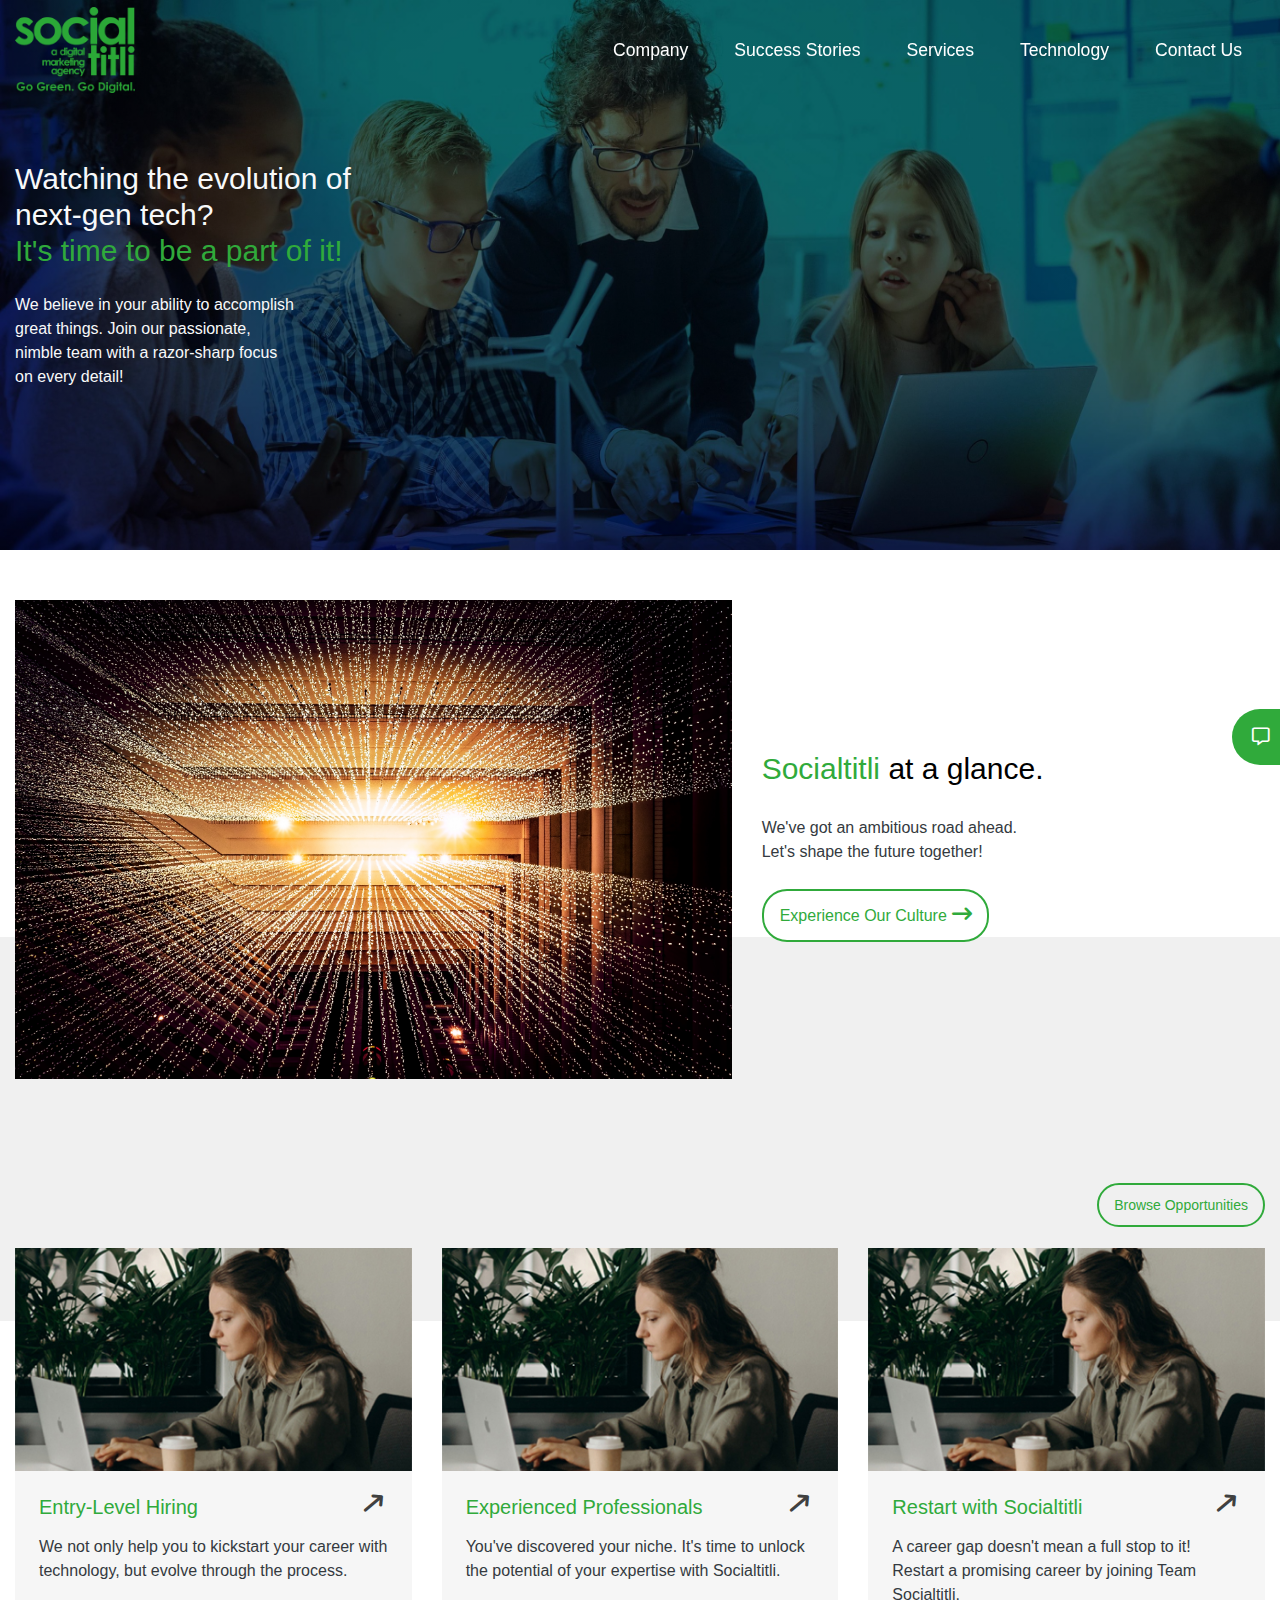
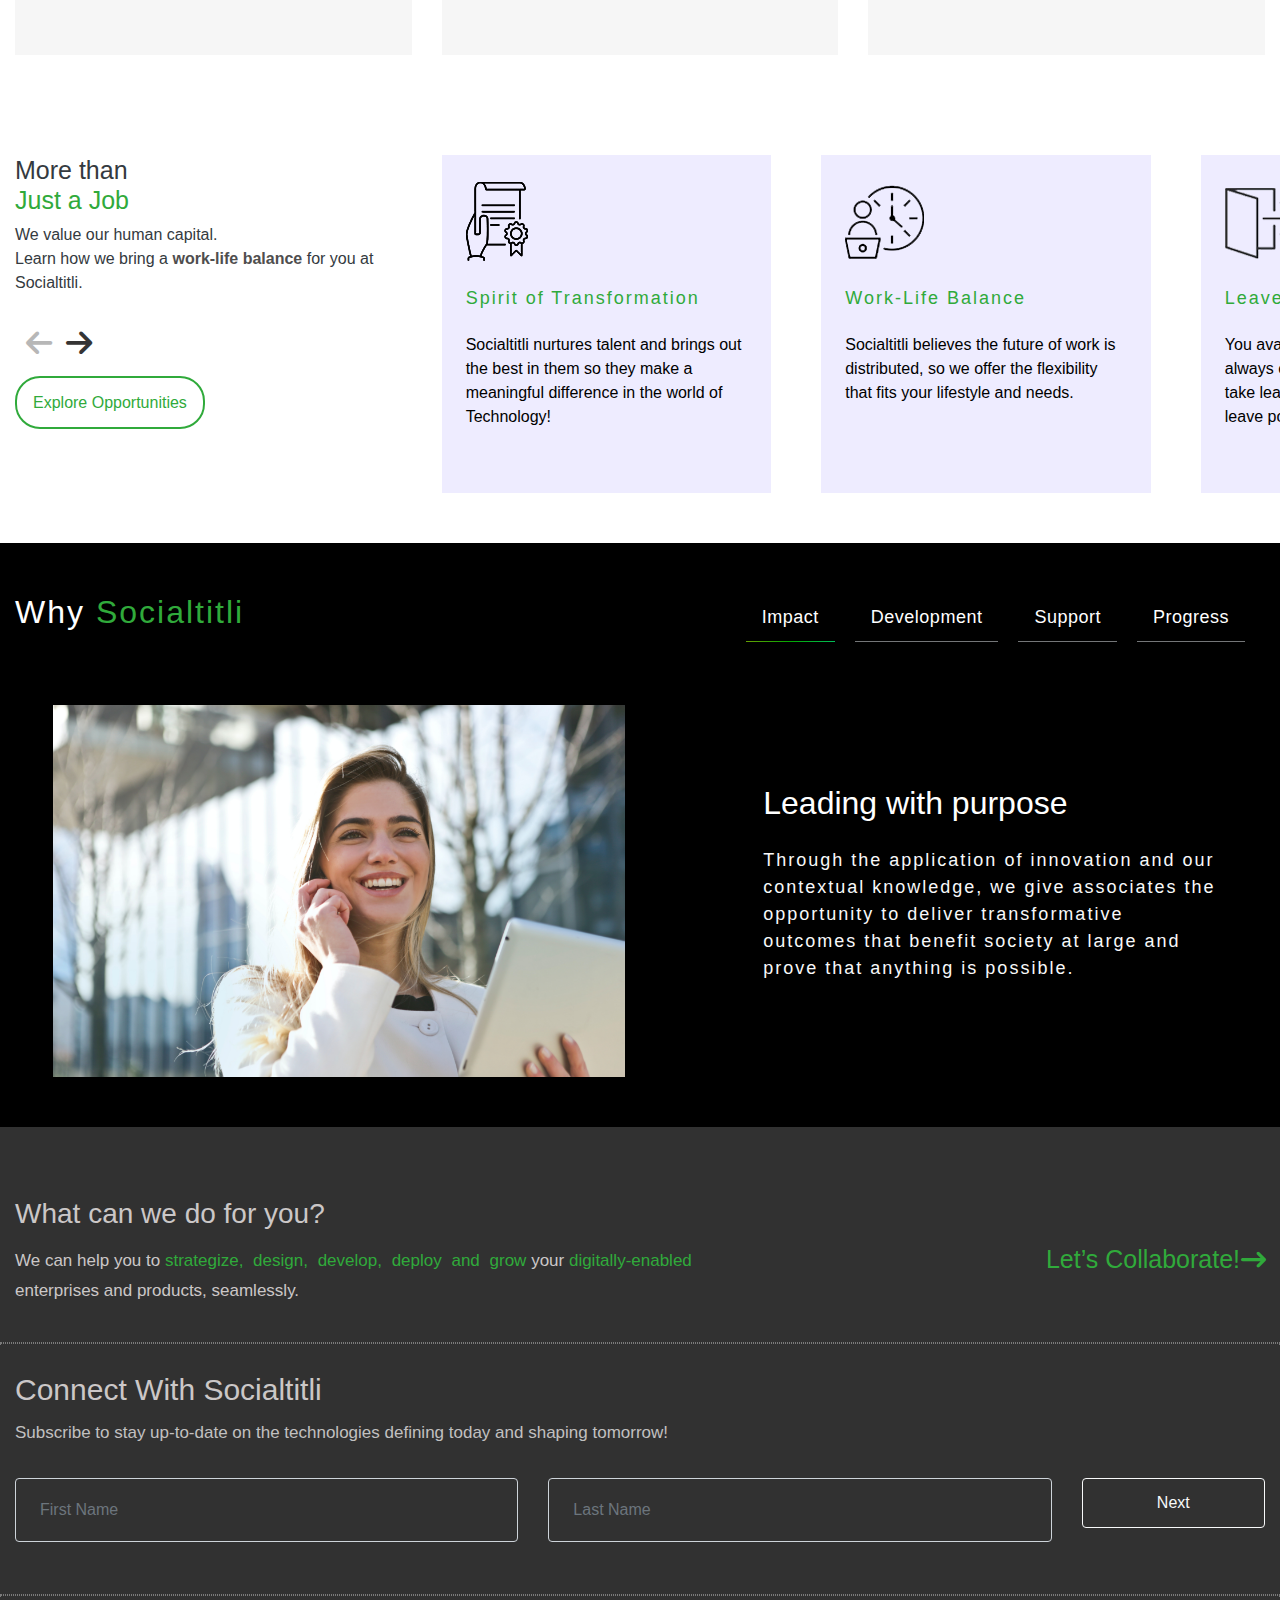
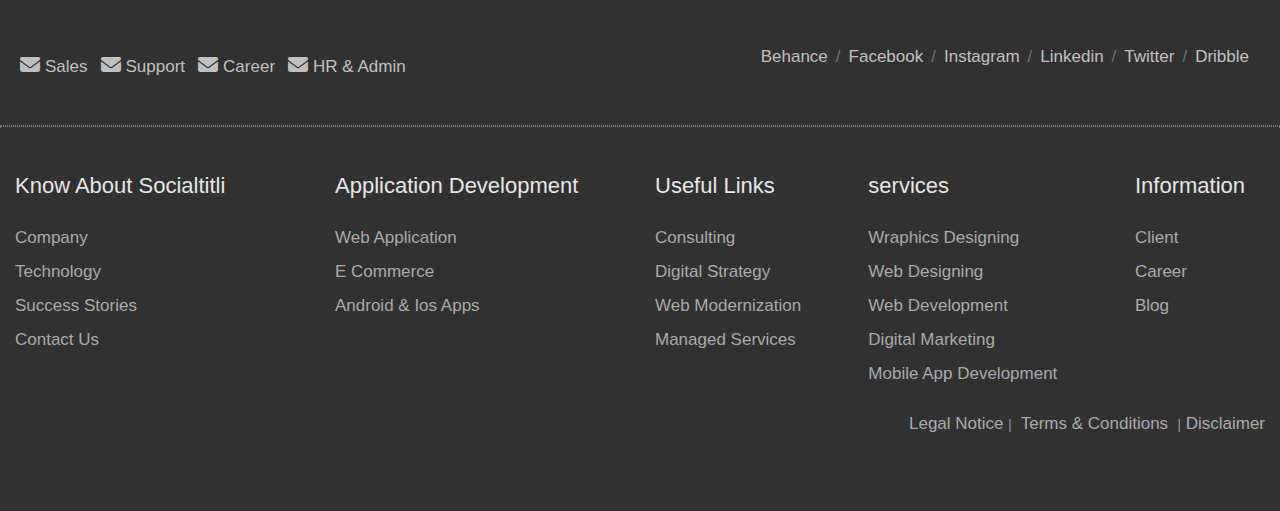
<file: career.html>
<!DOCTYPE html>
<html lang="en">
<head>
  <title></title>
  <meta charset="utf-8">
  <meta name="viewport" content="width=device-width, initial-scale=1">
  <link rel="stylesheet" href="assets/css/fontasome/all.css">
  <link rel="stylesheet" href="assets/css/bootstrap/bootstrap.min.css">
<link rel="stylesheet" href="./assets/css/swiper-slider/swiper-bundle.min.css">
  <link rel="stylesheet" href="assets/css/style.css">
  <link rel="stylesheet" href="./assets/css/slider/popup.css">
  <link rel="stylesheet" href="./assets/css/swiper-slider/swiper.css">
  <link rel="stylesheet" href="./assets/css/responsive.css">
  <link rel="stylesheet" href="./assets/css/animation.css">
</head>
<body>
  
<!---*****navbar*******-->
<header class="normalheader ">
    <div class="container ">	
      <nav class="navbar navbar-expand-lg p-0 ">
            <a class="navbar-brand" href="./index.html">
              <img src="assets/images/logo.png" class="img-fluid" alt="Socialtitli a digital marketing agency Go Green. Go Digital">
            </a>
            <button class="navbar-toggler " type="button" data-toggle="collapse" data-target="#navbarSupportedContent" aria-controls="navbarSupportedContent" aria-expanded="true" aria-label="Toggle navigation">
              <i class="fa fa-bars "></i>
            </button>
          
            <div class="navbar-collapse collapse open-menu" id="navbarSupportedContent">
                <ul class="navbar-nav ml-auto topnav align-items-lg-center">
                    <li class="nav-item ">
                        <a class="nav-link" href="./Company.html">company</a>
                    </li>
                    
                    <li class="nav-item">
                        <a class="nav-link" href="./Success-Stories.html">success stories</a>
                    </li>
                
                    <li class="nav-item dropdown megamenu-li">
                      <a class="nav-link" href="./services.html">Services</a>
                      <!--<a class="nav-link dropdown-toggle" href="" id="dropdown01" data-toggle="dropdown" aria-haspopup="true" aria-expanded="false">Services</a>
                      <div class="dropdown-menu megamenu" aria-labelledby="dropdown01">
                        <div class="container">
                          <div class="row">
                        <div class="col-sm-6 col-lg-3">
                        <h5>Modernization & <br/>
                          Transformation Advisory
                        </h5>
                        <ul>
                          <li><a class="dropdown-item" href="#">Digital Transformation</a></li>
                          <li><a class="dropdown-item" href="#">Agile Transformation</a></li>
                          <li><a class="dropdown-item" href="#">Digital Strategy & Marketing</a></li>
                          <li><a class="dropdown-item" href="#">Web Modernization</a></li>
                          <li><a class="dropdown-item" href="#">Managed Services </a></li>
                        </ul>
                         
                        </div>
  
                        <div class="col-sm-6 col-lg-3">
                          <h5>Modernization & <br/>
                           Transformation Advisory
                         </h5>
                         <ul>
                           <li><a class="dropdown-item" href="#">Digital Transformation</a></li>
                           <li><a class="dropdown-item" href="#">Agile Transformation</a></li>
                           <li><a class="dropdown-item" href="#">Digital Strategy & Marketing</a></li>
                           <li><a class="dropdown-item" href="#">Web Modernization</a></li>
                           <li><a class="dropdown-item" href="#">Managed Services </a></li>
                         </ul>
                          
                         </div>
  
                         <div class="col-sm-6 col-lg-3">
                          <h5>Modernization & <br/>
                           Transformation Advisory
                         </h5>
                         <ul>
                           <li><a class="dropdown-item" href="#">Digital Transformation</a></li>
                           <li><a class="dropdown-item" href="#">Agile Transformation</a></li>
                           <li><a class="dropdown-item" href="#">Digital Strategy & Marketing</a></li>
                           <li><a class="dropdown-item" href="#">Web Modernization</a></li>
                           <li><a class="dropdown-item" href="#">Managed Services </a></li>
                         </ul>
                          
                         </div>
  
                         <div class="col-sm-6 col-lg-3">
                          <h5>Modernization & <br/>
                           Transformation Advisory
                         </h5>
                         <ul>
                           <li><a class="dropdown-item" href="#">Digital Transformation</a></li>
                           <li><a class="dropdown-item" href="#">Agile Transformation</a></li>
                           <li><a class="dropdown-item" href="#">Digital Strategy & Marketing</a></li>
                           <li><a class="dropdown-item" href="#">Web Modernization</a></li>
                           <li><a class="dropdown-item" href="#">Managed Services </a></li>
                         </ul>
                          
                         </div>
                        
                        
                        
                       
                        
                       </div>
                        </div>
                       
                      </div>-->
                     </li>
                     <li class="nav-item dropdown megamenu-li">
                      <a class="nav-link" href="./technology.html">technology</a>
                      <!--<a class="nav-link dropdown-toggle" href="./technology.html" id="dropdown02" data-toggle="dropdown" aria-haspopup="true" aria-expanded="false">technology</a>
                      <div class="dropdown-menu megamenu" aria-labelledby="dropdown02">
                       <div class="container">
                        <div class="row">
                        <div class="col-sm-6 col-lg-4">
                         <h5>Image Slider</h5>
                         <div id="carouselExampleControls" class="carousel slide" data-ride="carousel">
                          <div class="carousel-inner">
                           <div class="carousel-item active">
                            <img class="d-block w-100" src="https://source.unsplash.com/250x150/?sig=1" alt="...">
                           </div>
                           <div class="carousel-item">
                            <img class="d-block w-100" src="https://source.unsplash.com/250x150/?sig=2" alt="...">
                           </div>
                           <div class="carousel-item">
                            <img class="d-block w-100" src="https://source.unsplash.com/250x150/?sig=3" alt="...">
                           </div>
                          </div>
                         </div>
                        </div>
                        <div class="col-sm-6 col-lg-3">
                         <h5>Links</h5>
                         <a class="dropdown-item" href="#">Another action</a>
                         <a class="dropdown-item" href="#">Something else here</a>
                         <a class="dropdown-item" href="#">Another action</a>
                         <a class="dropdown-item" href="#">Something else here</a>
                        </div>
                        <div class="col-sm-6 col-lg-5">
                         <h5>Paragraph</h5>
                         <p>Lorem, ipsum dolor sit amet consectetur adipisicing elit. Veniam impedit itaque minus distinctio possimus reiciendis et repellat. Voluptate, temporibus veniam et praesentium alias, maxime repudiandae aliquid, natus omnis animi iste!</p>
                        </div>
                       </div>
                       </div>
                        
                      </div>-->
                     </li>
                    <li class="nav-item"><a class="nav-link" href="./contact.html">contact us</a> </li>
                    <li class="nav-item p-0"><a class="nav-link pl-3 p-0 sidebar-opn" style="cursor: pointer;"  onclick="openNav()"><i class="fa-solid fa-align-right"></i></a> </li>
                   
                  
                </ul>
            </div>
    
      </nav>
        
          <div class="position-relative">
            <div id="mySidebar" class="sidebar">
              <a style="cursor: pointer;" class="closebtn" onclick="closeNav()">×</a>
              <a href="#" id="about" class="sidebar-links" aria-label="Hover to show submenu">About
                <div class="side-content"></div>
                
              </a>
              <a href="#" id="services" class="sidebar-links" aria-label="Hover to show submenu">Services
                <div class="side-content"></div>
              </a>
              <a href="#" id="clients" class="sidebar-links" aria-label="Hover to show submenu">Clients
                <div class="side-content"></div>
              </a>
              <a href="#" id="contact" class="sidebar-links" aria-label="Hover to show submenu">Contact
                <div class="side-content"></div>
              </a>
            </div>
  
          <!--********about*******-->
          <div id="mainBox" class=" ">
            <div class="fadeInRight common-side box bg-transparent"></div>
            <div class="about-left fadeInRight common-side box " >
              <div class="row">
                <div class="col-lg-6 col-md-5">
                  <ul>
                    <li><a href="#">Lorem, ipsum.</a></li>
                    <li><a href="#">Lorem, ipsum.</a></li>
                    <li><a href="#">Lorem, ipsum.</a></li>
                    <li><a href="#">Lorem, ipsum.</a></li>
                    <li><a href="#">Lorem, ipsum.</a></li>
                    <li><a href="#">Lorem, ipsum.</a></li>
                  </ul>
                </div>
                <div class="col-lg-6 col-md-5">
                  <ul>
                    <li><a href="#">Lorem, ipsum.</a></li>
                    <li><a href="#">Lorem, ipsum.</a></li>
                    <li><a href="#">Lorem, ipsum.</a></li>
                    <li><a href="#">Lorem, ipsum.</a></li>
                    <li><a href="#">Lorem, ipsum.</a></li>
                    <li><a href="#">Lorem, ipsum.</a></li>
                  </ul>
                </div>
              </div>
            </div>
            <div class="Services-left fadeInRight common-side box" >
              <div class="row">
                <div class="col-lg-4 col-md-5">
                  <ul>
                    <li><a href="#">Lorem, ipsum.</a></li>
                    <li><a href="#">Lorem, ipsum.</a></li>
                    <li><a href="#">Lorem, ipsum.</a></li>
                    <li><a href="#">Lorem, ipsum.</a></li>
                    <li><a href="#">Lorem, ipsum.</a></li>
                    <li><a href="#">Lorem, ipsum.</a></li>
                  </ul>
                </div>
                <div class="col-lg-4 col-md-5">
                  <ul>
                    <li><a href="#">Lorem, ipsum.</a></li>
                    <li><a href="#">Lorem, ipsum.</a></li>
                    <li><a href="#">Lorem, ipsum.</a></li>
                    <li><a href="#">Lorem, ipsum.</a></li>
                    <li><a href="#">Lorem, ipsum.</a></li>
                    <li><a href="#">Lorem, ipsum.</a></li>
                  </ul>
                </div>
                <div class="col-lg-4 col-md-5">
                  <ul>
                    <li><a href="#">Lorem, ipsum.</a></li>
                    <li><a href="#">Lorem, ipsum.</a></li>
                    <li><a href="#">Lorem, ipsum.</a></li>
                    <li><a href="#">Lorem, ipsum.</a></li>
                    <li><a href="#">Lorem, ipsum.</a></li>
                    <li><a href="#">Lorem, ipsum.</a></li>
                  </ul>
                </div>
              </div>
            </div>
            <div class="Clients-left fadeInRight common-side box" >
              <div class="row">
                <div class="col-lg-6 col-md-5">
                  <ul>
                    <li><a href="#">Lorem, ipsum.</a></li>
                    <li><a href="#">Lorem, ipsum.</a></li>
                    <li><a href="#">Lorem, ipsum.</a></li>
                    <li><a href="#">Lorem, ipsum.</a></li>
                    <li><a href="#">Lorem, ipsum.</a></li>
                    <li><a href="#">Lorem, ipsum.</a></li>
                  </ul>
                </div>
                <div class="col-lg-6 col-md-5">
                  <ul>
                    <li><a href="#">Lorem, ipsum.</a></li>
                    <li><a href="#">Lorem, ipsum.</a></li>
                    <li><a href="#">Lorem, ipsum.</a></li>
                    <li><a href="#">Lorem, ipsum.</a></li>
                    <li><a href="#">Lorem, ipsum.</a></li>
                    <li><a href="#">Lorem, ipsum.</a></li>
                  </ul>
                </div>
              </div>
            </div>
          </div>
          
        </div> 
            </div>
          </div>
        </div>
        
        
    </div>
  </header>
  <!---*****navbar-end*******-->
  
    <section class="p-0 position-relative">
        <div class="section-banner main-company-banner">
            <img src="./assets/images/blogs-img/career-cover.jfif" class="w-100" alt="">
        </div>
        <div class="container">
            <div class="row">
                <div class="col-lg-4 col-md-6  section-banner-content">
                    <article class="article-p pt-sm-0 mt-sm-0  pt-4 mt-5 ">
                        <h1 class="fs-30 text-light">Watching the evolution 
                            of next-gen tech? <br><span class="socialtitli-gradient-btn socialtitli-gradient-bg-clip">It's time to be a part of it!</span></h1>
                        <p class="fs-1r mb-0 mt-4 text-light">We believe in your ability to accomplish <br class="d-lg-block d-none"> great things. Join our passionate, <br class="d-lg-block d-none"> nimble team with a razor-sharp focus <br class="d-lg-block d-none">on every detail!</p>
                    </article>
                </div>
                <div class="col-lg-8 col-md-7 col-sm-6"></div>
            </div>
        </div>
    </section>
    <section class="w-100  position-relative">
        <div class="success-stories-light">
            <div class="container">
                <div class="row">
                    <div class="col-lg-7 col-md-6 mb-lg-0 mb-3">
                        
                        <img src="./assets/images/company-img/joshua-sortino-LqKhnDzSF-8-unsplash.jpg" class="w-100 embed-responsive-16by9 "  alt="">
                        
                    </div>
                    <div class="col-lg-5 col-md-6 align-self-center">
                        <article>
                            <h2 class="fs-30 text-break" ><span class="socialtitli-gradient-btn socialtitli-gradient-bg-clip">Socialtitli </span>at a glance.</h2>
                            <br>
                            <p class="text-dark fs-1r mb-4 pb-3">We've got an ambitious road ahead. <br class="d-lg-block d-none">  Let's shape the future together!</p>
                            <a href="#" class="socialtitli-join-button bg-white fs-1r p-3  socialtitli-gradient-btn">Experience Our Culture<i class="fa-solid fa-arrow-right-long fs-20 pl-1"></i></a>
                        </article>
                    </div>
                </div>
            </div>
        </div>
    </section>
    <section class="position-relative">
        <div class="success-card-light">
            <div class="container">
                <div class="row">
                    <div class="col-12 text-md-right position-relative py-3 mb-3" >
                        <a href="#" class="career-cards-link socialtitli-join-button" >Browse Opportunities
                            <span class="career-cards-h"></span>
                        </a>

                    </div>
                </div>
                <div class="row">
                    <div class="col-12 col-md-4 my-md-0 my-2">
                        <div class="zoom-transform responsibility-cards mb-2">
                            <div class="responsibility-cards-img overflow-hidden">
                                <img src="./assets/images/company-img/company-cards/corporate.jpg" class="w-100" alt="Corporate Compliance and Ethics">
                            </div>
                            <div class="responsibility-cards-text  p-4">
                                <div class="clearfix">
                                    <div class="float-left" style="width: 80%;"><h4 class="fs-20 mb-3">Entry-Level Hiring</h4></div>
                                    <div class="float-right round text-right" style="width:10%;">
                                        <i class="fa-solid fa-arrow-right-long fs-20"></i>
                                    </div>
                                </div>
                                <p class="fs-1r text-dark">
                                    We not only help you to kickstart your career with technology, but evolve through the process.
                                </p>
                            </div>
                        </div>
                    </div>
                    <div class="col-12 col-md-4 my-md-0 my-2">
                        <div class="zoom-transform responsibility-cards mb-2" >
                            <div class="responsibility-cards-img overflow-hidden">
                                <img src="./assets/images/company-img/company-cards/corporate.jpg" class="w-100" alt="Corporate Compliance and Ethics">
                            </div>
                            <div class="responsibility-cards-text  p-4">
                                <div class="clearfix">
                                    <div class="float-left" style="width: 80%;"><h4 class="fs-20 mb-3">Experienced Professionals</h4></div>
                                    <div class="float-right round text-right" style="width:10%;">
                                        <i class="fa-solid fa-arrow-right-long fs-20"></i>
                                    </div>
                                </div>
                                <p class="fs-1r text-dark">
                                    You've discovered your niche. It's time to unlock the potential of your expertise with Socialtitli.
                                </p>
                            </div>
                        </div>
                    </div>
                    <div class="col-12 col-md-4 my-md-0 my-2">
                        <div class="zoom-transform responsibility-cards mb-2" >
                            <div class="responsibility-cards-img overflow-hidden">
                                <img src="./assets/images/company-img/company-cards/corporate.jpg" class="w-100" alt="Corporate Compliance and Ethics">
                            </div>
                            <div class="responsibility-cards-text  p-4">
                                <div class="clearfix">
                                    <div class="float-left" style="width: 80%;"><h4 class="fs-20 mb-3">Restart with Socialtitli</h4></div>
                                    <div class="float-right round text-right" style="width:10%;">
                                        <i class="fa-solid fa-arrow-right-long fs-20"></i>
                                    </div>
                                </div>
                                <p class="fs-1r text-dark">
                                    A career gap doesn't mean a full stop to it! Restart a promising career by joining Team Socialtitli.
                                </p>
                            </div>
                        </div>
                    </div>
                </div>
            </div>
        </div>
    </section>
    <section class="overflow-hidden">
      <div class="cobrainer">
        <div class="row">
          <div class="col-12 ">
            <article class="career-slider-left-article d-md-none d-block px-2">
              <h4 class="text-dark fs-25">More than <br class="d-md-block d-none">
                  <span class="socialtitli-gradient-btn socialtitli-gradient-bg-clip">Just a Job</span>
              </h4>
              <p class="fs-1r text-dark">We value our human capital. <br>
                  Learn how we bring a <span style="color: #4f4e4e; font-weight: 600;"> work-life balance</span> for you at Socialtitli.
              </p>
          </article>
          </div>
        </div>
      </div>
        <div class="container">
            <div class="row">
                <div class="col-md-4 order-2 order-md-1 position-relative" style="z-index: 2; background: #fff;">
                    <article class="career-slider-left-article">
                        <h4 class="text-dark fs-25 d-md-block d-none">More than <br class="d-md-block d-none">
                            <span class="socialtitli-gradient-btn socialtitli-gradient-bg-clip">Just a Job</span>
                        </h4>
                        <p class="fs-1r text-dark d-md-block d-none">We value our human capital. <br>
                            Learn how we bring a <span style="color: #4f4e4e; font-weight: 600;"> work-life balance</span> for you at Socialtitli.
                        </p>
                        <div class=" d-flex justify-content-around  career-slider-arrow my-5 position-relative ">
                            <div class="swiper-button-next">
                                <i class="fa-solid fa-arrow-right fs-30 "></i>
                            </div>
                            <div class="swiper-button-prev">
                                <i class="fa-solid fa-arrow-left fs-30 "></i>
                            </div>
                        </div>
                        <a href="#" class="socialtitli-join-button  fs-1r p-3  socialtitli-gradient-btn ">Explore Opportunities </a>
                    </article>
                </div>
                <div class="col-md-8 col-12 order-1 order-md-2">
                    <div class="w-100 my-md-0 my-3">
                        <div class="swiper mySwiper career-slider " id="career-slider">
                              <div class="swiper-wrapper d-flex">
                                <div class="swiper-slide">
                                    <div class="p-4">
                                        <div class="career-card">
                                            <img src="./assets/images/blogs-img/png/icon1.png" class="mb-2"  alt="Spirit of Transformation">
                                            <h6 class="fs-18 my-3"><span class="socialtitli-gradient-btn socialtitli-gradient-bg-clip">Spirit of Transformation</span></h6>
                                            <p class="fs-1r pt-2">Socialtitli nurtures talent and brings out the best in them so they make a meaningful difference in the world of Technology!</p>
                                        </div>
                                    </div>
                                </div>
                                <div class="swiper-slide">
                                    <div class="p-4">
                                        <div class="career-card">
                                            <img src="./assets/images/blogs-img/png/icon2.png" class="mb-2"  alt="Work-Life Balance">
                                            <h6 class="fs-18 my-3"><span class="socialtitli-gradient-btn socialtitli-gradient-bg-clip">Work-Life Balance</span></h6>
                                            <p class="fs-1r pt-2">Socialtitli believes the future of work is distributed, so we offer the flexibility that fits your lifestyle and needs.</p>
                                        </div>
                                    </div>
                                </div>
                                <div class="swiper-slide">
                                    <div class="p-4">
                                        <div class="career-card">
                                            <img src="./assets/images/blogs-img/png/icon3.png" class="mb-2"  alt="Leave Policy">
                                            <h6 class="fs-18 my-3"><span class="socialtitli-gradient-btn socialtitli-gradient-bg-clip">Leave Policy</span></h6>
                                            <p class="fs-1r pt-2">You avail what you earn. Socialtitli always encourages their associates to take leaves as it has a very straight leave policy.</p>
                                        </div>
                                    </div>
                                </div>
                                <div class="swiper-slide">
                                    <div class="p-4">
                                        <div class="career-card">
                                            <img src="./assets/images/blogs-img/png/icon4.png" class="mb-2"  alt="Spirit of Transformation">
                                            <h6 class="fs-18 my-3"><span class="socialtitli-gradient-btn socialtitli-gradient-bg-clip">Health Policy</span></h6>
                                            <p class="fs-1r pt-2">We care about every Employee's health. At Socialtitli, we provide a Cashless treatment health policy for each associate & their immediate family.</p>
                                        </div>
                                    </div>
                                </div>
                              </div> 
                        </div>
                    </div>
                </div>
            </div>
        </div>
    </section>
    <section class="socialtitli-career-bg overflow-hidden">
        <div class="container">
            <div class="row horizontaltab-main-section">
                <div class="col-12 col-lg-4">
                    <h4 class="fs-2r" style="letter-spacing: 2px;">Why <span class="socialtitli-gradient-btn socialtitli-gradient-bg-clip">Socialtitli</span></h4>
                </div>
                <div class="col-12 col-lg-8">
                    <ul id="my-careerTab" class="nav nav-tabs horizontaltab-nav-tabs d-xl-flex justify-content-xl-end">
                        <li class="nav-item horizontaltab-nav-item">
                            <a href="#impact" class="nav-link horizontaltab-nav-link active">Impact</a>
                        </li>
                        <li class="nav-item horizontaltab-nav-item">
                            <a href="#development" class="nav-link horizontaltab-nav-link">Development</a>
                        </li>
                        <li class="nav-item horizontaltab-nav-item">
                            <a href="#support" class="nav-link horizontaltab-nav-link">Support</a>
                        </li>
                        <li class="nav-item horizontaltab-nav-item">
                            <a href="#progress" class="nav-link horizontaltab-nav-link">Progress</a>
                        </li>
                    </ul>
                </div>
            </div>
            <div class="row justify-content-center">
                <div class="col-lg-11 p-0">
                    <div class="tab-content">
                        <div class="tab-pane show active animated fadeInRight" id="impact">
                            <div class="row align-content-center">
                                <div class="col-lg-6 col-12">
                                    <div class="px-lg-0 px-sm-4 px-2">
                                        <img src="./assets/about-img/image/our-s5.png" class="w-100" alt="">
                                    </div>
                                </div>
                                <div class="col-12 col-lg-1"></div>
                                <div class="col-lg-5 align-self-center">
                                    <div class="py-4 px-2 py-lg-0 career-tabs-article">
                                        <h4 class="fs-2r mb-4">Leading with purpose</h4>
                                        <p class="text-light fs-18">Through the application of 
                                            innovation and our contextual 
                                            knowledge, we give associates the 
                                            opportunity to deliver transformative 
                                            outcomes that benefit society at large 
                                            and prove that anything is possible.
                                        </p>
                                    </div>
                                </div>
                            </div>
                        </div>
                        <div class="tab-pane animated fadeInRight" id="development">
                            <div class="row align-content-center">
                                <div class="col-lg-6 col-12">
                                    <div class="px-lg-0 px-sm-4 px-2">
                                        <img src="./assets/about-img/image/our-s3.png" class="w-100" alt="">
                                    </div>
                                </div>
                                <div class="col-12 col-lg-1"></div>
                                <div class="col-lg-5 align-self-center">
                                    <div class="py-4 px-2 py-lg-0 career-tabs-article">
                                        <h4 class="fs-2r mb-4">Continuous learning</h4>
                                        <p class="text-light fs-18">We equip our associates to deliver 
                                            innovative solutions, by providing them with opportunities 
                                            to access and learn from the vast collective experience that 
                                            exists within Socialtitli. We ensure they remain at the cutting edge of 
                                            change.
                                        </p>
                                    </div>
                                </div>
                            </div>
                        </div>
                        <div class="tab-pane animated fadeInRight" id="support">
                            <div class="row align-content-center">
                                <div class="col-lg-6 col-12">
                                    <div class="px-lg-0 px-sm-4 px-2">
                                        <img src="./assets/about-img/image/our-s2.png" class="w-100" alt="">
                                    </div>
                                </div>
                                <div class="col-12 col-lg-1"></div>
                                <div class="col-lg-5 align-self-center">
                                    <div class="py-4 px-2 py-lg-0 career-tabs-article">
                                        <h4 class="fs-2r mb-4">Support</h4>
                                        <p class="text-light fs-18">Through upskilling and reskilling, and 
                                            with opportunities to move across the business, our people, 
                                            regardless of age or stage of their career, are supported to 
                                            discover and become the professionals they were meant to be.
                                        </p>
                                    </div>
                                </div>
                            </div>
                        </div>
                        <div class="tab-pane animated fadeInRight" id="progress">
                            <div class="row align-content-center">
                                <div class="col-lg-6 col-12">
                                    <div class="px-lg-0 px-sm-4 px-2">
                                        <img src="./assets/about-img/image/our-s7.png" class="w-100" alt="">
                                    </div>
                                </div>
                                <div class="col-12 col-lg-1 "></div>
                                <div class="col-lg-5 align-self-center">
                                    <div class="py-4 px-2 py-lg-0 career-tabs-article ">
                                        <h4 class="fs-2r mb-4">Progress</h4>
                                        <p class="text-light fs-18">We see our people as long-term relationships 
                                            that we build together and from which we all grow. We invest in them 
                                            across the duration of their career and encourage them to strive for 
                                            perpetual progress.
                                        </p>
                                    </div>
                                </div>
                            </div>
                        </div>
                    </div>
                </div>
            </div>
            
        </div>
    </section>




<!--****************************footer****************************-->
<footer >
  <div class="container ">
      <div class="row align-items-center justify-contentlg--between long-line">
          <div class="col-lg-7 ">
              <h3 class="">What can we do for you?</h3>
              <p class="  pt-2 font-weight-light fs-17" style="line-height: 30px;">
                We can help you to 
                <span class="f-top-p-span "> strategize, design, develop, deploy and grow</span> your <span class="f-top-p-span"> digitally-enabled</span> <br>
              enterprises and products, seamlessly.</p>
          </div>
          <div class="col-lg-5   fs-35">
            <div class="ml-lg-5">
              <a href="#" class="f-transpot justify-content-lg-end"> <p class="m-0"> let’s collaborate!</p> <i class="fa-solid fa-arrow-right-long "></i></a>
            </div>
            
          </div>
      </div>
      <div class="row long-line py-2">
          <div class="col-12">
              <h3 class="fs-30 family-font-Barlow">Connect With Socialtitli</h3>
              <p class="fs-15  colr-c0c0 pt-1 font-weight-light fs-17">Subscribe to stay up-to-date on the technologies defining today and shaping tomorrow!</p>
              <form action="post">
                  <div class="row mb-3">
                      <div class="col-md-5 my-3 form-group">
                          <input type="text" name="" id="" placeholder="First Name " class="form-control p-4 bg-transparent" >
                      </div>
                      <div class="col-md-5 my-3 form-group">
                          <input type="text" name="" id="" placeholder="Last Name " class="form-control p-4 bg-transparent" >
                      </div>
                      <div class="col-5 col-md-2  my-3 ">
                          <button class="w-100 button-next btn btn-outline-light">Next</button>
                      </div>
                  </div>
              </form>
          </div>
      </div>
      <div class="row long-line align-items-lg-center">
          <div class="col-lg-6 mb-3 mb-lg-0 py-2">
              <ul class="inbox d-sm-flex d-block fs-17">
                  <li class="pr-2"> <a href="#">Sales</a></li>
                  <li  class="pr-2"><a href="#">Support</a> </li>
                  <li  class="pr-2"><a href="./career.html">Career</a></li>
                  <li  class="pr-2"><a href="#">HR & Admin</a></li>
              </ul>
          </div>
          <div class="col-lg-6 py-2  ">
              <ol class="breadcrumb bg-transparent justify-content-lg-end fs-17">
                  <li class="breadcrumb-item"><a href="#" class="colr-c0c0">Behance</a></li>
                  <li class="breadcrumb-item"><a href="#" class="colr-c0c0">Facebook</a></li>
                  <li class="breadcrumb-item"><a href="#" class="colr-c0c0">Instagram</a></li>
                  <li class="breadcrumb-item"><a href="#" class="colr-c0c0">Linkedin</a></li>
                  <li class="breadcrumb-item"><a href="#" class="colr-c0c0">Twitter</a></li>
                  <li class="breadcrumb-item"><a href="#" class="colr-c0c0">Dribble</a></li>
              </ol>
          </div>
      </div>
      <div class="row mt-4">
          <div class="col-lg-6">
              <div class="row">
                  <div class="col-sm-6">
                      <ul class="sub-ul ">
                          <li>Know About Socialtitli</li>
                          <li ><a href="./Company.html"> company </a></li>
                          <li><a href="./technology.html"> technology</a></li>
                          <li><a href="./Success-Stories.html"> success stories</a></li>
                          <li><a href="./contact.html"> contact us</a></li>
                      </ul>
                  </div>
                  <div class="col-sm-6">
                      <ul class="sub-ul">
                          <li> Application Development</li>
                          <li><a href="#"> web application</a></li>
                          <li><a href="#"> e commerce</a></li>
                          <li><a href="#"> android & ios apps</a></li>
                      </ul>
                  </div>
              </div>
          </div>
          <div class="col-lg-6">
              <div class="row">
                  <div class="col-sm-4">
                      <ul class="sub-ul">
                          <li> Useful Links</li>
                          <li><a href="#"> consulting</a></li>
                          <li><a href="#"> digital strategy</a></li>
                          <li><a href="#"> web modernization</a></li>
                          <li><a href="#"> managed services</a></li>
                      </ul>
                  </div>
                  <div class="col-sm-5">
                      <ul class="sub-ul">
                          <li>services</li>
                          <li><a href="#"> Wraphics designing</a> </li>
                          <li><a href="#"> web designing</a></li>
                          <li><a href="#"> web development</a></li>
                          <li><a href="#"> digital marketing</a></li>
                          <li><a href="#"> mobile app development</a></li>
                      </ul>
                  </div>
                  <div class="col-sm-3">
                      <ul class="sub-ul">
                          <li>Information</li>
                          <li><a href="#"> client</a></li>
                          <li><a href="./career.html"> career</a></li>
                          <li><a href="./blogs.html"> blog</a></li>
                      </ul>
                  </div>
              </div>
          </div>
          <div class="col-12">
              <ul class="d-flex justify-content-sm-end fs-12  pt-3 f-terms">
                  <li class=""><a href="#"> legal notice</a></li>
                  <li class=" footer-line"><a href="#"> terms & conditions </a></li>
                  <li class=""><a href="#"> disclaimer </a></li>
              </ul> 
          </div>
      </div>
  </div>
  </footer>










<!---****************************new***************************-->
<button type="button" class="scroll-top-btn  back-to-top" id="go-to-top">
    <i class="fas fa-arrow-up"></i>
  </button>
  <div class="sticky-contact-us">
    <div  id="show-contact">
      <button type="button" class="contact-btn" > <i class="fa-regular fa-message pr-3"></i>Contact US</button>
    </a>
    </div>
  </div>
  
  <div id="myModal" class="modal fade" >
    <div class="modal-dialog">
      <div class="container">
        <!-- Modal content-->
        <div class="modal-content border-0 bg-transparent text-white">
          <div class="row my-lg-5">
            <div class="col-12 pb-5">
              <button type="button" class="close close-button" >&times;</button>
            </div>
          </div>
          <div class="row">
            <div class="col-lg-7 col-12"><h2 class="fs-45">What’s on your mind?</h2></div>
            <div class="col-lg-5 col-12 fs-22 md-text">
              <p> We’re here to help! Tell us what you’re 
                looking for and we’ll get you connected to
                the right people.</p>
            </div>          
          </div>
          <div class="row py-4 mt-md-5">
            <div class=" col-md-6 col-sm-12  mt-lg-0 mt-2">
              <a href="./request-for-services.html" class="modal-box-link">
                <div class="box-modal">
                  <div class="modal-img">
                    <svg version="1.1" id="_x32_" width="30px"height="30px" xmlns="http://www.w3.org/2000/svg" xmlns:xlink="http://www.w3.org/1999/xlink" viewBox="0 0 512 512"  xml:space="preserve">
                      <style type="text/css">
                        .st0{fill:#ffffff;}
                      </style>
                      <g>
                        <path class="st0" style="fill: #ffffff;" d="M446.789,0H65.21C38.255,0,16.333,21.922,16.333,48.878V110.9c0,26.955,21.922,48.878,48.877,48.878h381.579
                          c26.955,0,48.878-21.922,48.878-48.878V48.878C495.667,21.922,473.744,0,446.789,0z M471.7,110.9
                          c0,13.754-11.156,24.911-24.911,24.911H65.21c-13.755,0-24.91-11.156-24.91-24.911V48.878c0-13.754,11.156-24.911,24.91-24.911
                          h381.579c13.755,0,24.911,11.156,24.911,24.911V110.9z"/>
                        <rect x="96.222" y="55.906" class="st0" width="47.933" height="47.933"/>
                        <path class="st0" style="fill: #ffffff;" d="M446.789,191.734H65.21c-26.955,0-48.877,21.922-48.877,48.878v62.023c0,26.955,21.922,48.878,48.877,48.878
                          h174.773v82.471c-9.588,4.112-17.273,11.788-21.377,21.385H97.54v31.956h121.066c6.202,14.503,20.588,24.677,37.37,24.677
                          s31.168-10.174,37.386-24.677h121.098v-31.956H293.362c-4.119-9.604-11.812-17.296-21.423-21.4v-82.456h174.85
                          c26.955,0,48.878-21.922,48.878-48.878v-62.023C495.667,213.656,473.744,191.734,446.789,191.734z M471.7,302.634
                          c0,13.754-11.156,24.911-24.911,24.911H65.21c-13.755,0-24.91-11.157-24.91-24.911v-62.023c0-13.754,11.156-24.911,24.91-24.911
                          h381.579c13.755,0,24.911,11.156,24.911,24.911V302.634z"/>
                        <rect x="96.222" y="247.64" class="st0" width="47.933" height="47.934"/>
                      </g>
                    </svg>
                  </div>
                  <div class="modal-text text-center text-decoration-none">
                    Request for Services
                  </div>
                </div>
              </a>
            </div>
            <div class="col-md-6 col-sm-12  mt-lg-0 mt-2">
              <a href="./website-feedback.html" class="modal-box-link">
                <div class="box-modal">
                  <div class="modal-img">
                    <svg width="30px" height="30px" viewBox="0 -18 1060 1060" fill="#ffffff" class="icon" version="1.1" xmlns="http://www.w3.org/2000/svg"><g id="SVGRepo_bgCarrier" stroke-width="0"></g><g id="SVGRepo_tracerCarrier" stroke-linecap="round" stroke-linejoin="round"></g><g id="SVGRepo_iconCarrier"><path d="M963.2 408c-13.6 0-24 11.2-24 24v432c0 27.2-21.6 48.8-48.8 48.8H159.2c-27.2 0-48.8-21.6-48.8-48.8V159.2c0-27.2 21.6-48.8 48.8-48.8h470.4c13.6 0 24-11.2 24-24 0-13.6-11.2-24-24-24H154.4C103.2 62.4 61.6 104 61.6 155.2v715.2c0 51.2 41.6 92.8 92.8 92.8h740.8c51.2 0 92.8-41.6 92.8-92.8V432c0-12.8-11.2-24-24.8-24z" fill=""></path><path d="M968 151.2l-44-44c-30.4-30.4-78.4-33.6-105.6-5.6L355.2 564.8 510.4 720l463.2-463.2c28-27.2 25.6-75.2-5.6-105.6z m-116.8 159.2l-344 344-86.4-85.6 345.6-345.6 84.8 87.2z m88-88l-51.2 51.2-85.6-86.4 50.4-50.4c10.4-10.4 28.8-9.6 40 2.4l44 44c12 10.4 12.8 28.8 2.4 39.2zM355.2 566.4l-48 174.4c-2.4 8 0 16 5.6 21.6 5.6 5.6 13.6 8 21.6 5.6l174.4-48-36-36L360 715.2l31.2-113.6-36-35.2z" fill=""></path></g></svg>
                  </div>
                  <div class="modal-text text-center text-decoration-none">
                      Website feedback
                  </div>
                </div>
              </a>
            </div>
            <!--<div class="col-lg-4 col-md-12 col-sm-12  mt-lg-0 mt-2">
              <a href="#" class="modal-box-link">
                <div class="box-modal">
                  <div class="modal-img">
                    <svg fill="#ffffff" version="1.1" id="Capa_1" xmlns="http://www.w3.org/2000/svg" xmlns:xlink="http://www.w3.org/1999/xlink" 
                        width="30px" height="30px" viewBox="0 0 35 35" xml:space="preserve">
                      <g>
                        <path d="M28.928,17.914l-1.293-1.293c4.226-4.227,4.225-11.103-0.002-15.328L28.928,0C33.867,4.938,33.867,12.976,28.928,17.914z
                          M26.69,2.236l-1.293,1.293c2.991,2.993,2.991,7.863,0,10.854l1.293,1.295C30.396,11.973,30.396,5.941,26.69,2.236z M24.382,4.543
                          l-1.293,1.293c1.722,1.722,1.722,4.521,0,6.24l1.294,1.293C26.816,10.938,26.816,6.978,24.382,4.543z M6.072,17.914l1.293-1.293
                          C3.139,12.395,3.14,5.519,7.367,1.293L6.072,0C1.132,4.938,1.132,12.976,6.072,17.914z M8.308,15.679l1.294-1.295
                          c-2.992-2.991-2.992-7.861,0-10.854L8.308,2.236C4.602,5.941,4.602,11.973,8.308,15.679z M10.616,13.371l1.294-1.295
                          c-1.72-1.72-1.72-4.519,0.001-6.238l-1.294-1.293C8.183,6.978,8.183,10.938,10.616,13.371z M12.811,22.23l4.479-3.951l-2.885-2.545
                          l-1.958,6.176L12.811,22.23z M16.085,10.438l1.205-1.062l-0.679-0.6L16.085,10.438z M12.811,23.23l-1.086,0.959L8.297,35h0.134
                          l8.859-7.814L12.811,23.23z M15.645,11.828l-0.991,3.125l3.203,2.826l3.246-2.863l-0.859-2.935l-2.387-2.106L15.645,11.828z
                          M19.85,10.632l-0.585-2l-0.841,0.741L19.85,10.632z M17.857,8.873l1.175-1.035l-1.019-3.481L16.86,7.995L17.857,8.873z
                          M17.857,27.684L9.565,35h3.077c0.151-2.641,2.319-4.738,4.996-4.738c2.677,0,4.845,2.1,4.997,4.738h3.515L17.857,27.684z
                          M23.757,23.984l-0.854-0.754l-4.479,3.953l8.449,7.455L23.757,23.984z M18.424,18.279l4.479,3.951l0.271-0.238l-1.839-6.281
                          L18.424,18.279z M22.335,22.73l-4.479-3.951l-4.479,3.951l4.479,3.953L22.335,22.73z"/>
                      </g>
                    </svg>
                  </div>
                  <div class="modal-text text-center text-decoration-none">
                    Media contacts
                  </div>
                </div>
              </a>
            </div>-->
          </div>
          <!--<div class="row">
            <div class="col-12 py-4 fs-22">
              <p class="md-text">Looking for something else?</p>
            </div>
          </div>
          <div class="row">
            <div class="col-lg-6 col-sm-12">
              <div class="row">
                <div class=" col-sm-6 text-sm-center  mt-lg-0 mt-2">
                  <a href="#" class="text-white">
                    <div class="popuplink d-flex align-items-center">
                      <div class="modal-links">Analyst relations</div>
                      <div class="white-circle"><i class="fa-solid fa-arrow-right-long "></i></div>
                    </div>
                  </a>
                </div>
                <div class=" col-sm-6 text-sm-center  mt-lg-0 mt-2">
                  <a href="#" class="text-white">
                    <div class="popuplink d-flex align-items-center">
                      <div class="modal-links">CRS</div>
                      <div class="white-circle"><i class="fa-solid fa-arrow-right-long "></i></div>
                    </div>
                  </a>
                </div>
              </div>
            </div>
            <div class="col-lg-6 col-sm-12">
              <div class="row">
                <div class=" col-sm-6 text-sm-center  mt-lg-0 mt-2">
                  <a href="#" class="text-white">
                    <div class="popuplink d-flex align-items-center">
                      <div class="modal-links">Partnership</div>
                      <div class="white-circle"><i class="fa-solid fa-arrow-right-long "></i></div>
                    </div>
                  </a>
                </div>
                <div class=" col-sm-6 text-sm-center  mt-lg-0 mt-2">
                  <a href="#" class="text-white">
                    <div class="popuplink d-flex align-items-center">
                      <div class="modal-links">Website feedback</div>
                      <div class="white-circle"><i class="fa-solid fa-arrow-right-long "></i></div>
                    </div>
                  </a>
                </div>
              </div>
            </div>
          </div>-->
        </div>
      </div>
    </div>
  </div>
    </div>
  </section>
  
  


    




    <script src="assets/js/jquery.slim.min.js"></script>
    <script src="assets/js/popper.min.js"></script>
    <script src="assets/js/bootstrap.bundle.min.js"></script>
    <script src="./assets/css/swiper-slider/swiper-bundle.min.js"></script>
    <script src="assets/js/common.js"></script>

    <script>
        var swiper = new Swiper("#career-slider", {
            slidesPerView: 2,
            spaceBetween: 10,
            pagination: {
            el: ".swiper-pagination",
            clickable: true,
        },
        navigation: {
            nextEl: ".swiper-button-next",
            prevEl: ".swiper-button-prev",
        },
        breakpoints: {
      300:{
        slidesPerView: 1,
      },
     
      768: { 
        slidesPerView: 2,
        spaceBetween: 40,
      },
      1024: {
        slidesPerView: 2.3,
        spaceBetween: 50,
      },
    },
        });

        $(function(){
  $('#my-careerTab a').on('click',function(e){
    e.preventDefault();
    $(this).tab('show');
  })
})
    </script>
    

</body>
</html>
</file>
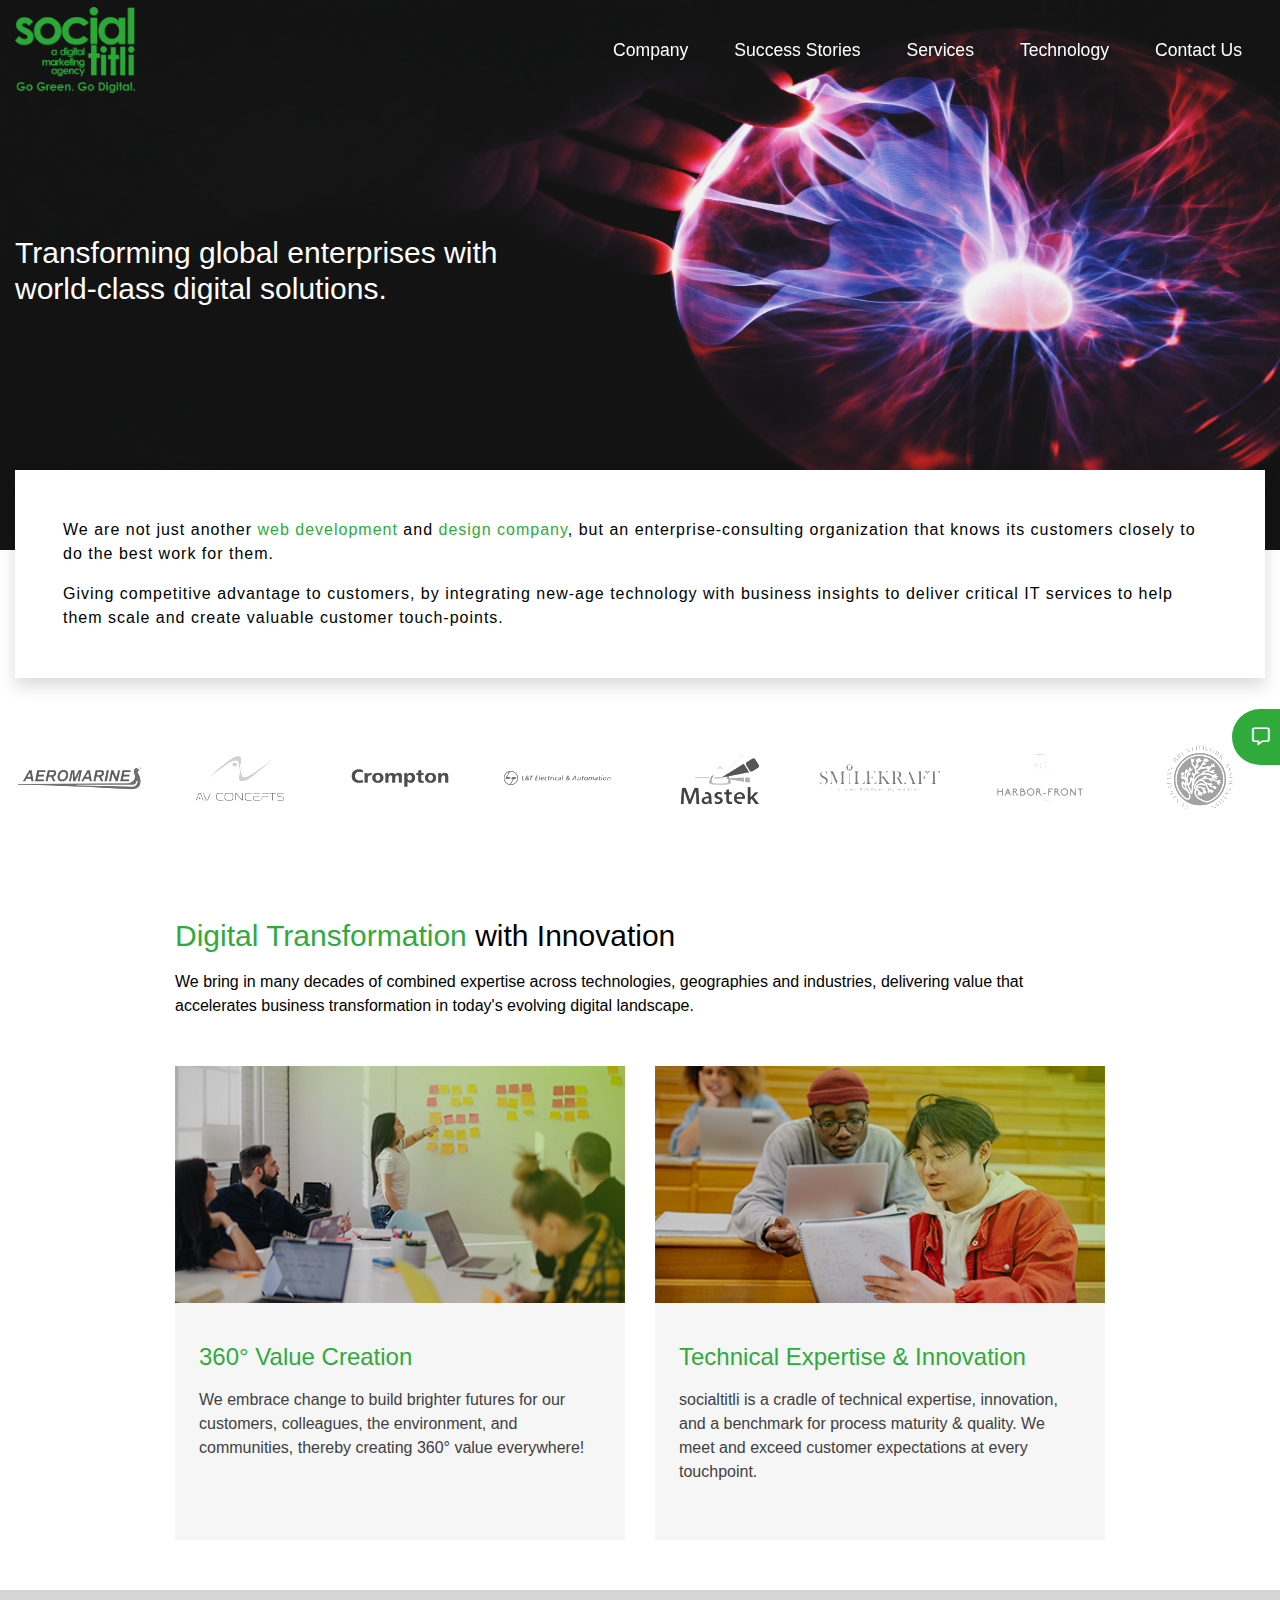
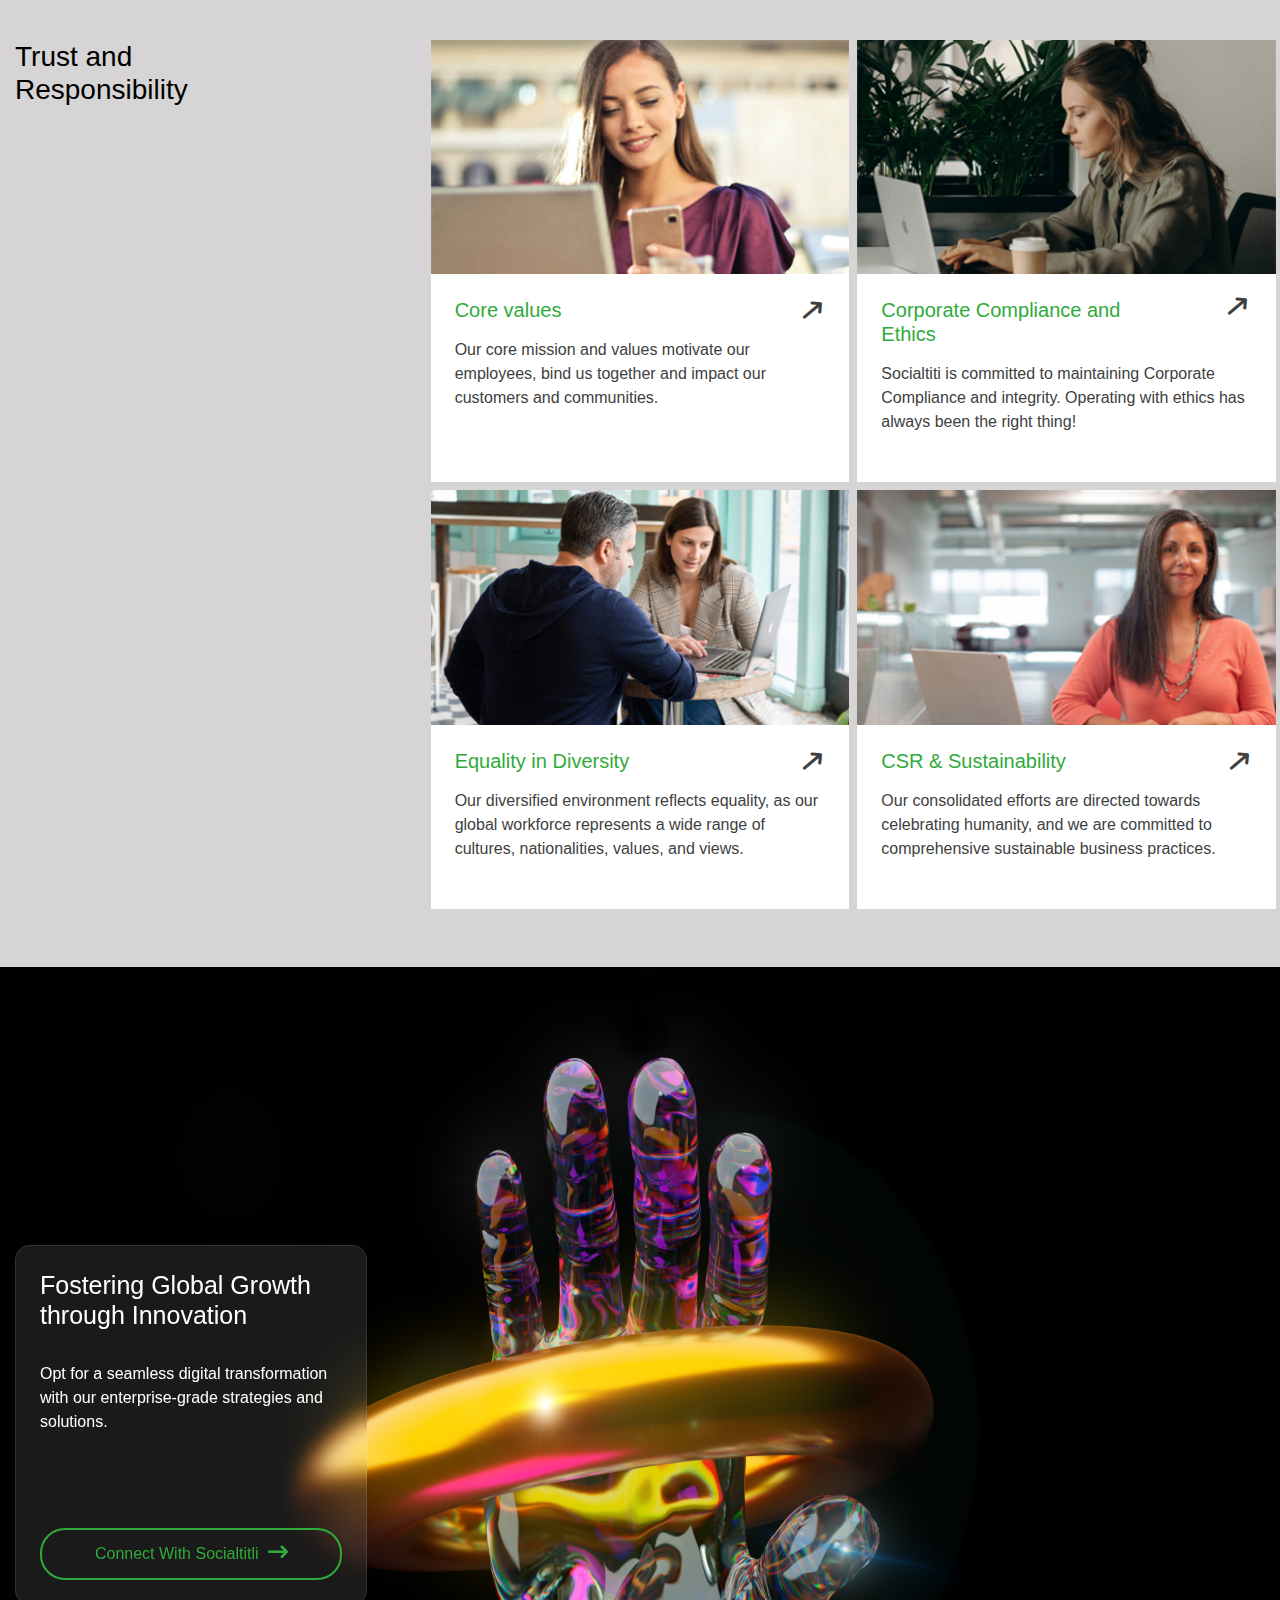
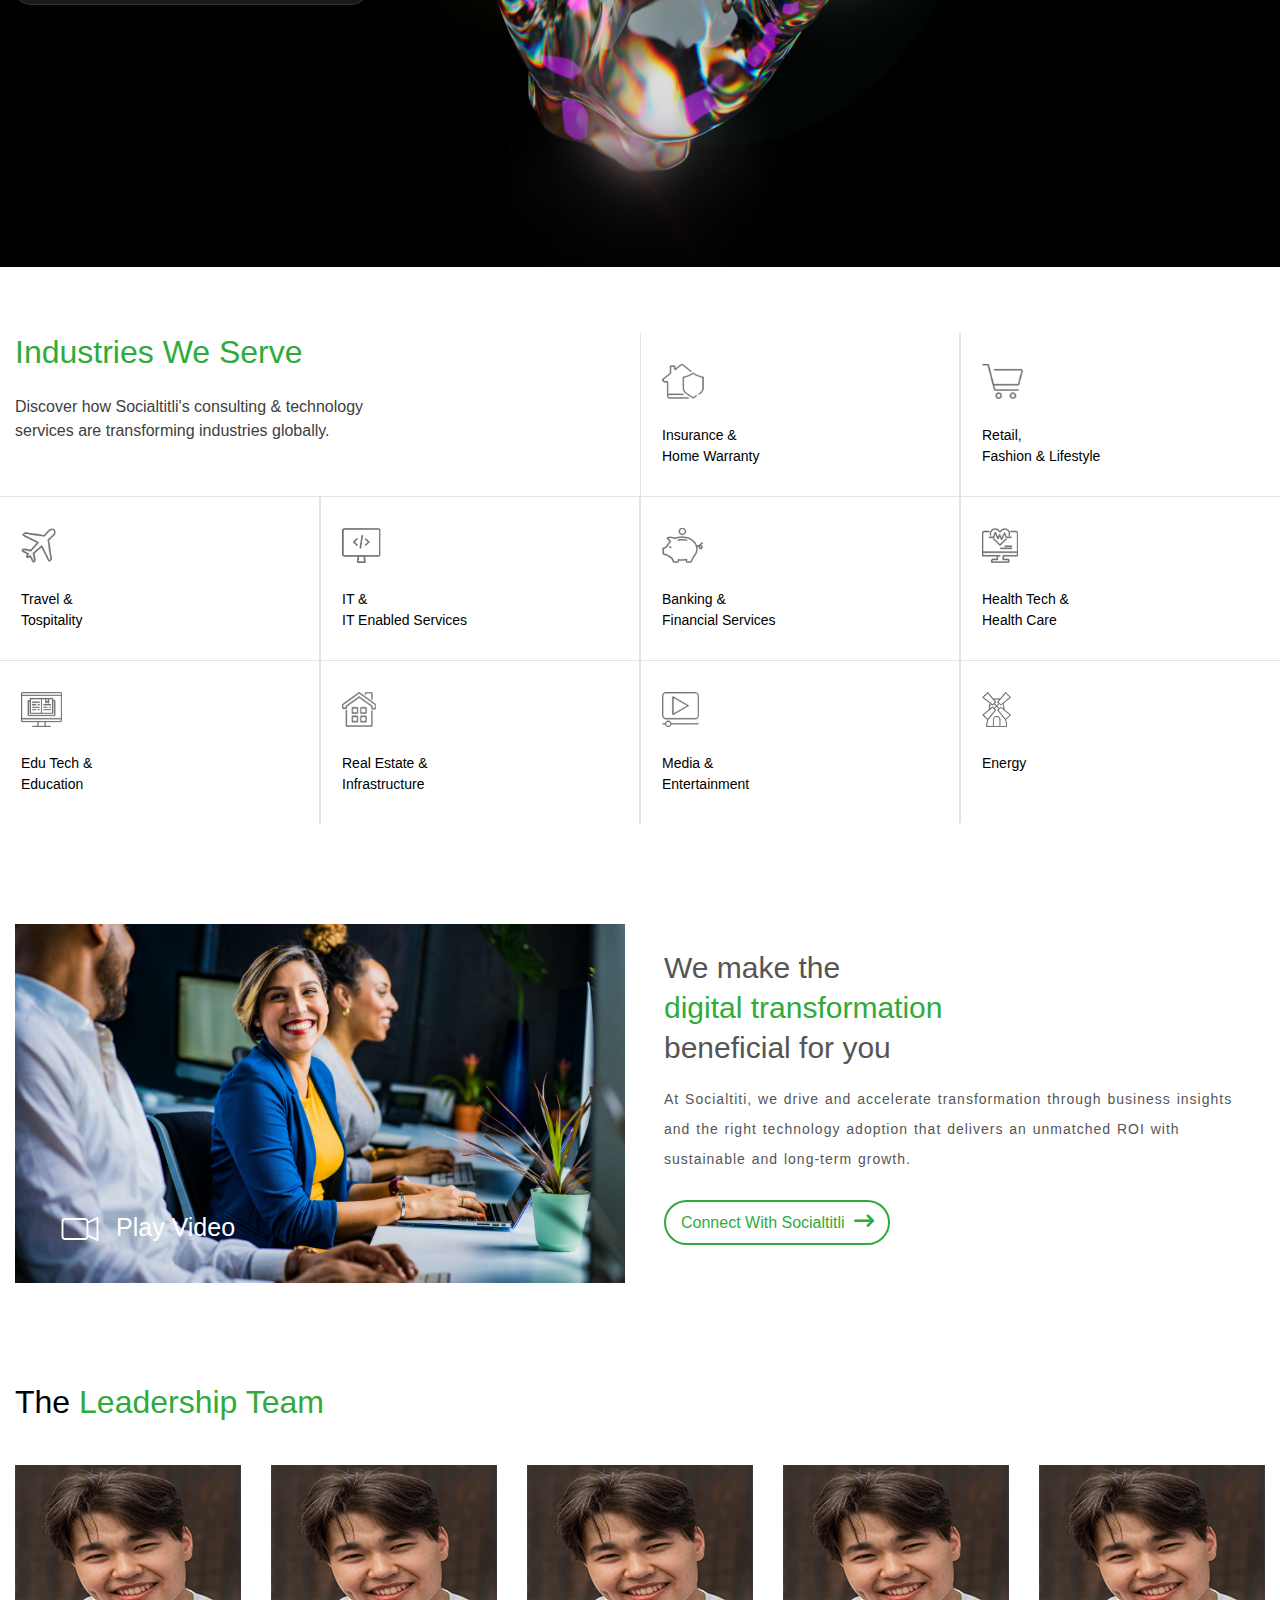
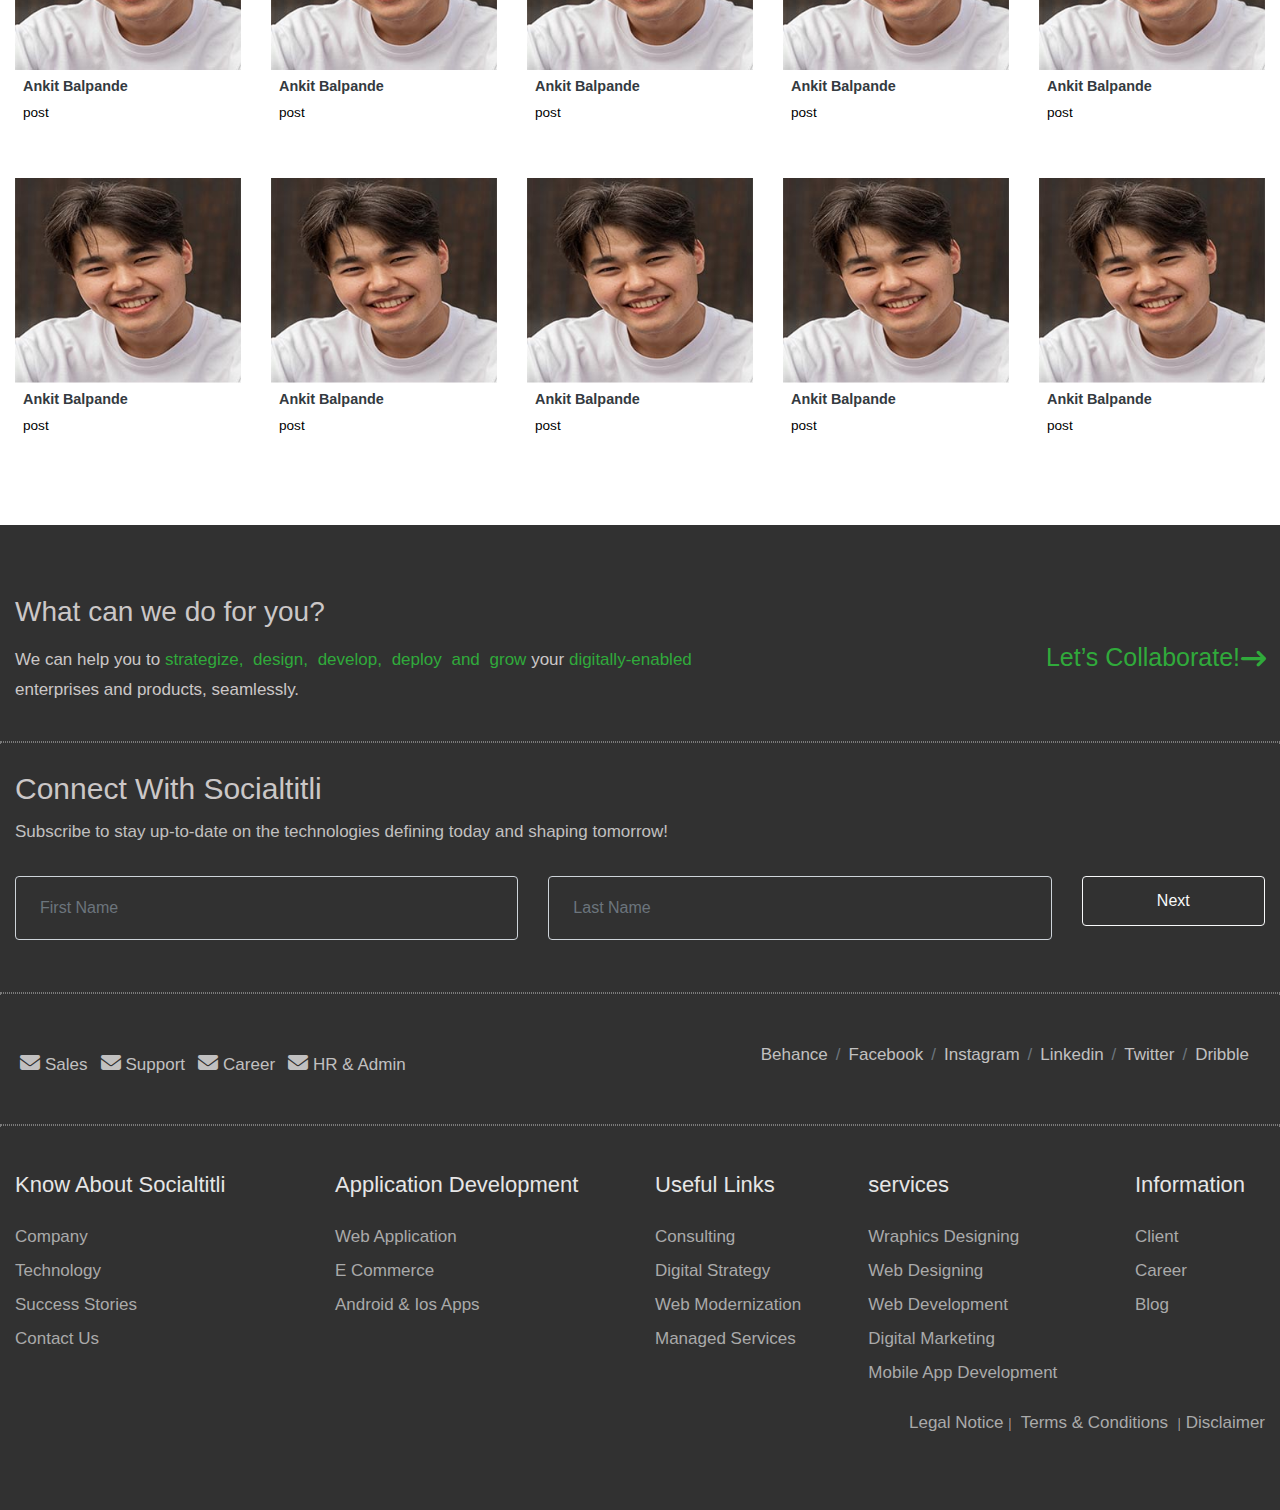
<file: Company.html>
<!DOCTYPE html>
<html lang="en">
<head>
  <title></title>
  <meta charset="utf-8">
  <meta name="viewport" content="width=device-width, initial-scale=1">
  <link rel="stylesheet" href="assets/css/fontasome/all.css">
  <link rel="stylesheet" href="assets/css/bootstrap/bootstrap.min.css">
  <link rel="stylesheet" href="./assets/css/slider/owl.carousel.css">
  <link rel="stylesheet" href="./assets/css/slider/owl.theme.green.css">
  <link rel="stylesheet" href="./assets/css/swiper-slider/swiper-bundle.min.css">
  <link rel="stylesheet" href="assets/css/style.css">
  <link rel="stylesheet" href="./assets/css/slider/popup.css">

  <link rel="stylesheet" href="./assets/css/swiper-slider/swiper.css">
  <link rel="stylesheet" href="./assets/css/responsive.css">
</head>
<body>
<!---*****navbar*******-->
<header class="normalheader ">
  <div class="container ">	
    <nav class="navbar navbar-expand-lg p-0 ">
          <a class="navbar-brand" href="./index.html">
            <img src="assets/images/logo.png" class="img-fluid" alt="Socialtitli a digital marketing agency Go Green. Go Digital">
          </a>
          <button class="navbar-toggler " type="button" data-toggle="collapse" data-target="#navbarSupportedContent" aria-controls="navbarSupportedContent" aria-expanded="true" aria-label="Toggle navigation">
            <i class="fa fa-bars "></i>
          </button>
        
          <div class="navbar-collapse collapse open-menu" id="navbarSupportedContent">
              <ul class="navbar-nav ml-auto topnav align-items-lg-center">
                  <li class="nav-item ">
                      <a class="nav-link" href="./Company.html">company</a>
                  </li>
                  
                  <li class="nav-item">
                      <a class="nav-link" href="./Success-Stories.html">success stories</a>
                  </li>
              
                  <li class="nav-item dropdown megamenu-li">
                    <a class="nav-link" href="./services.html">Services</a>
                    <!--<a class="nav-link dropdown-toggle" href="" id="dropdown01" data-toggle="dropdown" aria-haspopup="true" aria-expanded="false">Services</a>
                    <div class="dropdown-menu megamenu" aria-labelledby="dropdown01">
                      <div class="container">
                        <div class="row">
                      <div class="col-sm-6 col-lg-3">
                      <h5>Modernization & <br/>
                        Transformation Advisory
                      </h5>
                      <ul>
                        <li><a class="dropdown-item" href="#">Digital Transformation</a></li>
                        <li><a class="dropdown-item" href="#">Agile Transformation</a></li>
                        <li><a class="dropdown-item" href="#">Digital Strategy & Marketing</a></li>
                        <li><a class="dropdown-item" href="#">Web Modernization</a></li>
                        <li><a class="dropdown-item" href="#">Managed Services </a></li>
                      </ul>
                       
                      </div>

                      <div class="col-sm-6 col-lg-3">
                        <h5>Modernization & <br/>
                         Transformation Advisory
                       </h5>
                       <ul>
                         <li><a class="dropdown-item" href="#">Digital Transformation</a></li>
                         <li><a class="dropdown-item" href="#">Agile Transformation</a></li>
                         <li><a class="dropdown-item" href="#">Digital Strategy & Marketing</a></li>
                         <li><a class="dropdown-item" href="#">Web Modernization</a></li>
                         <li><a class="dropdown-item" href="#">Managed Services </a></li>
                       </ul>
                        
                       </div>

                       <div class="col-sm-6 col-lg-3">
                        <h5>Modernization & <br/>
                         Transformation Advisory
                       </h5>
                       <ul>
                         <li><a class="dropdown-item" href="#">Digital Transformation</a></li>
                         <li><a class="dropdown-item" href="#">Agile Transformation</a></li>
                         <li><a class="dropdown-item" href="#">Digital Strategy & Marketing</a></li>
                         <li><a class="dropdown-item" href="#">Web Modernization</a></li>
                         <li><a class="dropdown-item" href="#">Managed Services </a></li>
                       </ul>
                        
                       </div>

                       <div class="col-sm-6 col-lg-3">
                        <h5>Modernization & <br/>
                         Transformation Advisory
                       </h5>
                       <ul>
                         <li><a class="dropdown-item" href="#">Digital Transformation</a></li>
                         <li><a class="dropdown-item" href="#">Agile Transformation</a></li>
                         <li><a class="dropdown-item" href="#">Digital Strategy & Marketing</a></li>
                         <li><a class="dropdown-item" href="#">Web Modernization</a></li>
                         <li><a class="dropdown-item" href="#">Managed Services </a></li>
                       </ul>
                        
                       </div>
                      
                      
                      
                     
                      
                     </div>
                      </div>
                     
                    </div>-->
                   </li>
                   <li class="nav-item dropdown megamenu-li">
                    <a class="nav-link" href="./technology.html">technology</a>
                    <!--<a class="nav-link dropdown-toggle" href="./technology.html" id="dropdown02" data-toggle="dropdown" aria-haspopup="true" aria-expanded="false">technology</a>
                    <div class="dropdown-menu megamenu" aria-labelledby="dropdown02">
                     <div class="container">
                      <div class="row">
                      <div class="col-sm-6 col-lg-4">
                       <h5>Image Slider</h5>
                       <div id="carouselExampleControls" class="carousel slide" data-ride="carousel">
                        <div class="carousel-inner">
                         <div class="carousel-item active">
                          <img class="d-block w-100" src="https://source.unsplash.com/250x150/?sig=1" alt="...">
                         </div>
                         <div class="carousel-item">
                          <img class="d-block w-100" src="https://source.unsplash.com/250x150/?sig=2" alt="...">
                         </div>
                         <div class="carousel-item">
                          <img class="d-block w-100" src="https://source.unsplash.com/250x150/?sig=3" alt="...">
                         </div>
                        </div>
                       </div>
                      </div>
                      <div class="col-sm-6 col-lg-3">
                       <h5>Links</h5>
                       <a class="dropdown-item" href="#">Another action</a>
                       <a class="dropdown-item" href="#">Something else here</a>
                       <a class="dropdown-item" href="#">Another action</a>
                       <a class="dropdown-item" href="#">Something else here</a>
                      </div>
                      <div class="col-sm-6 col-lg-5">
                       <h5>Paragraph</h5>
                       <p>Lorem, ipsum dolor sit amet consectetur adipisicing elit. Veniam impedit itaque minus distinctio possimus reiciendis et repellat. Voluptate, temporibus veniam et praesentium alias, maxime repudiandae aliquid, natus omnis animi iste!</p>
                      </div>
                     </div>
                     </div>
                      
                    </div>-->
                   </li>
                  <li class="nav-item"><a class="nav-link" href="./contact.html">contact us</a> </li>
                  <li class="nav-item p-0"><a class="nav-link pl-3 p-0 sidebar-opn" style="cursor: pointer;"  onclick="openNav()"><i class="fa-solid fa-align-right"></i></a> </li>
                 
                
              </ul>
          </div>
  
    </nav>
      
        <div class="position-relative">
          <div id="mySidebar" class="sidebar">
            <a style="cursor: pointer;" class="closebtn" onclick="closeNav()">×</a>
            <a href="#" id="about" class="sidebar-links" aria-label="Hover to show submenu">About
              <div class="side-content"></div>
              
            </a>
            <a href="#" id="services" class="sidebar-links" aria-label="Hover to show submenu">Services
              <div class="side-content"></div>
            </a>
            <a href="#" id="clients" class="sidebar-links" aria-label="Hover to show submenu">Clients
              <div class="side-content"></div>
            </a>
            <a href="#" id="contact" class="sidebar-links" aria-label="Hover to show submenu">Contact
              <div class="side-content"></div>
            </a>
          </div>

        <!--********about*******-->
        <div id="mainBox" class=" ">
          <div class="fadeInRight common-side box bg-transparent"></div>
          <div class="about-left fadeInRight common-side box " >
            <div class="row">
              <div class="col-lg-6 col-md-5">
                <ul>
                  <li><a href="#">Lorem, ipsum.</a></li>
                  <li><a href="#">Lorem, ipsum.</a></li>
                  <li><a href="#">Lorem, ipsum.</a></li>
                  <li><a href="#">Lorem, ipsum.</a></li>
                  <li><a href="#">Lorem, ipsum.</a></li>
                  <li><a href="#">Lorem, ipsum.</a></li>
                </ul>
              </div>
              <div class="col-lg-6 col-md-5">
                <ul>
                  <li><a href="#">Lorem, ipsum.</a></li>
                  <li><a href="#">Lorem, ipsum.</a></li>
                  <li><a href="#">Lorem, ipsum.</a></li>
                  <li><a href="#">Lorem, ipsum.</a></li>
                  <li><a href="#">Lorem, ipsum.</a></li>
                  <li><a href="#">Lorem, ipsum.</a></li>
                </ul>
              </div>
            </div>
          </div>
          <div class="Services-left fadeInRight common-side box" >
            <div class="row">
              <div class="col-lg-4 col-md-5">
                <ul>
                  <li><a href="#">Lorem, ipsum.</a></li>
                  <li><a href="#">Lorem, ipsum.</a></li>
                  <li><a href="#">Lorem, ipsum.</a></li>
                  <li><a href="#">Lorem, ipsum.</a></li>
                  <li><a href="#">Lorem, ipsum.</a></li>
                  <li><a href="#">Lorem, ipsum.</a></li>
                </ul>
              </div>
              <div class="col-lg-4 col-md-5">
                <ul>
                  <li><a href="#">Lorem, ipsum.</a></li>
                  <li><a href="#">Lorem, ipsum.</a></li>
                  <li><a href="#">Lorem, ipsum.</a></li>
                  <li><a href="#">Lorem, ipsum.</a></li>
                  <li><a href="#">Lorem, ipsum.</a></li>
                  <li><a href="#">Lorem, ipsum.</a></li>
                </ul>
              </div>
              <div class="col-lg-4 col-md-5">
                <ul>
                  <li><a href="#">Lorem, ipsum.</a></li>
                  <li><a href="#">Lorem, ipsum.</a></li>
                  <li><a href="#">Lorem, ipsum.</a></li>
                  <li><a href="#">Lorem, ipsum.</a></li>
                  <li><a href="#">Lorem, ipsum.</a></li>
                  <li><a href="#">Lorem, ipsum.</a></li>
                </ul>
              </div>
            </div>
          </div>
          <div class="Clients-left fadeInRight common-side box" >
            <div class="row">
              <div class="col-lg-6 col-md-5">
                <ul>
                  <li><a href="#">Lorem, ipsum.</a></li>
                  <li><a href="#">Lorem, ipsum.</a></li>
                  <li><a href="#">Lorem, ipsum.</a></li>
                  <li><a href="#">Lorem, ipsum.</a></li>
                  <li><a href="#">Lorem, ipsum.</a></li>
                  <li><a href="#">Lorem, ipsum.</a></li>
                </ul>
              </div>
              <div class="col-lg-6 col-md-5">
                <ul>
                  <li><a href="#">Lorem, ipsum.</a></li>
                  <li><a href="#">Lorem, ipsum.</a></li>
                  <li><a href="#">Lorem, ipsum.</a></li>
                  <li><a href="#">Lorem, ipsum.</a></li>
                  <li><a href="#">Lorem, ipsum.</a></li>
                  <li><a href="#">Lorem, ipsum.</a></li>
                </ul>
              </div>
            </div>
          </div>
        </div>
        
      </div> 
          </div>
        </div>
      </div>
      
      
  </div>
</header>
<!---*****navbar-end*******-->

    <section class="company-banner position-relative p-0">
        <div class="main-company-banner">
            <img src="./assets/images/company-img/company-banner.jpg" class="w-100"  alt="company-banner">
        </div>
        <div class="container ">
            <div class="row ">
                <div class="main-heading position-absolute">
                    <div class="col-md-8  col-sm-11">
                        <h1 class="text-white fs-30" >
                            Transforming global enterprises with
                            world-class digital solutions.
                        </h1>
                    </div>
                </div>
            </div>
        </div>
    </section>
    <div class="container ">
        <div class="u-over-lap   pt-5 pt-lg-0" >
            <div class="p-lg-5 p-3 shadow " style="background-color: #fff;">
                <div class="head-text-content  fs-1r" >
                    <p >We are not just another <span >web development</span> and <span class="color837"> design company</span>, but an enterprise-consulting organization that knows its customers closely to do the best work for them.</p>
                    <p class="m-0">Giving competitive advantage to customers, by integrating new-age technology with business insights to deliver critical IT services to help them scale and create valuable customer touch-points.</p>
                </div>
            </div>
        </div>
    </div>
    <section class="">
        <div class="container ">
            <div class="row ">
                <div class="col-lg-6">
                    <div class="row">
                        <div class="col-3  black-to-color">
                            <a href="#">
                                <img src="./assets/images/slide-logo/aeromarine1.jpg" class="w-100"alt="">
                            </a>
                        </div>
                        <div class="col-3  black-to-color">
                            <a href="#">
                                <img src="./assets/images/slide-logo/AVC-logo4.jpg" class="w-100"alt="">
                            </a>
                        </div>
                        <div class="col-3  black-to-color">
                            <a href="#">
                                <img src="./assets/images/slide-logo/cromton7.jpg" class="w-100"alt="">
                            </a>
                        </div>
                        <div class="col-3  black-to-color">
                            <a href="#">
                                <img src="./assets/images/slide-logo/l&T13.jpg" class="w-100"alt="">
                            </a>
                        </div>
                    </div>
                </div>
                <div class="col-lg-6">
                    <div class="row">
                        <div class="col-3  black-to-color"><a href="#">
                            <img src="./assets/images/slide-logo/mastek17.jpg" class="w-100"alt="">
                        </a></div>
                        <div class="col-3  black-to-color"><a href="#">
                            <img src="./assets/images/slide-logo/smilekraft23.jpg" class="w-100"alt="">
                        </a></div>
                        <div class="col-3  black-to-color">
                            <a href="#">
                                <img src="./assets/images/slide-logo/harbord-logo10.jpg" class="w-100"alt="">
                            </a>
                        </div>
                        <div class="col-3 black-to-color">
                            <a href="#">
                                <img src="./assets/images/slide-logo/AUSTRALIAN-BREATHWORK-ASSOCIATION-logo5.jpg" class="w-100"alt="">
                            </a>
                        </div>
                    </div>
                </div>
            </div>
        </div>  
    </section>
    <section>
        <div class="container">
            <div class="row justify-content-center">
                <div class="col-lg-9">
                    <div class="row"> 
                        <div class="col-12">
                            <h2 class="fs-30 pb-2 mb-2"> <span class="socialtitli-gradient-btn socialtitli-gradient-bg-clip">Digital Transformation</span> with Innovation</h2>
                            <p class="fs-1r">We bring in many decades of combined expertise 
                                across technologies, geographies and industries, 
                                delivering value that accelerates business 
                                transformation in today's evolving digital 
                                landscape.
                            </p>
                        </div>
                    </div>
                    <div class="row pt-3">
                        <div class="col-md-6 col-12 mt-3">
                            <div class="zoom-transform">
                                <div class="digital-img overflow-hidden position-relative ">
                                    <img src="./assets/images/company-img/Value-Creation.jpg" class="w-100" alt="360° Value Creation">
                                    <div class="digital-gred"></div>
                                </div>
                                <div class="digital-caption  pb-3">
                                    <div class="p-lg-4 p-2">
                                      <h4 class="py-3 m-0">360° Value Creation</h4>
                                      <p class="fs-1r">We embrace change to build brighter 
                                        futures for our customers, colleagues, 
                                        the environment, and communities, thereby 
                                        creating 360° value everywhere!
                                      </p>
                                    </div>
                                </div>
                            </div>
                        </div>
                        <div class="col-md-6 col-12 mt-3">
                            <div class="zoom-transform">
                                <div class="digital-img overflow-hidden position-relative ">
                                    <img src="./assets/images/company-img/Technical-Expertise.jpg" class="w-100" alt="Technical-Expertise">
                                    <div class="digital-gred"></div>
                                </div>
                                <div class="digital-caption  pb-3">
                                    <div class="p-lg-4 p-2">
                                      <h4 class="py-3 m-0 ">Technical Expertise & Innovation</h4>
                                    <p class="fs-1r">socialtitli is a cradle of technical 
                                        expertise, innovation, and a benchmark 
                                        for process maturity & quality. We meet 
                                        and exceed customer expectations at every 
                                        touchpoint.
                                    </p>
                                    </div>
                                </div>
                            </div>
                        </div>
                    </div>
                </div>
            </div>
            
        </div>
    </section>
    <section style="background: #d6d4d4;">
        <div class="container">
            <div class="row">
                <div class="col-lg-4 col-12">
                    <h3>Trust and <br>
                        Responsibility</h3>
                </div>
                <div class="col-lg-8 col-12">
                    <div class="row flex-column">
                        <div class="col-sm-12">
                            <div class="row align-items-stretch">
                                <div class="col-sm-6 col-12 px-sm-1 mb-2">
                                    <div class="zoom-transform  responsibility-cards  mb-2 bg-white">
                                        <div class="responsibility-cards-img overflow-hidden">
                                            <img src="./assets/images/company-img/company-cards/core-valu.jpg" class="w-100" alt="core values">
                                        </div>
                                        <div class="responsibility-cards-text    p-4">
                                            <div class="clearfix">
                                                <div class="float-left">
                                                    <h4  class="fs-20  mb-3">Core values</h4>
                                                </div>
                                                <div class="float-right round">
                                                    <i class="fa-solid fa-arrow-right-long fs-20"></i>
                                                </div>
                                            </div>
                                            <p class="fs-1r">
                                                Our core mission and values motivate our employees, 
                                                bind us together and impact our customers and 
                                                communities.
                                            </p>
                                        </div>
                                    </div>
                                </div>
                                <div class="col-sm-6 col-12 px-sm-1 mb-2">
                                    <div class="zoom-transform responsibility-cards mb-2 bg-white">
                                        <div class="responsibility-cards-img overflow-hidden">
                                            <img src="./assets/images/company-img/company-cards/corporate.jpg" class="w-100" alt="Corporate Compliance and Ethics">
                                        </div>
                                        <div class="responsibility-cards-text  p-4">
                                            <div class="clearfix">
                                                <div class="float-left" style="width: 80%;"><h4 class="fs-20 mb-3">Corporate Compliance and Ethics</h4></div>
                                                <div class="float-right round text-right" style="width:10%;">
                                                    <i class="fa-solid fa-arrow-right-long fs-20"></i>
                                                </div>
                                            </div>
                                            <p class="fs-1r">
                                                Socialtiti is committed to maintaining 
                                                Corporate Compliance and integrity. 
                                                Operating with ethics has always been 
                                                the right thing!
                                            </p>
                                        </div>
                                    </div>
                                </div>
                            </div>
                        </div>
                        <div class="col-sm-12">
                            <div class="row align-items-stretch">
                                <div class="col-sm-6 col-12 px-sm-1 mb-2">
                                    <div class="zoom-transform responsibility-cards mb-2 bg-white">
                                        <div class="responsibility-cards-img overflow-hidden">
                                            <img src="./assets/images/company-img/company-cards/equality.jpg" class="w-100" alt="Equality in Diversity">
                                        </div>
                                        <div class="responsibility-cards-text  p-4">
                                            <div class="clearfix">
                                                <div class="float-left"><h4 class="fs-20 mb-3">Equality in Diversity</h4></div>
                                                <div class="float-right round">
                                                    <i class="fa-solid fa-arrow-right-long fs-20"></i>
                                                </div>
                                            </div>
                                            <p class="fs-1r">
                                                Our diversified environment reflects equality, as our global 
                                                workforce represents a wide range of cultures, nationalities, 
                                                values, and views.
                                            </p>
                                        </div>
                                    </div>
                                </div>
                                <div class="col-sm-6 col-12 px-sm-1 mb-2">
                                    <div class="zoom-transform responsibility-cards mb-2 bg-white">
                                        <div class="responsibility-cards-img overflow-hidden">
                                            <img src="./assets/images/company-img/company-cards/crs.jpg" class="w-100"  alt="CSR & Sustainability">
                                        </div>
                                        <div class="responsibility-cards-text p-4">
                                            <div class="clearfix">
                                                <div class="float-left "><h4 class="fs-20 mb-3">CSR & Sustainability</h4></div>
                                                <div class="float-right round">
                                                    <i class="fa-solid fa-arrow-right-long fs-20"></i>
                                                </div>
                                            </div>
                                            <p class="fs-1r">
                                                Our consolidated efforts are directed towards celebrating 
                                                humanity, and we are committed to comprehensive sustainable 
                                                business practices.
                                            </p>
                                        </div>
                                    </div>
                                </div>
                            </div>
                        </div>
                    </div>
                </div>
            </div>
        </div>
    </section>
    <section class="p-0">
        <div class="position-relative">
            <div class="container-fluid overflow-hidden p-0 full-scroll">
                  <figure>
                    <img src="./assets/images/company-img/Fostering-Global-Growth-through-Innovation.jpg" class="w-100" style="height: 100vh;" alt="">
                  </figure>               
            </div>
            <div class="container">
                <div class="position-absolute socialtitli-join mt-sm-0 mt-4">
                    <div class="socialtitli-join-us">
                        <div class="p-4 ">
                            <h4 class="fs-25 mb-sm-4 mb-2 ">Fostering Global Growth through Innovation</h4>
                            <div class="">
                                <p class="fs-1r pt-sm-2 pb-4 m-0 text-white">Opt for a seamless digital transformation with our enterprise-grade strategies and solutions.</p>
                            </div>
                            <a href="#" class="socialtitli-join-button  fs-1r d-block socialtitli-gradient-btn">Connect with Socialtitli <i class="fa-solid fa-arrow-right-long fs-20 pl-1"></i></a>
                        </div>
                    </div>
                </div>
            </div>
        </div>
    </section>
   <!--*********************Industries We Serve********************-->
  <section>
    <div class="container">
      <div class="row">
        <div class="col-lg-6 col-md-8">
          <article class="Serve ">
            <h2 class="grade-industries"><span class="socialtitli-gradient-btn socialtitli-gradient-bg-clip">Industries We Serve</span></h2>
            <p class="fs-1r mt-4">Discover how Socialtitli's consulting & technology <br> services are transforming industries globally.</p>
          </article>
        </div>
        <div class="col-lg-3 col-md-4 col-6 p-0">
          <figure class="industries-serve" style="border-top: 0;">
            <img class="industries-img" src="./assets/images/industres/insurance-and-home-warranty.jpg" alt="Insurance and Home Warranty">
            <img class="industries-png" src="./assets/images/png/Insurance & Home Warranty.png" alt="">
            <figcaption class="pt-3 pb-2 ">
              Insurance & <br>Home Warranty 
            </figcaption>
            <div class="gread-move  gread-move d-flex text-center justify-content-cent flex-column  "id="cursor">
              <div class="gread-move-img pt-3">
                <img src="./assets/images/png/Insurance & Home Warranty.png" alt="" style="width: 30px;">
                <div class="gread-text text-white">
                  Insurance & <br>Home Warranty
                </div>
              </div>
            </div>
          </figure>
        </div>
        <div class="col-lg-3 col-md-4 col-6 p-0">
          <figure class="industries-serve r-border" style="border-top: 0; border-right: 0;">
            <img class="industries-img" src="./assets/images/industres/retail-fashion-and-lifestyle.jpg" alt="Retail fashion and lifestyle">
            <img class="industries-png" src="./assets/images/png/Retail, Fashion & Lifestyle.png" alt="">
            <figcaption class="pt-3 pb-2 ">
              Retail, <br>Fashion & Lifestyle
            </figcaption>
            <div class="gread-move  d-flex text-center justify-content-cent flex-column "id="cursor">
              <div class="gread-move-img pt-3">
                <img src="./assets/images/png/Retail, Fashion & Lifestyle.png" alt="" style="width: 30px;">
                <div class="gread-text text-white">
                  Retail, <br>Fashion & Lifestyle
                </div>
              </div>
            </div>
          </figure>
        </div>
        <div class="col-lg-3 col-md-4 col-6 p-0">
          <figure class="industries-serve" style="border-left: 0;">
            <img class="industries-img" src="./assets/images/industres/travel-and-hospitality.jpg" alt="travel and hospitality">
            <img class="industries-png" src="./assets/images/png/Travel & Hospitality.png" alt="">
            <figcaption class="pt-3 pb-2 ">
              Travel & <br> Tospitality 
            </figcaption>
            <div class="gread-move  d-flex text-center justify-content-cent flex-column "id="cursor">
              <div class="gread-move-img pt-3">
                <img src="./assets/images/png/Travel & Hospitality.png" alt="" style="width: 30px;">
                <div class="gread-text text-white">
                  Travel & <br> Tospitality 
                </div>
              </div>
            </div>
          </figure>
        </div>
        <div class="col-lg-3 col-md-4 col-6 p-0">
          <figure class="industries-serve">
            <img class="industries-img" src="./assets/images/industres/it-and-it-enabled-services.jpg" alt="it and it enabled services">
            <img class="industries-png" src="./assets/images/png/IT & IT Enabled Services.png" alt="">
            <figcaption class="pt-3 pb-2 ">
              IT & <br> IT Enabled Services 
            </figcaption>
            <div class="gread-move  d-flex text-center justify-content-cent flex-column "id="cursor">
              <div class="gread-move-img pt-3">
                <img src="./assets/images/png/IT & IT Enabled Services.png" alt="" style="width: 30px;">
                <div class="gread-text text-white">
                  IT & <br> IT Enabled Services  
                </div>
              </div>
            </div>
          </figure>
        </div>
        <div class="col-lg-3 col-md-4 col-6 p-0">
          <figure class="industries-serve">
            <img class="industries-img" src="./assets/images/industres/banking-and-financial-services.jpg" alt="banking and financial services">
            <img class="industries-png" src="./assets/images/png/Banking & Financial Services.png" alt="">
            <figcaption class="pt-3 pb-2 ">
              Banking & <br> Financial Services 
            </figcaption>
            <div class="gread-move  d-flex text-center justify-content-cent flex-column "id="cursor">
              <div class="gread-move-img pt-3">
                <img src="./assets/images/png/Banking & Financial Services.png" alt="" style="width: 30px;">
                <div class="gread-text text-white">
                  Banking & <br> Financial Services
                </div>
              </div>
            </div>
          </figure>
        </div>
        <div class="col-lg-3 col-md-4 col-6 p-0">
          <figure class="industries-serve r-border" style="border-right: 0;">
            <img class="industries-img" src="./assets/images/industres/health-tech-and-health-care.jpg" alt="Health Tech & Health Care">
            <img class="industries-png" src="./assets/images/png/Health Tech & Health Care.png" alt="">
            <figcaption class="pt-3 pb-2 ">
              Health Tech & <br> Health Care
            </figcaption>
            <div class="gread-move  d-flex text-center justify-content-cent flex-column "id="cursor">
              <div class="gread-move-img pt-3">
                <img src="./assets/images/png/Health Tech & Health Care.png" alt="" style="width: 30px;">
                <div class="gread-text text-white">
                  Health Tech & <br> Health Care
                </div>
              </div>
            </div>
          </figure>
        </div>
        <div class="col-lg-3 col-md-4 col-6 p-0">
          <figure class="industries-serve" style="border-left: 0;">
            <img class="industries-img" src="./assets/images/industres/edutech-and-education.jpg" alt="Edu Tech and Education">
            <img class="industries-png" src="./assets/images/png/Edu Tech & Education.png" alt="">
            <figcaption class="pt-3 pb-2 ">
              Edu Tech & <br> Education
            </figcaption>
            <div class="gread-move  d-flex text-center justify-content-cent flex-column "id="cursor">
              <div class="gread-move-img pt-3">
                <img src="./assets/images/png/Edu Tech & Education.png" alt="" style="width: 30px;">
                <div class="gread-text text-white">
                  Edu Tech & <br> Education
                </div>
              </div>
            </div>
          </figure>
        </div>
        <div class="col-lg-3 col-md-4 col-6 p-0">
          <figure class="industries-serve">
            <img class="industries-img" src="./assets/images/industres/real-estate-and-infrastructure.jpg" alt="Real Estate and Infrastructure">
            <img class="industries-png" src="./assets/images/png/Real Estate & Infrastructure.png" alt="">
            <figcaption class="pt-3 pb-2 ">
              Real Estate & <br> Infrastructure
            </figcaption>
            <div class="gread-move  d-flex text-center justify-content-cent flex-column "id="cursor">
              <div class="gread-move-img pt-3">
                <img src="./assets/images/png/Real Estate & Infrastructure.png" alt="" style="width: 30px;">
                <div class="gread-text text-white">
                  Real Estate & <br> Infrastructure
                </div>
              </div>
            </div>
          </figure>
        </div>
        <div class="col-lg-3 col-md-4 col-6 p-0">
          <figure class="industries-serve">
            <img class="industries-img" src="./assets/images/industres/media-and-entertainment.jpg" alt="Media and Entertainment">
            <img class="industries-png" src="./assets/images/png/Media & Entertainment.png" alt="">
            <figcaption class="pt-3 pb-2  ">
              Media & <br> Entertainment
            </figcaption>
            <div class="gread-move  d-flex text-center justify-content-cent flex-column align-items-center "id="cursor">
              <div class="gread-move-img pt-3">
                <img src="./assets/images/png/Media & Entertainment.png" alt="" style="width: 30px;">
                <div class="gread-text text-white">
                  Media & <br> Entertainment
                </div>
              </div>
            </div>
          </figure>
        </div>
        <div class="col-lg-3 col-md-4 col-6 p-0">
          <figure class="industries-serve" style="border-right: 0;">
            <img class="industries-img h-100" src="./assets/images/industres/energy.jpg" style="height:110%;" alt="Energy">
            <img class="industries-png" src="./assets/images/png/Energy.png" alt="">
            <figcaption class="pt-3  mb-1 pb-4  ">
              Energy
            </figcaption>
            <div class=" gread-move  d-flex text-center  justify-content-cent flex-column "id="cursor">
              <div class="gread-move-img pt-3">
                <img src="./assets/images/png/Energy.png" alt="" style="width: 30px;">
                <div class="gread-text text-white">
                  Energy
                </div>
              </div>
            </div>
          </figure>
        </div>
      </div>
    </div>
  </section>

    <section>
        <div class="container">
            <div class="row">
                <div class="col-lg-6">
                    <!--vider div-->
                    <div class="position-relative">
                        <img src="./assets/images/company-img/video-place.jpg" class="w-100" alt="">
                        <div class=" position-absolute video-icon">
                            <a href="#" class="text-white d-flex">
                                <svg fill="#fff" width="40px" height="40px" viewBox="0 0 32 32" version="1.1" xmlns="http://www.w3.org/2000/svg">
                                    <title>video-camera</title>
                                    <path d="M30.395 6.362c-0.112-0.071-0.248-0.113-0.395-0.113-0.122 0-0.238 0.030-0.34 0.082l0.004-0.002-6.938 3.468c-0.106-1.426-1.287-2.543-2.729-2.548h-15.996c-1.518 0.002-2.748 1.232-2.75 2.75v12.001c0.002 1.518 1.232 2.748 2.75 2.75h15.996c1.443-0.005 2.623-1.122 2.729-2.538l0.001-0.009 6.939 3.468c0.097 0.050 0.211 0.080 0.333 0.080 0.001 0 0.002 0 0.003 0h-0c0.001 0 0.001 0 0.002 0 0.413 0 0.748-0.335 0.748-0.748 0-0.001 0-0.001 0-0.002v0-18c-0-0.268-0.141-0.503-0.352-0.636l-0.003-0.002zM21.246 22c-0.001 0.69-0.56 1.249-1.25 1.25h-15.996c-0.69-0.001-1.249-0.56-1.25-1.25v-12.001c0.001-0.69 0.56-1.249 1.25-1.25h15.996c0.69 0.001 1.249 0.56 1.25 1.25v12.001zM29.25 23.787l-6.504-3.25v-9.073l6.504-3.251z"></path>
                                </svg>
                                <p class="fs-25 pl-3">Play Video</p>    
                            </a>
                        </div>
                    </div>
                </div>
                <div class="col-lg-6  mt-lg-0 mt-3 p-lg-4 ">
                    <div class="socialtitli-video-content ">
                        <h4 class="fs-30 " style="line-height: 40px;">We make the <br class="d-lg-block d-none">
                            <span class="socialtitli-gradient-btn socialtitli-gradient-bg-clip">digital transformation</span> <br> 
                            beneficial for you
                        </h4>
                        <p class="fs-15 my-3 ">At Socialtiti, we drive and accelerate transformation 
                            through business insights and the right technology 
                            adoption that delivers an unmatched ROI with sustainable 
                            and long-term growth.
                        </p>
                        <br>
                        <a href="#" class="socialtitli-join-button  fs-1r   socialtitli-gradient-btn">Connect with Socialtitli <i class="fa-solid fa-arrow-right-long fs-20 pl-1"></i></a>
                    </div>
                </div>
            </div>
        </div>
    </section>
    <section>
        <div class="container">
            <h2>The <span class="socialtitli-gradient-btn socialtitli-gradient-bg-clip">Leadership Team</span></h2> <br>
            <div class="row align-items-stretch ">
                <div class="employee-profile h-100 ">
                    <div class="team-profile single-team-member">
                        <div class="employee-img position-relative">
                            <img src="./assets/images/company-img/employee/employee-0.jpg" class="w-100" alt="">
                            <a href="#" class="position-absolute linkedin-svg">
                                <svg width="30px" height="30px" viewBox="0 0 256 256" xmlns="http://www.w3.org/2000/svg">

                                    <g fill="none">
                                    
                                    <path d="M0 18.338C0 8.216 8.474 0 18.92 0h218.16C247.53 0 256 8.216 256 18.338v219.327C256 247.79 247.53 256 237.08 256H18.92C8.475 256 0 247.791 0 237.668V18.335z" fill="#069"/>
                                    
                                    <path d="M77.796 214.238V98.986H39.488v115.252H77.8zM58.65 83.253c13.356 0 21.671-8.85 21.671-19.91-.25-11.312-8.315-19.915-21.417-19.915-13.111 0-21.674 8.603-21.674 19.914 0 11.06 8.312 19.91 21.169 19.91h.248zM99 214.238h38.305v-64.355c0-3.44.25-6.889 1.262-9.346 2.768-6.885 9.071-14.012 19.656-14.012 13.858 0 19.405 10.568 19.405 26.063v61.65h38.304v-66.082c0-35.399-18.896-51.872-44.099-51.872-20.663 0-29.738 11.549-34.78 19.415h.255V98.99H99.002c.5 10.812-.003 115.252-.003 115.252z" fill="#ffffff"/>
                                    
                                    </g>
                                    
                                </svg>
                            </a>
                        </div>
                        <div class="employee-name  p-2">
                            <h4 class="text-dark  ">Ankit Balpande</h4>
                            <p class="">post</p>
                        </div>
                    </div>
                </div>
                <div class="employee-profile h-100 ">
                    <div class="team-profile single-team-member">
                        <div class="employee-img position-relative">
                            <img src="./assets/images/company-img/employee/employee-0.jpg" class="w-100" alt="">
                            <a href="#" class="position-absolute linkedin-svg">
                                <svg width="30px" height="30px" viewBox="0 0 256 256" xmlns="http://www.w3.org/2000/svg">

                                    <g fill="none">
                                    
                                    <path d="M0 18.338C0 8.216 8.474 0 18.92 0h218.16C247.53 0 256 8.216 256 18.338v219.327C256 247.79 247.53 256 237.08 256H18.92C8.475 256 0 247.791 0 237.668V18.335z" fill="#069"/>
                                    
                                    <path d="M77.796 214.238V98.986H39.488v115.252H77.8zM58.65 83.253c13.356 0 21.671-8.85 21.671-19.91-.25-11.312-8.315-19.915-21.417-19.915-13.111 0-21.674 8.603-21.674 19.914 0 11.06 8.312 19.91 21.169 19.91h.248zM99 214.238h38.305v-64.355c0-3.44.25-6.889 1.262-9.346 2.768-6.885 9.071-14.012 19.656-14.012 13.858 0 19.405 10.568 19.405 26.063v61.65h38.304v-66.082c0-35.399-18.896-51.872-44.099-51.872-20.663 0-29.738 11.549-34.78 19.415h.255V98.99H99.002c.5 10.812-.003 115.252-.003 115.252z" fill="#ffffff"/>
                                    
                                    </g>
                                    
                                </svg>
                            </a>
                        </div>
                        <div class="employee-name  p-2">
                            <h4 class="text-dark  ">Ankit Balpande</h4>
                            <p class="">post</p>
                        </div>
                    </div>
                </div>
                <div class="employee-profile h-100 ">
                    <div class="team-profile single-team-member">
                        <div class="employee-img position-relative">
                            <img src="./assets/images/company-img/employee/employee-0.jpg" class="w-100" alt="">
                            <a href="#" class="position-absolute linkedin-svg">
                                <svg width="30px" height="30px" viewBox="0 0 256 256" xmlns="http://www.w3.org/2000/svg">

                                    <g fill="none">
                                    
                                    <path d="M0 18.338C0 8.216 8.474 0 18.92 0h218.16C247.53 0 256 8.216 256 18.338v219.327C256 247.79 247.53 256 237.08 256H18.92C8.475 256 0 247.791 0 237.668V18.335z" fill="#069"/>
                                    
                                    <path d="M77.796 214.238V98.986H39.488v115.252H77.8zM58.65 83.253c13.356 0 21.671-8.85 21.671-19.91-.25-11.312-8.315-19.915-21.417-19.915-13.111 0-21.674 8.603-21.674 19.914 0 11.06 8.312 19.91 21.169 19.91h.248zM99 214.238h38.305v-64.355c0-3.44.25-6.889 1.262-9.346 2.768-6.885 9.071-14.012 19.656-14.012 13.858 0 19.405 10.568 19.405 26.063v61.65h38.304v-66.082c0-35.399-18.896-51.872-44.099-51.872-20.663 0-29.738 11.549-34.78 19.415h.255V98.99H99.002c.5 10.812-.003 115.252-.003 115.252z" fill="#ffffff"/>
                                    
                                    </g>
                                    
                                </svg>
                            </a>
                        </div>
                        <div class="employee-name  p-2">
                            <h4 class="text-dark  ">Ankit Balpande</h4>
                            <p class="">post</p>
                        </div>
                    </div>
                </div>
                <div class="employee-profile h-100 ">
                    <div class="team-profile single-team-member">
                        <div class="employee-img position-relative">
                            <img src="./assets/images/company-img/employee/employee-0.jpg" class="w-100" alt="">
                            <a href="#" class="position-absolute linkedin-svg">
                                <svg width="30px" height="30px" viewBox="0 0 256 256" xmlns="http://www.w3.org/2000/svg">

                                    <g fill="none">
                                    
                                    <path d="M0 18.338C0 8.216 8.474 0 18.92 0h218.16C247.53 0 256 8.216 256 18.338v219.327C256 247.79 247.53 256 237.08 256H18.92C8.475 256 0 247.791 0 237.668V18.335z" fill="#069"/>
                                    
                                    <path d="M77.796 214.238V98.986H39.488v115.252H77.8zM58.65 83.253c13.356 0 21.671-8.85 21.671-19.91-.25-11.312-8.315-19.915-21.417-19.915-13.111 0-21.674 8.603-21.674 19.914 0 11.06 8.312 19.91 21.169 19.91h.248zM99 214.238h38.305v-64.355c0-3.44.25-6.889 1.262-9.346 2.768-6.885 9.071-14.012 19.656-14.012 13.858 0 19.405 10.568 19.405 26.063v61.65h38.304v-66.082c0-35.399-18.896-51.872-44.099-51.872-20.663 0-29.738 11.549-34.78 19.415h.255V98.99H99.002c.5 10.812-.003 115.252-.003 115.252z" fill="#ffffff"/>
                                    
                                    </g>
                                    
                                </svg>
                            </a>
                        </div>
                        <div class="employee-name  p-2">
                            <h4 class="text-dark ">Ankit Balpande</h4>
                            <p class="">post</p>
                        </div>
                    </div>
                </div>
                <div class="employee-profile h-100 ">
                    <div class="team-profile single-team-member">
                        <div class="employee-img position-relative">
                            <img src="./assets/images/company-img/employee/employee-0.jpg" class="w-100" alt="">
                            <a href="#" class="position-absolute linkedin-svg">
                                <svg width="30px" height="30px" viewBox="0 0 256 256" xmlns="http://www.w3.org/2000/svg">

                                    <g fill="none">
                                    
                                    <path d="M0 18.338C0 8.216 8.474 0 18.92 0h218.16C247.53 0 256 8.216 256 18.338v219.327C256 247.79 247.53 256 237.08 256H18.92C8.475 256 0 247.791 0 237.668V18.335z" fill="#069"/>
                                    
                                    <path d="M77.796 214.238V98.986H39.488v115.252H77.8zM58.65 83.253c13.356 0 21.671-8.85 21.671-19.91-.25-11.312-8.315-19.915-21.417-19.915-13.111 0-21.674 8.603-21.674 19.914 0 11.06 8.312 19.91 21.169 19.91h.248zM99 214.238h38.305v-64.355c0-3.44.25-6.889 1.262-9.346 2.768-6.885 9.071-14.012 19.656-14.012 13.858 0 19.405 10.568 19.405 26.063v61.65h38.304v-66.082c0-35.399-18.896-51.872-44.099-51.872-20.663 0-29.738 11.549-34.78 19.415h.255V98.99H99.002c.5 10.812-.003 115.252-.003 115.252z" fill="#ffffff"/>
                                    
                                    </g>
                                    
                                </svg>
                            </a>
                        </div>
                        <div class="employee-name  p-2">
                            <h4 class="text-dark  ">Ankit Balpande</h4>
                            <p class="">post</p>
                        </div>
                    </div>
                </div>
                <div class="employee-profile h-100 ">
                    <div class="team-profile single-team-member">
                        <div class="employee-img position-relative">
                            <img src="./assets/images/company-img/employee/employee-0.jpg" class="w-100" alt="">
                            <a href="#" class="position-absolute linkedin-svg">
                                <svg width="30px" height="30px" viewBox="0 0 256 256" xmlns="http://www.w3.org/2000/svg">

                                    <g fill="none">
                                    
                                    <path d="M0 18.338C0 8.216 8.474 0 18.92 0h218.16C247.53 0 256 8.216 256 18.338v219.327C256 247.79 247.53 256 237.08 256H18.92C8.475 256 0 247.791 0 237.668V18.335z" fill="#069"/>
                                    
                                    <path d="M77.796 214.238V98.986H39.488v115.252H77.8zM58.65 83.253c13.356 0 21.671-8.85 21.671-19.91-.25-11.312-8.315-19.915-21.417-19.915-13.111 0-21.674 8.603-21.674 19.914 0 11.06 8.312 19.91 21.169 19.91h.248zM99 214.238h38.305v-64.355c0-3.44.25-6.889 1.262-9.346 2.768-6.885 9.071-14.012 19.656-14.012 13.858 0 19.405 10.568 19.405 26.063v61.65h38.304v-66.082c0-35.399-18.896-51.872-44.099-51.872-20.663 0-29.738 11.549-34.78 19.415h.255V98.99H99.002c.5 10.812-.003 115.252-.003 115.252z" fill="#ffffff"/>
                                    
                                    </g>
                                    
                                </svg>
                            </a>
                        </div>
                        <div class="employee-name  p-2">
                            <h4 class="text-dark  ">Ankit Balpande</h4>
                            <p class="">post</p>
                        </div>
                    </div>
                </div>
                <div class="employee-profile h-100 ">
                    <div class="team-profile single-team-member">
                        <div class="employee-img position-relative">
                            <img src="./assets/images/company-img/employee/employee-0.jpg" class="w-100" alt="">
                            <a href="#" class="position-absolute linkedin-svg">
                                <svg width="30px" height="30px" viewBox="0 0 256 256" xmlns="http://www.w3.org/2000/svg">

                                    <g fill="none">
                                    
                                    <path d="M0 18.338C0 8.216 8.474 0 18.92 0h218.16C247.53 0 256 8.216 256 18.338v219.327C256 247.79 247.53 256 237.08 256H18.92C8.475 256 0 247.791 0 237.668V18.335z" fill="#069"/>
                                    
                                    <path d="M77.796 214.238V98.986H39.488v115.252H77.8zM58.65 83.253c13.356 0 21.671-8.85 21.671-19.91-.25-11.312-8.315-19.915-21.417-19.915-13.111 0-21.674 8.603-21.674 19.914 0 11.06 8.312 19.91 21.169 19.91h.248zM99 214.238h38.305v-64.355c0-3.44.25-6.889 1.262-9.346 2.768-6.885 9.071-14.012 19.656-14.012 13.858 0 19.405 10.568 19.405 26.063v61.65h38.304v-66.082c0-35.399-18.896-51.872-44.099-51.872-20.663 0-29.738 11.549-34.78 19.415h.255V98.99H99.002c.5 10.812-.003 115.252-.003 115.252z" fill="#ffffff"/>
                                    
                                    </g>
                                    
                                </svg>
                            </a>
                        </div>
                        <div class="employee-name  p-2">
                            <h4 class="text-dark  ">Ankit Balpande</h4>
                            <p class="">post</p>
                        </div>
                    </div>
                </div>
                <div class="employee-profile h-100 ">
                    <div class="team-profile single-team-member">
                        <div class="employee-img position-relative">
                            <img src="./assets/images/company-img/employee/employee-0.jpg" class="w-100" alt="">
                            <a href="#" class="position-absolute linkedin-svg">
                                <svg width="30px" height="30px" viewBox="0 0 256 256" xmlns="http://www.w3.org/2000/svg">

                                    <g fill="none">
                                    
                                    <path d="M0 18.338C0 8.216 8.474 0 18.92 0h218.16C247.53 0 256 8.216 256 18.338v219.327C256 247.79 247.53 256 237.08 256H18.92C8.475 256 0 247.791 0 237.668V18.335z" fill="#069"/>
                                    
                                    <path d="M77.796 214.238V98.986H39.488v115.252H77.8zM58.65 83.253c13.356 0 21.671-8.85 21.671-19.91-.25-11.312-8.315-19.915-21.417-19.915-13.111 0-21.674 8.603-21.674 19.914 0 11.06 8.312 19.91 21.169 19.91h.248zM99 214.238h38.305v-64.355c0-3.44.25-6.889 1.262-9.346 2.768-6.885 9.071-14.012 19.656-14.012 13.858 0 19.405 10.568 19.405 26.063v61.65h38.304v-66.082c0-35.399-18.896-51.872-44.099-51.872-20.663 0-29.738 11.549-34.78 19.415h.255V98.99H99.002c.5 10.812-.003 115.252-.003 115.252z" fill="#ffffff"/>
                                    
                                    </g>
                                    
                                </svg>
                            </a>
                        </div>
                        <div class="employee-name  p-2">
                            <h4 class="text-dark  ">Ankit Balpande</h4>
                            <p class="">post</p>
                        </div>
                    </div>
                </div>
                <div class="employee-profile h-100 ">
                    <div class="team-profile single-team-member">
                        <div class="employee-img position-relative">
                            <img src="./assets/images/company-img/employee/employee-0.jpg" class="w-100" alt="">
                            <a href="#" class="position-absolute linkedin-svg">
                                <svg width="30px" height="30px" viewBox="0 0 256 256" xmlns="http://www.w3.org/2000/svg">

                                    <g fill="none">
                                    
                                    <path d="M0 18.338C0 8.216 8.474 0 18.92 0h218.16C247.53 0 256 8.216 256 18.338v219.327C256 247.79 247.53 256 237.08 256H18.92C8.475 256 0 247.791 0 237.668V18.335z" fill="#069"/>
                                    
                                    <path d="M77.796 214.238V98.986H39.488v115.252H77.8zM58.65 83.253c13.356 0 21.671-8.85 21.671-19.91-.25-11.312-8.315-19.915-21.417-19.915-13.111 0-21.674 8.603-21.674 19.914 0 11.06 8.312 19.91 21.169 19.91h.248zM99 214.238h38.305v-64.355c0-3.44.25-6.889 1.262-9.346 2.768-6.885 9.071-14.012 19.656-14.012 13.858 0 19.405 10.568 19.405 26.063v61.65h38.304v-66.082c0-35.399-18.896-51.872-44.099-51.872-20.663 0-29.738 11.549-34.78 19.415h.255V98.99H99.002c.5 10.812-.003 115.252-.003 115.252z" fill="#ffffff"/>
                                    
                                    </g>
                                    
                                </svg>
                            </a>
                        </div>
                        <div class="employee-name  p-2">
                            <h4 class="text-dark  ">Ankit Balpande</h4>
                            <p class="">post</p>
                        </div>
                    </div>
                </div>
                <div class="employee-profile h-100 ">
                    <div class="team-profile single-team-member">
                        <div class="employee-img position-relative">
                            <img src="./assets/images/company-img/employee/employee-0.jpg" class="w-100" alt="">
                            <a href="#" class="position-absolute linkedin-svg">
                                <svg width="30px" height="30px" viewBox="0 0 256 256" xmlns="http://www.w3.org/2000/svg">

                                    <g fill="none">
                                    
                                    <path d="M0 18.338C0 8.216 8.474 0 18.92 0h218.16C247.53 0 256 8.216 256 18.338v219.327C256 247.79 247.53 256 237.08 256H18.92C8.475 256 0 247.791 0 237.668V18.335z" fill="#069"/>
                                    
                                    <path d="M77.796 214.238V98.986H39.488v115.252H77.8zM58.65 83.253c13.356 0 21.671-8.85 21.671-19.91-.25-11.312-8.315-19.915-21.417-19.915-13.111 0-21.674 8.603-21.674 19.914 0 11.06 8.312 19.91 21.169 19.91h.248zM99 214.238h38.305v-64.355c0-3.44.25-6.889 1.262-9.346 2.768-6.885 9.071-14.012 19.656-14.012 13.858 0 19.405 10.568 19.405 26.063v61.65h38.304v-66.082c0-35.399-18.896-51.872-44.099-51.872-20.663 0-29.738 11.549-34.78 19.415h.255V98.99H99.002c.5 10.812-.003 115.252-.003 115.252z" fill="#ffffff"/>
                                    
                                    </g>
                                    
                                </svg>
                            </a>
                        </div>
                        <div class="employee-name  p-2">
                            <h4 class="text-dark  ">Ankit Balpande</h4>
                            <p class="">post</p>
                        </div>
                    </div>
                </div>
            </div>
        </div>
    </section>

    <!--*****************footer*****************************-->
    <footer >
      <div class="container ">
          <div class="row align-items-center justify-contentlg--between long-line">
              <div class="col-lg-7 ">
                  <h3 class="">What can we do for you?</h3>
                  <p class="  pt-2 font-weight-light fs-17" style="line-height: 30px;">
                    We can help you to 
                    <span class="f-top-p-span "> strategize, design, develop, deploy and grow</span> your <span class="f-top-p-span"> digitally-enabled</span> <br>
                  enterprises and products, seamlessly.</p>
              </div>
              <div class="col-lg-5   fs-35">
                <div class="ml-lg-5">
                  <a href="#" class="f-transpot justify-content-lg-end"> <p class="m-0"> let’s collaborate!</p> <i class="fa-solid fa-arrow-right-long "></i></a>
                </div>
                
              </div>
          </div>
          <div class="row long-line py-2">
              <div class="col-12">
                  <h3 class="fs-30 family-font-Barlow">Connect With Socialtitli</h3>
                  <p class="fs-15  colr-c0c0 pt-1 font-weight-light fs-17">Subscribe to stay up-to-date on the technologies defining today and shaping tomorrow!</p>
                  <form action="post">
                      <div class="row mb-3">
                          <div class="col-md-5 my-3 form-group">
                              <input type="text" name="" id="" placeholder="First Name " class="form-control p-4 bg-transparent" >
                          </div>
                          <div class="col-md-5 my-3 form-group">
                              <input type="text" name="" id="" placeholder="Last Name " class="form-control p-4 bg-transparent" >
                          </div>
                          <div class="col-5 col-md-2  my-3 ">
                              <button class="w-100 button-next btn btn-outline-light">Next</button>
                          </div>
                      </div>
                  </form>
              </div>
          </div>
          <div class="row long-line align-items-lg-center">
              <div class="col-lg-6 mb-3 mb-lg-0 py-2">
                  <ul class="inbox d-sm-flex d-block fs-17">
                      <li class="pr-2"> <a href="#">Sales</a></li>
                      <li  class="pr-2"><a href="#">Support</a> </li>
                      <li  class="pr-2"><a href="./career.html">Career</a></li>
                      <li  class="pr-2"><a href="#">HR & Admin</a></li>
                  </ul>
              </div>
              <div class="col-lg-6 py-2  ">
                  <ol class="breadcrumb bg-transparent justify-content-lg-end fs-17">
                      <li class="breadcrumb-item"><a href="#" class="colr-c0c0">Behance</a></li>
                      <li class="breadcrumb-item"><a href="#" class="colr-c0c0">Facebook</a></li>
                      <li class="breadcrumb-item"><a href="#" class="colr-c0c0">Instagram</a></li>
                      <li class="breadcrumb-item"><a href="#" class="colr-c0c0">Linkedin</a></li>
                      <li class="breadcrumb-item"><a href="#" class="colr-c0c0">Twitter</a></li>
                      <li class="breadcrumb-item"><a href="#" class="colr-c0c0">Dribble</a></li>
                  </ol>
              </div>
          </div>
          <div class="row mt-4">
              <div class="col-lg-6">
                  <div class="row">
                      <div class="col-sm-6">
                          <ul class="sub-ul ">
                              <li>Know About Socialtitli</li>
                              <li ><a href="./Company.html"> company </a></li>
                              <li><a href="./technology.html"> technology</a></li>
                              <li><a href="./Success-Stories.html"> success stories</a></li>
                              <li><a href="./contact.html"> contact us</a></li>
                          </ul>
                      </div>
                      <div class="col-sm-6">
                          <ul class="sub-ul">
                              <li> Application Development</li>
                              <li><a href="#"> web application</a></li>
                              <li><a href="#"> e commerce</a></li>
                              <li><a href="#"> android & ios apps</a></li>
                          </ul>
                      </div>
                  </div>
              </div>
              <div class="col-lg-6">
                  <div class="row">
                      <div class="col-sm-4">
                          <ul class="sub-ul">
                              <li> Useful Links</li>
                              <li><a href="#"> consulting</a></li>
                              <li><a href="#"> digital strategy</a></li>
                              <li><a href="#"> web modernization</a></li>
                              <li><a href="#"> managed services</a></li>
                          </ul>
                      </div>
                      <div class="col-sm-5">
                          <ul class="sub-ul">
                              <li>services</li>
                              <li><a href="#"> Wraphics designing</a> </li>
                              <li><a href="#"> web designing</a></li>
                              <li><a href="#"> web development</a></li>
                              <li><a href="#"> digital marketing</a></li>
                              <li><a href="#"> mobile app development</a></li>
                          </ul>
                      </div>
                      <div class="col-sm-3">
                          <ul class="sub-ul">
                              <li>Information</li>
                              <li><a href="#"> client</a></li>
                              <li><a href="./career.html"> career</a></li>
                              <li><a href="./blogs.html"> blog</a></li>
                          </ul>
                      </div>
                  </div>
              </div>
              <div class="col-12">
                  <ul class="d-flex justify-content-sm-end fs-12  pt-3 f-terms">
                      <li class=""><a href="#"> legal notice</a></li>
                      <li class=" footer-line"><a href="#"> terms & conditions </a></li>
                      <li class=""><a href="#"> disclaimer </a></li>
                  </ul> 
              </div>
          </div>
      </div>
      </footer>
  
  
  
  



  
<!---****************************new***************************-->
<button type="button" class="scroll-top-btn  back-to-top" id="go-to-top">
    <i class="fas fa-arrow-up"></i>
  </button>
  <div class="sticky-contact-us">
    <div  id="show-contact">
      <button type="button" class="contact-btn" > <i class="fa-regular fa-message pr-3"></i>Contact US</button>
    </a>
    </div>
  </div>
  
  <div id="myModal" class="modal fade" >
    <div class="modal-dialog">
      <div class="container">
        <!-- Modal content-->
        <div class="modal-content border-0 bg-transparent text-white">
          <div class="row my-lg-5">
            <div class="col-12 pb-5">
              <button type="button" class="close close-button" >&times;</button>
            </div>
          </div>
          <div class="row">
            <div class="col-lg-7 col-12"><h2 class="fs-45">What’s on your mind?</h2></div>
            <div class="col-lg-5 col-12 fs-22 md-text">
              <p> We’re here to help! Tell us what you’re 
                looking for and we’ll get you connected to
                the right people.</p>
            </div>          
          </div>
          <div class="row py-4 mt-md-5">
            <div class=" col-md-6 col-sm-12  mt-lg-0 mt-2">
              <a href="./request-for-services.html" class="modal-box-link">
                <div class="box-modal">
                  <div class="modal-img">
                    <svg version="1.1" id="_x32_" width="30px"height="30px" xmlns="http://www.w3.org/2000/svg" xmlns:xlink="http://www.w3.org/1999/xlink" viewBox="0 0 512 512"  xml:space="preserve">
                      <style type="text/css">
                        .st0{fill:#ffffff;}
                      </style>
                      <g>
                        <path class="st0" style="fill: #ffffff;" d="M446.789,0H65.21C38.255,0,16.333,21.922,16.333,48.878V110.9c0,26.955,21.922,48.878,48.877,48.878h381.579
                          c26.955,0,48.878-21.922,48.878-48.878V48.878C495.667,21.922,473.744,0,446.789,0z M471.7,110.9
                          c0,13.754-11.156,24.911-24.911,24.911H65.21c-13.755,0-24.91-11.156-24.91-24.911V48.878c0-13.754,11.156-24.911,24.91-24.911
                          h381.579c13.755,0,24.911,11.156,24.911,24.911V110.9z"/>
                        <rect x="96.222" y="55.906" class="st0" width="47.933" height="47.933"/>
                        <path class="st0" style="fill: #ffffff;" d="M446.789,191.734H65.21c-26.955,0-48.877,21.922-48.877,48.878v62.023c0,26.955,21.922,48.878,48.877,48.878
                          h174.773v82.471c-9.588,4.112-17.273,11.788-21.377,21.385H97.54v31.956h121.066c6.202,14.503,20.588,24.677,37.37,24.677
                          s31.168-10.174,37.386-24.677h121.098v-31.956H293.362c-4.119-9.604-11.812-17.296-21.423-21.4v-82.456h174.85
                          c26.955,0,48.878-21.922,48.878-48.878v-62.023C495.667,213.656,473.744,191.734,446.789,191.734z M471.7,302.634
                          c0,13.754-11.156,24.911-24.911,24.911H65.21c-13.755,0-24.91-11.157-24.91-24.911v-62.023c0-13.754,11.156-24.911,24.91-24.911
                          h381.579c13.755,0,24.911,11.156,24.911,24.911V302.634z"/>
                        <rect x="96.222" y="247.64" class="st0" width="47.933" height="47.934"/>
                      </g>
                    </svg>
                  </div>
                  <div class="modal-text text-center text-decoration-none">
                    Request for Services
                  </div>
                </div>
              </a>
            </div>
            <div class="col-md-6 col-sm-12  mt-lg-0 mt-2">
              <a href="./website-feedback.html" class="modal-box-link">
                <div class="box-modal">
                  <div class="modal-img">
                    <svg width="30px" height="30px" viewBox="0 -18 1060 1060" fill="#ffffff" class="icon" version="1.1" xmlns="http://www.w3.org/2000/svg"><g id="SVGRepo_bgCarrier" stroke-width="0"></g><g id="SVGRepo_tracerCarrier" stroke-linecap="round" stroke-linejoin="round"></g><g id="SVGRepo_iconCarrier"><path d="M963.2 408c-13.6 0-24 11.2-24 24v432c0 27.2-21.6 48.8-48.8 48.8H159.2c-27.2 0-48.8-21.6-48.8-48.8V159.2c0-27.2 21.6-48.8 48.8-48.8h470.4c13.6 0 24-11.2 24-24 0-13.6-11.2-24-24-24H154.4C103.2 62.4 61.6 104 61.6 155.2v715.2c0 51.2 41.6 92.8 92.8 92.8h740.8c51.2 0 92.8-41.6 92.8-92.8V432c0-12.8-11.2-24-24.8-24z" fill=""></path><path d="M968 151.2l-44-44c-30.4-30.4-78.4-33.6-105.6-5.6L355.2 564.8 510.4 720l463.2-463.2c28-27.2 25.6-75.2-5.6-105.6z m-116.8 159.2l-344 344-86.4-85.6 345.6-345.6 84.8 87.2z m88-88l-51.2 51.2-85.6-86.4 50.4-50.4c10.4-10.4 28.8-9.6 40 2.4l44 44c12 10.4 12.8 28.8 2.4 39.2zM355.2 566.4l-48 174.4c-2.4 8 0 16 5.6 21.6 5.6 5.6 13.6 8 21.6 5.6l174.4-48-36-36L360 715.2l31.2-113.6-36-35.2z" fill=""></path></g></svg>
                  </div>
                  <div class="modal-text text-center text-decoration-none">
                      Website feedback
                  </div>
                </div>
              </a>
            </div>
            <!--<div class="col-lg-4 col-md-12 col-sm-12  mt-lg-0 mt-2">
              <a href="#" class="modal-box-link">
                <div class="box-modal">
                  <div class="modal-img">
                    <svg fill="#ffffff" version="1.1" id="Capa_1" xmlns="http://www.w3.org/2000/svg" xmlns:xlink="http://www.w3.org/1999/xlink" 
                        width="30px" height="30px" viewBox="0 0 35 35" xml:space="preserve">
                      <g>
                        <path d="M28.928,17.914l-1.293-1.293c4.226-4.227,4.225-11.103-0.002-15.328L28.928,0C33.867,4.938,33.867,12.976,28.928,17.914z
                          M26.69,2.236l-1.293,1.293c2.991,2.993,2.991,7.863,0,10.854l1.293,1.295C30.396,11.973,30.396,5.941,26.69,2.236z M24.382,4.543
                          l-1.293,1.293c1.722,1.722,1.722,4.521,0,6.24l1.294,1.293C26.816,10.938,26.816,6.978,24.382,4.543z M6.072,17.914l1.293-1.293
                          C3.139,12.395,3.14,5.519,7.367,1.293L6.072,0C1.132,4.938,1.132,12.976,6.072,17.914z M8.308,15.679l1.294-1.295
                          c-2.992-2.991-2.992-7.861,0-10.854L8.308,2.236C4.602,5.941,4.602,11.973,8.308,15.679z M10.616,13.371l1.294-1.295
                          c-1.72-1.72-1.72-4.519,0.001-6.238l-1.294-1.293C8.183,6.978,8.183,10.938,10.616,13.371z M12.811,22.23l4.479-3.951l-2.885-2.545
                          l-1.958,6.176L12.811,22.23z M16.085,10.438l1.205-1.062l-0.679-0.6L16.085,10.438z M12.811,23.23l-1.086,0.959L8.297,35h0.134
                          l8.859-7.814L12.811,23.23z M15.645,11.828l-0.991,3.125l3.203,2.826l3.246-2.863l-0.859-2.935l-2.387-2.106L15.645,11.828z
                          M19.85,10.632l-0.585-2l-0.841,0.741L19.85,10.632z M17.857,8.873l1.175-1.035l-1.019-3.481L16.86,7.995L17.857,8.873z
                          M17.857,27.684L9.565,35h3.077c0.151-2.641,2.319-4.738,4.996-4.738c2.677,0,4.845,2.1,4.997,4.738h3.515L17.857,27.684z
                          M23.757,23.984l-0.854-0.754l-4.479,3.953l8.449,7.455L23.757,23.984z M18.424,18.279l4.479,3.951l0.271-0.238l-1.839-6.281
                          L18.424,18.279z M22.335,22.73l-4.479-3.951l-4.479,3.951l4.479,3.953L22.335,22.73z"/>
                      </g>
                    </svg>
                  </div>
                  <div class="modal-text text-center text-decoration-none">
                    Media contacts
                  </div>
                </div>
              </a>
            </div>-->
          </div>
          <!--<div class="row">
            <div class="col-12 py-4 fs-22">
              <p class="md-text">Looking for something else?</p>
            </div>
          </div>
          <div class="row">
            <div class="col-lg-6 col-sm-12">
              <div class="row">
                <div class=" col-sm-6 text-sm-center  mt-lg-0 mt-2">
                  <a href="#" class="text-white">
                    <div class="popuplink d-flex align-items-center">
                      <div class="modal-links">Analyst relations</div>
                      <div class="white-circle"><i class="fa-solid fa-arrow-right-long "></i></div>
                    </div>
                  </a>
                </div>
                <div class=" col-sm-6 text-sm-center  mt-lg-0 mt-2">
                  <a href="#" class="text-white">
                    <div class="popuplink d-flex align-items-center">
                      <div class="modal-links">CRS</div>
                      <div class="white-circle"><i class="fa-solid fa-arrow-right-long "></i></div>
                    </div>
                  </a>
                </div>
              </div>
            </div>
            <div class="col-lg-6 col-sm-12">
              <div class="row">
                <div class=" col-sm-6 text-sm-center  mt-lg-0 mt-2">
                  <a href="#" class="text-white">
                    <div class="popuplink d-flex align-items-center">
                      <div class="modal-links">Partnership</div>
                      <div class="white-circle"><i class="fa-solid fa-arrow-right-long "></i></div>
                    </div>
                  </a>
                </div>
                <div class=" col-sm-6 text-sm-center  mt-lg-0 mt-2">
                  <a href="#" class="text-white">
                    <div class="popuplink d-flex align-items-center">
                      <div class="modal-links">Website feedback</div>
                      <div class="white-circle"><i class="fa-solid fa-arrow-right-long "></i></div>
                    </div>
                  </a>
                </div>
              </div>
            </div>
          </div>-->
        </div>
      </div>
    </div>
  </div>
    </div>
  </section>
  
  
  
  
    
    <script src="assets/js/jquery.slim.min.js"></script>
    <script src="assets/js/popper.min.js"></script>
    <script src="assets/js/bootstrap.bundle.min.js"></script>
    <script src="./assets/js/owl.carousel.min.js"></script>
    <script src="./assets/css/swiper-slider/swiper-bundle.min.js"></script>
    <script src="assets/js/common.js"></script>
  
</body>
</html>
</file>
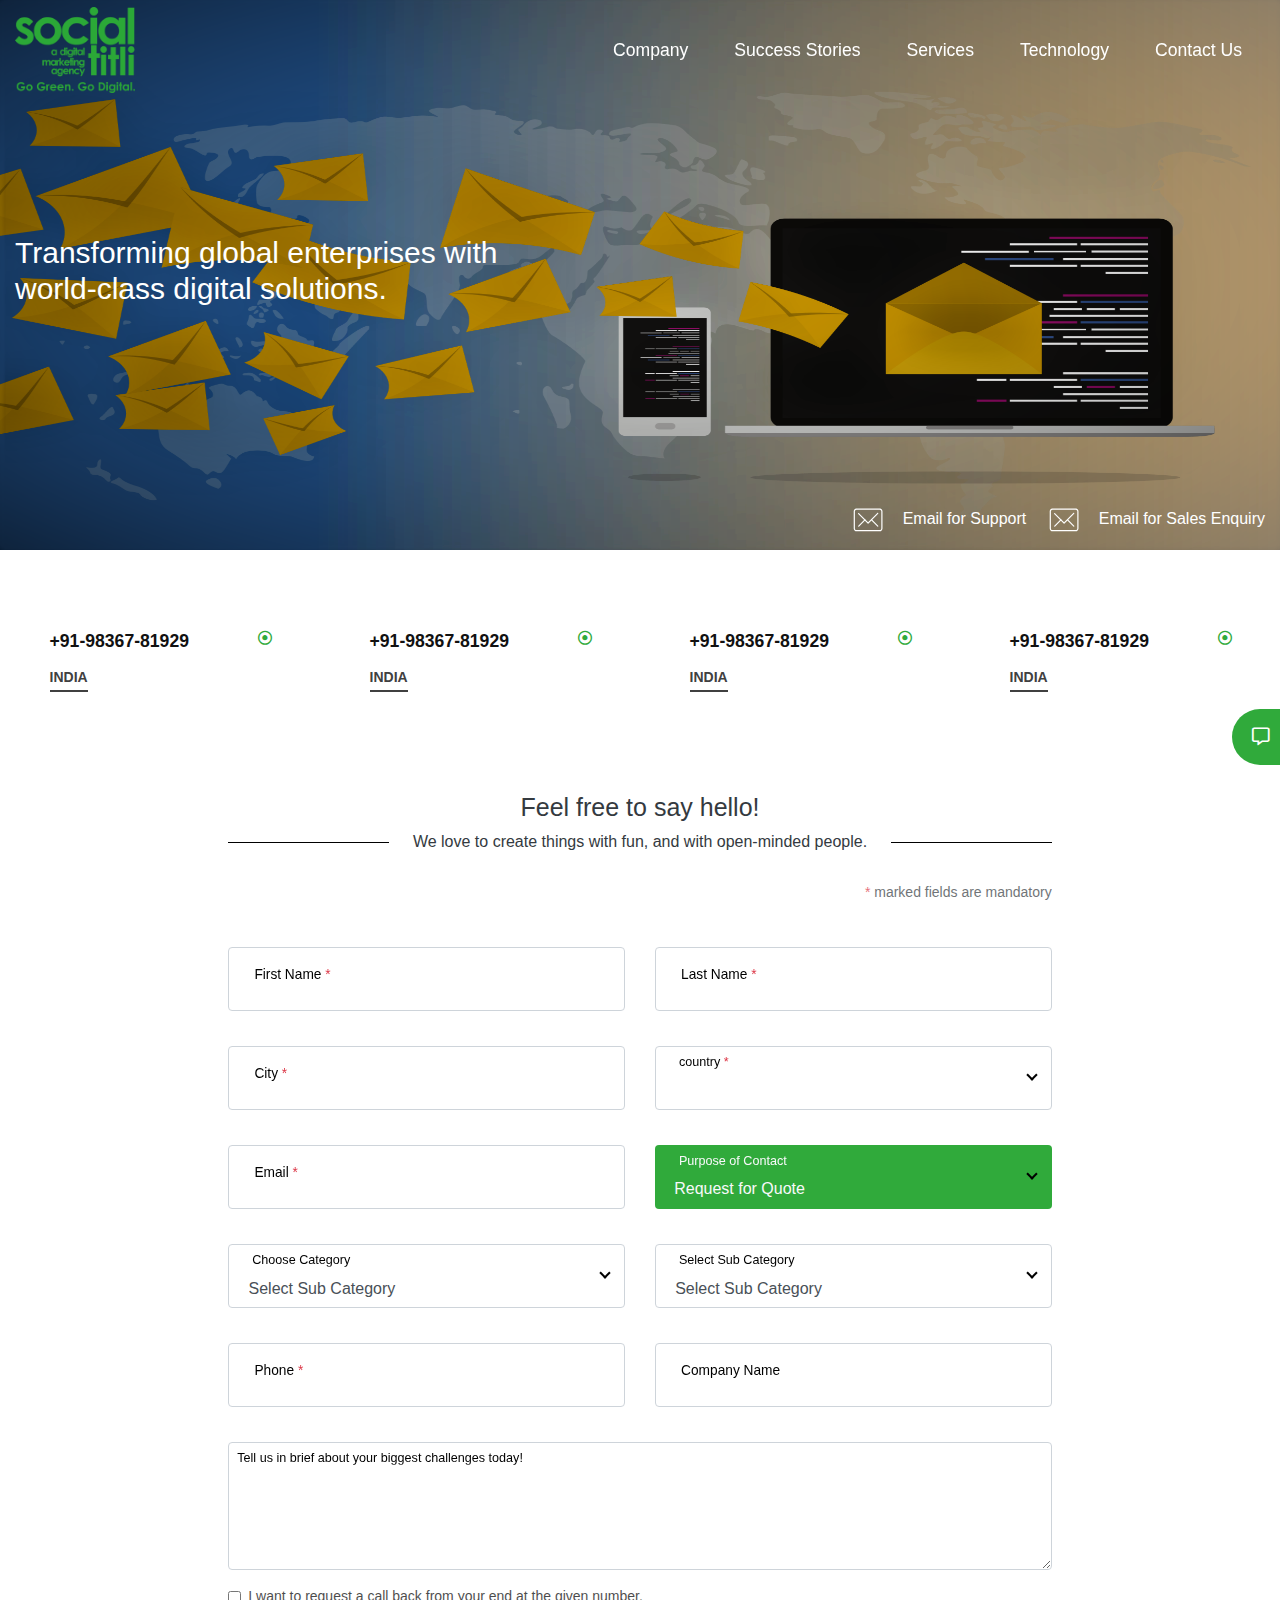
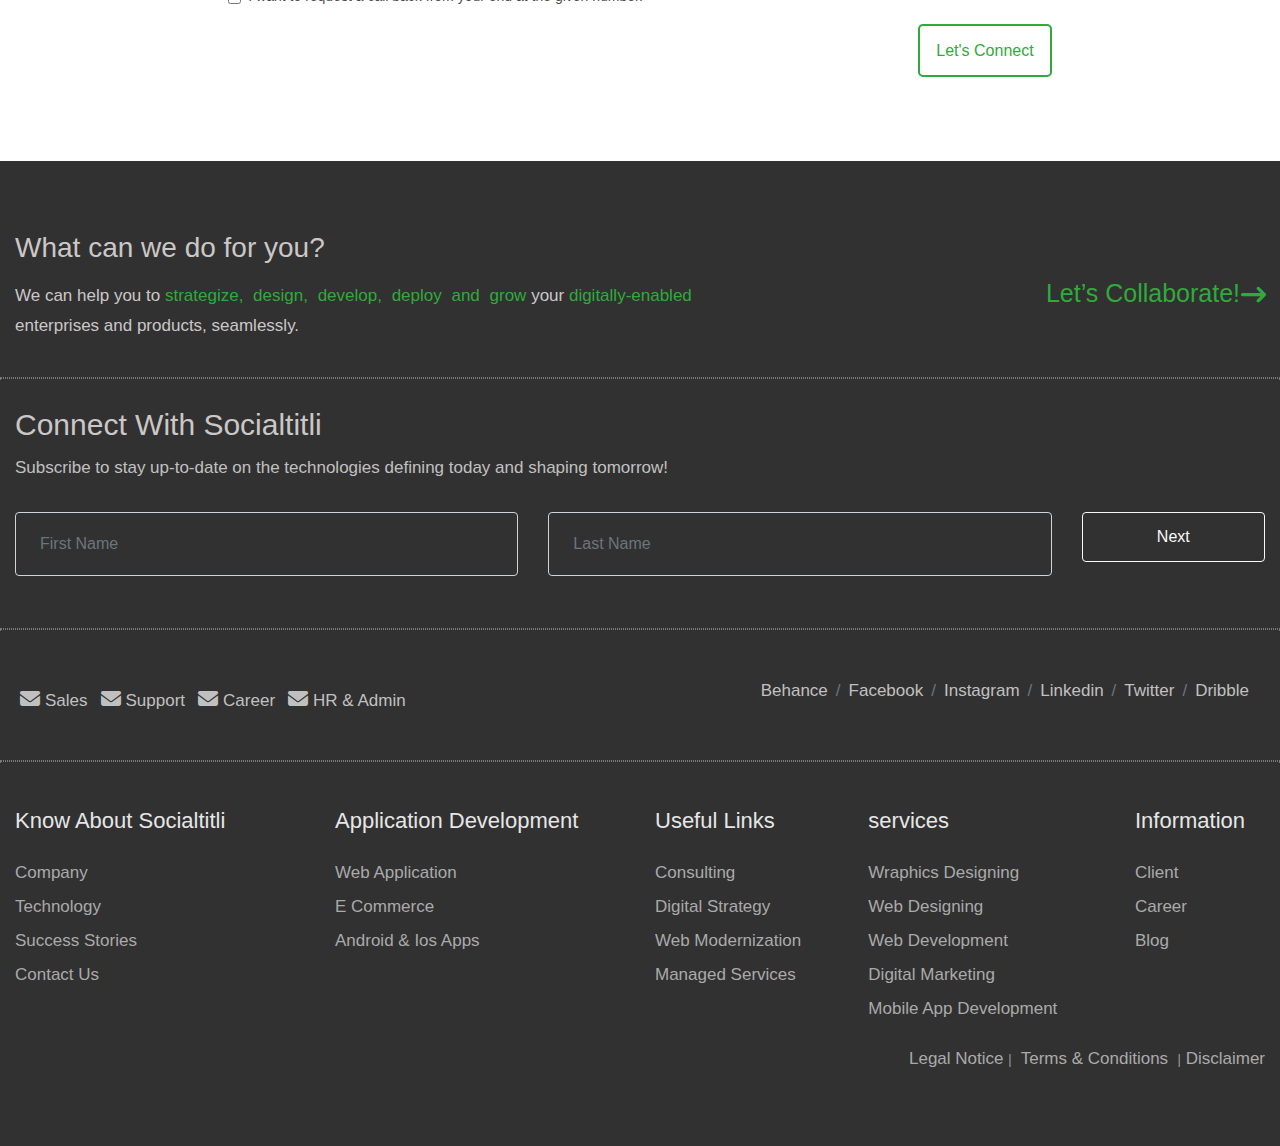
<file: contact.html>
<!DOCTYPE html>
<html lang="en">
<head>
    <title></title>
    <meta charset="utf-8">
    <meta name="viewport" content="width=device-width, initial-scale=1">
    <link rel="stylesheet" href="assets/css/fontasome/all.css">
    <link rel="stylesheet" href="assets/css/bootstrap/bootstrap.min.css">
    <link rel="stylesheet" href="./assets/css/swiper-slider/swiper-bundle.min.css">
    <link rel="stylesheet" href="assets/css/style.css">
    <link rel="stylesheet" href="./assets/css/slider/popup.css">
    <link rel="stylesheet" href="./assets/css/swiper-slider/swiper.css">
    <link rel="stylesheet" href="./assets/css/responsive.css">
    <link rel="stylesheet" href="./assets/css/animation.css">
</head>
<body>
<!---*****navbar*******-->
<header class="normalheader ">
    <div class="container ">	
      <nav class="navbar navbar-expand-lg p-0 ">
            <a class="navbar-brand" href="./index.html">
              <img src="assets/images/logo.png" class="img-fluid" alt="Socialtitli a digital marketing agency Go Green. Go Digital">
            </a>
            <button class="navbar-toggler " type="button" data-toggle="collapse" data-target="#navbarSupportedContent" aria-controls="navbarSupportedContent" aria-expanded="true" aria-label="Toggle navigation">
              <i class="fa fa-bars "></i>
            </button>
          
            <div class="navbar-collapse collapse open-menu" id="navbarSupportedContent">
                <ul class="navbar-nav ml-auto topnav align-items-lg-center">
                    <li class="nav-item ">
                        <a class="nav-link" href="./Company.html">company</a>
                    </li>
                    
                    <li class="nav-item">
                        <a class="nav-link" href="./Success-Stories.html">success stories</a>
                    </li>
                
                    <li class="nav-item dropdown megamenu-li">
                      <a class="nav-link" href="./services.html">Services</a>
                      <!--<a class="nav-link dropdown-toggle" href="" id="dropdown01" data-toggle="dropdown" aria-haspopup="true" aria-expanded="false">Services</a>
                      <div class="dropdown-menu megamenu" aria-labelledby="dropdown01">
                        <div class="container">
                          <div class="row">
                        <div class="col-sm-6 col-lg-3">
                        <h5>Modernization & <br/>
                          Transformation Advisory
                        </h5>
                        <ul>
                          <li><a class="dropdown-item" href="#">Digital Transformation</a></li>
                          <li><a class="dropdown-item" href="#">Agile Transformation</a></li>
                          <li><a class="dropdown-item" href="#">Digital Strategy & Marketing</a></li>
                          <li><a class="dropdown-item" href="#">Web Modernization</a></li>
                          <li><a class="dropdown-item" href="#">Managed Services </a></li>
                        </ul>
                         
                        </div>
  
                        <div class="col-sm-6 col-lg-3">
                          <h5>Modernization & <br/>
                           Transformation Advisory
                         </h5>
                         <ul>
                           <li><a class="dropdown-item" href="#">Digital Transformation</a></li>
                           <li><a class="dropdown-item" href="#">Agile Transformation</a></li>
                           <li><a class="dropdown-item" href="#">Digital Strategy & Marketing</a></li>
                           <li><a class="dropdown-item" href="#">Web Modernization</a></li>
                           <li><a class="dropdown-item" href="#">Managed Services </a></li>
                         </ul>
                          
                         </div>
  
                         <div class="col-sm-6 col-lg-3">
                          <h5>Modernization & <br/>
                           Transformation Advisory
                         </h5>
                         <ul>
                           <li><a class="dropdown-item" href="#">Digital Transformation</a></li>
                           <li><a class="dropdown-item" href="#">Agile Transformation</a></li>
                           <li><a class="dropdown-item" href="#">Digital Strategy & Marketing</a></li>
                           <li><a class="dropdown-item" href="#">Web Modernization</a></li>
                           <li><a class="dropdown-item" href="#">Managed Services </a></li>
                         </ul>
                          
                         </div>
  
                         <div class="col-sm-6 col-lg-3">
                          <h5>Modernization & <br/>
                           Transformation Advisory
                         </h5>
                         <ul>
                           <li><a class="dropdown-item" href="#">Digital Transformation</a></li>
                           <li><a class="dropdown-item" href="#">Agile Transformation</a></li>
                           <li><a class="dropdown-item" href="#">Digital Strategy & Marketing</a></li>
                           <li><a class="dropdown-item" href="#">Web Modernization</a></li>
                           <li><a class="dropdown-item" href="#">Managed Services </a></li>
                         </ul>
                          
                         </div>
                        
                        
                        
                       
                        
                       </div>
                        </div>
                       
                      </div>-->
                     </li>
                     <li class="nav-item dropdown megamenu-li">
                      <a class="nav-link" href="./technology.html">technology</a>
                      <!--<a class="nav-link dropdown-toggle" href="./technology.html" id="dropdown02" data-toggle="dropdown" aria-haspopup="true" aria-expanded="false">technology</a>
                      <div class="dropdown-menu megamenu" aria-labelledby="dropdown02">
                       <div class="container">
                        <div class="row">
                        <div class="col-sm-6 col-lg-4">
                         <h5>Image Slider</h5>
                         <div id="carouselExampleControls" class="carousel slide" data-ride="carousel">
                          <div class="carousel-inner">
                           <div class="carousel-item active">
                            <img class="d-block w-100" src="https://source.unsplash.com/250x150/?sig=1" alt="...">
                           </div>
                           <div class="carousel-item">
                            <img class="d-block w-100" src="https://source.unsplash.com/250x150/?sig=2" alt="...">
                           </div>
                           <div class="carousel-item">
                            <img class="d-block w-100" src="https://source.unsplash.com/250x150/?sig=3" alt="...">
                           </div>
                          </div>
                         </div>
                        </div>
                        <div class="col-sm-6 col-lg-3">
                         <h5>Links</h5>
                         <a class="dropdown-item" href="#">Another action</a>
                         <a class="dropdown-item" href="#">Something else here</a>
                         <a class="dropdown-item" href="#">Another action</a>
                         <a class="dropdown-item" href="#">Something else here</a>
                        </div>
                        <div class="col-sm-6 col-lg-5">
                         <h5>Paragraph</h5>
                         <p>Lorem, ipsum dolor sit amet consectetur adipisicing elit. Veniam impedit itaque minus distinctio possimus reiciendis et repellat. Voluptate, temporibus veniam et praesentium alias, maxime repudiandae aliquid, natus omnis animi iste!</p>
                        </div>
                       </div>
                       </div>
                        
                      </div>-->
                     </li>
                    <li class="nav-item"><a class="nav-link" href="./contact.html">contact us</a> </li>
                    <li class="nav-item p-0"><a class="nav-link pl-3 p-0 sidebar-opn" style="cursor: pointer;"  onclick="openNav()"><i class="fa-solid fa-align-right"></i></a> </li>
                   
                  
                </ul>
            </div>
    
      </nav>
        
          <div class="position-relative">
            <div id="mySidebar" class="sidebar">
              <a style="cursor: pointer;" class="closebtn" onclick="closeNav()">×</a>
              <a href="#" id="about" class="sidebar-links" aria-label="Hover to show submenu">About
                <div class="side-content"></div>
                
              </a>
              <a href="#" id="services" class="sidebar-links" aria-label="Hover to show submenu">Services
                <div class="side-content"></div>
              </a>
              <a href="#" id="clients" class="sidebar-links" aria-label="Hover to show submenu">Clients
                <div class="side-content"></div>
              </a>
              <a href="#" id="contact" class="sidebar-links" aria-label="Hover to show submenu">Contact
                <div class="side-content"></div>
              </a>
            </div>
  
          <!--********about*******-->
          <div id="mainBox" class=" ">
            <div class="fadeInRight common-side box bg-transparent"></div>
            <div class="about-left fadeInRight common-side box " >
              <div class="row">
                <div class="col-lg-6 col-md-5">
                  <ul>
                    <li><a href="#">Lorem, ipsum.</a></li>
                    <li><a href="#">Lorem, ipsum.</a></li>
                    <li><a href="#">Lorem, ipsum.</a></li>
                    <li><a href="#">Lorem, ipsum.</a></li>
                    <li><a href="#">Lorem, ipsum.</a></li>
                    <li><a href="#">Lorem, ipsum.</a></li>
                  </ul>
                </div>
                <div class="col-lg-6 col-md-5">
                  <ul>
                    <li><a href="#">Lorem, ipsum.</a></li>
                    <li><a href="#">Lorem, ipsum.</a></li>
                    <li><a href="#">Lorem, ipsum.</a></li>
                    <li><a href="#">Lorem, ipsum.</a></li>
                    <li><a href="#">Lorem, ipsum.</a></li>
                    <li><a href="#">Lorem, ipsum.</a></li>
                  </ul>
                </div>
              </div>
            </div>
            <div class="Services-left fadeInRight common-side box" >
              <div class="row">
                <div class="col-lg-4 col-md-5">
                  <ul>
                    <li><a href="#">Lorem, ipsum.</a></li>
                    <li><a href="#">Lorem, ipsum.</a></li>
                    <li><a href="#">Lorem, ipsum.</a></li>
                    <li><a href="#">Lorem, ipsum.</a></li>
                    <li><a href="#">Lorem, ipsum.</a></li>
                    <li><a href="#">Lorem, ipsum.</a></li>
                  </ul>
                </div>
                <div class="col-lg-4 col-md-5">
                  <ul>
                    <li><a href="#">Lorem, ipsum.</a></li>
                    <li><a href="#">Lorem, ipsum.</a></li>
                    <li><a href="#">Lorem, ipsum.</a></li>
                    <li><a href="#">Lorem, ipsum.</a></li>
                    <li><a href="#">Lorem, ipsum.</a></li>
                    <li><a href="#">Lorem, ipsum.</a></li>
                  </ul>
                </div>
                <div class="col-lg-4 col-md-5">
                  <ul>
                    <li><a href="#">Lorem, ipsum.</a></li>
                    <li><a href="#">Lorem, ipsum.</a></li>
                    <li><a href="#">Lorem, ipsum.</a></li>
                    <li><a href="#">Lorem, ipsum.</a></li>
                    <li><a href="#">Lorem, ipsum.</a></li>
                    <li><a href="#">Lorem, ipsum.</a></li>
                  </ul>
                </div>
              </div>
            </div>
            <div class="Clients-left fadeInRight common-side box" >
              <div class="row">
                <div class="col-lg-6 col-md-5">
                  <ul>
                    <li><a href="#">Lorem, ipsum.</a></li>
                    <li><a href="#">Lorem, ipsum.</a></li>
                    <li><a href="#">Lorem, ipsum.</a></li>
                    <li><a href="#">Lorem, ipsum.</a></li>
                    <li><a href="#">Lorem, ipsum.</a></li>
                    <li><a href="#">Lorem, ipsum.</a></li>
                  </ul>
                </div>
                <div class="col-lg-6 col-md-5">
                  <ul>
                    <li><a href="#">Lorem, ipsum.</a></li>
                    <li><a href="#">Lorem, ipsum.</a></li>
                    <li><a href="#">Lorem, ipsum.</a></li>
                    <li><a href="#">Lorem, ipsum.</a></li>
                    <li><a href="#">Lorem, ipsum.</a></li>
                    <li><a href="#">Lorem, ipsum.</a></li>
                  </ul>
                </div>
              </div>
            </div>
          </div>
          
        </div> 
            </div>
          </div>
        </div>
        
        
    </div>
  </header>
  <!---*****navbar-end*******-->
  <section class="company-banner position-relative p-0">
    <div class="main-company-banner">
        <img src="./assets/images/contact-hero-cover.png" class="w-100"  alt="contact hero cover">
    </div>
    <div class="container ">
        <div class="row ">
            <div class="main-heading position-absolute">
                <div class="col-md-8  col-sm-11">
                    <h1 class="text-white fs-30" >
                        Transforming global enterprises with
                        world-class digital solutions.
                    </h1>
                </div>
            </div>
        </div>
    </div>
</section>
    
    <div class="container">
        <div class="row">
            <div class="col-12">
               
                <ul class="contact-mail  d-sm-flex justify-content-md-end">
                    <li class="fs-1r d-sm-inline d-block ">
                        <svg width="60px" height="60px" version="1.1" id="Layer_1" xmlns="http://www.w3.org/2000/svg" xmlns:xlink="http://www.w3.org/1999/xlink" x="0px" y="0px"
                                viewBox="0 0 200 200" enable-background="new 0 0 200 200" xml:space="preserve">
                            <path fill="#282828" d="M138.832,137.698h-77c-5.2,0-9.5-4.3-9.5-9.5v-57c0-5.2,4.3-9.5,9.5-9.5h77c5.2,0,9.5,4.3,9.5,9.5v57
                                C148.332,133.398,144.032,137.698,138.832,137.698z M61.832,65.698c-3,0-5.5,2.5-5.5,5.5v57c0,3,2.5,5.5,5.5,5.5h77
                                c3,0,5.5-2.5,5.5-5.5v-57c0-3-2.5-5.5-5.5-5.5H61.832z"/>
                            <path fill="#282828" d="M100.332,112.098c-0.5,0-1-0.2-1.4-0.6l-31.6-31.6c-0.8-0.8-0.8-2,0-2.8c0.8-0.8,2-0.8,2.8,0l30.2,30.1
                                l30.8-30.8c0.8-0.8,2-0.8,2.8,0c0.8,0.8,0.8,2,0,2.8l-32.2,32.3C101.332,111.898,100.832,112.098,100.332,112.098z"/>
                            <path fill="#282828" d="M69.032,122.198c-0.5,0-1-0.2-1.4-0.6c-0.8-0.8-0.8-2,0-2.8l20.7-20.7c0.8-0.8,2-0.8,2.8,0
                                c0.8,0.8,0.8,2,0,2.8l-20.6,20.7C70.132,121.998,69.532,122.198,69.032,122.198z"/>
                            <path fill="#282828" d="M132.632,122.198c-0.5,0-1-0.2-1.4-0.6l-20.7-20.7c-0.8-0.8-0.8-2,0-2.8c0.8-0.8,2-0.8,2.8,0l20.7,20.7
                                c0.8,0.8,0.8,2,0,2.8C133.632,121.998,133.132,122.198,132.632,122.198z"/>
                        </svg>
                    Email for
                    <a href="#">
                        <span >Support</span>
                    </a>
                    </li>
                    <li class=" fs-1r d-sm-inline pl-sm-2 d-block">
                        <svg width="60px" height="60px" version="1.1" id="Layer_1" xmlns="http://www.w3.org/2000/svg" xmlns:xlink="http://www.w3.org/1999/xlink" x="0px" y="0px"
                                viewBox="0 0 200 200" enable-background="new 0 0 200 200" xml:space="preserve">
                            <path fill="#282828" d="M138.832,137.698h-77c-5.2,0-9.5-4.3-9.5-9.5v-57c0-5.2,4.3-9.5,9.5-9.5h77c5.2,0,9.5,4.3,9.5,9.5v57
                                C148.332,133.398,144.032,137.698,138.832,137.698z M61.832,65.698c-3,0-5.5,2.5-5.5,5.5v57c0,3,2.5,5.5,5.5,5.5h77
                                c3,0,5.5-2.5,5.5-5.5v-57c0-3-2.5-5.5-5.5-5.5H61.832z"/>
                            <path fill="#282828" d="M100.332,112.098c-0.5,0-1-0.2-1.4-0.6l-31.6-31.6c-0.8-0.8-0.8-2,0-2.8c0.8-0.8,2-0.8,2.8,0l30.2,30.1
                                l30.8-30.8c0.8-0.8,2-0.8,2.8,0c0.8,0.8,0.8,2,0,2.8l-32.2,32.3C101.332,111.898,100.832,112.098,100.332,112.098z"/>
                            <path fill="#282828" d="M69.032,122.198c-0.5,0-1-0.2-1.4-0.6c-0.8-0.8-0.8-2,0-2.8l20.7-20.7c0.8-0.8,2-0.8,2.8,0
                                c0.8,0.8,0.8,2,0,2.8l-20.6,20.7C70.132,121.998,69.532,122.198,69.032,122.198z"/>
                            <path fill="#282828" d="M132.632,122.198c-0.5,0-1-0.2-1.4-0.6l-20.7-20.7c-0.8-0.8-0.8-2,0-2.8c0.8-0.8,2-0.8,2.8,0l20.7,20.7
                                c0.8,0.8,0.8,2,0,2.8C133.632,121.998,133.132,122.198,132.632,122.198z"/>
                        </svg>
                    Email for
                    <a href="#">
                        <span class="">Sales Enquiry</span>
                    </a>
                    </li>
                </ul>
            </div> 
        </div>
    </div>
    <section>
        <div class="container">
            <div class="d-none d-sm-block">
                <div class="row  ">
                    <div class="col-md-6">
                        <div class="row pt-4">
                            <div class="col-sm-6">
                                <div class="d-flex justify-content-around">
                                    <div class="contact-details">
                                        <a href="tel:+91-98367-81929">
                                        +91-98367-81929</a> <br>
                                        <span>INDIA</span>
                                    </div>
                                    <i class="fa-sharp fa-regular fa-circle-dot rounded d-lg-block d-none"></i>
                                </div>
                            </div>
                            <div class="col-sm-6">
                                <div class="d-flex justify-content-around">
                                    <div class="contact-details">
                                        <a href="tel:+91-98367-81929">
                                        +91-98367-81929</a> <br>
                                        <span>INDIA</span>
                                    </div>
                                    <i class="fa-sharp fa-regular fa-circle-dot rounded d-lg-block d-none"></i>
                                </div>
                            </div>
                        </div>
                    </div>
                    <div class="col-md-6">
                        <div class="row pt-4">
                            <div class="col-sm-6">
                                <div class="d-flex justify-content-around">
                                    <div class="contact-details">
                                        <a href="tel:+91-98367-81929">
                                        +91-98367-81929</a> <br>
                                        <span>INDIA</span>
                                    </div>
                                    <i class="fa-sharp fa-regular fa-circle-dot rounded d-lg-block d-none"></i>
                                </div>
                            </div>
                            <div class="col-sm-6">
                                <div class="d-flex justify-content-around">
                                    <div class="contact-details">
                                        <a href="tel:+91-98367-81929">
                                        +91-98367-81929</a> <br>
                                        <span>INDIA</span>
                                    </div>
                                    <i class="fa-sharp fa-regular fa-circle-dot rounded d-lg-block d-none"></i>
                                </div>
                            </div>
                        </div>
                    </div>
                </div>
            </div>
        </div>
        <div class="container">
            <div class="row my-4">
                <div class="col-12">
                    <div class="w-100 d-sm-none d-block call-us-btn">
                        <button class="btn  btn-light border-dark w-100 dropdown-toggle text-left text-dark" data-toggle="dropdown">
                            <i class="fa-solid fa-phone pr-2 shake "></i>
                            Call Us
                        </button>
                        <ul class="dropdown-menu   border"  >
                            <li  class="dropdown-item d-flex justify-content-between border-bottom p-2">
                                <a href="tel:+91-98367-81929">
                                    +91-98367-81929</a> 
                                    <span>INDIA</span>
                            </li>
                            <li  class="dropdown-item d-flex justify-content-between border-bottom p-2">
                                <a href="tel:+91-98367-81929">
                                    +91-98367-81929</a> 
                                    <span>INDIA</span>
                            </li>
                            <li  class="dropdown-item d-flex justify-content-between border-bottom p-2">
                                <a href="tel:+91-98367-81929">
                                    +91-98367-81929</a> 
                                    <span>INDIA</span>
                            </li>
                            <li  class="dropdown-item d-flex justify-content-between border-bottom p-2">
                                <a href="tel:+91-98367-81929">
                                    +91-98367-81929</a> 
                                    <span>INDIA</span>
                            </li>
                        </ul>
                    </div>
                </div>
            </div>
        </div>
    </section>
    <section class="pt-0 position-relative">
        <div class="container">
            <div class="row justify-content-center">
                <div class="col-md-8">
                    <article class="text-center contact-form">
                        <h2 class="fs-25 text-dark ">Feel free to say hello!</h2>
                        <p class="position-relative after-before-line">
                            <span class="text-dark fs-1r d-inline-block  position-relative px-4 " >We love to create things with fun, and with open-minded people.</span>
                        </p>
                    </article>
                    <p class=" mt-4 pt-1 text-dark text-right" style="font-size: 14px; opacity: 0.7;" >
                        <span class="text-danger">*</span>
                        marked fields are mandatory
                    </p>
                    
                    <div class="row">
                        <div class="col-12 my-4 pt-1">
                            <form action="" method="get" class="form-style">
                                <div class="row">
                                    <div class="col-sm-6 ">
                                        <div class="form-group form-element">
                                            <input type="text" class="form-control " id="firstname" placeholder=" " onfocus="this.placeholder = ''" required   >
                                            <label for="firstname"class="form-label">
                                                First Name
                                                <span class="text-danger">*</span>
                                            </label>
                                        </div>
                                    </div>
                                    <div class="col-sm-6 ">
                                        <div class="form-group form-element">
                                            <input type="text" class="form-control " id="lastname" placeholder="" onfocus="this.placeholder = ''" required   >
                                            <label for="lastname"class="form-label">
                                                Last Name
                                                <span class="text-danger">*</span>
                                            </label>
                                        </div>
                                    </div>
                                </div>
                                <div class="row">
                                    <div class="col-sm-6 ">
                                        <div class="form-group form-element">
                                            <input type="text" class="form-control " id="cityname" placeholder="" onfocus="this.placeholder = ''" required   >
                                            <label for="cityname"class="form-label">
                                                City
                                                <span class="text-danger">*</span>
                                            </label>
                                        </div>
                                    </div>
                                    <div class="col-sm-6 ">
                                        <div class="form-group form-element form-select">
                                            <select class=" form-control " name="country_name " id="countryname">
                                                <option selected> </option>
                                                <!-- <option selected> Country</option> -->
                                                <option value="Afghanistan">Afghanistan</option>
                                                <option value="Albania">Albania</option>
                                                <option value="Algeria">Algeria</option>
                                                <option value="American Samoa">American Samoa</option>
                                                <option value="Andorra">Andorra</option>
                                                <option value="Angola">Angola</option>
                                                <option value="Anguilla">Anguilla</option>
                                                <option value="Antarctica">Antarctica</option>
                                                <option value="Antigua and Barbuda">Antigua and Barbuda</option>
                                                <option value="Argentina">Argentina</option>
                                                <option value="Armenia">Armenia</option>
                                                <option value="Aruba">Aruba</option>
                                                <option value="Australia">Australia</option>
                                                <option value="Austria">Austria</option>
                                                <option value="Azerbaijan">Azerbaijan</option>
                                                <option value="Bahamas">Bahamas</option>
                                                <option value="Bahrain">Bahrain</option>
                                                <option value="Bangladesh">Bangladesh</option>
                                                <option value="Barbados">Barbados</option>
                                                <option value="Belarus">Belarus</option>
                                                <option value="Belgium">Belgium</option>
                                                <option value="Belize">Belize</option>
                                                <option value="Benin">Benin</option>
                                                <option value="Bermuda">Bermuda</option>
                                                <option value="Bhutan">Bhutan</option>
                                                <option value="Bolivia">Bolivia</option>
                                                <option value="Bosnia and Herzegovina">Bosnia and Herzegovina</option>
                                                <option value="Botswana">Botswana</option>
                                                <option value="Bouvet Island">Bouvet Island</option>
                                                <option value="Brazil">Brazil</option>
                                                <option value="British Indian Ocean Territory">British Indian Ocean Territory</option>
                                                <option value="Brunei Darussalam">Brunei Darussalam</option>
                                                <option value="Bulgaria">Bulgaria</option>
                                                <option value="Burkina Faso">Burkina Faso</option>
                                                <option value="Burundi">Burundi</option>
                                                <option value="Cambodia">Cambodia</option>
                                                <option value="Cameroon">Cameroon</option>
                                                <option value="Canada">Canada</option>
                                                <option value="Cape Verde">Cape Verde</option>
                                                <option value="Cayman Islands">Cayman Islands</option>
                                                <option value="Central African Republic">Central African Republic</option>
                                                <option value="Chad">Chad</option>
                                                <option value="Chile">Chile</option>
                                                <option value="China">China</option>
                                                <option value="Christmas Island">Christmas Island</option>
                                                <option value="Cocos (Keeling) Islands">Cocos (Keeling) Islands</option>
                                                <option value="Colombia">Colombia</option>
                                                <option value="Comoros">Comoros</option>
                                                <option value="Congo">Congo</option>
                                                <option value="Congo, the Democratic Republic of the">Congo, the Democratic Republic of the</option>
                                                <option value="Cook Islands">Cook Islands</option>
                                                <option value="Costa Rica">Costa Rica</option>
                                                <option value="Cote D'Ivoire">Cote D'Ivoire</option>
                                                <option value="Croatia">Croatia</option>
                                                <option value="Cuba">Cuba</option>
                                                <option value="Cyprus">Cyprus</option>
                                                <option value="Czech Republic">Czech Republic</option>
                                                <option value="Denmark">Denmark</option>
                                                <option value="Djibouti">Djibouti</option>
                                                <option value="Dominica">Dominica</option>
                                                <option value="Dominican Republic">Dominican Republic</option>
                                                <option value="Ecuador">Ecuador</option>
                                                <option value="Egypt">Egypt</option>
                                                <option value="El Salvador">El Salvador</option>
                                                <option value="Equatorial Guinea">Equatorial Guinea</option>
                                                <option value="Eritrea">Eritrea</option>
                                                <option value="Estonia">Estonia</option>
                                                <option value="Ethiopia">Ethiopia</option>
                                                <option value="Falkland Islands (Malvinas)">Falkland Islands (Malvinas)</option>
                                                <option value="Faroe Islands">Faroe Islands</option>
                                                <option value="Fiji">Fiji</option>
                                                <option value="Finland">Finland</option>
                                                <option value="France">France</option>
                                                <option value="French Guiana">French Guiana</option>
                                                <option value="French Polynesia">French Polynesia</option>
                                                <option value="French Southern Territories">French Southern Territories</option>
                                                <option value="Gabon">Gabon</option>
                                                <option value="Gambia">Gambia</option>
                                                <option value="Georgia">Georgia</option>
                                                <option value="Germany">Germany</option>
                                                <option value="Ghana">Ghana</option>
                                                <option value="Gibraltar">Gibraltar</option>
                                                <option value="Greece">Greece</option>
                                                <option value="Greenland">Greenland</option>
                                                <option value="Grenada">Grenada</option>
                                                <option value="Guadeloupe">Guadeloupe</option>
                                                <option value="Guam">Guam</option>
                                                <option value="Guatemala">Guatemala</option>
                                                <option value="Guinea">Guinea</option>
                                                <option value="Guinea-Bissau">Guinea-Bissau</option>
                                                <option value="Guyana">Guyana</option>
                                                <option value="Haiti">Haiti</option>
                                                <option value="Heard Island and Mcdonald Islands">Heard Island and Mcdonald Islands</option>
                                                <option value="Holy See (Vatican City State)">Holy See (Vatican City State)</option>
                                                <option value="Honduras">Honduras</option>
                                                <option value="Hong Kong">Hong Kong</option>
                                                <option value="Hungary">Hungary</option>
                                                <option value="Iceland">Iceland</option>
                                                <option value="India">India</option>
                                                <option value="Indonesia">Indonesia</option>
                                                <option value="Iran, Islamic Republic of">Iran, Islamic Republic of</option>
                                                <option value="Iraq">Iraq</option>
                                                <option value="Ireland">Ireland</option>
                                                <option value="Israel">Israel</option>
                                                <option value="Italy">Italy</option>
                                                <option value="Jamaica">Jamaica</option>
                                                <option value="Japan">Japan</option>
                                                <option value="Jordan">Jordan</option>
                                                <option value="Kazakhstan">Kazakhstan</option>
                                                <option value="Kenya">Kenya</option>
                                                <option value="Kiribati">Kiribati</option>
                                                <option value="Korea, Democratic People's Republic of">Korea, Democratic People's Republic of</option>
                                                <option value="Korea, Republic of">Korea, Republic of</option>
                                                <option value="Kuwait">Kuwait</option>
                                                <option value="Kyrgyzstan">Kyrgyzstan</option>
                                                <option value="Lao People's Democratic Republic">Lao People's Democratic Republic</option>
                                                <option value="Latvia">Latvia</option>
                                                <option value="Lebanon">Lebanon</option>
                                                <option value="Lesotho">Lesotho</option>
                                                <option value="Liberia">Liberia</option>
                                                <option value="Libyan Arab Jamahiriya">Libyan Arab Jamahiriya</option>
                                                <option value="Liechtenstein">Liechtenstein</option>
                                                <option value="Lithuania">Lithuania</option>
                                                <option value="Luxembourg">Luxembourg</option>
                                                <option value="Macao">Macao</option>
                                                <option value="Macedonia, the Former Yugoslav Republic of">Macedonia, the Former Yugoslav Republic of</option>
                                                <option value="Madagascar">Madagascar</option>
                                                <option value="Malawi">Malawi</option>
                                                <option value="Malaysia">Malaysia</option>
                                                <option value="Maldives">Maldives</option>
                                                <option value="Mali">Mali</option>
                                                <option value="Malta">Malta</option>
                                                <option value="Marshall Islands">Marshall Islands</option>
                                                <option value="Martinique">Martinique</option>
                                                <option value="Mauritania">Mauritania</option>
                                                <option value="Mauritius">Mauritius</option>
                                                <option value="Mayotte">Mayotte</option>
                                                <option value="Mexico">Mexico</option>
                                                <option value="Micronesia, Federated States of">Micronesia, Federated States of</option>
                                                <option value="Moldova, Republic of">Moldova, Republic of</option>
                                                <option value="Monaco">Monaco</option>
                                                <option value="Mongolia">Mongolia</option>
                                                <option value="Montserrat">Montserrat</option>
                                                <option value="Morocco">Morocco</option>
                                                <option value="Mozambique">Mozambique</option>
                                                <option value="Myanmar">Myanmar</option>
                                                <option value="Namibia">Namibia</option>
                                                <option value="Nauru">Nauru</option>
                                                <option value="Nepal">Nepal</option>
                                                <option value="Netherlands">Netherlands</option>
                                                <option value="Netherlands Antilles">Netherlands Antilles</option>
                                                <option value="New Caledonia">New Caledonia</option>
                                                <option value="New Zealand">New Zealand</option>
                                                <option value="Nicaragua">Nicaragua</option>
                                                <option value="Niger">Niger</option>
                                                <option value="Nigeria">Nigeria</option>
                                                <option value="Niue">Niue</option>
                                                <option value="Norfolk Island">Norfolk Island</option>
                                                <option value="Northern Mariana Islands">Northern Mariana Islands</option>
                                                <option value="Norway">Norway</option>
                                                <option value="Oman">Oman</option>
                                                <option value="Pakistan">Pakistan</option>
                                                <option value="Palau">Palau</option>
                                                <option value="Palestinian Territory, Occupied">Palestinian Territory, Occupied</option>
                                                <option value="Panama">Panama</option>
                                                <option value="Papua New Guinea">Papua New Guinea</option>
                                                <option value="Paraguay">Paraguay</option>
                                                <option value="Peru">Peru</option>
                                                <option value="Philippines">Philippines</option>
                                                <option value="Pitcairn">Pitcairn</option>
                                                <option value="Poland">Poland</option>
                                                <option value="Portugal">Portugal</option>
                                                <option value="Puerto Rico">Puerto Rico</option>
                                                <option value="Qatar">Qatar</option>
                                                <option value="Reunion">Reunion</option>
                                                <option value="Romania">Romania</option>
                                                <option value="Russian Federation">Russian Federation</option>
                                                <option value="Rwanda">Rwanda</option>
                                                <option value="Saint Helena">Saint Helena</option>
                                                <option value="Saint Kitts and Nevis">Saint Kitts and Nevis</option>
                                                <option value="Saint Lucia">Saint Lucia</option>
                                                <option value="Saint Pierre and Miquelon">Saint Pierre and Miquelon</option>
                                                <option value="Saint Vincent and the Grenadines">Saint Vincent and the Grenadines</option>
                                                <option value="Samoa">Samoa</option>
                                                <option value="San Marino">San Marino</option>
                                                <option value="Sao Tome and Principe">Sao Tome and Principe</option>
                                                <option value="Saudi Arabia">Saudi Arabia</option>
                                                <option value="Senegal">Senegal</option>
                                                <option value="Serbia and Montenegro">Serbia and Montenegro</option>
                                                <option value="Seychelles">Seychelles</option>
                                                <option value="Sierra Leone">Sierra Leone</option>
                                                <option value="Singapore">Singapore</option>
                                                <option value="Slovakia">Slovakia</option>
                                                <option value="Slovenia">Slovenia</option>
                                                <option value="Solomon Islands">Solomon Islands</option>
                                                <option value="Somalia">Somalia</option>
                                                <option value="South Africa">South Africa</option>
                                                <option value="South Georgia and the South Sandwich Islands">South Georgia and the South Sandwich Islands</option>
                                                <option value="Spain">Spain</option>
                                                <option value="Sri Lanka">Sri Lanka</option>
                                                <option value="Sudan">Sudan</option>
                                                <option value="Suriname">Suriname</option>
                                                <option value="Svalbard and Jan Mayen">Svalbard and Jan Mayen</option>
                                                <option value="Swaziland">Swaziland</option>
                                                <option value="Sweden">Sweden</option>
                                                <option value="Switzerland">Switzerland</option>
                                                <option value="Syrian Arab Republic">Syrian Arab Republic</option>
                                                <option value="Taiwan, Province of China">Taiwan, Province of China</option>
                                                <option value="Tajikistan">Tajikistan</option>
                                                <option value="Tanzania, United Republic of">Tanzania, United Republic of</option>
                                                <option value="Thailand">Thailand</option>
                                                <option value="Timor-Leste">Timor-Leste</option>
                                                <option value="Togo">Togo</option>
                                                <option value="Tokelau">Tokelau</option>
                                                <option value="Tonga">Tonga</option>
                                                <option value="Trinidad and Tobago">Trinidad and Tobago</option>
                                                <option value="Tunisia">Tunisia</option>
                                                <option value="Turkey">Turkey</option>
                                                <option value="Turkmenistan">Turkmenistan</option>
                                                <option value="Turks and Caicos Islands">Turks and Caicos Islands</option>
                                                <option value="Tuvalu">Tuvalu</option>
                                                <option value="Uganda">Uganda</option>
                                                <option value="Ukraine">Ukraine</option>
                                                <option value="United Arab Emirates">United Arab Emirates</option>
                                                <option value="United Kingdom">United Kingdom</option>
                                                <option value="United States">United States</option>
                                                <option value="United States Minor Outlying Islands">United States Minor Outlying Islands</option>
                                                <option value="Uruguay">Uruguay</option>
                                                <option value="Uzbekistan">Uzbekistan</option>
                                                <option value="Vanuatu">Vanuatu</option>
                                                <option value="Venezuela">Venezuela</option>
                                                <option value="Viet Nam">Viet Nam</option>
                                                <option value="Virgin Islands, British">Virgin Islands, British</option>
                                                <option value="Virgin Islands, U.s.">Virgin Islands, U.s.</option>
                                                <option value="Wallis and Futuna">Wallis and Futuna</option>
                                                <option value="Western Sahara">Western Sahara</option>
                                                <option value="Yemen">Yemen</option>
                                                <option value="Zambia">Zambia</option>
                                                <option value="Zimbabwe">Zimbabwe</option>
                                            </select>
                                            <label for="countryname"class="form-label">
                                              country
                                                <span class="text-danger">*</span>
                                            </label>
                                        </div>
                                    </div>
                                </div>
                                <div class="row">
                                    <div class="col-sm-6 ">
                                        <div class="form-group form-element">
                                            <input type="text" class="form-control " id="email" placeholder="" onfocus="this.placeholder = ''" required   >
                                            <label for="email"class="form-label">
                                                Email
                                                <span class="text-danger">*</span>
                                            </label>
                                        </div>
                                    </div>
                                    <div class="col-sm-6 ">
                                        <div class="form-group form-element form-select">
                                            <select class="form-control text-light  border-0" style="background: #30aa3b;">
                                                <option selected> Purpose of Contact</option>
                                                <option value="1">General Enquiry</option>
                                                <option value="2" selected="">Request for Quote</option>
                                                <option value="3">Feedback</option>
                                            </select>
                                            <label for=""class="form-label text-light">
                                              Purpose of Contact
                                            </label>
                                        </div>
                                    </div>                                    
                                </div>
                                <div class="row">
                                    <div class="col-sm-6">
                                        <div class="form-group form-element form-select">
                                            <select class="form-control  ">
                                                <option selected> Select Sub Category</option>
                                                <option value="1">Modernization &amp; Transformation Advisory</option>
                                                <option value="2">Application Engineering &amp; Services</option>
                                                <option value="3">Data Analytics &amp; Engineering</option>
                                                <option value="4">Data Security &amp; Compliance</option>
                                            </select>
                                            <label for=""class="form-label ">
                                              Choose Category
                                            </label>
                                        </div>
                                    </div>
                                    <div class="col-sm-6">
                                        <div class="form-group form-element form-select">
                                            <select class="form-control ">
                                                <option selected> Select Sub Category</option>
                                               
                                            </select>
                                            <label for=""class="form-label ">
                                              Select Sub Category
                                            </label>
                                        </div>
                                    </div>
                                </div>
                                <div class="row">
                                    <div class="col-sm-6">
                                        <div class="form-group form-element">
                                            <input type="number" class="form-control " id="phone" placeholder="" onfocus="this.placeholder = ''" required   >
                                            <label for="phone"class="form-label">
                                                Phone
                                                <span class="text-danger">*</span>
                                            </label>
                                        </div>
                                    </div>
                                    <div class="col-sm-6">
                                        <div class="form-group form-element">
                                            <input type="text" class="form-control " id="companyname" placeholder="" onfocus="this.placeholder = ''" required   >
                                            <label for="companyname"class="form-label">
                                                Company Name
                                            </label>
                                        </div>
                                    </div>
                                </div>
                                <div class="row">
                                    <div class="col-12">
                                        <textarea name="message" class="form-control" id="message" style="height:8em; line-height: 1.65;" ></textarea>
                                        <label for="message"class="form-label">
                                            Tell us in brief about your biggest challenges today!
                                        </label>
                                    </div>
                                </div>
                                <div class="row">
                                    <div class="col-12 my-3">
                                        <div class="form-check">
                                            <input type="checkbox" class="form-check-input" name="" id="check">
                                        <label for="check" class="form-check-label"><p class="" style="opacity: 0.7 ; font-size: 14px;">I want to request a call back from your end at the given number.</p></label>
                                    
                                        </div>
                                    </div>
                                </div>
                                <div class="row mb-4">
                                    <div class="col-12 text-right">
                                        <a href="#" class="socialtitli-join-button form-contact-btn fs-1r p-3  socialtitli-gradient-btn">Let's Connect</a>
                                    </div>
                                </div>
                            </form>
                        </div>
                    </div>
                </div>
            </div>
        </div>
    </section>
                    
    <!--****************************footer****************************-->
    <footer >
      <div class="container ">
          <div class="row align-items-center justify-contentlg--between long-line">
              <div class="col-lg-7 ">
                  <h3 class="">What can we do for you?</h3>
                  <p class="  pt-2 font-weight-light fs-17" style="line-height: 30px;">
                    We can help you to 
                    <span class="f-top-p-span "> strategize, design, develop, deploy and grow</span> your <span class="f-top-p-span"> digitally-enabled</span> <br>
                  enterprises and products, seamlessly.</p>
              </div>
              <div class="col-lg-5   fs-35">
                <div class="ml-lg-5">
                  <a href="#" class="f-transpot justify-content-lg-end"> <p class="m-0"> let’s collaborate!</p> <i class="fa-solid fa-arrow-right-long "></i></a>
                </div>
                
              </div>
          </div>
          <div class="row long-line py-2">
              <div class="col-12">
                  <h3 class="fs-30 family-font-Barlow">Connect With Socialtitli</h3>
                  <p class="fs-15  colr-c0c0 pt-1 font-weight-light fs-17">Subscribe to stay up-to-date on the technologies defining today and shaping tomorrow!</p>
                  <form action="post">
                      <div class="row mb-3">
                          <div class="col-md-5 my-3 form-group">
                              <input type="text" name="" id="" placeholder="First Name " class="form-control p-4 bg-transparent" >
                          </div>
                          <div class="col-md-5 my-3 form-group">
                              <input type="text" name="" id="" placeholder="Last Name " class="form-control p-4 bg-transparent" >
                          </div>
                          <div class="col-5 col-md-2  my-3 ">
                              <button class="w-100 button-next btn btn-outline-light">Next</button>
                          </div>
                      </div>
                  </form>
              </div>
          </div>
          <div class="row long-line align-items-lg-center">
              <div class="col-lg-6 mb-3 mb-lg-0 py-2">
                  <ul class="inbox d-sm-flex d-block fs-17">
                      <li class="pr-2"> <a href="#">Sales</a></li>
                      <li  class="pr-2"><a href="#">Support</a> </li>
                      <li  class="pr-2"><a href="./career.html">Career</a></li>
                      <li  class="pr-2"><a href="#">HR & Admin</a></li>
                  </ul>
              </div>
              <div class="col-lg-6 py-2  ">
                  <ol class="breadcrumb bg-transparent justify-content-lg-end fs-17">
                      <li class="breadcrumb-item"><a href="#" class="colr-c0c0">Behance</a></li>
                      <li class="breadcrumb-item"><a href="#" class="colr-c0c0">Facebook</a></li>
                      <li class="breadcrumb-item"><a href="#" class="colr-c0c0">Instagram</a></li>
                      <li class="breadcrumb-item"><a href="#" class="colr-c0c0">Linkedin</a></li>
                      <li class="breadcrumb-item"><a href="#" class="colr-c0c0">Twitter</a></li>
                      <li class="breadcrumb-item"><a href="#" class="colr-c0c0">Dribble</a></li>
                  </ol>
              </div>
          </div>
          <div class="row mt-4">
              <div class="col-lg-6">
                  <div class="row">
                      <div class="col-sm-6">
                          <ul class="sub-ul ">
                              <li>Know About Socialtitli</li>
                              <li ><a href="./Company.html"> company </a></li>
                              <li><a href="./technology.html"> technology</a></li>
                              <li><a href="./Success-Stories.html"> success stories</a></li>
                              <li><a href="./contact.html"> contact us</a></li>
                          </ul>
                      </div>
                      <div class="col-sm-6">
                          <ul class="sub-ul">
                              <li> Application Development</li>
                              <li><a href="#"> web application</a></li>
                              <li><a href="#"> e commerce</a></li>
                              <li><a href="#"> android & ios apps</a></li>
                          </ul>
                      </div>
                  </div>
              </div>
              <div class="col-lg-6">
                  <div class="row">
                      <div class="col-sm-4">
                          <ul class="sub-ul">
                              <li> Useful Links</li>
                              <li><a href="#"> consulting</a></li>
                              <li><a href="#"> digital strategy</a></li>
                              <li><a href="#"> web modernization</a></li>
                              <li><a href="#"> managed services</a></li>
                          </ul>
                      </div>
                      <div class="col-sm-5">
                          <ul class="sub-ul">
                              <li>services</li>
                              <li><a href="#"> Wraphics designing</a> </li>
                              <li><a href="#"> web designing</a></li>
                              <li><a href="#"> web development</a></li>
                              <li><a href="#"> digital marketing</a></li>
                              <li><a href="#"> mobile app development</a></li>
                          </ul>
                      </div>
                      <div class="col-sm-3">
                          <ul class="sub-ul">
                              <li>Information</li>
                              <li><a href="#"> client</a></li>
                              <li><a href="./career.html"> career</a></li>
                              <li><a href="./blogs.html"> blog</a></li>
                          </ul>
                      </div>
                  </div>
              </div>
              <div class="col-12">
                  <ul class="d-flex justify-content-sm-end fs-12  pt-3 f-terms">
                      <li class=""><a href="#"> legal notice</a></li>
                      <li class=" footer-line"><a href="#"> terms & conditions </a></li>
                      <li class=""><a href="#"> disclaimer </a></li>
                  </ul> 
              </div>
          </div>
      </div>
      </footer>









<!---****************************new***************************-->
<button type="button" class="scroll-top-btn  back-to-top" id="go-to-top">
    <i class="fas fa-arrow-up"></i>
  </button>
  <div class="sticky-contact-us">
    <div  id="show-contact">
      <button type="button" class="contact-btn" > <i class="fa-regular fa-message pr-3"></i>Contact US</button>
    </a>
    </div>
  </div>
  
  <div id="myModal" class="modal fade" >
    <div class="modal-dialog">
      <div class="container">
        <!-- Modal content-->
        <div class="modal-content border-0 bg-transparent text-white">
          <div class="row my-lg-5">
            <div class="col-12 pb-5">
              <button type="button" class="close close-button" >&times;</button>
            </div>
          </div>
          <div class="row">
            <div class="col-lg-7 col-12"><h2 class="fs-45">What’s on your mind?</h2></div>
            <div class="col-lg-5 col-12 fs-22 md-text">
              <p> We’re here to help! Tell us what you’re 
                looking for and we’ll get you connected to
                the right people.</p>
            </div>          
          </div>
          <div class="row py-4 mt-md-5">
            <div class=" col-md-6 col-sm-12  mt-lg-0 mt-2">
              <a href="./request-for-services.html" class="modal-box-link">
                <div class="box-modal">
                  <div class="modal-img">
                    <svg version="1.1" id="_x32_" width="30px"height="30px" xmlns="http://www.w3.org/2000/svg" xmlns:xlink="http://www.w3.org/1999/xlink" viewBox="0 0 512 512"  xml:space="preserve">
                      <style type="text/css">
                        .st0{fill:#ffffff;}
                      </style>
                      <g>
                        <path class="st0" style="fill: #ffffff;" d="M446.789,0H65.21C38.255,0,16.333,21.922,16.333,48.878V110.9c0,26.955,21.922,48.878,48.877,48.878h381.579
                          c26.955,0,48.878-21.922,48.878-48.878V48.878C495.667,21.922,473.744,0,446.789,0z M471.7,110.9
                          c0,13.754-11.156,24.911-24.911,24.911H65.21c-13.755,0-24.91-11.156-24.91-24.911V48.878c0-13.754,11.156-24.911,24.91-24.911
                          h381.579c13.755,0,24.911,11.156,24.911,24.911V110.9z"/>
                        <rect x="96.222" y="55.906" class="st0" width="47.933" height="47.933"/>
                        <path class="st0" style="fill: #ffffff;" d="M446.789,191.734H65.21c-26.955,0-48.877,21.922-48.877,48.878v62.023c0,26.955,21.922,48.878,48.877,48.878
                          h174.773v82.471c-9.588,4.112-17.273,11.788-21.377,21.385H97.54v31.956h121.066c6.202,14.503,20.588,24.677,37.37,24.677
                          s31.168-10.174,37.386-24.677h121.098v-31.956H293.362c-4.119-9.604-11.812-17.296-21.423-21.4v-82.456h174.85
                          c26.955,0,48.878-21.922,48.878-48.878v-62.023C495.667,213.656,473.744,191.734,446.789,191.734z M471.7,302.634
                          c0,13.754-11.156,24.911-24.911,24.911H65.21c-13.755,0-24.91-11.157-24.91-24.911v-62.023c0-13.754,11.156-24.911,24.91-24.911
                          h381.579c13.755,0,24.911,11.156,24.911,24.911V302.634z"/>
                        <rect x="96.222" y="247.64" class="st0" width="47.933" height="47.934"/>
                      </g>
                    </svg>
                  </div>
                  <div class="modal-text text-center text-decoration-none">
                    Request for Services
                  </div>
                </div>
              </a>
            </div>
            <div class="col-md-6 col-sm-12  mt-lg-0 mt-2">
              <a href="./website-feedback.html" class="modal-box-link">
                <div class="box-modal">
                  <div class="modal-img">
                    <svg width="30px" height="30px" viewBox="0 -18 1060 1060" fill="#ffffff" class="icon" version="1.1" xmlns="http://www.w3.org/2000/svg"><g id="SVGRepo_bgCarrier" stroke-width="0"></g><g id="SVGRepo_tracerCarrier" stroke-linecap="round" stroke-linejoin="round"></g><g id="SVGRepo_iconCarrier"><path d="M963.2 408c-13.6 0-24 11.2-24 24v432c0 27.2-21.6 48.8-48.8 48.8H159.2c-27.2 0-48.8-21.6-48.8-48.8V159.2c0-27.2 21.6-48.8 48.8-48.8h470.4c13.6 0 24-11.2 24-24 0-13.6-11.2-24-24-24H154.4C103.2 62.4 61.6 104 61.6 155.2v715.2c0 51.2 41.6 92.8 92.8 92.8h740.8c51.2 0 92.8-41.6 92.8-92.8V432c0-12.8-11.2-24-24.8-24z" fill=""></path><path d="M968 151.2l-44-44c-30.4-30.4-78.4-33.6-105.6-5.6L355.2 564.8 510.4 720l463.2-463.2c28-27.2 25.6-75.2-5.6-105.6z m-116.8 159.2l-344 344-86.4-85.6 345.6-345.6 84.8 87.2z m88-88l-51.2 51.2-85.6-86.4 50.4-50.4c10.4-10.4 28.8-9.6 40 2.4l44 44c12 10.4 12.8 28.8 2.4 39.2zM355.2 566.4l-48 174.4c-2.4 8 0 16 5.6 21.6 5.6 5.6 13.6 8 21.6 5.6l174.4-48-36-36L360 715.2l31.2-113.6-36-35.2z" fill=""></path></g></svg>
                  </div>
                  <div class="modal-text text-center text-decoration-none">
                      Website feedback
                  </div>
                </div>
              </a>
            </div>
            <!--<div class="col-lg-4 col-md-12 col-sm-12  mt-lg-0 mt-2">
              <a href="#" class="modal-box-link">
                <div class="box-modal">
                  <div class="modal-img">
                    <svg fill="#ffffff" version="1.1" id="Capa_1" xmlns="http://www.w3.org/2000/svg" xmlns:xlink="http://www.w3.org/1999/xlink" 
                        width="30px" height="30px" viewBox="0 0 35 35" xml:space="preserve">
                      <g>
                        <path d="M28.928,17.914l-1.293-1.293c4.226-4.227,4.225-11.103-0.002-15.328L28.928,0C33.867,4.938,33.867,12.976,28.928,17.914z
                          M26.69,2.236l-1.293,1.293c2.991,2.993,2.991,7.863,0,10.854l1.293,1.295C30.396,11.973,30.396,5.941,26.69,2.236z M24.382,4.543
                          l-1.293,1.293c1.722,1.722,1.722,4.521,0,6.24l1.294,1.293C26.816,10.938,26.816,6.978,24.382,4.543z M6.072,17.914l1.293-1.293
                          C3.139,12.395,3.14,5.519,7.367,1.293L6.072,0C1.132,4.938,1.132,12.976,6.072,17.914z M8.308,15.679l1.294-1.295
                          c-2.992-2.991-2.992-7.861,0-10.854L8.308,2.236C4.602,5.941,4.602,11.973,8.308,15.679z M10.616,13.371l1.294-1.295
                          c-1.72-1.72-1.72-4.519,0.001-6.238l-1.294-1.293C8.183,6.978,8.183,10.938,10.616,13.371z M12.811,22.23l4.479-3.951l-2.885-2.545
                          l-1.958,6.176L12.811,22.23z M16.085,10.438l1.205-1.062l-0.679-0.6L16.085,10.438z M12.811,23.23l-1.086,0.959L8.297,35h0.134
                          l8.859-7.814L12.811,23.23z M15.645,11.828l-0.991,3.125l3.203,2.826l3.246-2.863l-0.859-2.935l-2.387-2.106L15.645,11.828z
                          M19.85,10.632l-0.585-2l-0.841,0.741L19.85,10.632z M17.857,8.873l1.175-1.035l-1.019-3.481L16.86,7.995L17.857,8.873z
                          M17.857,27.684L9.565,35h3.077c0.151-2.641,2.319-4.738,4.996-4.738c2.677,0,4.845,2.1,4.997,4.738h3.515L17.857,27.684z
                          M23.757,23.984l-0.854-0.754l-4.479,3.953l8.449,7.455L23.757,23.984z M18.424,18.279l4.479,3.951l0.271-0.238l-1.839-6.281
                          L18.424,18.279z M22.335,22.73l-4.479-3.951l-4.479,3.951l4.479,3.953L22.335,22.73z"/>
                      </g>
                    </svg>
                  </div>
                  <div class="modal-text text-center text-decoration-none">
                    Media contacts
                  </div>
                </div>
              </a>
            </div>-->
          </div>
          <!--<div class="row">
            <div class="col-12 py-4 fs-22">
              <p class="md-text">Looking for something else?</p>
            </div>
          </div>
          <div class="row">
            <div class="col-lg-6 col-sm-12">
              <div class="row">
                <div class=" col-sm-6 text-sm-center  mt-lg-0 mt-2">
                  <a href="#" class="text-white">
                    <div class="popuplink d-flex align-items-center">
                      <div class="modal-links">Analyst relations</div>
                      <div class="white-circle"><i class="fa-solid fa-arrow-right-long "></i></div>
                    </div>
                  </a>
                </div>
                <div class=" col-sm-6 text-sm-center  mt-lg-0 mt-2">
                  <a href="#" class="text-white">
                    <div class="popuplink d-flex align-items-center">
                      <div class="modal-links">CRS</div>
                      <div class="white-circle"><i class="fa-solid fa-arrow-right-long "></i></div>
                    </div>
                  </a>
                </div>
              </div>
            </div>
            <div class="col-lg-6 col-sm-12">
              <div class="row">
                <div class=" col-sm-6 text-sm-center  mt-lg-0 mt-2">
                  <a href="#" class="text-white">
                    <div class="popuplink d-flex align-items-center">
                      <div class="modal-links">Partnership</div>
                      <div class="white-circle"><i class="fa-solid fa-arrow-right-long "></i></div>
                    </div>
                  </a>
                </div>
                <div class=" col-sm-6 text-sm-center  mt-lg-0 mt-2">
                  <a href="#" class="text-white">
                    <div class="popuplink d-flex align-items-center">
                      <div class="modal-links">Website feedback</div>
                      <div class="white-circle"><i class="fa-solid fa-arrow-right-long "></i></div>
                    </div>
                  </a>
                </div>
              </div>
            </div>
          </div>-->
        </div>
      </div>
    </div>
  </div>
    </div>
  </section>
  



































    <script src="assets/js/jquery.slim.min.js"></script>
    <script src="assets/js/popper.min.js"></script>
    <script src="assets/js/bootstrap.bundle.min.js"></script>
    <script src="./assets/css/swiper-slider/swiper-bundle.min.js"></script>
    <script src="assets/js/common.js"></script>

</body>
</html>
</file>
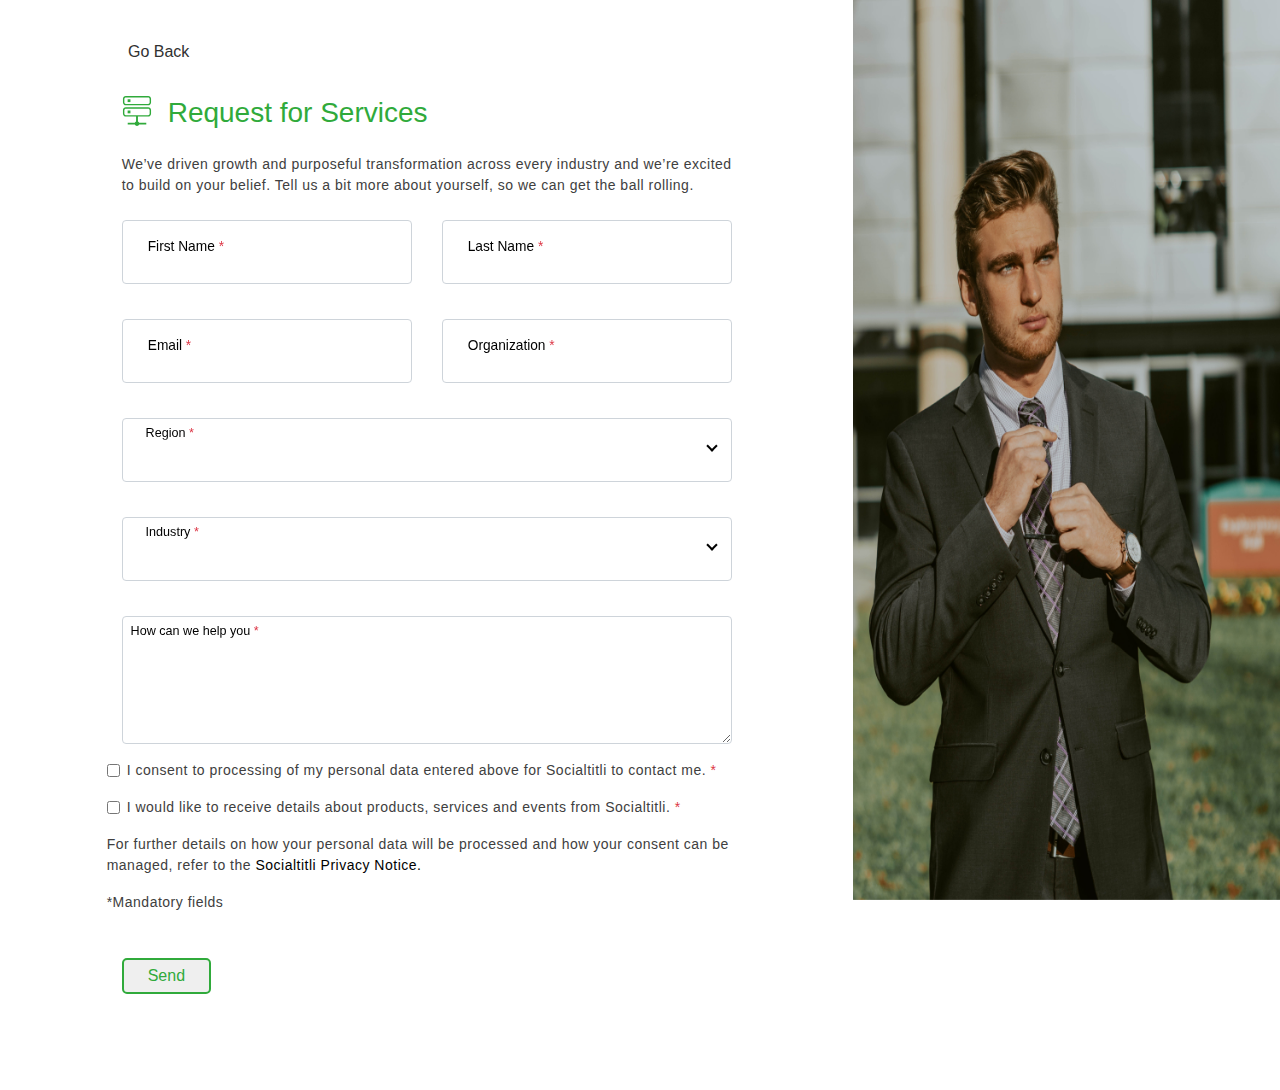
<file: request-for-services.html>
<!DOCTYPE html>
<html lang="en">
<head>
  <title>Request for Services</title>
  <meta charset="utf-8">
  <meta name="viewport" content="width=device-width, initial-scale=1">
  <link rel="stylesheet" href="./assets/css/fontasome/all.css">
  <link rel="stylesheet" href="assets/css/bootstrap/bootstrap.min.css">
  <link rel="stylesheet" href="assets/css/style.css">
  <link rel="stylesheet" href="./assets/css/slider/popup.css">
  <link rel="stylesheet" href="./assets/css/responsive.css">
  
</head>
<body class="request-for-services-body position-relative">
    <span class="request-for-services-body-btn"><a href="javascript: history.go(-1)">Go Back</a></span>
    <div class="container-fluid">
        <div class="row">
            <div class="col-lg-8 col-12 py-5 my-5">
                <div class="row justify-content-center services-headline">
                    <div class="col-lg-9 col-11">
                        <div class="d-flex mb-3">
                            <svg version="1.1" id="_x32_" width="30px"height="30px" xmlns="http://www.w3.org/2000/svg" xmlns:xlink="http://www.w3.org/1999/xlink" viewBox="0 0 512 512"  xml:space="preserve">
                                <style type="text/css">
                                  .st0{fill:#30aa3b;}
                                </style>
                                <g>
                                  <path class="st0" style="fill: #30aa3b;" d="M446.789,0H65.21C38.255,0,16.333,21.922,16.333,48.878V110.9c0,26.955,21.922,48.878,48.877,48.878h381.579
                                    c26.955,0,48.878-21.922,48.878-48.878V48.878C495.667,21.922,473.744,0,446.789,0z M471.7,110.9
                                    c0,13.754-11.156,24.911-24.911,24.911H65.21c-13.755,0-24.91-11.156-24.91-24.911V48.878c0-13.754,11.156-24.911,24.91-24.911
                                    h381.579c13.755,0,24.911,11.156,24.911,24.911V110.9z"/>
                                  <rect x="96.222" y="55.906" class="st0" width="47.933" height="47.933"/>
                                  <path class="st0" style="fill: #30aa3b;" d="M446.789,191.734H65.21c-26.955,0-48.877,21.922-48.877,48.878v62.023c0,26.955,21.922,48.878,48.877,48.878
                                    h174.773v82.471c-9.588,4.112-17.273,11.788-21.377,21.385H97.54v31.956h121.066c6.202,14.503,20.588,24.677,37.37,24.677
                                    s31.168-10.174,37.386-24.677h121.098v-31.956H293.362c-4.119-9.604-11.812-17.296-21.423-21.4v-82.456h174.85
                                    c26.955,0,48.878-21.922,48.878-48.878v-62.023C495.667,213.656,473.744,191.734,446.789,191.734z M471.7,302.634
                                    c0,13.754-11.156,24.911-24.911,24.911H65.21c-13.755,0-24.91-11.157-24.91-24.911v-62.023c0-13.754,11.156-24.911,24.91-24.911
                                    h381.579c13.755,0,24.911,11.156,24.911,24.911V302.634z"/>
                                  <rect x="96.222" y="247.64" class="st0" width="47.933" height="47.934"/>
                                </g>
                              </svg>
                            <h3 class="pl-3">Request for Services</h3>
                        </div>
                        <p class="mb-4">We’ve driven growth and purposeful transformation across every industry and we’re excited to build on your belief. Tell us a bit more about yourself, so we can get the ball rolling.</p>
                        <div class="form">
                            <form action="" method="get" class="form-style">
                                <div class="row">
                                    <div class="col-lg-6 ">
                                        <div class="form-group form-element">
                                            <input type="text" class="form-control " id="firstname" placeholder=" " onfocus="this.placeholder = ''" required   >
                                            <label for="firstname"class="form-label">
                                                First Name
                                                <span class="text-danger">*</span>
                                            </label>
                                        </div>
                                    </div>
                                    <div class="col-lg-6 ">
                                        <div class="form-group form-element">
                                            <input type="text" class="form-control " id="lastname" placeholder="" onfocus="this.placeholder = ''" required   >
                                            <label for="lastname"class="form-label">
                                                Last Name
                                                <span class="text-danger">*</span>
                                            </label>
                                        </div>
                                    </div>
                                </div>
                                <div class="row">
                                    <div class="col-lg-6 ">
                                        <div class="form-group form-element">
                                            <input type="text" class="form-control " id="email" placeholder="" onfocus="this.placeholder = ''" required   >
                                            <label for="email"class="form-label">
                                                Email
                                                <span class="text-danger">*</span>
                                            </label>
                                        </div>
                                    </div>
                                    <div class="col-lg-6 ">
                                        <div class="form-group form-element">
                                            <input type="text" class="form-control " id="organization" placeholder=" " onfocus="this.placeholder = ''" required   >
                                            <label for="organization"class="form-label">
                                                Organization
                                                <span class="text-danger">*</span>
                                            </label>
                                        </div>
                                    </div>
                                </div>
                                <div class="row form-font">
                                    <div class="col-12">
                                        <div class="form-group form-element form-select">
                                            <select class="form-control  ">
                                                <option></option>
                                                <option value="asia">Asia Pacific</option>
                                                <option value="ausralia">Ausralia and New Zealand</option>
                                                <option value="europe">Europe</option>
                                                <option value="india">India</option>
                                                <option value="latin-a">Latin America</option>
                                                <option value="east-and-africa">Middle East and Africa</option>
                                                <option value="north-america">North America</option>
                                                <option value="united-kingdom">United Kingdom</option>
                                            </select>
                                            <label for=""class="form-label ">
                                                Region
                                                <span class="text-danger">*</span>
                                            </label>
                                        </div>
                                    </div>
                                    <div class="col-12">
                                        <div class="form-group form-element form-select">
                                            <select class="form-control  ">
                                                <option></option>
                                                <option value="banking">Banking</option>
                                                <option value="capital-markect">Capital Markets</option>
                                                <option value="insurance">Insurance</option>
                                                <option value="healthcare">Healthcare</option>
                                                <option value="life-sciences">Life Sciences</option>
                                                <option value="high-tech">High Tech</option>
                                                <option value="manufacturing">Manufacturing</option>
                                                <option value="public-services">Public Services</option>
                                                <option value="retail">Retail</option>
                                                <option value="travel-and-logistics">Travel and Logistics</option>
                                                <option value="cmis">Communications, Media, Information Services</option>
                                                <option value="eru">Energy, Resources, Utilities</option>
                                                <option value="consumer-goods-and-distribution">Consumer Goods and Distribution</option>
                                                <option value="education">Education</option>
                                                <option value="others">Others</option>
                                            </select>
                                            <label for=""class="form-label ">
                                                Industry
                                                <span class="text-danger">*</span>
                                            </label>
                                        </div>
                                    </div>
                                    <div class="col-12 mb-3">
                                        <textarea name="message" class="form-control w-100" id="message" style="height:8em; line-height: 1.65;" ></textarea>
                                        <label for="message"class="form-label">
                                            How can we help you
                                            <span class="text-danger">*</span>
                                        </label>
                                    </div>
                                    <div class="d-block">
                                        <div class="form-check">
                                            <input type="checkbox" class="form-check-input" name="" id="check">
                                            <label for="check" class="form-check-label">
                                                <p class="">I consent to processing of my personal data entered above for Socialtitli to contact me.
                                                    <span class="text-danger">*</span>
                                                </p>
                                            </label>
                                        </div>
                                        <div class="form-check">
                                            <input type="checkbox" class="form-check-input" name="" id="consent">
                                            <label for="consent" class="form-check-label">
                                                <p class="">I would like to receive details about products, services and events from Socialtitli.
                                                    <span class="text-danger">*</span>
                                                </p>
                                            </label>
                                        </div>
                                        <span>
                                        <p>For further details on how your personal data will be processed and how your consent can be managed, refer to the <a href=""> Socialtitli Privacy Notice. </a></p></span>
                                        <p>*Mandatory fields</p>
                                        <br>
                                    </div>
                                </div>
                                <button type="submit" class="socialtitli-join-button form-contact-btn fs-1r py-1 px-4 mt-2 socialtitli-gradient-btn">Send</button>
                            </form>
                        </div>
                    </div>
                </div>
            </div>
            <div class="col-lg-4 d-lg-block d-none">
                <img src="./assets/images/request-for-services.jpg" alt="" class="request-for-img "> 
            </div>
        </div>
    </div>
</body>
</html>
</file>
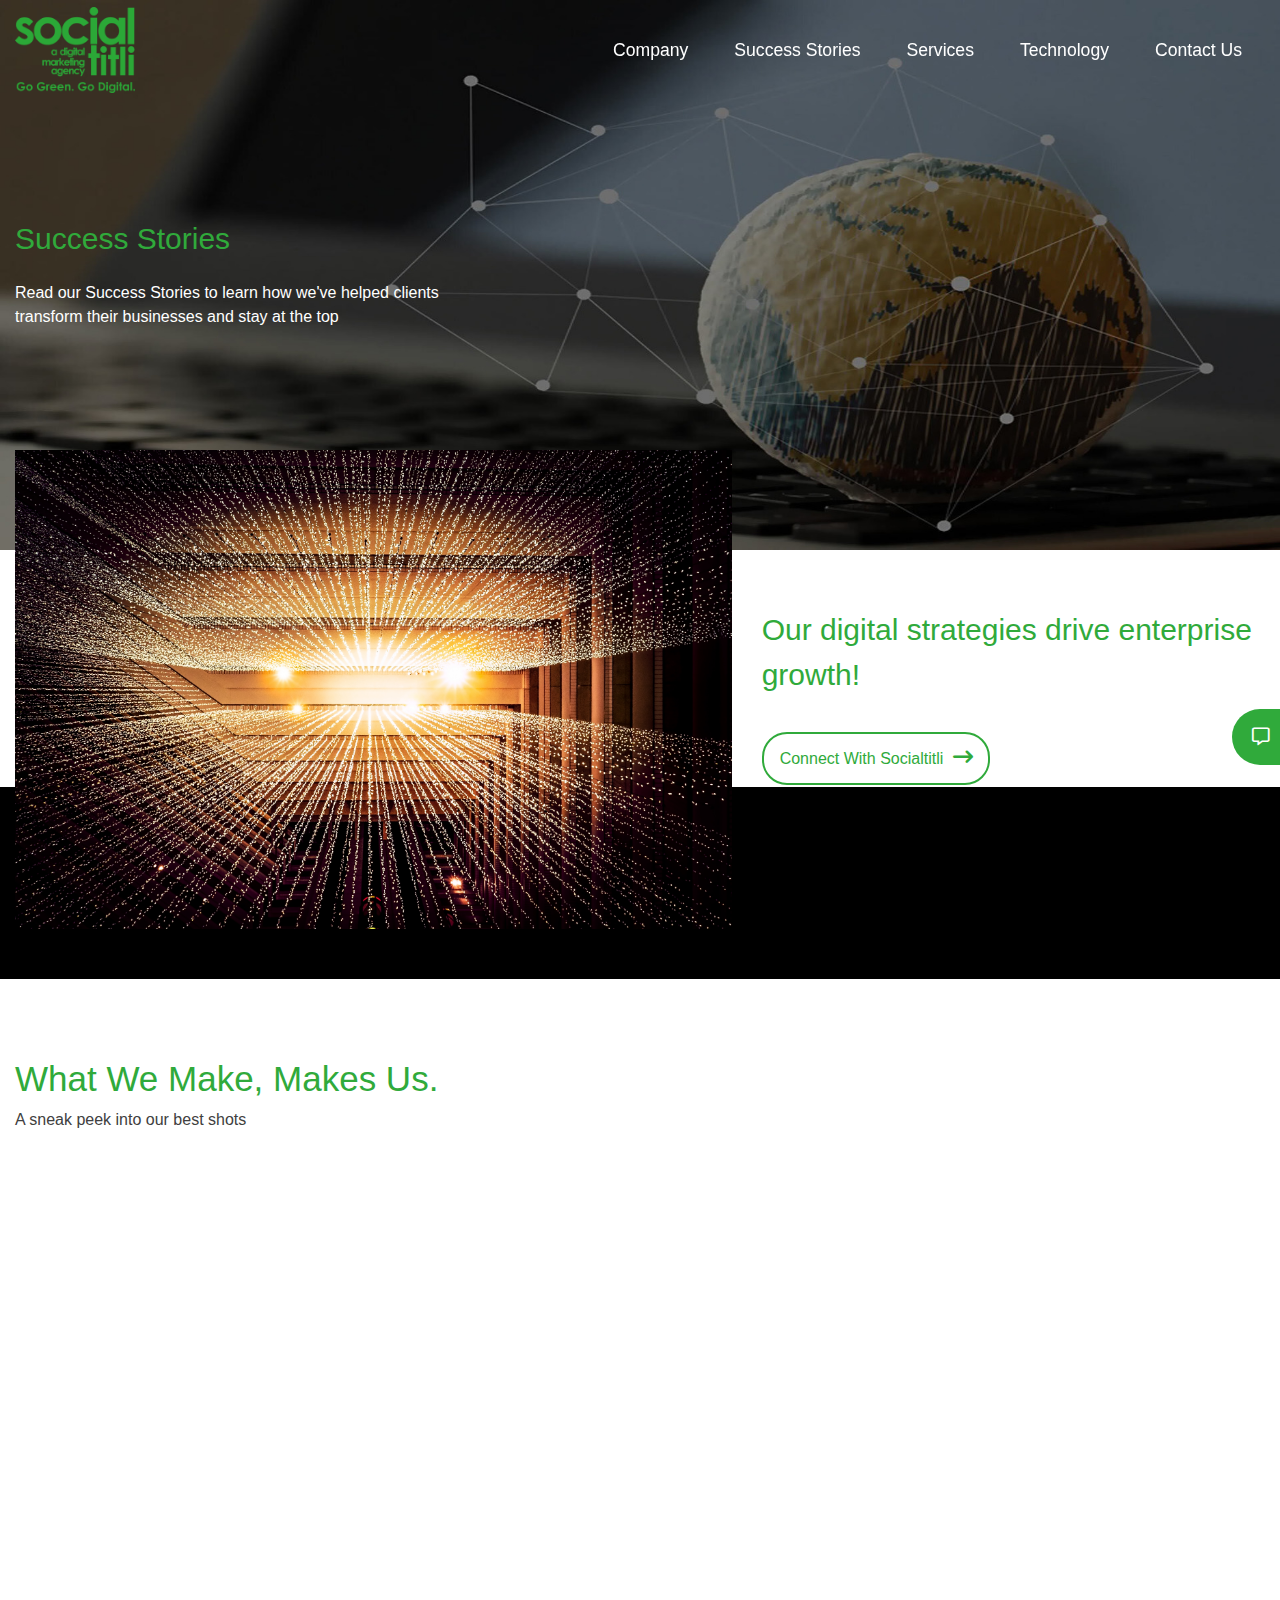
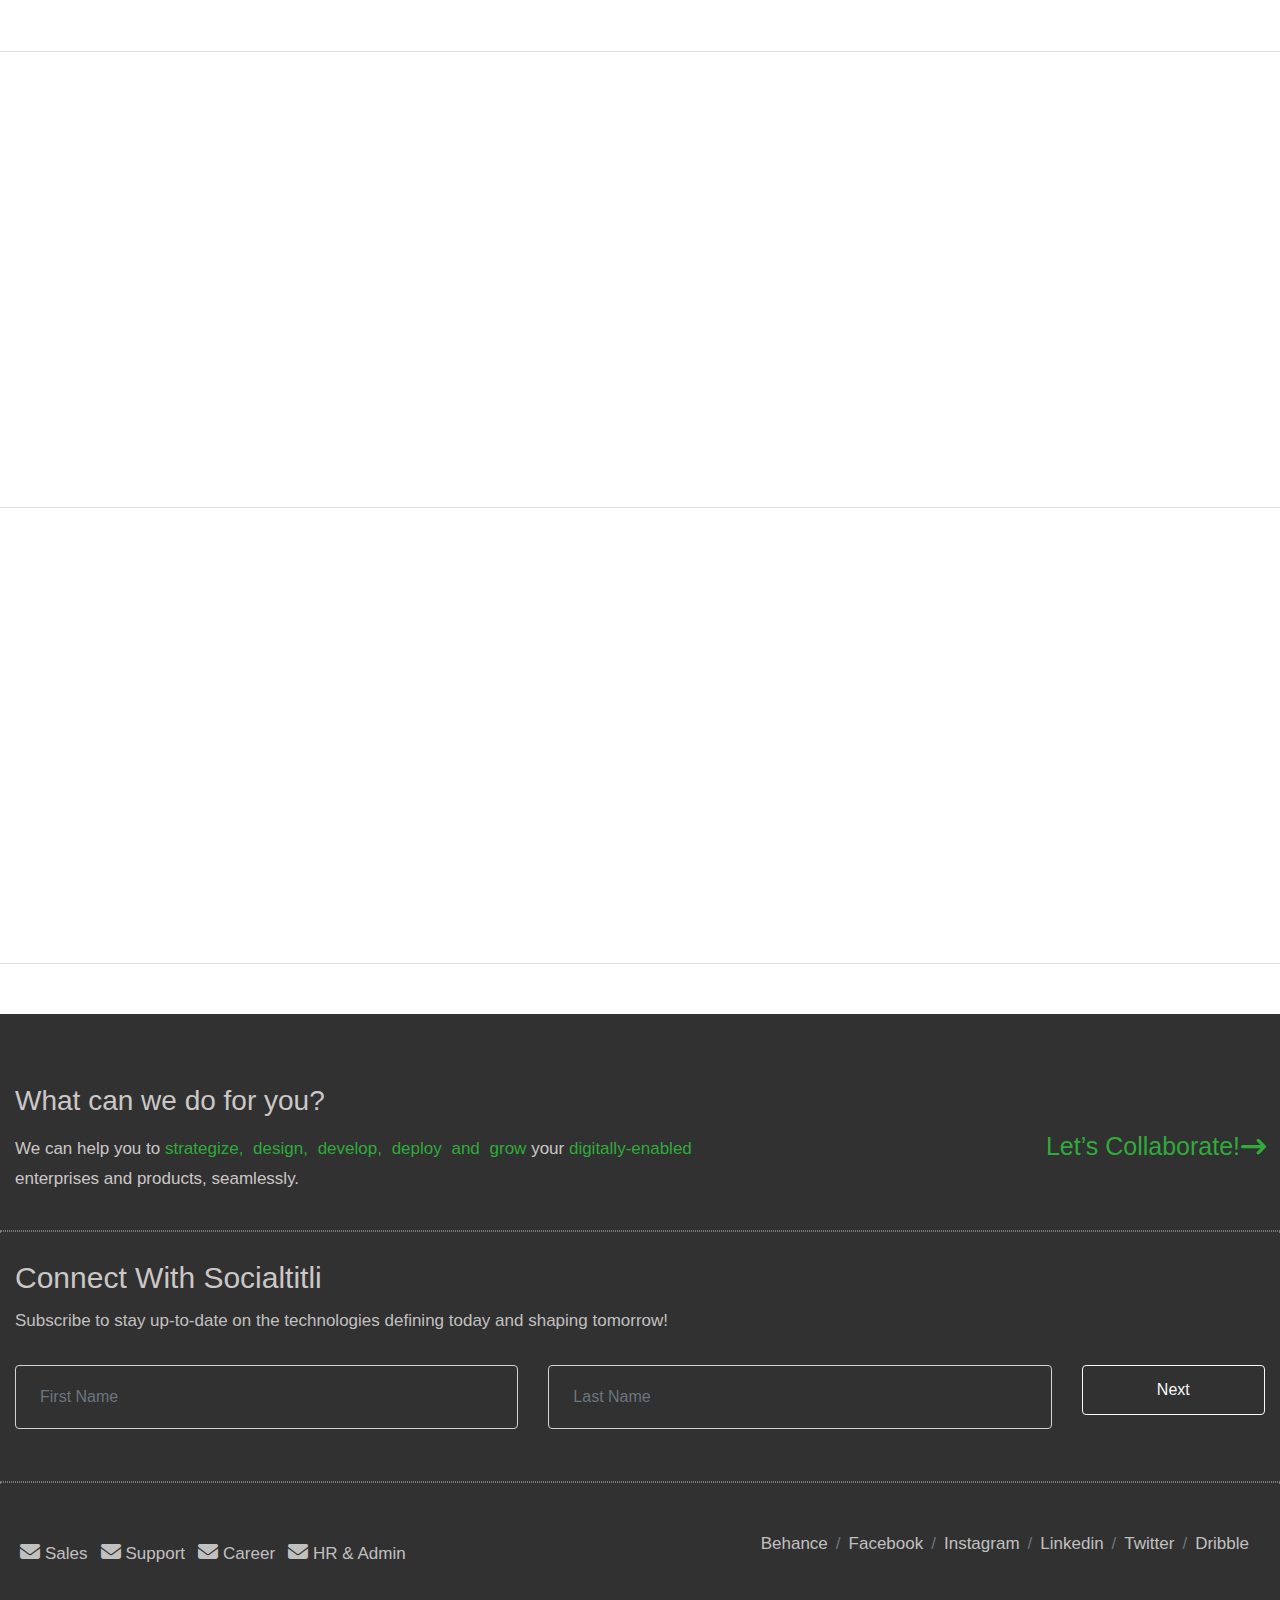
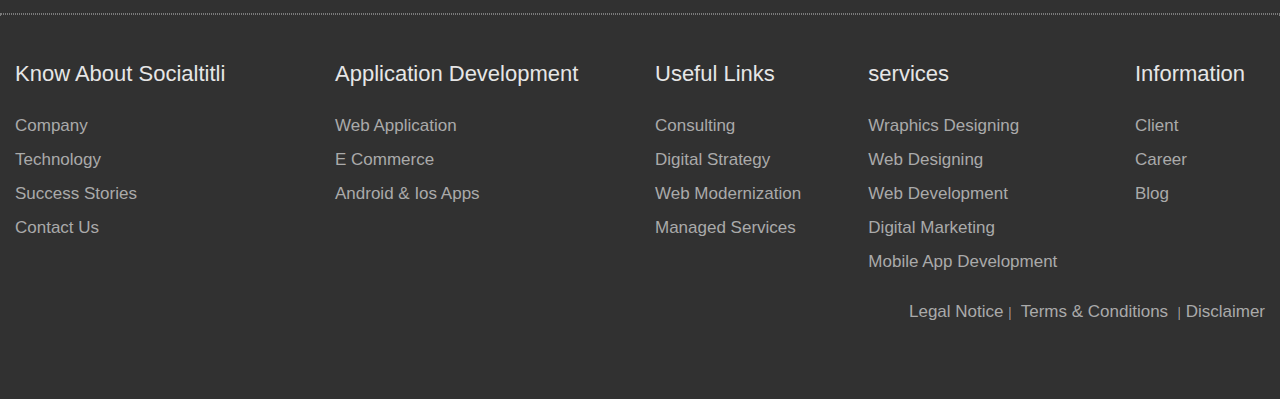
<file: Success-Stories.html>
<!DOCTYPE html>
<html lang="en">
<head>
  <title></title>
  <meta charset="utf-8">
  <meta name="viewport" content="width=device-width, initial-scale=1">
  <link rel="stylesheet" href="./assets/css/aos-scrolling/aos.css">
  <link rel="stylesheet" href="assets/css/fontasome/all.css">
  <link rel="stylesheet" href="assets/css/bootstrap/bootstrap.min.css">
  <link rel="stylesheet" href="./assets/css/slider/owl.carousel.css">
  <link rel="stylesheet" href="./assets/css/slider/owl.theme.green.css">
  <link rel="stylesheet" href="./assets/css/swiper-slider/swiper-bundle.min.css">
  <link rel="stylesheet" href="assets/css/style.css">
  <link rel="stylesheet" href="./assets/css/slider/popup.css">
  <link rel="stylesheet" href="./assets/css/swiper-slider/swiper.css">
  <link rel="stylesheet" href="./assets/css/responsive.css">
</head>
<body>
  
<!---*****navbar*******-->
<header class="normalheader "> 
  <div class="container ">	
    <nav class="navbar navbar-expand-lg p-0 ">
          <a class="navbar-brand" href="./index.html">
            <img src="assets/images/logo.png" class="img-fluid" alt="Socialtitli a digital marketing agency Go Green. Go Digital">
          </a>
          <button class="navbar-toggler " type="button" data-toggle="collapse" data-target="#navbarSupportedContent" aria-controls="navbarSupportedContent" aria-expanded="true" aria-label="Toggle navigation">
            <i class="fa fa-bars "></i>
          </button>
        
          <div class="navbar-collapse collapse open-menu" id="navbarSupportedContent">
              <ul class="navbar-nav ml-auto topnav align-items-lg-center">
                  <li class="nav-item ">
                      <a class="nav-link" href="./Company.html">company</a>
                  </li>
                  
                  <li class="nav-item">
                      <a class="nav-link" href="./Success-Stories.html">success stories</a>
                  </li>
              
                  <li class="nav-item dropdown megamenu-li">
                    <a class="nav-link" href="./services.html">Services</a>
                    <!--<a class="nav-link dropdown-toggle" href="" id="dropdown01" data-toggle="dropdown" aria-haspopup="true" aria-expanded="false">Services</a>
                    <div class="dropdown-menu megamenu" aria-labelledby="dropdown01">
                      <div class="container">
                        <div class="row">
                      <div class="col-sm-6 col-lg-3">
                      <h5>Modernization & <br/>
                        Transformation Advisory
                      </h5>
                      <ul>
                        <li><a class="dropdown-item" href="#">Digital Transformation</a></li>
                        <li><a class="dropdown-item" href="#">Agile Transformation</a></li>
                        <li><a class="dropdown-item" href="#">Digital Strategy & Marketing</a></li>
                        <li><a class="dropdown-item" href="#">Web Modernization</a></li>
                        <li><a class="dropdown-item" href="#">Managed Services </a></li>
                      </ul>
                       
                      </div>

                      <div class="col-sm-6 col-lg-3">
                        <h5>Modernization & <br/>
                         Transformation Advisory
                       </h5>
                       <ul>
                         <li><a class="dropdown-item" href="#">Digital Transformation</a></li>
                         <li><a class="dropdown-item" href="#">Agile Transformation</a></li>
                         <li><a class="dropdown-item" href="#">Digital Strategy & Marketing</a></li>
                         <li><a class="dropdown-item" href="#">Web Modernization</a></li>
                         <li><a class="dropdown-item" href="#">Managed Services </a></li>
                       </ul>
                        
                       </div>

                       <div class="col-sm-6 col-lg-3">
                        <h5>Modernization & <br/>
                         Transformation Advisory
                       </h5>
                       <ul>
                         <li><a class="dropdown-item" href="#">Digital Transformation</a></li>
                         <li><a class="dropdown-item" href="#">Agile Transformation</a></li>
                         <li><a class="dropdown-item" href="#">Digital Strategy & Marketing</a></li>
                         <li><a class="dropdown-item" href="#">Web Modernization</a></li>
                         <li><a class="dropdown-item" href="#">Managed Services </a></li>
                       </ul>
                        
                       </div>

                       <div class="col-sm-6 col-lg-3">
                        <h5>Modernization & <br/>
                         Transformation Advisory
                       </h5>
                       <ul>
                         <li><a class="dropdown-item" href="#">Digital Transformation</a></li>
                         <li><a class="dropdown-item" href="#">Agile Transformation</a></li>
                         <li><a class="dropdown-item" href="#">Digital Strategy & Marketing</a></li>
                         <li><a class="dropdown-item" href="#">Web Modernization</a></li>
                         <li><a class="dropdown-item" href="#">Managed Services </a></li>
                       </ul>
                        
                       </div>
                      
                      
                      
                     
                      
                     </div>
                      </div>
                     
                    </div>-->
                   </li>
                   <li class="nav-item dropdown megamenu-li">
                    <a class="nav-link" href="./technology.html">technology</a>
                    <!--<a class="nav-link dropdown-toggle" href="./technology.html" id="dropdown02" data-toggle="dropdown" aria-haspopup="true" aria-expanded="false">technology</a>
                    <div class="dropdown-menu megamenu" aria-labelledby="dropdown02">
                     <div class="container">
                      <div class="row">
                      <div class="col-sm-6 col-lg-4">
                       <h5>Image Slider</h5>
                       <div id="carouselExampleControls" class="carousel slide" data-ride="carousel">
                        <div class="carousel-inner">
                         <div class="carousel-item active">
                          <img class="d-block w-100" src="https://source.unsplash.com/250x150/?sig=1" alt="...">
                         </div>
                         <div class="carousel-item">
                          <img class="d-block w-100" src="https://source.unsplash.com/250x150/?sig=2" alt="...">
                         </div>
                         <div class="carousel-item">
                          <img class="d-block w-100" src="https://source.unsplash.com/250x150/?sig=3" alt="...">
                         </div>
                        </div>
                       </div>
                      </div>
                      <div class="col-sm-6 col-lg-3">
                       <h5>Links</h5>
                       <a class="dropdown-item" href="#">Another action</a>
                       <a class="dropdown-item" href="#">Something else here</a>
                       <a class="dropdown-item" href="#">Another action</a>
                       <a class="dropdown-item" href="#">Something else here</a>
                      </div>
                      <div class="col-sm-6 col-lg-5">
                       <h5>Paragraph</h5>
                       <p>Lorem, ipsum dolor sit amet consectetur adipisicing elit. Veniam impedit itaque minus distinctio possimus reiciendis et repellat. Voluptate, temporibus veniam et praesentium alias, maxime repudiandae aliquid, natus omnis animi iste!</p>
                      </div>
                     </div>
                     </div>
                      
                    </div>-->
                   </li>
                  <li class="nav-item"><a class="nav-link" href="./contact.html">contact us</a> </li>
                  <li class="nav-item p-0"><a class="nav-link pl-3 p-0 sidebar-opn" style="cursor: pointer;"  onclick="openNav()"><i class="fa-solid fa-align-right"></i></a> </li>
                 
                
              </ul>
          </div>
  
    </nav>
      
        <div class="position-relative">
          <div id="mySidebar" class="sidebar">
            <a style="cursor: pointer;" class="closebtn" onclick="closeNav()">×</a>
            <a href="#" id="about" class="sidebar-links" aria-label="Hover to show submenu">About
              <div class="side-content"></div>
              
            </a>
            <a href="#" id="services" class="sidebar-links" aria-label="Hover to show submenu">Services
              <div class="side-content"></div>
            </a>
            <a href="#" id="clients" class="sidebar-links" aria-label="Hover to show submenu">Clients
              <div class="side-content"></div>
            </a>
            <a href="#" id="contact" class="sidebar-links" aria-label="Hover to show submenu">Contact
              <div class="side-content"></div>
            </a>
          </div>

        <!--********about*******-->
        <div id="mainBox" class=" ">
          <div class="fadeInRight common-side box bg-transparent"></div>
          <div class="about-left fadeInRight common-side box " >
            <div class="row">
              <div class="col-lg-6 col-md-5">
                <ul>
                  <li><a href="#">Lorem, ipsum.</a></li>
                  <li><a href="#">Lorem, ipsum.</a></li>
                  <li><a href="#">Lorem, ipsum.</a></li>
                  <li><a href="#">Lorem, ipsum.</a></li>
                  <li><a href="#">Lorem, ipsum.</a></li>
                  <li><a href="#">Lorem, ipsum.</a></li>
                </ul>
              </div>
              <div class="col-lg-6 col-md-5">
                <ul>
                  <li><a href="#">Lorem, ipsum.</a></li>
                  <li><a href="#">Lorem, ipsum.</a></li>
                  <li><a href="#">Lorem, ipsum.</a></li>
                  <li><a href="#">Lorem, ipsum.</a></li>
                  <li><a href="#">Lorem, ipsum.</a></li>
                  <li><a href="#">Lorem, ipsum.</a></li>
                </ul>
              </div>
            </div>
          </div>
          <div class="Services-left fadeInRight common-side box" >
            <div class="row">
              <div class="col-lg-4 col-md-5">
                <ul>
                  <li><a href="#">Lorem, ipsum.</a></li>
                  <li><a href="#">Lorem, ipsum.</a></li>
                  <li><a href="#">Lorem, ipsum.</a></li>
                  <li><a href="#">Lorem, ipsum.</a></li>
                  <li><a href="#">Lorem, ipsum.</a></li>
                  <li><a href="#">Lorem, ipsum.</a></li>
                </ul>
              </div>
              <div class="col-lg-4 col-md-5">
                <ul>
                  <li><a href="#">Lorem, ipsum.</a></li>
                  <li><a href="#">Lorem, ipsum.</a></li>
                  <li><a href="#">Lorem, ipsum.</a></li>
                  <li><a href="#">Lorem, ipsum.</a></li>
                  <li><a href="#">Lorem, ipsum.</a></li>
                  <li><a href="#">Lorem, ipsum.</a></li>
                </ul>
              </div>
              <div class="col-lg-4 col-md-5">
                <ul>
                  <li><a href="#">Lorem, ipsum.</a></li>
                  <li><a href="#">Lorem, ipsum.</a></li>
                  <li><a href="#">Lorem, ipsum.</a></li>
                  <li><a href="#">Lorem, ipsum.</a></li>
                  <li><a href="#">Lorem, ipsum.</a></li>
                  <li><a href="#">Lorem, ipsum.</a></li>
                </ul>
              </div>
            </div>
          </div>
          <div class="Clients-left fadeInRight common-side box" >
            <div class="row">
              <div class="col-lg-6 col-md-5">
                <ul>
                  <li><a href="#">Lorem, ipsum.</a></li>
                  <li><a href="#">Lorem, ipsum.</a></li>
                  <li><a href="#">Lorem, ipsum.</a></li>
                  <li><a href="#">Lorem, ipsum.</a></li>
                  <li><a href="#">Lorem, ipsum.</a></li>
                  <li><a href="#">Lorem, ipsum.</a></li>
                </ul>
              </div>
              <div class="col-lg-6 col-md-5">
                <ul>
                  <li><a href="#">Lorem, ipsum.</a></li>
                  <li><a href="#">Lorem, ipsum.</a></li>
                  <li><a href="#">Lorem, ipsum.</a></li>
                  <li><a href="#">Lorem, ipsum.</a></li>
                  <li><a href="#">Lorem, ipsum.</a></li>
                  <li><a href="#">Lorem, ipsum.</a></li>
                </ul>
              </div>
            </div>
          </div>
        </div>
        
      </div> 
          </div>
        </div>
      </div>
      
      
  </div>
</header>
<!---*****navbar-end*******-->
<section class="company-banner position-relative p-0">
  <div class="main-company-banner">
      <img src="./assets/images/company-img/client_outside.jpg" class="w-100"  alt="company-banner">
  </div>
  <div class="container ">
      <div class="row ">
          <div class="main-heading position-absolute">
              <div class="col-md-8  col-sm-11">
                <article class="article-p">
                  <h1 class="fs-30"><span class="socialtitli-gradient-btn socialtitli-gradient-bg-clip">Success Stories</span></h1>
                  <p class="fs-1r mb-0 mt-4 text-white">Read our Success Stories to learn how we've helped clients transform their businesses and stay at the top</p>
                </article>
              </div>
          </div>
      </div>
  </div>
</section>
<section class="w-100  position-relative success-stories-black-one">
    <div class="success-stories-black">
        <div class="container">
            <div class="row">
                <div class="col-lg-7  mb-lg-0 mb-3">
                    <!--vodeo-->
                    <img src="./assets/images/company-img/joshua-sortino-LqKhnDzSF-8-unsplash.jpg" class="w-100 embed-responsive-16by9 "  alt="">
                    <!--sound button-->
                </div>
                <div class="col-lg-5  align-self-center">
                    <article>
                        <h2 class="fs-30" style="line-height: 45px;"><span class="socialtitli-gradient-btn socialtitli-gradient-bg-clip">Our digital strategies drive enterprise growth!</span></h2>
                        <br>
                        <br class="d-md-block d-none">
                        <a href="#" class="socialtitli-join-button  fs-1r p-3  socialtitli-gradient-btn">Connect with Socialtitli <i class="fa-solid fa-arrow-right-long fs-20 pl-1"></i></a>
                    </article>
                </div>
            </div>
        </div>
    </div>
</section>
<section>
    <div class="container">
        <div class="row">
            <div class="col-12">
                <article class="article-p">
                    <h2 class="fs-35"><span class="socialtitli-gradient-btn socialtitli-gradient-bg-clip">What We Make, Makes Us.</span></h2>
                    <p class="fs-1r  pb-5">A sneak peek into our best shots</p>
                </article>
            </div>
        </div>
        <div class="row border-bottom py-5">
            <div class="col-lg-6 col-12" data-aos="fade-down" data-aos-easing="linear" data-aos-duration="300" data-aos-offset="100">
                <figure >
                    <img src="./assets/images/company-img/daniel-josef-AMssSjUaTY4-unsplash.jpg" class="w-100" alt="">
                </figure>
            </div>
            <div class="col-lg-6 col-12 align-self-center" data-aos="fade-down" data-aos-easing="linear" data-aos-duration="500"data-aos-offset="100">
                <article class="article-p" style="line-height: 1.7;">
                    <div class="success-article">
                        <h5 class="mb-2">LIBERTY HOME GUARD</h5>
                        <h4>Building workflow automation for home warranty business</h4>
                    </div>
                    <P class="fs-16 mt-2">The essential home appliances and devices that make one’s life so comfortable, are prone to breakdown through exposure to natural wear and tear. Liberty Home Guard (LHG), a H...</P>
                    <a href="#" class="socialtitli-join-button   fs-1r  ">Read Full Story <i class="fa-solid fa-arrow-right-long fs-20 pl-1 pt-2"></i></a>
                </article>
            </div>
        </div>
        <div class="row border-bottom py-5">
            <div class="col-lg-6 col-12" data-aos="fade-down" data-aos-easing="linear" data-aos-duration="300" data-aos-offset="100">
                <figure >
                    <img src="./assets/images/company-img/daniel-josef-AMssSjUaTY4-unsplash.jpg" class="w-100" alt="">
                </figure>
            </div>
            <div class="col-lg-6 col-12 align-self-center" data-aos="fade-down" data-aos-easing="linear" data-aos-duration="500"data-aos-offset="100">
                <article class="article-p" style="line-height: 1.7;">
                    <div class="success-article">
                        <h5 class="mb-2">LIBERTY HOME GUARD</h5>
                        <h4>Building workflow automation for home warranty business</h4>
                    </div>
                    <P class="fs-16 mt-2">The essential home appliances and devices that make one’s life so comfortable, are prone to breakdown through exposure to natural wear and tear. Liberty Home Guard (LHG), a H...</P>
                    <a href="#" class="socialtitli-join-button   fs-1r  ">Read Full Story <i class="fa-solid fa-arrow-right-long fs-20 pl-1 pt-2"></i></a>
                </article>
            </div>
        </div>
        <div class="row border-bottom py-5">
            <div class="col-lg-6 col-12" data-aos="fade-down" data-aos-easing="linear" data-aos-duration="300" data-aos-offset="100">
                <figure >
                    <img src="./assets/images/company-img/daniel-josef-AMssSjUaTY4-unsplash.jpg" class="w-100" alt="">
                </figure>
            </div>
            <div class="col-lg-6 col-12 align-self-center" data-aos="fade-down" data-aos-easing="linear" data-aos-duration="500"data-aos-offset="100">
                <article class="article-p" style="line-height: 1.7;">
                    <div class="success-article">
                        <h5 class="mb-2">LIBERTY HOME GUARD</h5>
                        <h4>Building workflow automation for home warranty business</h4>
                    </div>
                    <P class="fs-16 mt-2">The essential home appliances and devices that make one’s life so comfortable, are prone to breakdown through exposure to natural wear and tear. Liberty Home Guard (LHG), a H...</P>
                    <a href="#" class="socialtitli-join-button   fs-1r  ">Read Full Story <i class="fa-solid fa-arrow-right-long fs-20 pl-1 pt-2"></i></a>
                </article>
            </div>
        </div>
        
    </div>
</section>










<!--****************************footer****************************-->
<footer >
  <div class="container ">
      <div class="row align-items-center justify-contentlg--between long-line">
          <div class="col-lg-7 ">
              <h3 class="">What can we do for you?</h3>
              <p class="  pt-2 font-weight-light fs-17" style="line-height: 30px;">
                We can help you to 
                <span class="f-top-p-span "> strategize, design, develop, deploy and grow</span> your <span class="f-top-p-span"> digitally-enabled</span> <br>
              enterprises and products, seamlessly.</p>
          </div>
          <div class="col-lg-5   fs-35">
            <div class="ml-lg-5">
              <a href="#" class="f-transpot justify-content-lg-end"> <p class="m-0"> let’s collaborate!</p> <i class="fa-solid fa-arrow-right-long "></i></a>
            </div>
            
          </div>
      </div>
      <div class="row long-line py-2">
          <div class="col-12">
              <h3 class="fs-30 family-font-Barlow">Connect With Socialtitli</h3>
              <p class="fs-15  colr-c0c0 pt-1 font-weight-light fs-17">Subscribe to stay up-to-date on the technologies defining today and shaping tomorrow!</p>
              <form action="post">
                  <div class="row mb-3">
                      <div class="col-md-5 my-3 form-group">
                          <input type="text" name="" id="" placeholder="First Name " class="form-control p-4 bg-transparent" >
                      </div>
                      <div class="col-md-5 my-3 form-group">
                          <input type="text" name="" id="" placeholder="Last Name " class="form-control p-4 bg-transparent" >
                      </div>
                      <div class="col-5 col-md-2  my-3 ">
                          <button class="w-100 button-next btn btn-outline-light">Next</button>
                      </div>
                  </div>
              </form>
          </div>
      </div>
      <div class="row long-line align-items-lg-center">
          <div class="col-lg-6 mb-3 mb-lg-0 py-2">
              <ul class="inbox d-sm-flex d-block fs-17">
                  <li class="pr-2"> <a href="#">Sales</a></li>
                  <li  class="pr-2"><a href="#">Support</a> </li>
                  <li  class="pr-2"><a href="./career.html">Career</a></li>
                  <li  class="pr-2"><a href="#">HR & Admin</a></li>
              </ul>
          </div>
          <div class="col-lg-6 py-2  ">
              <ol class="breadcrumb bg-transparent justify-content-lg-end fs-17">
                  <li class="breadcrumb-item"><a href="#" class="colr-c0c0">Behance</a></li>
                  <li class="breadcrumb-item"><a href="#" class="colr-c0c0">Facebook</a></li>
                  <li class="breadcrumb-item"><a href="#" class="colr-c0c0">Instagram</a></li>
                  <li class="breadcrumb-item"><a href="#" class="colr-c0c0">Linkedin</a></li>
                  <li class="breadcrumb-item"><a href="#" class="colr-c0c0">Twitter</a></li>
                  <li class="breadcrumb-item"><a href="#" class="colr-c0c0">Dribble</a></li>
              </ol>
          </div>
      </div>
      <div class="row mt-4">
          <div class="col-lg-6">
              <div class="row">
                  <div class="col-sm-6">
                      <ul class="sub-ul ">
                          <li>Know About Socialtitli</li>
                          <li ><a href="./Company.html"> company </a></li>
                          <li><a href="./technology.html"> technology</a></li>
                          <li><a href="./Success-Stories.html"> success stories</a></li>
                          <li><a href="./contact.html"> contact us</a></li>
                      </ul>
                  </div>
                  <div class="col-sm-6">
                      <ul class="sub-ul">
                          <li> Application Development</li>
                          <li><a href="#"> web application</a></li>
                          <li><a href="#"> e commerce</a></li>
                          <li><a href="#"> android & ios apps</a></li>
                      </ul>
                  </div>
              </div>
          </div>
          <div class="col-lg-6">
              <div class="row">
                  <div class="col-sm-4">
                      <ul class="sub-ul">
                          <li> Useful Links</li>
                          <li><a href="#"> consulting</a></li>
                          <li><a href="#"> digital strategy</a></li>
                          <li><a href="#"> web modernization</a></li>
                          <li><a href="#"> managed services</a></li>
                      </ul>
                  </div>
                  <div class="col-sm-5">
                      <ul class="sub-ul">
                          <li>services</li>
                          <li><a href="#"> Wraphics designing</a> </li>
                          <li><a href="#"> web designing</a></li>
                          <li><a href="#"> web development</a></li>
                          <li><a href="#"> digital marketing</a></li>
                          <li><a href="#"> mobile app development</a></li>
                      </ul>
                  </div>
                  <div class="col-sm-3">
                      <ul class="sub-ul">
                          <li>Information</li>
                          <li><a href="#"> client</a></li>
                          <li><a href="./career.html"> career</a></li>
                          <li><a href="./blogs.html"> blog</a></li>
                      </ul>
                  </div>
              </div>
          </div>
          <div class="col-12">
              <ul class="d-flex justify-content-sm-end fs-12  pt-3 f-terms">
                  <li class=""><a href="#"> legal notice</a></li>
                  <li class=" footer-line"><a href="#"> terms & conditions </a></li>
                  <li class=""><a href="#"> disclaimer </a></li>
              </ul> 
          </div>
      </div>
  </div>
  </footer>












<!---****************************new***************************-->
<button type="button" class="scroll-top-btn  back-to-top" id="go-to-top">
    <i class="fas fa-arrow-up"></i>
  </button>
  <div class="sticky-contact-us">
    <div  id="show-contact">
      <button type="button" class="contact-btn" > <i class="fa-regular fa-message pr-3"></i>Contact US</button>
    </a>
    </div>
  </div>
  
  <div id="myModal" class="modal fade" >
    <div class="modal-dialog">
      <div class="container">
        <!-- Modal content-->
        <div class="modal-content border-0 bg-transparent text-white">
          <div class="row my-lg-5">
            <div class="col-12 pb-5">
              <button type="button" class="close close-button" >&times;</button>
            </div>
          </div>
          <div class="row">
            <div class="col-lg-7 col-12"><h2 class="fs-45">What’s on your mind?</h2></div>
            <div class="col-lg-5 col-12 fs-22 md-text">
              <p> We’re here to help! Tell us what you’re 
                looking for and we’ll get you connected to
                the right people.</p>
            </div>          
          </div>
          <div class="row py-4 mt-md-5">
            <div class=" col-md-6 col-sm-12  mt-lg-0 mt-2">
              <a href="./request-for-services.html" class="modal-box-link">
                <div class="box-modal">
                  <div class="modal-img">
                    <svg version="1.1" id="_x32_" width="30px"height="30px" xmlns="http://www.w3.org/2000/svg" xmlns:xlink="http://www.w3.org/1999/xlink" viewBox="0 0 512 512"  xml:space="preserve">
                      <style type="text/css">
                        .st0{fill:#ffffff;}
                      </style>
                      <g>
                        <path class="st0" style="fill: #ffffff;" d="M446.789,0H65.21C38.255,0,16.333,21.922,16.333,48.878V110.9c0,26.955,21.922,48.878,48.877,48.878h381.579
                          c26.955,0,48.878-21.922,48.878-48.878V48.878C495.667,21.922,473.744,0,446.789,0z M471.7,110.9
                          c0,13.754-11.156,24.911-24.911,24.911H65.21c-13.755,0-24.91-11.156-24.91-24.911V48.878c0-13.754,11.156-24.911,24.91-24.911
                          h381.579c13.755,0,24.911,11.156,24.911,24.911V110.9z"/>
                        <rect x="96.222" y="55.906" class="st0" width="47.933" height="47.933"/>
                        <path class="st0" style="fill: #ffffff;" d="M446.789,191.734H65.21c-26.955,0-48.877,21.922-48.877,48.878v62.023c0,26.955,21.922,48.878,48.877,48.878
                          h174.773v82.471c-9.588,4.112-17.273,11.788-21.377,21.385H97.54v31.956h121.066c6.202,14.503,20.588,24.677,37.37,24.677
                          s31.168-10.174,37.386-24.677h121.098v-31.956H293.362c-4.119-9.604-11.812-17.296-21.423-21.4v-82.456h174.85
                          c26.955,0,48.878-21.922,48.878-48.878v-62.023C495.667,213.656,473.744,191.734,446.789,191.734z M471.7,302.634
                          c0,13.754-11.156,24.911-24.911,24.911H65.21c-13.755,0-24.91-11.157-24.91-24.911v-62.023c0-13.754,11.156-24.911,24.91-24.911
                          h381.579c13.755,0,24.911,11.156,24.911,24.911V302.634z"/>
                        <rect x="96.222" y="247.64" class="st0" width="47.933" height="47.934"/>
                      </g>
                    </svg>
                  </div>
                  <div class="modal-text text-center text-decoration-none">
                    Request for Services
                  </div>
                </div>
              </a>
            </div>
            <div class="col-md-6 col-sm-12  mt-lg-0 mt-2">
              <a href="./website-feedback.html" class="modal-box-link">
                <div class="box-modal">
                  <div class="modal-img">
                    <svg width="30px" height="30px" viewBox="0 -18 1060 1060" fill="#ffffff" class="icon" version="1.1" xmlns="http://www.w3.org/2000/svg"><g id="SVGRepo_bgCarrier" stroke-width="0"></g><g id="SVGRepo_tracerCarrier" stroke-linecap="round" stroke-linejoin="round"></g><g id="SVGRepo_iconCarrier"><path d="M963.2 408c-13.6 0-24 11.2-24 24v432c0 27.2-21.6 48.8-48.8 48.8H159.2c-27.2 0-48.8-21.6-48.8-48.8V159.2c0-27.2 21.6-48.8 48.8-48.8h470.4c13.6 0 24-11.2 24-24 0-13.6-11.2-24-24-24H154.4C103.2 62.4 61.6 104 61.6 155.2v715.2c0 51.2 41.6 92.8 92.8 92.8h740.8c51.2 0 92.8-41.6 92.8-92.8V432c0-12.8-11.2-24-24.8-24z" fill=""></path><path d="M968 151.2l-44-44c-30.4-30.4-78.4-33.6-105.6-5.6L355.2 564.8 510.4 720l463.2-463.2c28-27.2 25.6-75.2-5.6-105.6z m-116.8 159.2l-344 344-86.4-85.6 345.6-345.6 84.8 87.2z m88-88l-51.2 51.2-85.6-86.4 50.4-50.4c10.4-10.4 28.8-9.6 40 2.4l44 44c12 10.4 12.8 28.8 2.4 39.2zM355.2 566.4l-48 174.4c-2.4 8 0 16 5.6 21.6 5.6 5.6 13.6 8 21.6 5.6l174.4-48-36-36L360 715.2l31.2-113.6-36-35.2z" fill=""></path></g></svg>
                  </div>
                  <div class="modal-text text-center text-decoration-none">
                      Website feedback
                  </div>
                </div>
              </a>
            </div>
            <!--<div class="col-lg-4 col-md-12 col-sm-12  mt-lg-0 mt-2">
              <a href="#" class="modal-box-link">
                <div class="box-modal">
                  <div class="modal-img">
                    <svg fill="#ffffff" version="1.1" id="Capa_1" xmlns="http://www.w3.org/2000/svg" xmlns:xlink="http://www.w3.org/1999/xlink" 
                        width="30px" height="30px" viewBox="0 0 35 35" xml:space="preserve">
                      <g>
                        <path d="M28.928,17.914l-1.293-1.293c4.226-4.227,4.225-11.103-0.002-15.328L28.928,0C33.867,4.938,33.867,12.976,28.928,17.914z
                          M26.69,2.236l-1.293,1.293c2.991,2.993,2.991,7.863,0,10.854l1.293,1.295C30.396,11.973,30.396,5.941,26.69,2.236z M24.382,4.543
                          l-1.293,1.293c1.722,1.722,1.722,4.521,0,6.24l1.294,1.293C26.816,10.938,26.816,6.978,24.382,4.543z M6.072,17.914l1.293-1.293
                          C3.139,12.395,3.14,5.519,7.367,1.293L6.072,0C1.132,4.938,1.132,12.976,6.072,17.914z M8.308,15.679l1.294-1.295
                          c-2.992-2.991-2.992-7.861,0-10.854L8.308,2.236C4.602,5.941,4.602,11.973,8.308,15.679z M10.616,13.371l1.294-1.295
                          c-1.72-1.72-1.72-4.519,0.001-6.238l-1.294-1.293C8.183,6.978,8.183,10.938,10.616,13.371z M12.811,22.23l4.479-3.951l-2.885-2.545
                          l-1.958,6.176L12.811,22.23z M16.085,10.438l1.205-1.062l-0.679-0.6L16.085,10.438z M12.811,23.23l-1.086,0.959L8.297,35h0.134
                          l8.859-7.814L12.811,23.23z M15.645,11.828l-0.991,3.125l3.203,2.826l3.246-2.863l-0.859-2.935l-2.387-2.106L15.645,11.828z
                          M19.85,10.632l-0.585-2l-0.841,0.741L19.85,10.632z M17.857,8.873l1.175-1.035l-1.019-3.481L16.86,7.995L17.857,8.873z
                          M17.857,27.684L9.565,35h3.077c0.151-2.641,2.319-4.738,4.996-4.738c2.677,0,4.845,2.1,4.997,4.738h3.515L17.857,27.684z
                          M23.757,23.984l-0.854-0.754l-4.479,3.953l8.449,7.455L23.757,23.984z M18.424,18.279l4.479,3.951l0.271-0.238l-1.839-6.281
                          L18.424,18.279z M22.335,22.73l-4.479-3.951l-4.479,3.951l4.479,3.953L22.335,22.73z"/>
                      </g>
                    </svg>
                  </div>
                  <div class="modal-text text-center text-decoration-none">
                    Media contacts
                  </div>
                </div>
              </a>
            </div>-->
          </div>
          <!--<div class="row">
            <div class="col-12 py-4 fs-22">
              <p class="md-text">Looking for something else?</p>
            </div>
          </div>
          <div class="row">
            <div class="col-lg-6 col-sm-12">
              <div class="row">
                <div class=" col-sm-6 text-sm-center  mt-lg-0 mt-2">
                  <a href="#" class="text-white">
                    <div class="popuplink d-flex align-items-center">
                      <div class="modal-links">Analyst relations</div>
                      <div class="white-circle"><i class="fa-solid fa-arrow-right-long "></i></div>
                    </div>
                  </a>
                </div>
                <div class=" col-sm-6 text-sm-center  mt-lg-0 mt-2">
                  <a href="#" class="text-white">
                    <div class="popuplink d-flex align-items-center">
                      <div class="modal-links">CRS</div>
                      <div class="white-circle"><i class="fa-solid fa-arrow-right-long "></i></div>
                    </div>
                  </a>
                </div>
              </div>
            </div>
            <div class="col-lg-6 col-sm-12">
              <div class="row">
                <div class=" col-sm-6 text-sm-center  mt-lg-0 mt-2">
                  <a href="#" class="text-white">
                    <div class="popuplink d-flex align-items-center">
                      <div class="modal-links">Partnership</div>
                      <div class="white-circle"><i class="fa-solid fa-arrow-right-long "></i></div>
                    </div>
                  </a>
                </div>
                <div class=" col-sm-6 text-sm-center  mt-lg-0 mt-2">
                  <a href="#" class="text-white">
                    <div class="popuplink d-flex align-items-center">
                      <div class="modal-links">Website feedback</div>
                      <div class="white-circle"><i class="fa-solid fa-arrow-right-long "></i></div>
                    </div>
                  </a>
                </div>
              </div>
            </div>
          </div>-->
        </div>
      </div>
    </div>
  </div>
    </div>
  </section>
  
  



<script src="assets/js/jquery.slim.min.js"></script>
<script src="assets/js/popper.min.js"></script>
<script src="assets/js/bootstrap.bundle.min.js"></script>
<script src="./assets/js/owl.carousel.min.js"></script>
<script src="./assets/css/swiper-slider/swiper-bundle.min.js"></script>
<script src="assets/js/common.js"></script>
<!--scrolling-->
<script src="./assets/css/aos-scrolling/aos.js"></script>
<script>
    AOS.init();
  </script>
</body>
</html>
</file>
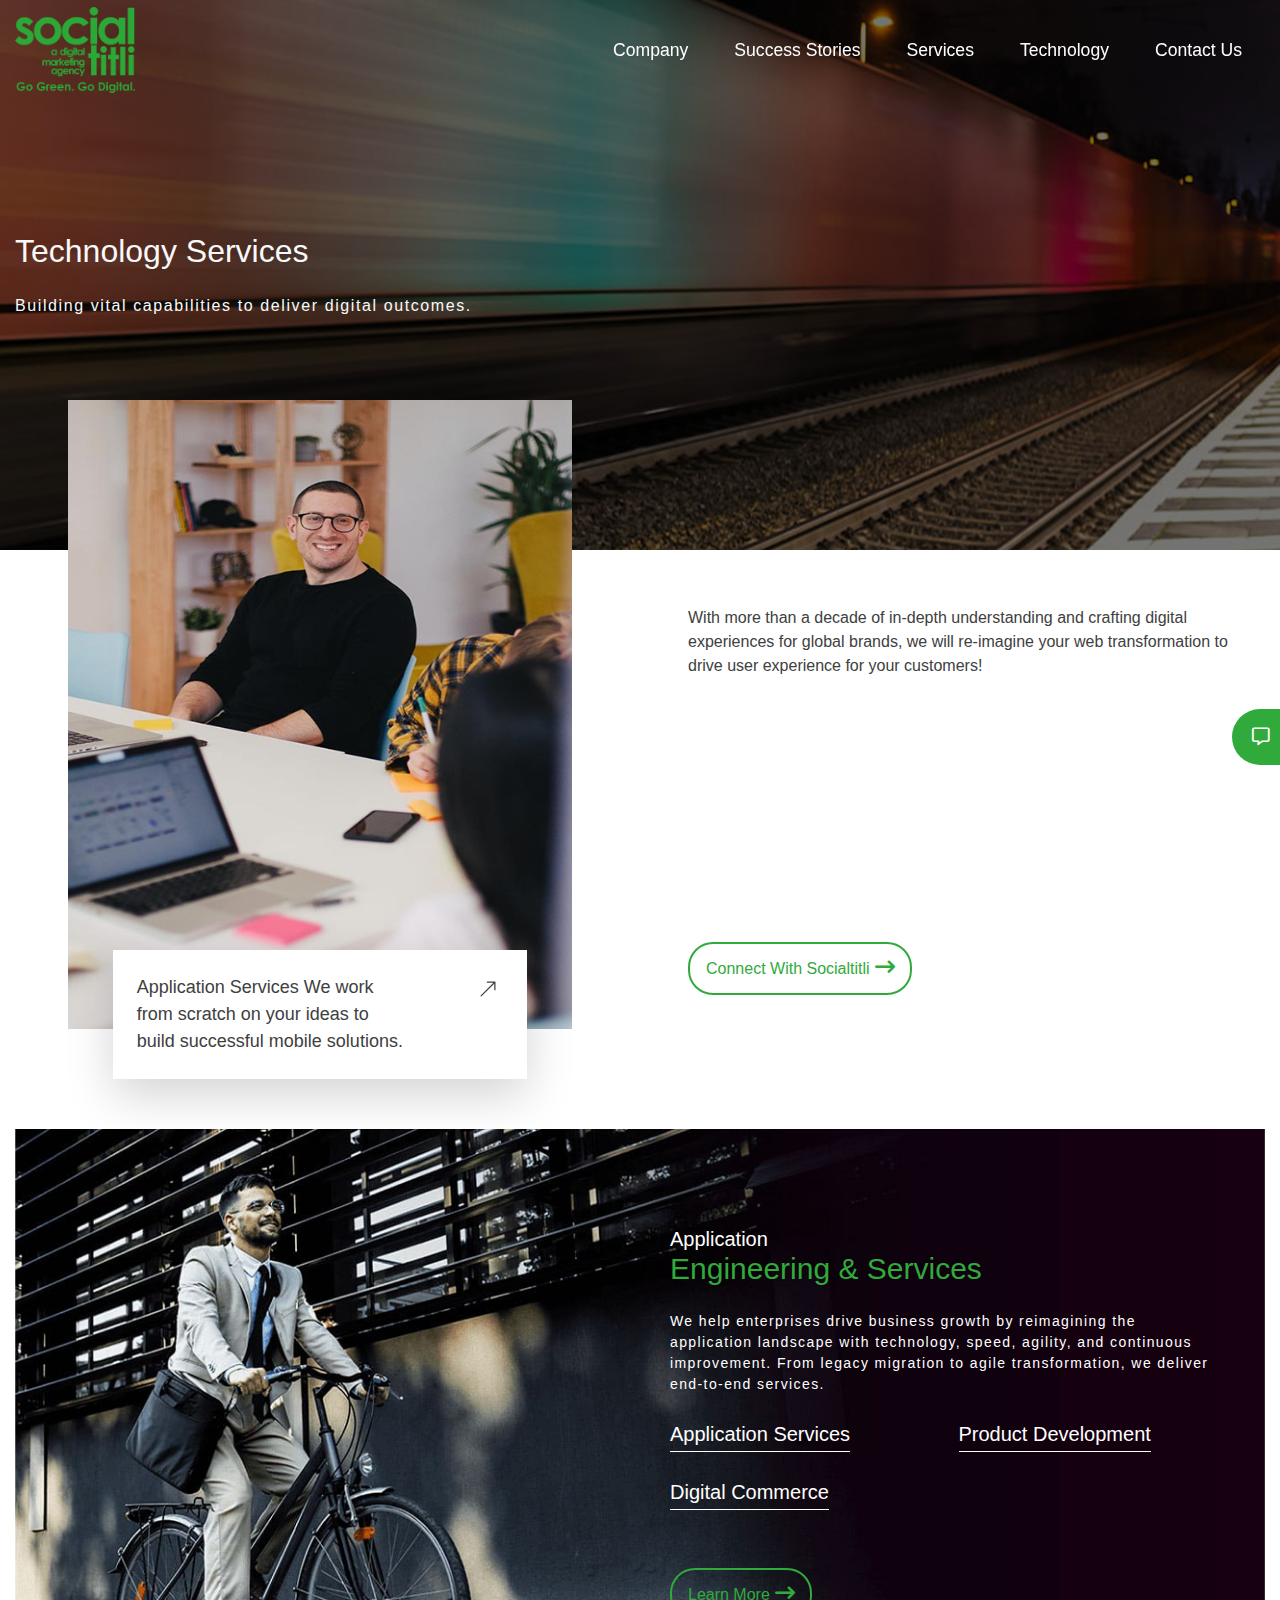
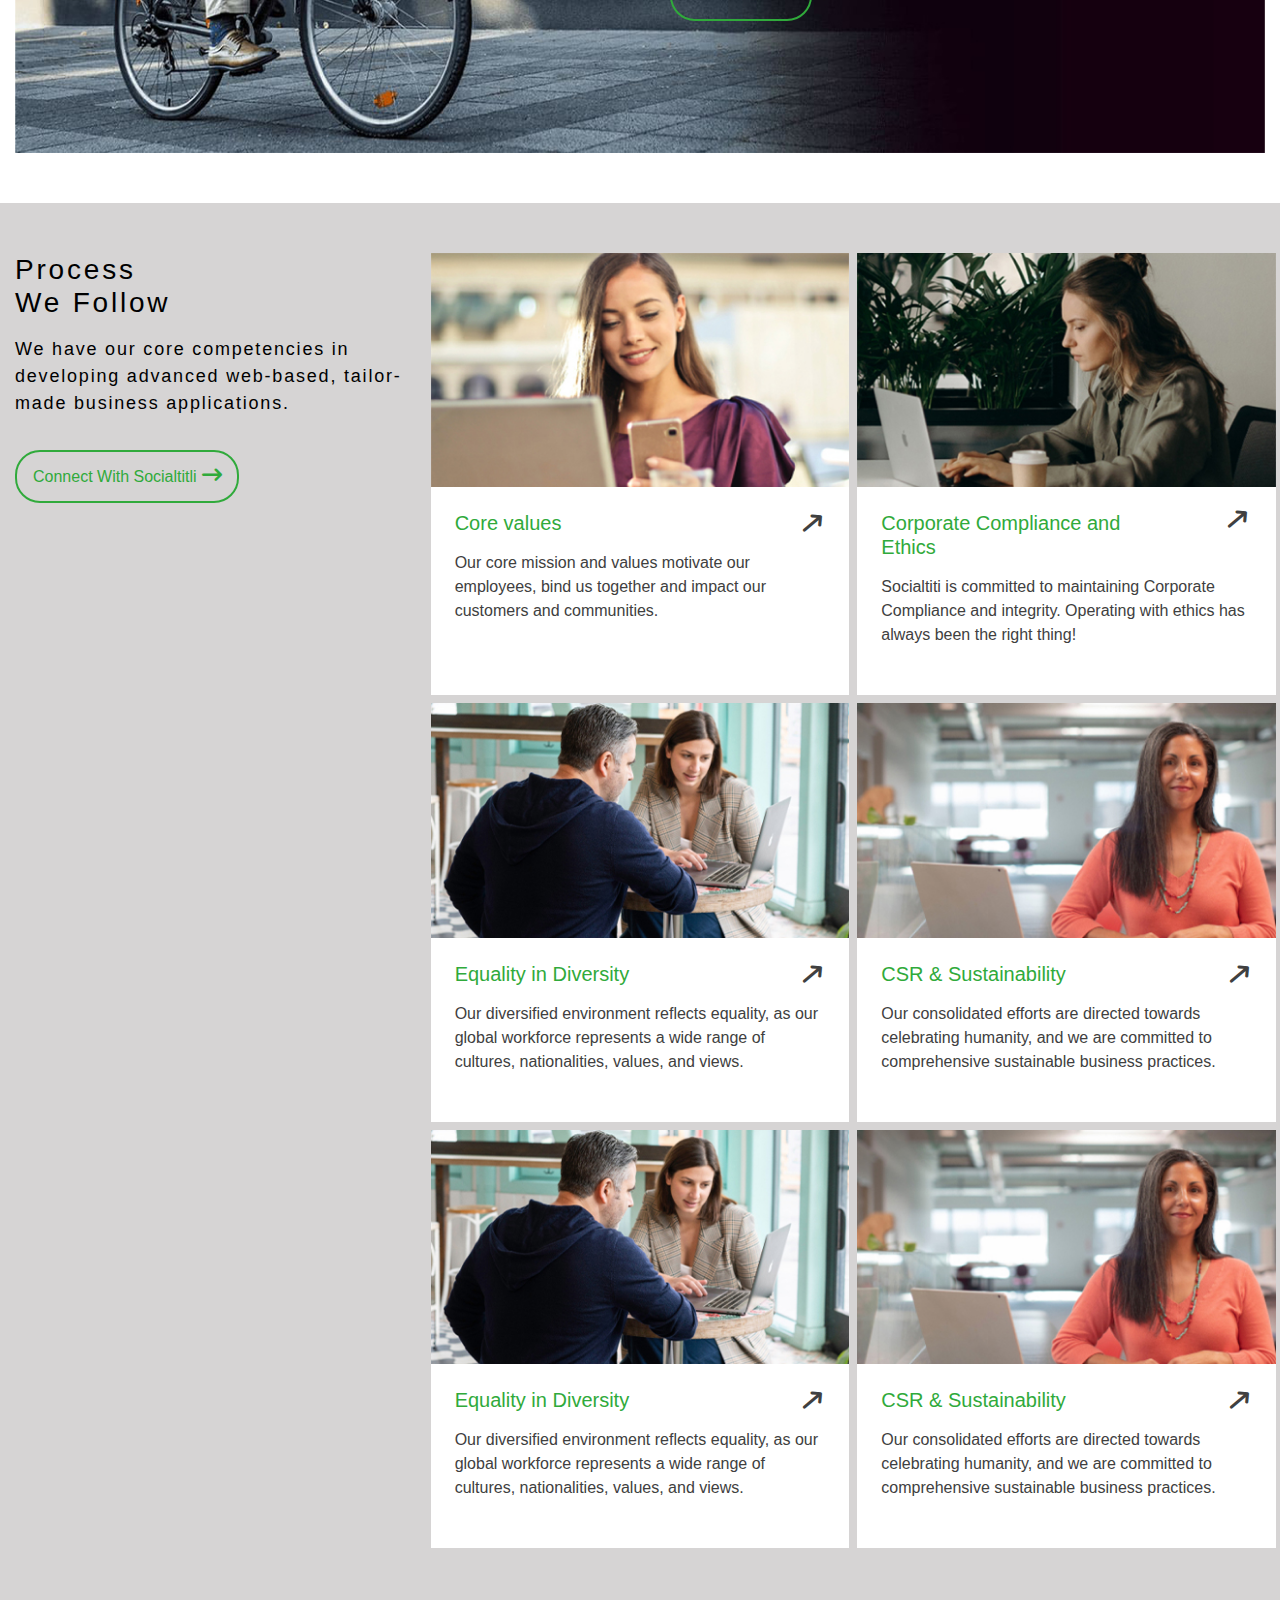
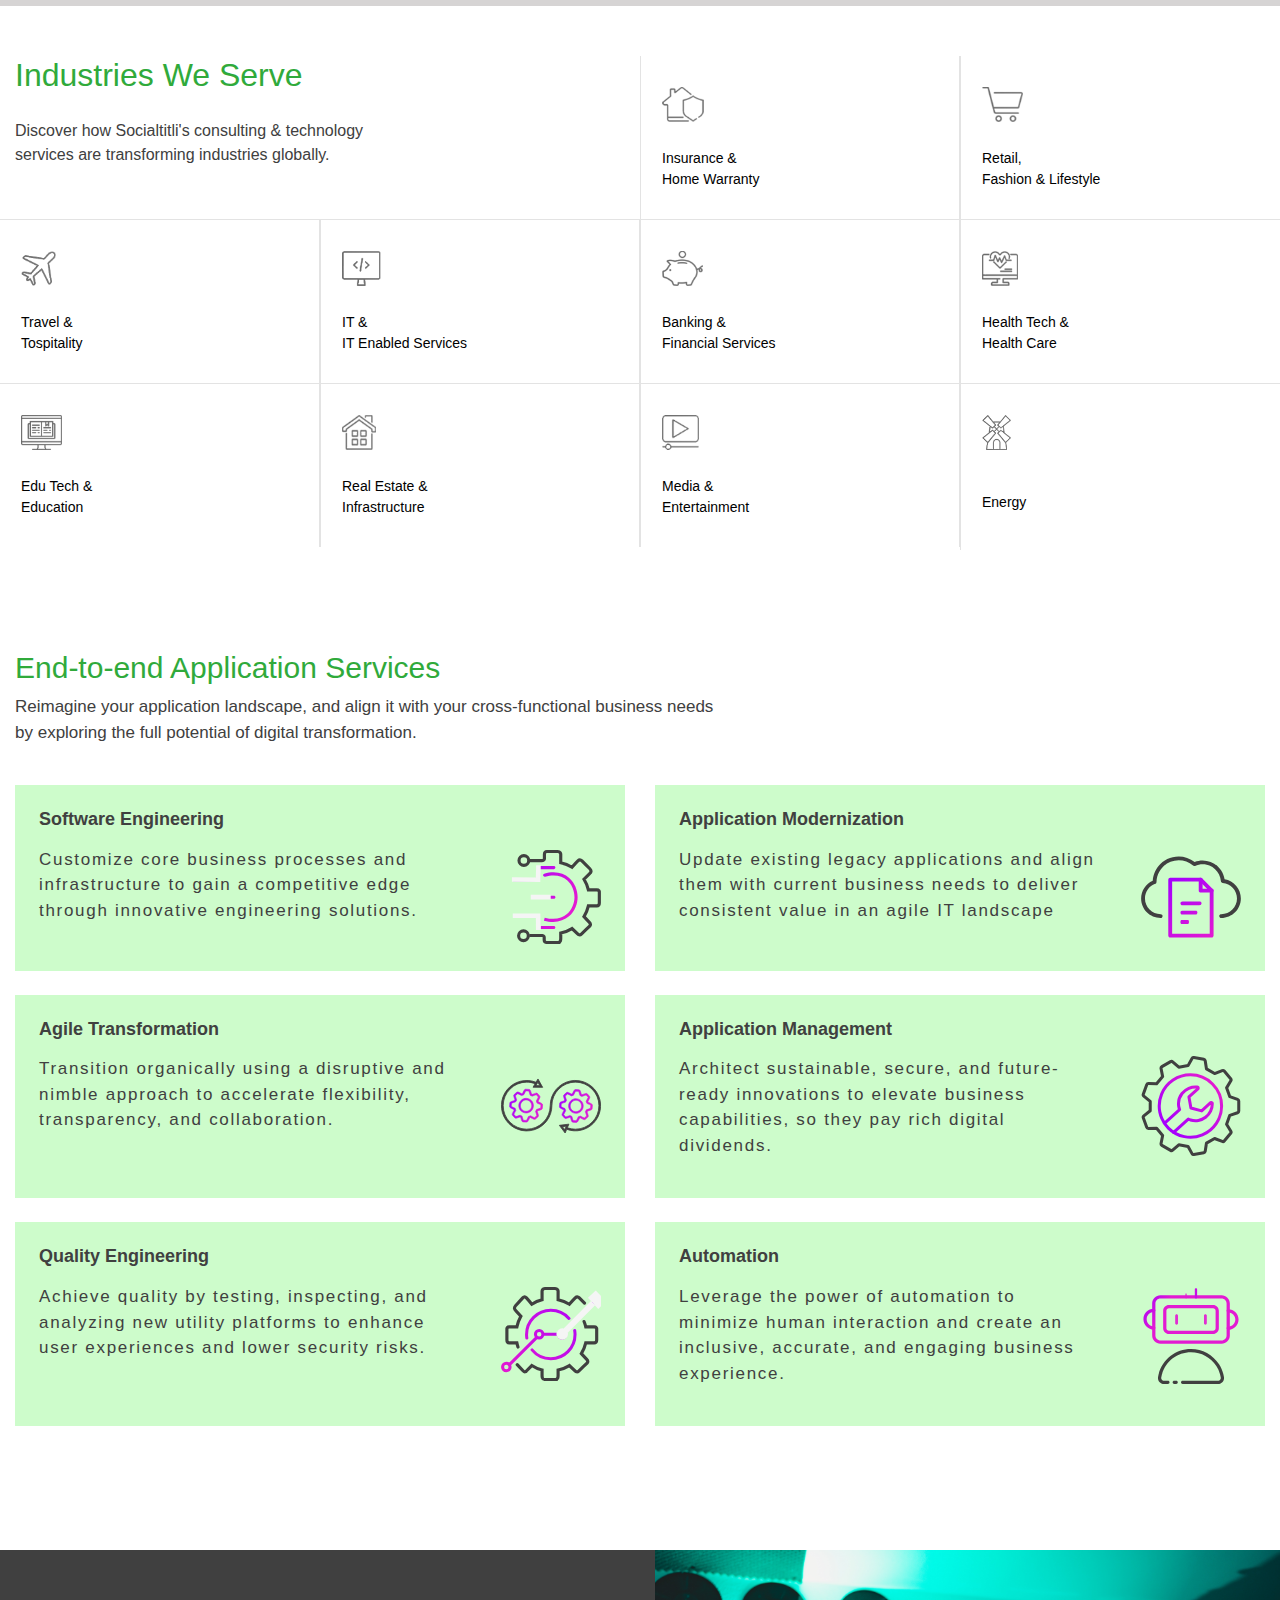
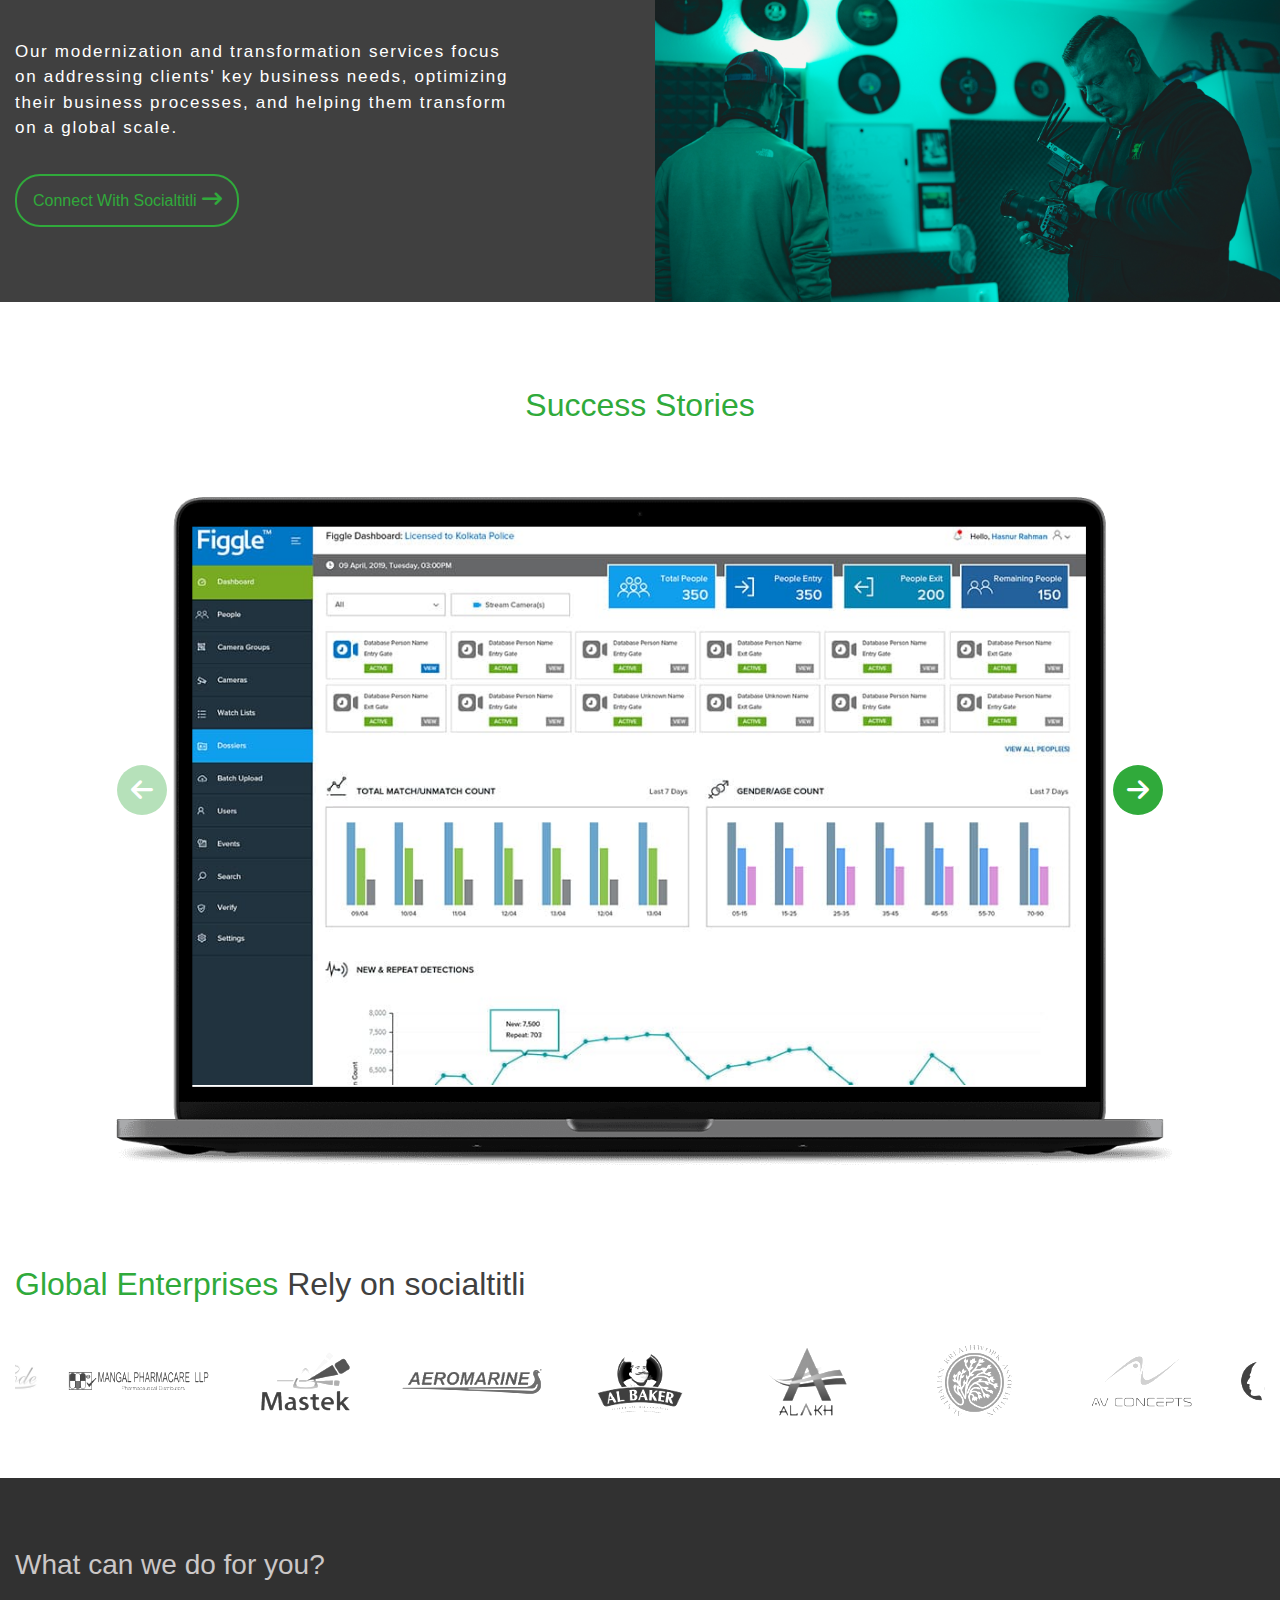
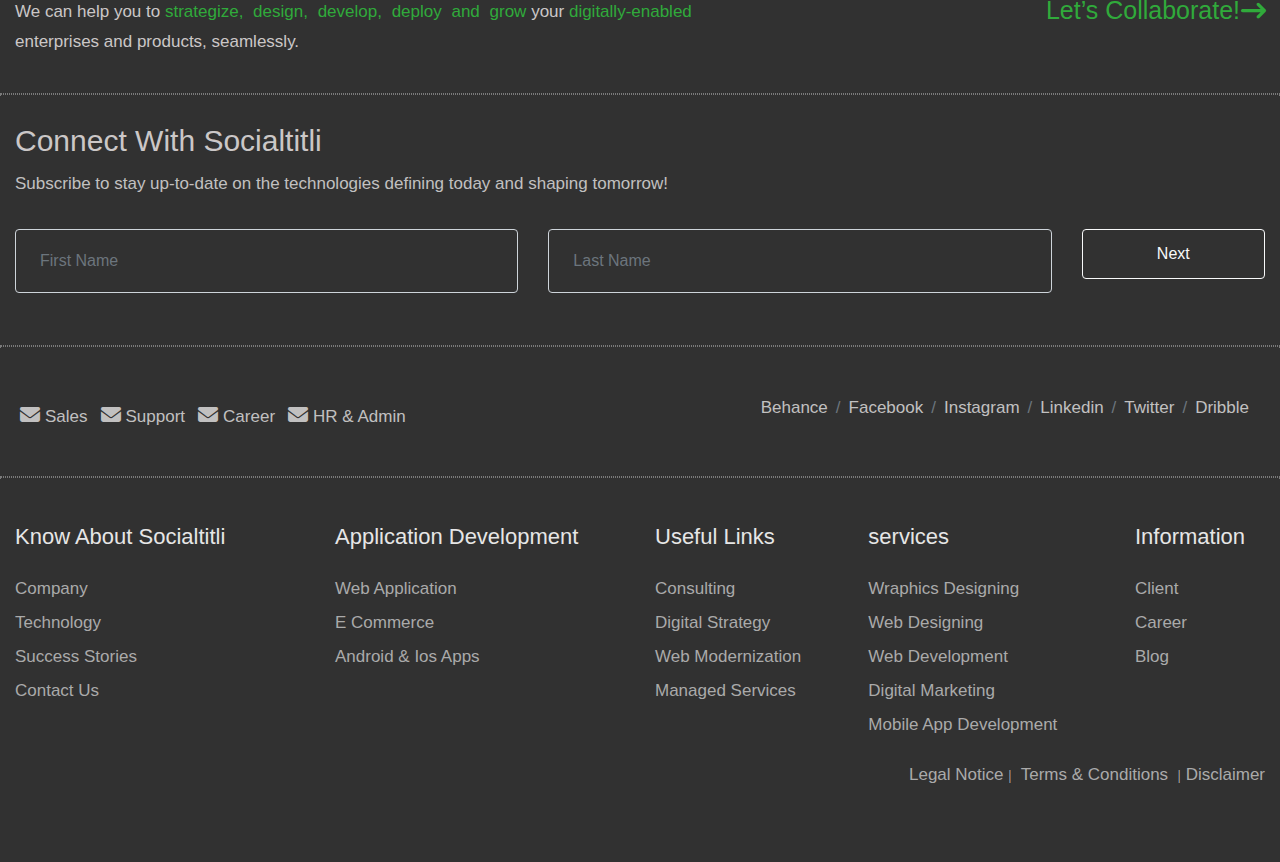
<file: technology.html>
<!DOCTYPE html>
<html lang="en">
<head>
  <title>Technology</title>
  <meta charset="utf-8">
  <meta name="viewport" content="width=device-width, initial-scale=1">
  <link rel="stylesheet" href="assets/css/fontasome/all.css">
  <link rel="stylesheet" href="assets/css/bootstrap/bootstrap.min.css">
  <link rel="stylesheet" href="./assets/css/slider/owl.carousel.css">
  <link rel="stylesheet" href="./assets/css/slider/owl.theme.green.css">
  <link rel="stylesheet" href="./assets/css/swiper-slider/swiper-bundle.min.css">
  <link rel="stylesheet" href="assets/css/style.css">
  <link rel="stylesheet" href="./assets/css/slider/popup.css">
  <link rel="stylesheet" href="./assets/css/swiper-slider/swiper.css">
  <link rel="stylesheet" href="./assets/css/global.css">
  <link rel="stylesheet" href="./assets/css/responsive.css">
  
</head>
<body>
    <!---*****navbar*******-->
<header class="normalheader ">
    <div class="container ">	
      <nav class="navbar navbar-expand-lg p-0 ">
            <a class="navbar-brand" href="./index.html">
              <img src="assets/images/logo.png" class="img-fluid" alt="Socialtitli a digital marketing agency Go Green. Go Digital">
            </a>
            <button class="navbar-toggler " type="button" data-toggle="collapse" data-target="#navbarSupportedContent" aria-controls="navbarSupportedContent" aria-expanded="true" aria-label="Toggle navigation">
              <i class="fa fa-bars "></i>
            </button>
          
            <div class="navbar-collapse collapse open-menu" id="navbarSupportedContent">
                <ul class="navbar-nav ml-auto topnav align-items-lg-center">
                    <li class="nav-item ">
                        <a class="nav-link" href="./Company.html">company</a>
                    </li>
                    
                    <li class="nav-item">
                        <a class="nav-link" href="./Success-Stories.html">success stories</a>
                    </li>
                
                    <li class="nav-item dropdown megamenu-li">
                        <a class="nav-link" href="./services.html">Services</a>
                      <!--<a class="nav-link dropdown-toggle" href="" id="dropdown01" data-toggle="dropdown" aria-haspopup="true" aria-expanded="false">Services</a>
                      <div class="dropdown-menu megamenu" aria-labelledby="dropdown01">
                        <div class="container">
                          <div class="row">
                        <div class="col-sm-6 col-lg-3">
                        <h5>Modernization & <br/>
                          Transformation Advisory
                        </h5>
                        <ul>
                          <li><a class="dropdown-item" href="#">Digital Transformation</a></li>
                          <li><a class="dropdown-item" href="#">Agile Transformation</a></li>
                          <li><a class="dropdown-item" href="#">Digital Strategy & Marketing</a></li>
                          <li><a class="dropdown-item" href="#">Web Modernization</a></li>
                          <li><a class="dropdown-item" href="#">Managed Services </a></li>
                        </ul>
                         
                        </div>
  
                        <div class="col-sm-6 col-lg-3">
                          <h5>Modernization & <br/>
                           Transformation Advisory
                         </h5>
                         <ul>
                           <li><a class="dropdown-item" href="#">Digital Transformation</a></li>
                           <li><a class="dropdown-item" href="#">Agile Transformation</a></li>
                           <li><a class="dropdown-item" href="#">Digital Strategy & Marketing</a></li>
                           <li><a class="dropdown-item" href="#">Web Modernization</a></li>
                           <li><a class="dropdown-item" href="#">Managed Services </a></li>
                         </ul>
                          
                         </div>
  
                         <div class="col-sm-6 col-lg-3">
                          <h5>Modernization & <br/>
                           Transformation Advisory
                         </h5>
                         <ul>
                           <li><a class="dropdown-item" href="#">Digital Transformation</a></li>
                           <li><a class="dropdown-item" href="#">Agile Transformation</a></li>
                           <li><a class="dropdown-item" href="#">Digital Strategy & Marketing</a></li>
                           <li><a class="dropdown-item" href="#">Web Modernization</a></li>
                           <li><a class="dropdown-item" href="#">Managed Services </a></li>
                         </ul>
                          
                         </div>
  
                         <div class="col-sm-6 col-lg-3">
                          <h5>Modernization & <br/>
                           Transformation Advisory
                         </h5>
                         <ul>
                           <li><a class="dropdown-item" href="#">Digital Transformation</a></li>
                           <li><a class="dropdown-item" href="#">Agile Transformation</a></li>
                           <li><a class="dropdown-item" href="#">Digital Strategy & Marketing</a></li>
                           <li><a class="dropdown-item" href="#">Web Modernization</a></li>
                           <li><a class="dropdown-item" href="#">Managed Services </a></li>
                         </ul>
                          
                         </div>
                        
                        
                        
                       
                        
                       </div>
                        </div>
                       
                      </div>-->
                     </li>
                     <li class="nav-item dropdown megamenu-li">
                        <a class="nav-link" href="./technology.html">technology</a>
                      <!--<a class="nav-link dropdown-toggle" href="./technology.html" id="dropdown02" data-toggle="dropdown" aria-haspopup="true" aria-expanded="false">technology</a>
                      <div class="dropdown-menu megamenu" aria-labelledby="dropdown02">
                       <div class="container">
                        <div class="row">
                        <div class="col-sm-6 col-lg-4">
                         <h5>Image Slider</h5>
                         <div id="carouselExampleControls" class="carousel slide" data-ride="carousel">
                          <div class="carousel-inner">
                           <div class="carousel-item active">
                            <img class="d-block w-100" src="https://source.unsplash.com/250x150/?sig=1" alt="...">
                           </div>
                           <div class="carousel-item">
                            <img class="d-block w-100" src="https://source.unsplash.com/250x150/?sig=2" alt="...">
                           </div>
                           <div class="carousel-item">
                            <img class="d-block w-100" src="https://source.unsplash.com/250x150/?sig=3" alt="...">
                           </div>
                          </div>
                         </div>
                        </div>
                        <div class="col-sm-6 col-lg-3">
                         <h5>Links</h5>
                         <a class="dropdown-item" href="#">Another action</a>
                         <a class="dropdown-item" href="#">Something else here</a>
                         <a class="dropdown-item" href="#">Another action</a>
                         <a class="dropdown-item" href="#">Something else here</a>
                        </div>
                        <div class="col-sm-6 col-lg-5">
                         <h5>Paragraph</h5>
                         <p>Lorem, ipsum dolor sit amet consectetur adipisicing elit. Veniam impedit itaque minus distinctio possimus reiciendis et repellat. Voluptate, temporibus veniam et praesentium alias, maxime repudiandae aliquid, natus omnis animi iste!</p>
                        </div>
                       </div>
                       </div>
                        
                      </div>-->
                     </li>
                    <li class="nav-item"><a class="nav-link" href="./contact.html">contact us</a> </li>
                    <li class="nav-item p-0"><a class="nav-link pl-3 p-0 sidebar-opn" style="cursor: pointer;"  onclick="openNav()"><i class="fa-solid fa-align-right"></i></a> </li>
                   
                  
                </ul>
            </div>
    
      </nav>
        
          <div class="position-relative">
            <div id="mySidebar" class="sidebar">
              <a style="cursor: pointer;" class="closebtn" onclick="closeNav()">×</a>
              <a href="#" id="about" class="sidebar-links" aria-label="Hover to show submenu">About
                <div class="side-content"></div>
                
              </a>
              <a href="#" id="services" class="sidebar-links" aria-label="Hover to show submenu">Services
                <div class="side-content"></div>
              </a>
              <a href="#" id="clients" class="sidebar-links" aria-label="Hover to show submenu">Clients
                <div class="side-content"></div>
              </a>
              <a href="#" id="contact" class="sidebar-links" aria-label="Hover to show submenu">Contact
                <div class="side-content"></div>
              </a>
            </div>
  
          <!--********about*******-->
          <div id="mainBox" class=" ">
            <div class="fadeInRight common-side box bg-transparent"></div>
            <div class="about-left fadeInRight common-side box " >
              <div class="row">
                <div class="col-lg-6 col-md-5">
                  <ul>
                    <li><a href="#">Lorem, ipsum.</a></li>
                    <li><a href="#">Lorem, ipsum.</a></li>
                    <li><a href="#">Lorem, ipsum.</a></li>
                    <li><a href="#">Lorem, ipsum.</a></li>
                    <li><a href="#">Lorem, ipsum.</a></li>
                    <li><a href="#">Lorem, ipsum.</a></li>
                  </ul>
                </div>
                <div class="col-lg-6 col-md-5">
                  <ul>
                    <li><a href="#">Lorem, ipsum.</a></li>
                    <li><a href="#">Lorem, ipsum.</a></li>
                    <li><a href="#">Lorem, ipsum.</a></li>
                    <li><a href="#">Lorem, ipsum.</a></li>
                    <li><a href="#">Lorem, ipsum.</a></li>
                    <li><a href="#">Lorem, ipsum.</a></li>
                  </ul>
                </div>
              </div>
            </div>
            <div class="Services-left fadeInRight common-side box" >
              <div class="row">
                <div class="col-lg-4 col-md-5">
                  <ul>
                    <li><a href="#">Lorem, ipsum.</a></li>
                    <li><a href="#">Lorem, ipsum.</a></li>
                    <li><a href="#">Lorem, ipsum.</a></li>
                    <li><a href="#">Lorem, ipsum.</a></li>
                    <li><a href="#">Lorem, ipsum.</a></li>
                    <li><a href="#">Lorem, ipsum.</a></li>
                  </ul>
                </div>
                <div class="col-lg-4 col-md-5">
                  <ul>
                    <li><a href="#">Lorem, ipsum.</a></li>
                    <li><a href="#">Lorem, ipsum.</a></li>
                    <li><a href="#">Lorem, ipsum.</a></li>
                    <li><a href="#">Lorem, ipsum.</a></li>
                    <li><a href="#">Lorem, ipsum.</a></li>
                    <li><a href="#">Lorem, ipsum.</a></li>
                  </ul>
                </div>
                <div class="col-lg-4 col-md-5">
                  <ul>
                    <li><a href="#">Lorem, ipsum.</a></li>
                    <li><a href="#">Lorem, ipsum.</a></li>
                    <li><a href="#">Lorem, ipsum.</a></li>
                    <li><a href="#">Lorem, ipsum.</a></li>
                    <li><a href="#">Lorem, ipsum.</a></li>
                    <li><a href="#">Lorem, ipsum.</a></li>
                  </ul>
                </div>
              </div>
            </div>
            <div class="Clients-left fadeInRight common-side box" >
              <div class="row">
                <div class="col-lg-6 col-md-5">
                  <ul>
                    <li><a href="#">Lorem, ipsum.</a></li>
                    <li><a href="#">Lorem, ipsum.</a></li>
                    <li><a href="#">Lorem, ipsum.</a></li>
                    <li><a href="#">Lorem, ipsum.</a></li>
                    <li><a href="#">Lorem, ipsum.</a></li>
                    <li><a href="#">Lorem, ipsum.</a></li>
                  </ul>
                </div>
                <div class="col-lg-6 col-md-5">
                  <ul>
                    <li><a href="#">Lorem, ipsum.</a></li>
                    <li><a href="#">Lorem, ipsum.</a></li>
                    <li><a href="#">Lorem, ipsum.</a></li>
                    <li><a href="#">Lorem, ipsum.</a></li>
                    <li><a href="#">Lorem, ipsum.</a></li>
                    <li><a href="#">Lorem, ipsum.</a></li>
                  </ul>
                </div>
              </div>
            </div>
          </div>
          
        </div> 
            </div>
          </div>
        </div>
        
        
    </div>
  </header>
  <!---*****navbar-end*******-->
 
    <section class="p-0 position-relative">
        <div class="section-banner main-company-banner">
            <img src="./assets/images/technology/technology-hero.jpg" class="w-100" alt="technology banner">
        </div>
        <div class="container">
            <div class="row">
                <div class="  col-sm-10 section-banner-content">
                    <article class="article-p  ">
                        <h1 class="fs-2r text-light">Technology Services</h1>
                        <p class="fs-1r mb-0 mt-4 text-light letter-sp-01em">Building vital capabilities to deliver digital outcomes.</p>
                    </article>
                </div>
                <div class="col-lg-8 col-md-7 col-sm-6"></div>
            </div>
        </div>
        
    </section>
    <section class="technology-main-content">
        <div class="container">
            <div class="">
                <div class="  technology-content ">
                    <div class="row align-items-stretch ">
                        <div class="col-md-6 ">
                            <div class="row justify-content-center">
                                <div class="col-lg-10 col-md-11 col-12">
                                    <div class="position-relative pb-md-0 pb-5  mb-md-0 mb-4">
                                        <div class="technology-img">
                                            <img src="./assets/images/technology/technology-meet.jpg" class="w-100" alt="technology-met">
                                        </div>
                                        <div class="technology-img-text position-absolute">
                                            <div class="row">
                                                <div class="col-12">
                                                    <div class="row justify-content-center">
                                                        <div class="col-sm-10 col-12">
                                                            <div class=" bg-white shadow-lg p-4">
                                                                <div class="clearfix">
                                                                    <div class="float-left w-75">
                                                                        <p  class="fs-18 m-0">Application Services
                                                                            We work from scratch on your ideas 
                                                                            to build successful mobile solutions.</p>
                                                                    </div>
                                                                    <div class="float-right ">
                                                                        <svg fill="#404040" width="30px" height="30px" viewBox="0 0 24 24" xmlns="http://www.w3.org/2000/svg">
                                                                            <path d="M16.2928932,7 L11.5,7 C11.2238576,7 11,6.77614237 11,6.5 C11,6.22385763 11.2238576,6 11.5,6 L17.5,6 C17.7761424,6 18,6.22385763 18,6.5 L18,12.5 C18,12.7761424 17.7761424,13 17.5,13 C17.2238576,13 17,12.7761424 17,12.5 L17,7.70710678 L6.85355339,17.8535534 C6.65829124,18.0488155 6.34170876,18.0488155 6.14644661,17.8535534 C5.95118446,17.6582912 5.95118446,17.3417088 6.14644661,17.1464466 L16.2928932,7 Z"/>
                                                                        </svg>
                                                                    </div>
                                                                </div>
                                                            </div>
                                                        </div>
                                                    </div>
                                                </div>
                                            </div>
                                        </div>
                                    </div>
                                </div>
                            </div>
                        </div>
                        <div class="col-md-6 d-flex flex-column justify-content-between technology-side-content pl-lg-5 ">
                            <p class="fs-1r letter-sp-01em pt-md-0 pt-5">With more than a decade of in-depth understanding and crafting digital experiences for global brands, we will re-imagine your web transformation to drive user experience for your customers!</p>
                            <span class="d-block mb-md-5 mb-0 mt-md-0 mt-5">
                                <a href="#" class="socialtitli-join-button  fs-1r p-3  socialtitli-gradient-btn">Connect with Socialtitli<i class="fa-solid fa-arrow-right-long fs-20 pl-1"></i></a></span>
                        </div>
                    </div>
                </div>
            </div>
        </div>
    </section>
    <section>
        <div class="container">
            <div class="row">
                <div class="col-12">
                    <div class="position-relative overflow-hidden">
                        <div class="technology-slide-img position-relative">
                            <img src="./assets/images/slide/engeneering.jpg" class="w-100 position-relative" alt="engeneering" >
                            <div class="application-ext position-absolute d-md-none d-sm-block d-none px-3">
                                <h3 class="fs-20 ">Application <br>
                                    <span class="socialtitli-gradient-btn socialtitli-gradient-bg-clip fs-30">Engineering & Services</span>
                                  </h3>
                            </div>
                        </div>
                        <div class="engeneering-banner-text position-absolute row">
                            <div class="col-lg-6"></div>
                            <div class="col-lg-6 ">
                                <article class="pr-lg-5 pt-4 pt-md-0">
                                    <h3 class="d-md-block d-sm-none d-block fs-20 mb-4" >Application <br>
                                        <span class="socialtitli-gradient-btn  socialtitli-gradient-bg-clip fs-30">Engineering & Services</span>
                                    </h3>
                                    <p class="mb-4" style="letter-spacing: .1em;">We help enterprises drive business growth by reimagining 
                                        the application landscape with technology, speed, agility, 
                                        and continuous improvement. From legacy migration to agile 
                                        transformation, we deliver end-to-end services.
                                    </p>
                                    <div class="row">
                                        <div class="col-12">
                                            <ul class="slide-anchor row justify-content-between">
                                                <li class="overflow-hidden col-md-6 col-12 ">
                                                    <div class="  d-inline-flex  pb-4">
                                                        <a href="#" class="fs-20  position-relative overflow-hidden pb-1">Application Services </a>
                                                    </div>
                                                </li>
                                                <li class="overflow-hidden col-md-6 col-12">
                                                    <div class="  d-inline-flex pb-4">
                                                        <a href="#" class="fs-20  position-relative overflow-hidden pb-1">Product Development </a>
                                                    </div>
                                                </li>
                                                <li class="overflow-hidden col-md-6 col-12 ">
                                                    <div class="d-inline-flex pb-4">
                                                        <a href="#" class="fs-20  position-relative overflow-hidden pb-1">Digital Commerce </a>
                                                    </div>
                                                </li>
                                            </ul>
                                        </div>
                                    </div>
                                    <span class="d-block mb-5 mb-0 mt-lg-5 mt-3"><a href="#" class="socialtitli-join-button  fs-1r p-3  socialtitli-gradient-btn">Learn More<i class="fa-solid fa-arrow-right-long fs-20 pl-1 "></i></a></span>
                                </article>
                            </div>
                        </div>
                    </div>
                </div>
            </div>
        </div>
    </section>
    <section style="background: #d6d4d4;">
        <div class="container">
            <div class="row">
                <div class="col-lg-4 col-12 company-technology ">
                    <h3 class="mb-3 letter-sp-01em">Process<br>
                        We Follow
                    </h3>
                    <p class="mb-4 fs-18 letter-sp-01em">
                        We have our core competencies in developing advanced web-based, tailor-made business applications.
                    </p>
                    <span class="d-block mb-5 mb-0 mt-lg-5 mt-3"><a href="#" class="socialtitli-join-button  fs-1r p-3  socialtitli-gradient-btn">Connect with Socialtitli<i class="fa-solid fa-arrow-right-long fs-20 pl-1"></i></a></span>
                </div>
                <div class="col-lg-8 col-12">
                    <div class="row flex-column">
                        <div class="col-sm-12">
                            <div class="row align-items-stretch">
                                <div class="col-sm-6 col-12 px-sm-1 mb-2">
                                    <div class="zoom-transform  responsibility-cards  mb-2 bg-white">
                                        <div class="responsibility-cards-img overflow-hidden">
                                            <img src="./assets/images/company-img/company-cards/core-valu.jpg" class="w-100" alt="core values">
                                        </div>
                                        <div class="responsibility-cards-text    p-4">
                                            <div class="clearfix">
                                                <div class="float-left">
                                                    <h4 class="fs-20  mb-3 socialtitli-gradient-btn socialtitli-gradient-bg-clip">Core values</h4>
                                                </div>
                                                <div class="float-right round">
                                                    <i class="fa-solid fa-arrow-right-long fs-20"></i>
                                                </div>
                                            </div>
                                            <p class="fs-1r">
                                                Our core mission and values motivate our employees, 
                                                bind us together and impact our customers and 
                                                communities.
                                            </p>
                                        </div>
                                    </div>
                                </div>
                                <div class="col-sm-6 col-12 px-sm-1 mb-2">
                                    <div class="zoom-transform responsibility-cards mb-2 bg-white">
                                        <div class="responsibility-cards-img overflow-hidden">
                                            <img src="./assets/images/company-img/company-cards/corporate.jpg" class="w-100" alt="Corporate Compliance and Ethics">
                                        </div>
                                        <div class="responsibility-cards-text  p-4">
                                            <div class="clearfix">
                                                <div class="float-left" style="width: 80%;"><h4 class="fs-20 mb-3 socialtitli-gradient-btn socialtitli-gradient-bg-clip">Corporate Compliance and Ethics</h4></div>
                                                <div class="float-right round text-right" style="width:10%;">
                                                    <i class="fa-solid fa-arrow-right-long fs-20"></i>
                                                </div>
                                            </div>
                                            <p class="fs-1r">
                                                Socialtiti is committed to maintaining 
                                                Corporate Compliance and integrity. 
                                                Operating with ethics has always been 
                                                the right thing!
                                            </p>
                                        </div>
                                    </div>
                                </div>
                            </div>
                        </div>
                        <div class="col-sm-12">
                            <div class="row align-items-stretch">
                                <div class="col-sm-6 col-12 px-sm-1 mb-2">
                                    <div class="zoom-transform responsibility-cards mb-2 bg-white">
                                        <div class="responsibility-cards-img overflow-hidden">
                                            <img src="./assets/images/company-img/company-cards/equality.jpg" class="w-100" alt="Equality in Diversity">
                                        </div>
                                        <div class="responsibility-cards-text  p-4">
                                            <div class="clearfix">
                                                <div class="float-left"><h4 class="fs-20 mb-3 socialtitli-gradient-btn socialtitli-gradient-bg-clip">Equality in Diversity</h4></div>
                                                <div class="float-right round">
                                                    <i class="fa-solid fa-arrow-right-long fs-20"></i>
                                                </div>
                                            </div>
                                            <p class="fs-1r">
                                                Our diversified environment reflects equality, as our global 
                                                workforce represents a wide range of cultures, nationalities, 
                                                values, and views.
                                            </p>
                                        </div>
                                    </div>
                                </div>
                                <div class="col-sm-6 col-12 px-sm-1 mb-2">
                                    <div class="zoom-transform responsibility-cards mb-2 bg-white">
                                        <div class="responsibility-cards-img overflow-hidden">
                                            <img src="./assets/images/company-img/company-cards/crs.jpg" class="w-100" alt="CSR &amp; Sustainability">
                                        </div>
                                        <div class="responsibility-cards-text p-4">
                                            <div class="clearfix">
                                                <div class="float-left "><h4 class="fs-20 mb-3 socialtitli-gradient-btn socialtitli-gradient-bg-clip">CSR &amp; Sustainability</h4></div>
                                                <div class="float-right round">
                                                    <i class="fa-solid fa-arrow-right-long fs-20"></i>
                                                </div>
                                            </div>
                                            <p class="fs-1r">
                                                Our consolidated efforts are directed towards celebrating 
                                                humanity, and we are committed to comprehensive sustainable 
                                                business practices.
                                            </p>
                                        </div>
                                    </div>
                                </div>
                            </div>
                        </div>
                        <div class="col-sm-12">
                            <div class="row align-items-stretch">
                                <div class="col-sm-6 col-12 px-sm-1 mb-2">
                                    <div class="zoom-transform responsibility-cards mb-2 bg-white">
                                        <div class="responsibility-cards-img overflow-hidden">
                                            <img src="./assets/images/company-img/company-cards/equality.jpg" class="w-100" alt="Equality in Diversity">
                                        </div>
                                        <div class="responsibility-cards-text  p-4">
                                            <div class="clearfix">
                                                <div class="float-left"><h4 class="fs-20 mb-3 socialtitli-gradient-btn socialtitli-gradient-bg-clip">Equality in Diversity</h4></div>
                                                <div class="float-right round">
                                                    <i class="fa-solid fa-arrow-right-long fs-20"></i>
                                                </div>
                                            </div>
                                            <p class="fs-1r">
                                                Our diversified environment reflects equality, as our global 
                                                workforce represents a wide range of cultures, nationalities, 
                                                values, and views.
                                            </p>
                                        </div>
                                    </div>
                                </div>
                                <div class="col-sm-6 col-12 px-sm-1 mb-2">
                                    <div class="zoom-transform responsibility-cards mb-2 bg-white">
                                        <div class="responsibility-cards-img overflow-hidden">
                                            <img src="./assets/images/company-img/company-cards/crs.jpg" class="w-100" alt="CSR &amp; Sustainability">
                                        </div>
                                        <div class="responsibility-cards-text p-4">
                                            <div class="clearfix">
                                                <div class="float-left "><h4 class="fs-20 mb-3 socialtitli-gradient-btn socialtitli-gradient-bg-clip">CSR &amp; Sustainability</h4></div>
                                                <div class="float-right round">
                                                    <i class="fa-solid fa-arrow-right-long fs-20"></i>
                                                </div>
                                            </div>
                                            <p class="fs-1r">
                                                Our consolidated efforts are directed towards celebrating 
                                                humanity, and we are committed to comprehensive sustainable 
                                                business practices.
                                            </p>
                                        </div>
                                    </div>
                                </div>
                            </div>
                        </div>
                    </div>
                </div>
            </div>
        </div>
    </section>
      <!--*********************Industries We Serve********************-->
    <section>
        <div class="container">
        <div class="row">
            <div class="col-lg-6 col-md-8">
            <article class="Serve ">
                <h2 class="grade-industries"><span class="socialtitli-gradient-btn socialtitli-gradient-bg-clip">Industries We Serve</span></h2>
                <p class="fs-1r mt-4">Discover how Socialtitli's consulting & technology <br> services are transforming industries globally.</p>
            </article>
            </div>
            <div class="col-lg-3 col-md-4 col-6 p-0">
            <figure class="industries-serve" style="border-top: 0;">
                <img class="industries-img" src="./assets/images/industres/insurance-and-home-warranty.jpg" alt="Insurance and Home Warranty">
                <img class="industries-png" src="./assets/images/png/Insurance & Home Warranty.png" alt="">
                <figcaption class="pt-3 pb-2 ">
                Insurance & <br>Home Warranty 
                </figcaption>
                <div class="gread-move  gread-move d-flex text-center justify-content-cent flex-column ">
                <div class="gread-move-img pt-3">
                    <img src="./assets/images/png/Insurance & Home Warranty.png" alt="" style="width: 30px;">
                    <div class="gread-text text-white">
                    Insurance & <br>Home Warranty
                    </div>
                </div>
                </div>
            </figure>
            </div>
            <div class="col-lg-3 col-md-4 col-6 p-0">
            <figure class="industries-serve r-border" style="border-top: 0; border-right: 0;">
                <img class="industries-img" src="./assets/images/industres/retail-fashion-and-lifestyle.jpg" alt="Retail fashion and lifestyle">
                <img class="industries-png" src="./assets/images/png/Retail, Fashion & Lifestyle.png" alt="">
                <figcaption class="pt-3 pb-2 ">
                Retail, <br>Fashion & Lifestyle
                </figcaption>
                <div class="gread-move  d-flex text-center justify-content-cent flex-column ">
                <div class="gread-move-img pt-3">
                    <img src="./assets/images/png/Retail, Fashion & Lifestyle.png" alt="" style="width: 30px;">
                    <div class="gread-text text-white">
                    Retail, <br>Fashion & Lifestyle
                    </div>
                </div>
                </div>
            </figure>
            </div>
            <div class="col-lg-3 col-md-4 col-6 p-0">
            <figure class="industries-serve" style="border-left: 0;">
                <img class="industries-img" src="./assets/images/industres/travel-and-hospitality.jpg" alt="travel and hospitality">
                <img class="industries-png" src="./assets/images/png/Travel & Hospitality.png" alt="">
                <figcaption class="pt-3 pb-2 ">
                Travel & <br> Tospitality 
                </figcaption>
                <div class="gread-move  d-flex text-center justify-content-cent flex-column ">
                <div class="gread-move-img pt-3">
                    <img src="./assets/images/png/Travel & Hospitality.png" alt="" style="width: 30px;">
                    <div class="gread-text text-white">
                    Travel & <br> Tospitality 
                    </div>
                </div>
                </div>
            </figure>
            </div>
            <div class="col-lg-3 col-md-4 col-6 p-0">
            <figure class="industries-serve">
                <img class="industries-img" src="./assets/images/industres/it-and-it-enabled-services.jpg" alt="it and it enabled services">
                <img class="industries-png" src="./assets/images/png/IT & IT Enabled Services.png" alt="">
                <figcaption class="pt-3 pb-2 ">
                IT & <br> IT Enabled Services 
                </figcaption>
                <div class="gread-move  d-flex text-center justify-content-cent flex-column ">
                <div class="gread-move-img pt-3">
                    <img src="./assets/images/png/IT & IT Enabled Services.png" alt="" style="width: 30px;">
                    <div class="gread-text text-white">
                    IT & <br> IT Enabled Services  
                    </div>
                </div>
                </div>
            </figure>
            </div>
            <div class="col-lg-3 col-md-4 col-6 p-0">
            <figure class="industries-serve">
                <img class="industries-img" src="./assets/images/industres/banking-and-financial-services.jpg" alt="banking and financial services">
                <img class="industries-png" src="./assets/images/png/Banking & Financial Services.png" alt="">
                <figcaption class="pt-3 pb-2 ">
                Banking & <br> Financial Services 
                </figcaption>
                <div class="gread-move  d-flex text-center justify-content-cent flex-column ">
                <div class="gread-move-img pt-3">
                    <img src="./assets/images/png/Banking & Financial Services.png" alt="" style="width: 30px;">
                    <div class="gread-text text-white">
                    Banking & <br> Financial Services
                    </div>
                </div>
                </div>
            </figure>
            </div>
            <div class="col-lg-3 col-md-4 col-6 p-0">
            <figure class="industries-serve r-border" style="border-right: 0;">
                <img class="industries-img" src="./assets/images/industres/health-tech-and-health-care.jpg" alt="Health Tech & Health Care">
                <img class="industries-png" src="./assets/images/png/Health Tech & Health Care.png" alt="">
                <figcaption class="pt-3 pb-2 ">
                Health Tech & <br> Health Care
                </figcaption>
                <div class="gread-move  d-flex text-center justify-content-cent flex-column ">
                <div class="gread-move-img pt-3">
                    <img src="./assets/images/png/Health Tech & Health Care.png" alt="" style="width: 30px;">
                    <div class="gread-text text-white">
                    Health Tech & <br> Health Care
                    </div>
                </div>
                </div>
            </figure>
            </div>
            <div class="col-lg-3 col-md-4 col-6 p-0">
            <figure class="industries-serve" style="border-left: 0;">
                <img class="industries-img" src="./assets/images/industres/edutech-and-education.jpg" alt="Edu Tech and Education">
                <img class="industries-png" src="./assets/images/png/Edu Tech & Education.png" alt="">
                <figcaption class="pt-3 pb-2 ">
                Edu Tech & <br> Education
                </figcaption>
                <div class="gread-move  d-flex text-center justify-content-cent flex-column ">
                <div class="gread-move-img pt-3">
                    <img src="./assets/images/png/Edu Tech & Education.png" alt="" style="width: 30px;">
                    <div class="gread-text text-white">
                    Edu Tech & <br> Education
                    </div>
                </div>
                </div>
            </figure>
            </div>
            <div class="col-lg-3 col-md-4 col-6 p-0">
            <figure class="industries-serve">
                <img class="industries-img" src="./assets/images/industres/real-estate-and-infrastructure.jpg" alt="Real Estate and Infrastructure">
                <img class="industries-png" src="./assets/images/png/Real Estate & Infrastructure.png" alt="">
                <figcaption class="pt-3 pb-2 ">
                Real Estate & <br> Infrastructure
                </figcaption>
                <div class="gread-move  d-flex text-center justify-content-cent flex-column ">
                <div class="gread-move-img pt-3">
                    <img src="./assets/images/png/Real Estate & Infrastructure.png" alt="" style="width: 30px;">
                    <div class="gread-text text-white">
                    Real Estate & <br> Infrastructure
                    </div>
                </div>
                </div>
            </figure>
            </div>
            <div class="col-lg-3 col-md-4 col-6 p-0">
            <figure class="industries-serve">
                <img class="industries-img" src="./assets/images/industres/media-and-entertainment.jpg" alt="Media and Entertainment">
                <img class="industries-png" src="./assets/images/png/Media & Entertainment.png" alt="">
                <figcaption class="pt-3 pb-2  ">
                Media & <br> Entertainment
                </figcaption>
                <div class="gread-move  d-flex text-center justify-content-cent flex-column align-items-center ">
                <div class="gread-move-img pt-3">
                    <img src="./assets/images/png/Media & Entertainment.png" alt="" style="width: 30px;">
                    <div class="gread-text text-white">
                    Media & <br> Entertainment
                    </div>
                </div>
                </div>
            </figure>
            </div>
            <div class="col-lg-3 col-md-4 col-6 p-0">
            <figure class="industries-serve" style="border-right: 0;">
                <img class="industries-img h-100" src="./assets/images/industres/energy.jpg" style="height:110%;" alt="Energy">
                <img class="industries-png" src="./assets/images/png/Energy.png" alt="">
                <figcaption class="pt-3 mt-3  pb-3 ">
                Energy
                </figcaption>
                <div class=" gread-move  d-flex text-center  justify-content-cent flex-column ">
                <div class="gread-move-img pt-3">
                    <img src="./assets/images/png/Energy.png" alt="" style="width: 30px;">
                    <div class="gread-text text-white">
                    Energy
                    </div>
                </div>
                </div>
            </figure>
            </div>
        </div>
        </div>
    </section>
    <section>
        <div class="container application-service">
            <div class="row">
                <div class="col-lg-7 mb-4">
                    <h2 class="socialtitli-gradient-btn socialtitli-gradient-bg-clip fs-30">End-to-end Application Services</h2>
                    <p class="fs-17 text-break">Reimagine your application landscape, and align it with your cross-functional business needs by exploring the full potential of digital transformation.</p>
                </div>
            </div>
            <div class="row scroll-X align-items-stretch ">
                <div class="col-lg-6 col-sm-10  col-12 mb-4 ">
                    <div class="p-4 clearfix cross-functional h-100">
                        <h3 class="fs-18 font-weight-bold mb-3">Software Engineering</h3>
                        <div class="float-left w-75 text-align">
                            <p class="fs-17 letter-sp-01em">Customize core business processes and infrastructure to gain a competitive edge through innovative engineering solutions.</p>
                        </div>
                        <div class="float-right float-align">
                            <svg id="softwareEngGrad" width="100" height="100" viewBox="0 0 986 930" fill="none" version="1.1" xmlns="http://www.w3.org/2000/svg" xmlns:svg="http://www.w3.org/2000/svg">

								<defs id="defs57">
									<linearGradient id="paint0_linear_0_1" x1="696" y1="600.5" x2="61.5" y2="252.5" gradientUnits="userSpaceOnUse">
										<stop stop-color="#E21AD2" id="stop22"></stop>
										<stop offset="1" stop-color="#A400FE" id="stop24"></stop>
									</linearGradient>
									<linearGradient id="paint1_linear_0_1" x1="696" y1="600.5" x2="61.5" y2="252.5" gradientUnits="userSpaceOnUse">
										<stop stop-color="#E21AD2" id="stop27"></stop>
										<stop offset="1" stop-color="#A400FE" id="stop29"></stop>
									</linearGradient>
									<linearGradient id="paint2_linear_0_1" x1="696" y1="600.5" x2="61.5" y2="252.5" gradientUnits="userSpaceOnUse">
										<stop stop-color="#E21AD2" id="stop32"></stop>
										<stop offset="1" stop-color="#A400FE" id="stop34"></stop>
									</linearGradient>
									<linearGradient id="paint3_linear_0_1" x1="696" y1="600.5" x2="61.5" y2="252.5" gradientUnits="userSpaceOnUse">
										<stop stop-color="#E21AD2" id="stop37"></stop>
										<stop offset="1" stop-color="#A400FE" id="stop39"></stop>
									</linearGradient>
									<linearGradient id="paint4_linear_0_1" x1="696" y1="600.5" x2="61.5" y2="252.5" gradientUnits="userSpaceOnUse">
										<stop stop-color="#E21AD2" id="stop42"></stop>
										<stop offset="1" stop-color="#A400FE" id="stop44"></stop>
									</linearGradient>
									<linearGradient id="paint5_linear_0_1" x1="696" y1="600.5" x2="61.5" y2="252.5" gradientUnits="userSpaceOnUse">
										<stop stop-color="#E21AD2" id="stop47"></stop>
										<stop offset="1" stop-color="#A400FE" id="stop49"></stop>
									</linearGradient>
									<linearGradient id="paint6_linear_0_1" x1="696" y1="600.5" x2="61.5" y2="252.5" gradientUnits="userSpaceOnUse">
										<stop stop-color="#E21AD2" id="stop52"></stop>
										<stop offset="1" stop-color="#A400FE" id="stop54"></stop>
									</linearGradient>
								</defs>
								<path d="M284.5 106.5H403.5C426.3 106.9 429.333 89.0001 428 80.0001V46.0001C428 22.0001 444.333 16.0001 452.5 16.0001H526C526.5 16.0001 533.8 16.0001 559 16.0001C584.2 16.0001 589.5 36.0001 589 46.0001V127.764C628.88 136.207 666.288 151.291 700 171.796C711.833 158.364 740 127 758 109C776 91.0001 792.5 101.5 798.5 109C815.667 126.167 855.2 165.7 876 186.5C896.8 207.3 884.667 225.424 876 231.886L818.385 289.5C838.164 321.644 852.931 357.169 861.602 395C879.901 395 922.1 395 944.5 395C966.9 395 970.5 409.667 969.5 417C969.5 443.167 969.5 501.2 969.5 524C969.5 546.8 952.833 552.833 944.5 553H861.602C852.931 590.831 838.164 626.356 818.385 658.5C830.424 671.5 857.9 701 871.5 715C885.1 729 880.5 743.833 876.5 749.5C854.833 770.167 807.7 815.2 792.5 830C777.3 844.8 763.167 836.167 758 830L700 776.204C666.288 796.709 628.88 811.793 589 820.236V873.5C589 882.5 589.5 914 563.5 914C540.3 914 449.5 914 447.5 914C440.167 912.667 425.6 905.7 426 888.5V866.5C426.333 858.667 423 843.3 407 844.5H279.5" stroke="currentColor" stroke-width="31"></path>
								<path d="M225.5 152.5C252.01 152.5 273.5 131.01 273.5 104.5C273.5 77.9903 252.01 56.5 225.5 56.5C198.99 56.5 177.5 77.9903 177.5 104.5C177.5 131.01 198.99 152.5 225.5 152.5Z" stroke="currentColor" stroke-width="31"></path>
								<path d="M221.5 894.5C248.01 894.5 269.5 873.01 269.5 846.5C269.5 819.99 248.01 798.5 221.5 798.5C194.99 798.5 173.5 819.99 173.5 846.5C173.5 873.01 194.99 894.5 221.5 894.5Z" stroke="currentColor" stroke-width="31"></path>
								<path d="M521.5 483C530.06 483 537 476.06 537 467.5C537 458.94 530.06 452 521.5 452V483ZM302 483H521.5V452H302V483Z" fill="url(#paint0_linear_0_1)"></path>
								<path d="M334.5 649.5V665H334.627L334.754 664.998L334.5 649.5ZM365 734L380.314 736.393L380.5 735.204V734H365ZM520.5 781.5C529.06 781.5 536 774.56 536 766C536 757.44 529.06 750.5 520.5 750.5V781.5ZM119.5 665H334.5V634H119.5V665ZM334.754 664.998C337.469 664.953 341.744 665.795 344.847 667.905C346.23 668.846 347.274 669.957 348.015 671.333C348.744 672.689 349.5 674.895 349.5 678.5H380.5C380.5 661.409 372.744 649.387 362.278 642.27C352.672 635.738 341.698 633.88 334.246 634.002L334.754 664.998ZM349.5 678.5C349.5 678.546 349.5 678.592 349.5 678.638C349.5 678.684 349.5 678.731 349.5 678.777C349.5 678.823 349.5 678.869 349.5 678.915C349.5 678.961 349.5 679.007 349.5 679.053C349.5 679.099 349.5 679.145 349.5 679.191C349.5 679.237 349.5 679.283 349.5 679.33C349.5 679.376 349.5 679.422 349.5 679.468C349.5 679.514 349.5 679.56 349.5 679.606C349.5 679.652 349.5 679.698 349.5 679.744C349.5 679.79 349.5 679.836 349.5 679.882C349.5 679.928 349.5 679.974 349.5 680.021C349.5 680.067 349.5 680.113 349.5 680.159C349.5 680.205 349.5 680.251 349.5 680.297C349.5 680.343 349.5 680.389 349.5 680.435C349.5 680.481 349.5 680.527 349.5 680.573C349.5 680.619 349.5 680.665 349.5 680.711C349.5 680.757 349.5 680.803 349.5 680.849C349.5 680.895 349.5 680.941 349.5 680.987C349.5 681.033 349.5 681.079 349.5 681.125C349.5 681.171 349.5 681.217 349.5 681.263C349.5 681.309 349.5 681.355 349.5 681.401C349.5 681.447 349.5 681.493 349.5 681.539C349.5 681.585 349.5 681.631 349.5 681.677C349.5 681.723 349.5 681.769 349.5 681.815C349.5 681.861 349.5 681.907 349.5 681.953C349.5 681.999 349.5 682.045 349.5 682.091C349.5 682.137 349.5 682.183 349.5 682.229C349.5 682.274 349.5 682.32 349.5 682.366C349.5 682.412 349.5 682.458 349.5 682.504C349.5 682.55 349.5 682.596 349.5 682.642C349.5 682.688 349.5 682.734 349.5 682.78C349.5 682.825 349.5 682.871 349.5 682.917C349.5 682.963 349.5 683.009 349.5 683.055C349.5 683.101 349.5 683.147 349.5 683.193C349.5 683.238 349.5 683.284 349.5 683.33C349.5 683.376 349.5 683.422 349.5 683.468C349.5 683.514 349.5 683.56 349.5 683.605C349.5 683.651 349.5 683.697 349.5 683.743C349.5 683.789 349.5 683.835 349.5 683.88C349.5 683.926 349.5 683.972 349.5 684.018C349.5 684.064 349.5 684.109 349.5 684.155C349.5 684.201 349.5 684.247 349.5 684.293C349.5 684.338 349.5 684.384 349.5 684.43C349.5 684.476 349.5 684.522 349.5 684.567C349.5 684.613 349.5 684.659 349.5 684.705C349.5 684.75 349.5 684.796 349.5 684.842C349.5 684.888 349.5 684.933 349.5 684.979C349.5 685.025 349.5 685.07 349.5 685.116C349.5 685.162 349.5 685.208 349.5 685.253C349.5 685.299 349.5 685.345 349.5 685.39C349.5 685.436 349.5 685.482 349.5 685.527C349.5 685.573 349.5 685.619 349.5 685.664C349.5 685.71 349.5 685.756 349.5 685.801C349.5 685.847 349.5 685.893 349.5 685.938C349.5 685.984 349.5 686.03 349.5 686.075C349.5 686.121 349.5 686.166 349.5 686.212C349.5 686.258 349.5 686.303 349.5 686.349C349.5 686.394 349.5 686.44 349.5 686.486C349.5 686.531 349.5 686.577 349.5 686.622C349.5 686.668 349.5 686.713 349.5 686.759C349.5 686.805 349.5 686.85 349.5 686.896C349.5 686.941 349.5 686.987 349.5 687.032C349.5 687.078 349.5 687.123 349.5 687.169C349.5 687.214 349.5 687.26 349.5 687.305C349.5 687.351 349.5 687.396 349.5 687.442C349.5 687.487 349.5 687.532 349.5 687.578C349.5 687.623 349.5 687.669 349.5 687.714C349.5 687.76 349.5 687.805 349.5 687.851C349.5 687.896 349.5 687.941 349.5 687.987C349.5 688.032 349.5 688.078 349.5 688.123C349.5 688.168 349.5 688.214 349.5 688.259C349.5 688.304 349.5 688.35 349.5 688.395C349.5 688.44 349.5 688.486 349.5 688.531C349.5 688.576 349.5 688.622 349.5 688.667C349.5 688.712 349.5 688.758 349.5 688.803C349.5 688.848 349.5 688.893 349.5 688.939C349.5 688.984 349.5 689.029 349.5 689.075C349.5 689.12 349.5 689.165 349.5 689.21C349.5 689.255 349.5 689.301 349.5 689.346C349.5 689.391 349.5 689.436 349.5 689.482C349.5 689.527 349.5 689.572 349.5 689.617C349.5 689.662 349.5 689.707 349.5 689.753C349.5 689.798 349.5 689.843 349.5 689.888C349.5 689.933 349.5 689.978 349.5 690.023C349.5 690.068 349.5 690.114 349.5 690.159C349.5 690.204 349.5 690.249 349.5 690.294C349.5 690.339 349.5 690.384 349.5 690.429C349.5 690.474 349.5 690.519 349.5 690.564C349.5 690.609 349.5 690.654 349.5 690.699C349.5 690.744 349.5 690.789 349.5 690.834C349.5 690.879 349.5 690.924 349.5 690.969C349.5 691.014 349.5 691.059 349.5 691.104C349.5 691.149 349.5 691.194 349.5 691.239C349.5 691.284 349.5 691.329 349.5 691.374C349.5 691.418 349.5 691.463 349.5 691.508C349.5 691.553 349.5 691.598 349.5 691.643C349.5 691.688 349.5 691.732 349.5 691.777C349.5 691.822 349.5 691.867 349.5 691.912C349.5 691.957 349.5 692.001 349.5 692.046C349.5 692.091 349.5 692.136 349.5 692.18C349.5 692.225 349.5 692.27 349.5 692.315C349.5 692.359 349.5 692.404 349.5 692.449C349.5 692.494 349.5 692.538 349.5 692.583C349.5 692.628 349.5 692.672 349.5 692.717C349.5 692.762 349.5 692.806 349.5 692.851C349.5 692.895 349.5 692.94 349.5 692.985C349.5 693.029 349.5 693.074 349.5 693.118C349.5 693.163 349.5 693.208 349.5 693.252C349.5 693.297 349.5 693.341 349.5 693.386C349.5 693.43 349.5 693.475 349.5 693.519C349.5 693.564 349.5 693.608 349.5 693.653C349.5 693.697 349.5 693.742 349.5 693.786C349.5 693.831 349.5 693.875 349.5 693.92C349.5 693.964 349.5 694.008 349.5 694.053C349.5 694.097 349.5 694.142 349.5 694.186C349.5 694.23 349.5 694.275 349.5 694.319C349.5 694.363 349.5 694.408 349.5 694.452C349.5 694.496 349.5 694.541 349.5 694.585C349.5 694.629 349.5 694.674 349.5 694.718C349.5 694.762 349.5 694.806 349.5 694.851C349.5 694.895 349.5 694.939 349.5 694.983C349.5 695.027 349.5 695.072 349.5 695.116C349.5 695.16 349.5 695.204 349.5 695.248C349.5 695.292 349.5 695.337 349.5 695.381C349.5 695.425 349.5 695.469 349.5 695.513C349.5 695.557 349.5 695.601 349.5 695.645C349.5 695.689 349.5 695.733 349.5 695.777C349.5 695.821 349.5 695.865 349.5 695.909C349.5 695.953 349.5 695.997 349.5 696.041C349.5 696.085 349.5 696.129 349.5 696.173C349.5 696.217 349.5 696.261 349.5 696.305C349.5 696.349 349.5 696.393 349.5 696.437C349.5 696.481 349.5 696.524 349.5 696.568C349.5 696.612 349.5 696.656 349.5 696.7C349.5 696.744 349.5 696.787 349.5 696.831C349.5 696.875 349.5 696.919 349.5 696.963C349.5 697.006 349.5 697.05 349.5 697.094C349.5 697.138 349.5 697.181 349.5 697.225C349.5 697.269 349.5 697.312 349.5 697.356C349.5 697.4 349.5 697.443 349.5 697.487C349.5 697.53 349.5 697.574 349.5 697.618C349.5 697.661 349.5 697.705 349.5 697.748C349.5 697.792 349.5 697.836 349.5 697.879C349.5 697.923 349.5 697.966 349.5 698.01C349.5 698.053 349.5 698.097 349.5 698.14C349.5 698.184 349.5 698.227 349.5 698.27C349.5 698.314 349.5 698.357 349.5 698.401C349.5 698.444 349.5 698.487 349.5 698.531C349.5 698.574 349.5 698.617 349.5 698.661C349.5 698.704 349.5 698.747 349.5 698.791C349.5 698.834 349.5 698.877 349.5 698.921C349.5 698.964 349.5 699.007 349.5 699.05C349.5 699.094 349.5 699.137 349.5 699.18C349.5 699.223 349.5 699.266 349.5 699.309C349.5 699.353 349.5 699.396 349.5 699.439C349.5 699.482 349.5 699.525 349.5 699.568C349.5 699.611 349.5 699.654 349.5 699.697C349.5 699.74 349.5 699.783 349.5 699.826C349.5 699.869 349.5 699.912 349.5 699.955C349.5 699.998 349.5 700.041 349.5 700.084C349.5 700.127 349.5 700.17 349.5 700.213C349.5 700.256 349.5 700.299 349.5 700.342C349.5 700.385 349.5 700.427 349.5 700.47C349.5 700.513 349.5 700.556 349.5 700.599C349.5 700.641 349.5 700.684 349.5 700.727C349.5 700.77 349.5 700.812 349.5 700.855C349.5 700.898 349.5 700.941 349.5 700.983C349.5 701.026 349.5 701.069 349.5 701.111C349.5 701.154 349.5 701.196 349.5 701.239C349.5 701.282 349.5 701.324 349.5 701.367C349.5 701.409 349.5 701.452 349.5 701.494C349.5 701.537 349.5 701.579 349.5 701.622C349.5 701.664 349.5 701.707 349.5 701.749C349.5 701.792 349.5 701.834 349.5 701.877C349.5 701.919 349.5 701.961 349.5 702.004C349.5 702.046 349.5 702.088 349.5 702.131C349.5 702.173 349.5 702.215 349.5 702.258C349.5 702.3 349.5 702.342 349.5 702.384C349.5 702.427 349.5 702.469 349.5 702.511C349.5 702.553 349.5 702.596 349.5 702.638C349.5 702.68 349.5 702.722 349.5 702.764C349.5 702.806 349.5 702.848 349.5 702.89C349.5 702.933 349.5 702.975 349.5 703.017C349.5 703.059 349.5 703.101 349.5 703.143C349.5 703.185 349.5 703.227 349.5 703.269C349.5 703.311 349.5 703.352 349.5 703.394C349.5 703.436 349.5 703.478 349.5 703.52C349.5 703.562 349.5 703.604 349.5 703.646C349.5 703.687 349.5 703.729 349.5 703.771C349.5 703.813 349.5 703.855 349.5 703.896C349.5 703.938 349.5 703.98 349.5 704.021C349.5 704.063 349.5 704.105 349.5 704.147C349.5 704.188 349.5 704.23 349.5 704.271C349.5 704.313 349.5 704.355 349.5 704.396C349.5 704.438 349.5 704.479 349.5 704.521C349.5 704.562 349.5 704.604 349.5 704.645C349.5 704.687 349.5 704.728 349.5 704.77C349.5 704.811 349.5 704.853 349.5 704.894C349.5 704.935 349.5 704.977 349.5 705.018C349.5 705.059 349.5 705.101 349.5 705.142C349.5 705.183 349.5 705.225 349.5 705.266C349.5 705.307 349.5 705.348 349.5 705.39C349.5 705.431 349.5 705.472 349.5 705.513C349.5 705.554 349.5 705.595 349.5 705.637C349.5 705.678 349.5 705.719 349.5 705.76C349.5 705.801 349.5 705.842 349.5 705.883C349.5 705.924 349.5 705.965 349.5 706.006C349.5 706.047 349.5 706.088 349.5 706.129C349.5 706.17 349.5 706.211 349.5 706.252C349.5 706.293 349.5 706.333 349.5 706.374C349.5 706.415 349.5 706.456 349.5 706.497C349.5 706.537 349.5 706.578 349.5 706.619C349.5 706.66 349.5 706.7 349.5 706.741C349.5 706.782 349.5 706.823 349.5 706.863C349.5 706.904 349.5 706.944 349.5 706.985C349.5 707.026 349.5 707.066 349.5 707.107C349.5 707.147 349.5 707.188 349.5 707.228C349.5 707.269 349.5 707.309 349.5 707.35C349.5 707.39 349.5 707.431 349.5 707.471C349.5 707.512 349.5 707.552 349.5 707.592C349.5 707.633 349.5 707.673 349.5 707.713C349.5 707.754 349.5 707.794 349.5 707.834C349.5 707.874 349.5 707.915 349.5 707.955C349.5 707.995 349.5 708.035 349.5 708.075C349.5 708.116 349.5 708.156 349.5 708.196C349.5 708.236 349.5 708.276 349.5 708.316C349.5 708.356 349.5 708.396 349.5 708.436C349.5 708.476 349.5 708.516 349.5 708.556C349.5 708.596 349.5 708.636 349.5 708.676C349.5 708.716 349.5 708.756 349.5 708.796C349.5 708.835 349.5 708.875 349.5 708.915C349.5 708.955 349.5 708.995 349.5 709.034C349.5 709.074 349.5 709.114 349.5 709.153C349.5 709.193 349.5 709.233 349.5 709.273C349.5 709.312 349.5 709.352 349.5 709.391C349.5 709.431 349.5 709.471 349.5 709.51C349.5 709.55 349.5 709.589 349.5 709.629C349.5 709.668 349.5 709.708 349.5 709.747C349.5 709.786 349.5 709.826 349.5 709.865C349.5 709.905 349.5 709.944 349.5 709.983C349.5 710.023 349.5 710.062 349.5 710.101C349.5 710.14 349.5 710.18 349.5 710.219C349.5 710.258 349.5 710.297 349.5 710.337C349.5 710.376 349.5 710.415 349.5 710.454C349.5 710.493 349.5 710.532 349.5 710.571C349.5 710.61 349.5 710.649 349.5 710.688C349.5 710.727 349.5 710.766 349.5 710.805C349.5 710.844 349.5 710.883 349.5 710.922C349.5 710.961 349.5 711 349.5 711.039C349.5 711.077 349.5 711.116 349.5 711.155C349.5 711.194 349.5 711.233 349.5 711.271C349.5 711.31 349.5 711.349 349.5 711.387C349.5 711.426 349.5 711.465 349.5 711.503C349.5 711.542 349.5 711.58 349.5 711.619C349.5 711.658 349.5 711.696 349.5 711.735C349.5 711.773 349.5 711.812 349.5 711.85C349.5 711.888 349.5 711.927 349.5 711.965C349.5 712.004 349.5 712.042 349.5 712.08C349.5 712.119 349.5 712.157 349.5 712.195C349.5 712.234 349.5 712.272 349.5 712.31C349.5 712.348 349.5 712.386 349.5 712.425C349.5 712.463 349.5 712.501 349.5 712.539C349.5 712.577 349.5 712.615 349.5 712.653C349.5 712.691 349.5 712.729 349.5 712.767C349.5 712.805 349.5 712.843 349.5 712.881C349.5 712.919 349.5 712.957 349.5 712.995C349.5 713.033 349.5 713.07 349.5 713.108C349.5 713.146 349.5 713.184 349.5 713.222C349.5 713.259 349.5 713.297 349.5 713.335C349.5 713.372 349.5 713.41 349.5 713.448C349.5 713.485 349.5 713.523 349.5 713.56C349.5 713.598 349.5 713.636 349.5 713.673C349.5 713.711 349.5 713.748 349.5 713.785C349.5 713.823 349.5 713.86 349.5 713.898C349.5 713.935 349.5 713.972 349.5 714.01C349.5 714.047 349.5 714.084 349.5 714.122C349.5 714.159 349.5 714.196 349.5 714.233C349.5 714.271 349.5 714.308 349.5 714.345C349.5 714.382 349.5 714.419 349.5 714.456C349.5 714.493 349.5 714.53 349.5 714.567C349.5 714.604 349.5 714.641 349.5 714.678C349.5 714.715 349.5 714.752 349.5 714.789C349.5 714.826 349.5 714.863 349.5 714.9C349.5 714.936 349.5 714.973 349.5 715.01C349.5 715.047 349.5 715.084 349.5 715.12C349.5 715.157 349.5 715.194 349.5 715.23C349.5 715.267 349.5 715.303 349.5 715.34C349.5 715.377 349.5 715.413 349.5 715.45C349.5 715.486 349.5 715.523 349.5 715.559C349.5 715.596 349.5 715.632 349.5 715.668C349.5 715.705 349.5 715.741 349.5 715.777C349.5 715.814 349.5 715.85 349.5 715.886C349.5 715.923 349.5 715.959 349.5 715.995C349.5 716.031 349.5 716.067 349.5 716.103C349.5 716.14 349.5 716.176 349.5 716.212C349.5 716.248 349.5 716.284 349.5 716.32C349.5 716.356 349.5 716.392 349.5 716.428C349.5 716.464 349.5 716.5 349.5 716.535C349.5 716.571 349.5 716.607 349.5 716.643C349.5 716.679 349.5 716.714 349.5 716.75C349.5 716.786 349.5 716.822 349.5 716.857C349.5 716.893 349.5 716.929 349.5 716.964C349.5 717 349.5 717.035 349.5 717.071C349.5 717.106 349.5 717.142 349.5 717.177C349.5 717.213 349.5 717.248 349.5 717.284C349.5 717.319 349.5 717.354 349.5 717.39C349.5 717.425 349.5 717.46 349.5 717.496C349.5 717.531 349.5 717.566 349.5 717.601C349.5 717.637 349.5 717.672 349.5 717.707C349.5 717.742 349.5 717.777 349.5 717.812C349.5 717.847 349.5 717.882 349.5 717.917C349.5 717.952 349.5 717.987 349.5 718.022C349.5 718.057 349.5 718.092 349.5 718.127C349.5 718.162 349.5 718.196 349.5 718.231C349.5 718.266 349.5 718.301 349.5 718.335C349.5 718.37 349.5 718.405 349.5 718.439C349.5 718.474 349.5 718.509 349.5 718.543C349.5 718.578 349.5 718.612 349.5 718.647C349.5 718.681 349.5 718.716 349.5 718.75C349.5 718.785 349.5 718.819 349.5 718.854C349.5 718.888 349.5 718.922 349.5 718.957C349.5 718.991 349.5 719.025 349.5 719.059C349.5 719.094 349.5 719.128 349.5 719.162C349.5 719.196 349.5 719.23 349.5 719.264C349.5 719.298 349.5 719.332 349.5 719.366C349.5 719.4 349.5 719.434 349.5 719.468C349.5 719.502 349.5 719.536 349.5 719.57C349.5 719.604 349.5 719.638 349.5 719.671C349.5 719.705 349.5 719.739 349.5 719.773C349.5 719.806 349.5 719.84 349.5 719.874C349.5 719.907 349.5 719.941 349.5 719.975C349.5 720.008 349.5 720.042 349.5 720.075C349.5 720.109 349.5 720.142 349.5 720.176C349.5 720.209 349.5 720.242 349.5 720.276C349.5 720.309 349.5 720.343 349.5 720.376C349.5 720.409 349.5 720.442 349.5 720.476C349.5 720.509 349.5 720.542 349.5 720.575C349.5 720.608 349.5 720.641 349.5 720.674C349.5 720.707 349.5 720.74 349.5 720.773C349.5 720.806 349.5 720.839 349.5 720.872C349.5 720.905 349.5 720.938 349.5 720.971C349.5 721.004 349.5 721.037 349.5 721.069C349.5 721.102 349.5 721.135 349.5 721.167C349.5 721.2 349.5 721.233 349.5 721.265C349.5 721.298 349.5 721.331 349.5 721.363C349.5 721.396 349.5 721.428 349.5 721.461C349.5 721.493 349.5 721.526 349.5 721.558C349.5 721.59 349.5 721.623 349.5 721.655C349.5 721.687 349.5 721.72 349.5 721.752C349.5 721.784 349.5 721.816 349.5 721.848C349.5 721.88 349.5 721.913 349.5 721.945C349.5 721.977 349.5 722.009 349.5 722.041C349.5 722.073 349.5 722.105 349.5 722.137C349.5 722.169 349.5 722.2 349.5 722.232C349.5 722.264 349.5 722.296 349.5 722.328C349.5 722.36 349.5 722.391 349.5 722.423C349.5 722.455 349.5 722.486 349.5 722.518C349.5 722.549 349.5 722.581 349.5 722.613C349.5 722.644 349.5 722.676 349.5 722.707C349.5 722.739 349.5 722.77 349.5 722.801C349.5 722.833 349.5 722.864 349.5 722.895C349.5 722.927 349.5 722.958 349.5 722.989C349.5 723.02 349.5 723.051 349.5 723.083C349.5 723.114 349.5 723.145 349.5 723.176C349.5 723.207 349.5 723.238 349.5 723.269C349.5 723.3 349.5 723.331 349.5 723.362C349.5 723.393 349.5 723.424 349.5 723.454C349.5 723.485 349.5 723.516 349.5 723.547C349.5 723.577 349.5 723.608 349.5 723.639C349.5 723.669 349.5 723.7 349.5 723.731C349.5 723.761 349.5 723.792 349.5 723.822C349.5 723.853 349.5 723.883 349.5 723.914C349.5 723.944 349.5 723.974 349.5 724.005C349.5 724.035 349.5 724.065 349.5 724.096C349.5 724.126 349.5 724.156 349.5 724.186C349.5 724.216 349.5 724.246 349.5 724.277C349.5 724.307 349.5 724.337 349.5 724.367C349.5 724.397 349.5 724.427 349.5 724.457C349.5 724.487 349.5 724.516 349.5 724.546C349.5 724.576 349.5 724.606 349.5 724.636C349.5 724.665 349.5 724.695 349.5 724.725C349.5 724.754 349.5 724.784 349.5 724.814C349.5 724.843 349.5 724.873 349.5 724.902C349.5 724.932 349.5 724.961 349.5 724.991C349.5 725.02 349.5 725.049 349.5 725.079C349.5 725.108 349.5 725.137 349.5 725.167C349.5 725.196 349.5 725.225 349.5 725.254C349.5 725.283 349.5 725.313 349.5 725.342C349.5 725.371 349.5 725.4 349.5 725.429C349.5 725.458 349.5 725.487 349.5 725.516C349.5 725.545 349.5 725.573 349.5 725.602C349.5 725.631 349.5 725.66 349.5 725.689C349.5 725.717 349.5 725.746 349.5 725.775C349.5 725.803 349.5 725.832 349.5 725.86C349.5 725.889 349.5 725.918 349.5 725.946C349.5 725.975 349.5 726.003 349.5 726.031C349.5 726.06 349.5 726.088 349.5 726.116C349.5 726.145 349.5 726.173 349.5 726.201C349.5 726.229 349.5 726.258 349.5 726.286C349.5 726.314 349.5 726.342 349.5 726.37C349.5 726.398 349.5 726.426 349.5 726.454C349.5 726.482 349.5 726.51 349.5 726.538C349.5 726.566 349.5 726.593 349.5 726.621C349.5 726.649 349.5 726.677 349.5 726.704C349.5 726.732 349.5 726.76 349.5 726.787C349.5 726.815 349.5 726.843 349.5 726.87C349.5 726.898 349.5 726.925 349.5 726.953C349.5 726.98 349.5 727.007 349.5 727.035C349.5 727.062 349.5 727.089 349.5 727.117C349.5 727.144 349.5 727.171 349.5 727.198C349.5 727.225 349.5 727.253 349.5 727.28C349.5 727.307 349.5 727.334 349.5 727.361C349.5 727.388 349.5 727.415 349.5 727.441C349.5 727.468 349.5 727.495 349.5 727.522C349.5 727.549 349.5 727.576 349.5 727.602C349.5 727.629 349.5 727.656 349.5 727.682C349.5 727.709 349.5 727.735 349.5 727.762C349.5 727.789 349.5 727.815 349.5 727.841C349.5 727.868 349.5 727.894 349.5 727.921C349.5 727.947 349.5 727.973 349.5 728C349.5 728.026 349.5 728.052 349.5 728.078C349.5 728.104 349.5 728.13 349.5 728.157C349.5 728.183 349.5 728.209 349.5 728.235C349.5 728.261 349.5 728.287 349.5 728.312C349.5 728.338 349.5 728.364 349.5 728.39C349.5 728.416 349.5 728.441 349.5 728.467C349.5 728.493 349.5 728.519 349.5 728.544C349.5 728.57 349.5 728.595 349.5 728.621C349.5 728.646 349.5 728.672 349.5 728.697C349.5 728.723 349.5 728.748 349.5 728.773C349.5 728.799 349.5 728.824 349.5 728.849C349.5 728.874 349.5 728.9 349.5 728.925C349.5 728.95 349.5 728.975 349.5 729C349.5 729.025 349.5 729.05 349.5 729.075C349.5 729.1 349.5 729.125 349.5 729.15C349.5 729.175 349.5 729.199 349.5 729.224C349.5 729.249 349.5 729.274 349.5 729.298C349.5 729.323 349.5 729.348 349.5 729.372C349.5 729.397 349.5 729.421 349.5 729.446C349.5 729.47 349.5 729.495 349.5 729.519C349.5 729.543 349.5 729.568 349.5 729.592C349.5 729.616 349.5 729.641 349.5 729.665C349.5 729.689 349.5 729.713 349.5 729.737C349.5 729.761 349.5 729.785 349.5 729.809C349.5 729.833 349.5 729.857 349.5 729.881C349.5 729.905 349.5 729.929 349.5 729.953C349.5 729.977 349.5 730 349.5 730.024C349.5 730.048 349.5 730.071 349.5 730.095C349.5 730.119 349.5 730.142 349.5 730.166C349.5 730.189 349.5 730.213 349.5 730.236C349.5 730.259 349.5 730.283 349.5 730.306C349.5 730.329 349.5 730.353 349.5 730.376C349.5 730.399 349.5 730.422 349.5 730.445C349.5 730.468 349.5 730.492 349.5 730.515C349.5 730.538 349.5 730.561 349.5 730.583C349.5 730.606 349.5 730.629 349.5 730.652C349.5 730.675 349.5 730.698 349.5 730.72C349.5 730.743 349.5 730.766 349.5 730.788C349.5 730.811 349.5 730.834 349.5 730.856C349.5 730.879 349.5 730.901 349.5 730.923C349.5 730.946 349.5 730.968 349.5 730.991C349.5 731.013 349.5 731.035 349.5 731.057C349.5 731.08 349.5 731.102 349.5 731.124C349.5 731.146 349.5 731.168 349.5 731.19C349.5 731.212 349.5 731.234 349.5 731.256C349.5 731.278 349.5 731.3 349.5 731.322C349.5 731.343 349.5 731.365 349.5 731.387C349.5 731.409 349.5 731.43 349.5 731.452C349.5 731.474 349.5 731.495 349.5 731.517C349.5 731.538 349.5 731.56 349.5 731.581C349.5 731.602 349.5 731.624 349.5 731.645C349.5 731.666 349.5 731.688 349.5 731.709C349.5 731.73 349.5 731.751 349.5 731.772C349.5 731.793 349.5 731.814 349.5 731.835C349.5 731.856 349.5 731.877 349.5 731.898C349.5 731.919 349.5 731.94 349.5 731.961C349.5 731.982 349.5 732.002 349.5 732.023C349.5 732.044 349.5 732.064 349.5 732.085C349.5 732.105 349.5 732.126 349.5 732.146C349.5 732.167 349.5 732.187 349.5 732.208C349.5 732.228 349.5 732.248 349.5 732.269C349.5 732.289 349.5 732.309 349.5 732.329C349.5 732.35 349.5 732.37 349.5 732.39C349.5 732.41 349.5 732.43 349.5 732.45C349.5 732.47 349.5 732.49 349.5 732.509C349.5 732.529 349.5 732.549 349.5 732.569C349.5 732.589 349.5 732.608 349.5 732.628C349.5 732.648 349.5 732.667 349.5 732.687C349.5 732.706 349.5 732.726 349.5 732.745C349.5 732.765 349.5 732.784 349.5 732.803C349.5 732.823 349.5 732.842 349.5 732.861C349.5 732.88 349.5 732.899 349.5 732.919C349.5 732.938 349.5 732.957 349.5 732.976C349.5 732.995 349.5 733.014 349.5 733.033C349.5 733.051 349.5 733.07 349.5 733.089C349.5 733.108 349.5 733.127 349.5 733.145C349.5 733.164 349.5 733.183 349.5 733.201C349.5 733.22 349.5 733.238 349.5 733.257C349.5 733.275 349.5 733.294 349.5 733.312C349.5 733.33 349.5 733.349 349.5 733.367C349.5 733.385 349.5 733.403 349.5 733.421C349.5 733.44 349.5 733.458 349.5 733.476C349.5 733.494 349.5 733.512 349.5 733.53C349.5 733.547 349.5 733.565 349.5 733.583C349.5 733.601 349.5 733.619 349.5 733.636C349.5 733.654 349.5 733.672 349.5 733.689C349.5 733.707 349.5 733.724 349.5 733.742C349.5 733.759 349.5 733.777 349.5 733.794C349.5 733.812 349.5 733.829 349.5 733.846C349.5 733.863 349.5 733.881 349.5 733.898C349.5 733.915 349.5 733.932 349.5 733.949C349.5 733.966 349.5 733.983 349.5 734H380.5C380.5 733.983 380.5 733.966 380.5 733.949C380.5 733.932 380.5 733.915 380.5 733.898C380.5 733.881 380.5 733.863 380.5 733.846C380.5 733.829 380.5 733.812 380.5 733.794C380.5 733.777 380.5 733.759 380.5 733.742C380.5 733.724 380.5 733.707 380.5 733.689C380.5 733.672 380.5 733.654 380.5 733.636C380.5 733.619 380.5 733.601 380.5 733.583C380.5 733.565 380.5 733.547 380.5 733.53C380.5 733.512 380.5 733.494 380.5 733.476C380.5 733.458 380.5 733.44 380.5 733.421C380.5 733.403 380.5 733.385 380.5 733.367C380.5 733.349 380.5 733.33 380.5 733.312C380.5 733.294 380.5 733.275 380.5 733.257C380.5 733.238 380.5 733.22 380.5 733.201C380.5 733.183 380.5 733.164 380.5 733.145C380.5 733.127 380.5 733.108 380.5 733.089C380.5 733.07 380.5 733.051 380.5 733.033C380.5 733.014 380.5 732.995 380.5 732.976C380.5 732.957 380.5 732.938 380.5 732.919C380.5 732.899 380.5 732.88 380.5 732.861C380.5 732.842 380.5 732.823 380.5 732.803C380.5 732.784 380.5 732.765 380.5 732.745C380.5 732.726 380.5 732.706 380.5 732.687C380.5 732.667 380.5 732.648 380.5 732.628C380.5 732.608 380.5 732.589 380.5 732.569C380.5 732.549 380.5 732.529 380.5 732.509C380.5 732.49 380.5 732.47 380.5 732.45C380.5 732.43 380.5 732.41 380.5 732.39C380.5 732.37 380.5 732.35 380.5 732.329C380.5 732.309 380.5 732.289 380.5 732.269C380.5 732.248 380.5 732.228 380.5 732.208C380.5 732.187 380.5 732.167 380.5 732.146C380.5 732.126 380.5 732.105 380.5 732.085C380.5 732.064 380.5 732.044 380.5 732.023C380.5 732.002 380.5 731.982 380.5 731.961C380.5 731.94 380.5 731.919 380.5 731.898C380.5 731.877 380.5 731.856 380.5 731.835C380.5 731.814 380.5 731.793 380.5 731.772C380.5 731.751 380.5 731.73 380.5 731.709C380.5 731.688 380.5 731.666 380.5 731.645C380.5 731.624 380.5 731.602 380.5 731.581C380.5 731.56 380.5 731.538 380.5 731.517C380.5 731.495 380.5 731.474 380.5 731.452C380.5 731.43 380.5 731.409 380.5 731.387C380.5 731.365 380.5 731.343 380.5 731.322C380.5 731.3 380.5 731.278 380.5 731.256C380.5 731.234 380.5 731.212 380.5 731.19C380.5 731.168 380.5 731.146 380.5 731.124C380.5 731.102 380.5 731.08 380.5 731.057C380.5 731.035 380.5 731.013 380.5 730.991C380.5 730.968 380.5 730.946 380.5 730.923C380.5 730.901 380.5 730.879 380.5 730.856C380.5 730.834 380.5 730.811 380.5 730.788C380.5 730.766 380.5 730.743 380.5 730.72C380.5 730.698 380.5 730.675 380.5 730.652C380.5 730.629 380.5 730.606 380.5 730.583C380.5 730.561 380.5 730.538 380.5 730.515C380.5 730.492 380.5 730.468 380.5 730.445C380.5 730.422 380.5 730.399 380.5 730.376C380.5 730.353 380.5 730.329 380.5 730.306C380.5 730.283 380.5 730.259 380.5 730.236C380.5 730.213 380.5 730.189 380.5 730.166C380.5 730.142 380.5 730.119 380.5 730.095C380.5 730.071 380.5 730.048 380.5 730.024C380.5 730 380.5 729.977 380.5 729.953C380.5 729.929 380.5 729.905 380.5 729.881C380.5 729.857 380.5 729.833 380.5 729.809C380.5 729.785 380.5 729.761 380.5 729.737C380.5 729.713 380.5 729.689 380.5 729.665C380.5 729.641 380.5 729.616 380.5 729.592C380.5 729.568 380.5 729.543 380.5 729.519C380.5 729.495 380.5 729.47 380.5 729.446C380.5 729.421 380.5 729.397 380.5 729.372C380.5 729.348 380.5 729.323 380.5 729.298C380.5 729.274 380.5 729.249 380.5 729.224C380.5 729.199 380.5 729.175 380.5 729.15C380.5 729.125 380.5 729.1 380.5 729.075C380.5 729.05 380.5 729.025 380.5 729C380.5 728.975 380.5 728.95 380.5 728.925C380.5 728.9 380.5 728.874 380.5 728.849C380.5 728.824 380.5 728.799 380.5 728.773C380.5 728.748 380.5 728.723 380.5 728.697C380.5 728.672 380.5 728.646 380.5 728.621C380.5 728.595 380.5 728.57 380.5 728.544C380.5 728.519 380.5 728.493 380.5 728.467C380.5 728.441 380.5 728.416 380.5 728.39C380.5 728.364 380.5 728.338 380.5 728.312C380.5 728.287 380.5 728.261 380.5 728.235C380.5 728.209 380.5 728.183 380.5 728.157C380.5 728.13 380.5 728.104 380.5 728.078C380.5 728.052 380.5 728.026 380.5 728C380.5 727.973 380.5 727.947 380.5 727.921C380.5 727.894 380.5 727.868 380.5 727.841C380.5 727.815 380.5 727.789 380.5 727.762C380.5 727.735 380.5 727.709 380.5 727.682C380.5 727.656 380.5 727.629 380.5 727.602C380.5 727.576 380.5 727.549 380.5 727.522C380.5 727.495 380.5 727.468 380.5 727.441C380.5 727.415 380.5 727.388 380.5 727.361C380.5 727.334 380.5 727.307 380.5 727.28C380.5 727.253 380.5 727.225 380.5 727.198C380.5 727.171 380.5 727.144 380.5 727.117C380.5 727.089 380.5 727.062 380.5 727.035C380.5 727.007 380.5 726.98 380.5 726.953C380.5 726.925 380.5 726.898 380.5 726.87C380.5 726.843 380.5 726.815 380.5 726.787C380.5 726.76 380.5 726.732 380.5 726.704C380.5 726.677 380.5 726.649 380.5 726.621C380.5 726.593 380.5 726.566 380.5 726.538C380.5 726.51 380.5 726.482 380.5 726.454C380.5 726.426 380.5 726.398 380.5 726.37C380.5 726.342 380.5 726.314 380.5 726.286C380.5 726.258 380.5 726.229 380.5 726.201C380.5 726.173 380.5 726.145 380.5 726.116C380.5 726.088 380.5 726.06 380.5 726.031C380.5 726.003 380.5 725.975 380.5 725.946C380.5 725.918 380.5 725.889 380.5 725.86C380.5 725.832 380.5 725.803 380.5 725.775C380.5 725.746 380.5 725.717 380.5 725.689C380.5 725.66 380.5 725.631 380.5 725.602C380.5 725.573 380.5 725.545 380.5 725.516C380.5 725.487 380.5 725.458 380.5 725.429C380.5 725.4 380.5 725.371 380.5 725.342C380.5 725.313 380.5 725.283 380.5 725.254C380.5 725.225 380.5 725.196 380.5 725.167C380.5 725.137 380.5 725.108 380.5 725.079C380.5 725.049 380.5 725.02 380.5 724.991C380.5 724.961 380.5 724.932 380.5 724.902C380.5 724.873 380.5 724.843 380.5 724.814C380.5 724.784 380.5 724.754 380.5 724.725C380.5 724.695 380.5 724.665 380.5 724.636C380.5 724.606 380.5 724.576 380.5 724.546C380.5 724.516 380.5 724.487 380.5 724.457C380.5 724.427 380.5 724.397 380.5 724.367C380.5 724.337 380.5 724.307 380.5 724.277C380.5 724.246 380.5 724.216 380.5 724.186C380.5 724.156 380.5 724.126 380.5 724.096C380.5 724.065 380.5 724.035 380.5 724.005C380.5 723.974 380.5 723.944 380.5 723.914C380.5 723.883 380.5 723.853 380.5 723.822C380.5 723.792 380.5 723.761 380.5 723.731C380.5 723.7 380.5 723.669 380.5 723.639C380.5 723.608 380.5 723.577 380.5 723.547C380.5 723.516 380.5 723.485 380.5 723.454C380.5 723.424 380.5 723.393 380.5 723.362C380.5 723.331 380.5 723.3 380.5 723.269C380.5 723.238 380.5 723.207 380.5 723.176C380.5 723.145 380.5 723.114 380.5 723.083C380.5 723.051 380.5 723.02 380.5 722.989C380.5 722.958 380.5 722.927 380.5 722.895C380.5 722.864 380.5 722.833 380.5 722.801C380.5 722.77 380.5 722.739 380.5 722.707C380.5 722.676 380.5 722.644 380.5 722.613C380.5 722.581 380.5 722.549 380.5 722.518C380.5 722.486 380.5 722.455 380.5 722.423C380.5 722.391 380.5 722.36 380.5 722.328C380.5 722.296 380.5 722.264 380.5 722.232C380.5 722.2 380.5 722.169 380.5 722.137C380.5 722.105 380.5 722.073 380.5 722.041C380.5 722.009 380.5 721.977 380.5 721.945C380.5 721.913 380.5 721.88 380.5 721.848C380.5 721.816 380.5 721.784 380.5 721.752C380.5 721.72 380.5 721.687 380.5 721.655C380.5 721.623 380.5 721.59 380.5 721.558C380.5 721.526 380.5 721.493 380.5 721.461C380.5 721.428 380.5 721.396 380.5 721.363C380.5 721.331 380.5 721.298 380.5 721.265C380.5 721.233 380.5 721.2 380.5 721.167C380.5 721.135 380.5 721.102 380.5 721.069C380.5 721.037 380.5 721.004 380.5 720.971C380.5 720.938 380.5 720.905 380.5 720.872C380.5 720.839 380.5 720.806 380.5 720.773C380.5 720.74 380.5 720.707 380.5 720.674C380.5 720.641 380.5 720.608 380.5 720.575C380.5 720.542 380.5 720.509 380.5 720.476C380.5 720.442 380.5 720.409 380.5 720.376C380.5 720.343 380.5 720.309 380.5 720.276C380.5 720.242 380.5 720.209 380.5 720.176C380.5 720.142 380.5 720.109 380.5 720.075C380.5 720.042 380.5 720.008 380.5 719.975C380.5 719.941 380.5 719.907 380.5 719.874C380.5 719.84 380.5 719.806 380.5 719.773C380.5 719.739 380.5 719.705 380.5 719.671C380.5 719.638 380.5 719.604 380.5 719.57C380.5 719.536 380.5 719.502 380.5 719.468C380.5 719.434 380.5 719.4 380.5 719.366C380.5 719.332 380.5 719.298 380.5 719.264C380.5 719.23 380.5 719.196 380.5 719.162C380.5 719.128 380.5 719.094 380.5 719.059C380.5 719.025 380.5 718.991 380.5 718.957C380.5 718.922 380.5 718.888 380.5 718.854C380.5 718.819 380.5 718.785 380.5 718.75C380.5 718.716 380.5 718.681 380.5 718.647C380.5 718.612 380.5 718.578 380.5 718.543C380.5 718.509 380.5 718.474 380.5 718.439C380.5 718.405 380.5 718.37 380.5 718.335C380.5 718.301 380.5 718.266 380.5 718.231C380.5 718.196 380.5 718.162 380.5 718.127C380.5 718.092 380.5 718.057 380.5 718.022C380.5 717.987 380.5 717.952 380.5 717.917C380.5 717.882 380.5 717.847 380.5 717.812C380.5 717.777 380.5 717.742 380.5 717.707C380.5 717.672 380.5 717.637 380.5 717.601C380.5 717.566 380.5 717.531 380.5 717.496C380.5 717.46 380.5 717.425 380.5 717.39C380.5 717.354 380.5 717.319 380.5 717.284C380.5 717.248 380.5 717.213 380.5 717.177C380.5 717.142 380.5 717.106 380.5 717.071C380.5 717.035 380.5 717 380.5 716.964C380.5 716.929 380.5 716.893 380.5 716.857C380.5 716.822 380.5 716.786 380.5 716.75C380.5 716.714 380.5 716.679 380.5 716.643C380.5 716.607 380.5 716.571 380.5 716.535C380.5 716.5 380.5 716.464 380.5 716.428C380.5 716.392 380.5 716.356 380.5 716.32C380.5 716.284 380.5 716.248 380.5 716.212C380.5 716.176 380.5 716.14 380.5 716.103C380.5 716.067 380.5 716.031 380.5 715.995C380.5 715.959 380.5 715.923 380.5 715.886C380.5 715.85 380.5 715.814 380.5 715.777C380.5 715.741 380.5 715.705 380.5 715.668C380.5 715.632 380.5 715.596 380.5 715.559C380.5 715.523 380.5 715.486 380.5 715.45C380.5 715.413 380.5 715.377 380.5 715.34C380.5 715.303 380.5 715.267 380.5 715.23C380.5 715.194 380.5 715.157 380.5 715.12C380.5 715.084 380.5 715.047 380.5 715.01C380.5 714.973 380.5 714.936 380.5 714.9C380.5 714.863 380.5 714.826 380.5 714.789C380.5 714.752 380.5 714.715 380.5 714.678C380.5 714.641 380.5 714.604 380.5 714.567C380.5 714.53 380.5 714.493 380.5 714.456C380.5 714.419 380.5 714.382 380.5 714.345C380.5 714.308 380.5 714.271 380.5 714.233C380.5 714.196 380.5 714.159 380.5 714.122C380.5 714.084 380.5 714.047 380.5 714.01C380.5 713.972 380.5 713.935 380.5 713.898C380.5 713.86 380.5 713.823 380.5 713.785C380.5 713.748 380.5 713.711 380.5 713.673C380.5 713.636 380.5 713.598 380.5 713.56C380.5 713.523 380.5 713.485 380.5 713.448C380.5 713.41 380.5 713.372 380.5 713.335C380.5 713.297 380.5 713.259 380.5 713.222C380.5 713.184 380.5 713.146 380.5 713.108C380.5 713.07 380.5 713.033 380.5 712.995C380.5 712.957 380.5 712.919 380.5 712.881C380.5 712.843 380.5 712.805 380.5 712.767C380.5 712.729 380.5 712.691 380.5 712.653C380.5 712.615 380.5 712.577 380.5 712.539C380.5 712.501 380.5 712.463 380.5 712.425C380.5 712.386 380.5 712.348 380.5 712.31C380.5 712.272 380.5 712.234 380.5 712.195C380.5 712.157 380.5 712.119 380.5 712.08C380.5 712.042 380.5 712.004 380.5 711.965C380.5 711.927 380.5 711.888 380.5 711.85C380.5 711.812 380.5 711.773 380.5 711.735C380.5 711.696 380.5 711.658 380.5 711.619C380.5 711.58 380.5 711.542 380.5 711.503C380.5 711.465 380.5 711.426 380.5 711.387C380.5 711.349 380.5 711.31 380.5 711.271C380.5 711.233 380.5 711.194 380.5 711.155C380.5 711.116 380.5 711.077 380.5 711.039C380.5 711 380.5 710.961 380.5 710.922C380.5 710.883 380.5 710.844 380.5 710.805C380.5 710.766 380.5 710.727 380.5 710.688C380.5 710.649 380.5 710.61 380.5 710.571C380.5 710.532 380.5 710.493 380.5 710.454C380.5 710.415 380.5 710.376 380.5 710.337C380.5 710.297 380.5 710.258 380.5 710.219C380.5 710.18 380.5 710.14 380.5 710.101C380.5 710.062 380.5 710.023 380.5 709.983C380.5 709.944 380.5 709.905 380.5 709.865C380.5 709.826 380.5 709.786 380.5 709.747C380.5 709.708 380.5 709.668 380.5 709.629C380.5 709.589 380.5 709.55 380.5 709.51C380.5 709.471 380.5 709.431 380.5 709.391C380.5 709.352 380.5 709.312 380.5 709.273C380.5 709.233 380.5 709.193 380.5 709.153C380.5 709.114 380.5 709.074 380.5 709.034C380.5 708.995 380.5 708.955 380.5 708.915C380.5 708.875 380.5 708.835 380.5 708.796C380.5 708.756 380.5 708.716 380.5 708.676C380.5 708.636 380.5 708.596 380.5 708.556C380.5 708.516 380.5 708.476 380.5 708.436C380.5 708.396 380.5 708.356 380.5 708.316C380.5 708.276 380.5 708.236 380.5 708.196C380.5 708.156 380.5 708.116 380.5 708.075C380.5 708.035 380.5 707.995 380.5 707.955C380.5 707.915 380.5 707.874 380.5 707.834C380.5 707.794 380.5 707.754 380.5 707.713C380.5 707.673 380.5 707.633 380.5 707.592C380.5 707.552 380.5 707.512 380.5 707.471C380.5 707.431 380.5 707.39 380.5 707.35C380.5 707.309 380.5 707.269 380.5 707.228C380.5 707.188 380.5 707.147 380.5 707.107C380.5 707.066 380.5 707.026 380.5 706.985C380.5 706.944 380.5 706.904 380.5 706.863C380.5 706.823 380.5 706.782 380.5 706.741C380.5 706.7 380.5 706.66 380.5 706.619C380.5 706.578 380.5 706.537 380.5 706.497C380.5 706.456 380.5 706.415 380.5 706.374C380.5 706.333 380.5 706.293 380.5 706.252C380.5 706.211 380.5 706.17 380.5 706.129C380.5 706.088 380.5 706.047 380.5 706.006C380.5 705.965 380.5 705.924 380.5 705.883C380.5 705.842 380.5 705.801 380.5 705.76C380.5 705.719 380.5 705.678 380.5 705.637C380.5 705.595 380.5 705.554 380.5 705.513C380.5 705.472 380.5 705.431 380.5 705.39C380.5 705.348 380.5 705.307 380.5 705.266C380.5 705.225 380.5 705.183 380.5 705.142C380.5 705.101 380.5 705.059 380.5 705.018C380.5 704.977 380.5 704.935 380.5 704.894C380.5 704.853 380.5 704.811 380.5 704.77C380.5 704.728 380.5 704.687 380.5 704.645C380.5 704.604 380.5 704.562 380.5 704.521C380.5 704.479 380.5 704.438 380.5 704.396C380.5 704.355 380.5 704.313 380.5 704.271C380.5 704.23 380.5 704.188 380.5 704.147C380.5 704.105 380.5 704.063 380.5 704.021C380.5 703.98 380.5 703.938 380.5 703.896C380.5 703.855 380.5 703.813 380.5 703.771C380.5 703.729 380.5 703.687 380.5 703.646C380.5 703.604 380.5 703.562 380.5 703.52C380.5 703.478 380.5 703.436 380.5 703.394C380.5 703.352 380.5 703.311 380.5 703.269C380.5 703.227 380.5 703.185 380.5 703.143C380.5 703.101 380.5 703.059 380.5 703.017C380.5 702.975 380.5 702.933 380.5 702.89C380.5 702.848 380.5 702.806 380.5 702.764C380.5 702.722 380.5 702.68 380.5 702.638C380.5 702.596 380.5 702.553 380.5 702.511C380.5 702.469 380.5 702.427 380.5 702.384C380.5 702.342 380.5 702.3 380.5 702.258C380.5 702.215 380.5 702.173 380.5 702.131C380.5 702.088 380.5 702.046 380.5 702.004C380.5 701.961 380.5 701.919 380.5 701.877C380.5 701.834 380.5 701.792 380.5 701.749C380.5 701.707 380.5 701.664 380.5 701.622C380.5 701.579 380.5 701.537 380.5 701.494C380.5 701.452 380.5 701.409 380.5 701.367C380.5 701.324 380.5 701.282 380.5 701.239C380.5 701.196 380.5 701.154 380.5 701.111C380.5 701.069 380.5 701.026 380.5 700.983C380.5 700.941 380.5 700.898 380.5 700.855C380.5 700.812 380.5 700.77 380.5 700.727C380.5 700.684 380.5 700.641 380.5 700.599C380.5 700.556 380.5 700.513 380.5 700.47C380.5 700.427 380.5 700.385 380.5 700.342C380.5 700.299 380.5 700.256 380.5 700.213C380.5 700.17 380.5 700.127 380.5 700.084C380.5 700.041 380.5 699.998 380.5 699.955C380.5 699.912 380.5 699.869 380.5 699.826C380.5 699.783 380.5 699.74 380.5 699.697C380.5 699.654 380.5 699.611 380.5 699.568C380.5 699.525 380.5 699.482 380.5 699.439C380.5 699.396 380.5 699.353 380.5 699.309C380.5 699.266 380.5 699.223 380.5 699.18C380.5 699.137 380.5 699.094 380.5 699.05C380.5 699.007 380.5 698.964 380.5 698.921C380.5 698.877 380.5 698.834 380.5 698.791C380.5 698.747 380.5 698.704 380.5 698.661C380.5 698.617 380.5 698.574 380.5 698.531C380.5 698.487 380.5 698.444 380.5 698.401C380.5 698.357 380.5 698.314 380.5 698.27C380.5 698.227 380.5 698.184 380.5 698.14C380.5 698.097 380.5 698.053 380.5 698.01C380.5 697.966 380.5 697.923 380.5 697.879C380.5 697.836 380.5 697.792 380.5 697.748C380.5 697.705 380.5 697.661 380.5 697.618C380.5 697.574 380.5 697.53 380.5 697.487C380.5 697.443 380.5 697.4 380.5 697.356C380.5 697.312 380.5 697.269 380.5 697.225C380.5 697.181 380.5 697.138 380.5 697.094C380.5 697.05 380.5 697.006 380.5 696.963C380.5 696.919 380.5 696.875 380.5 696.831C380.5 696.787 380.5 696.744 380.5 696.7C380.5 696.656 380.5 696.612 380.5 696.568C380.5 696.524 380.5 696.481 380.5 696.437C380.5 696.393 380.5 696.349 380.5 696.305C380.5 696.261 380.5 696.217 380.5 696.173C380.5 696.129 380.5 696.085 380.5 696.041C380.5 695.997 380.5 695.953 380.5 695.909C380.5 695.865 380.5 695.821 380.5 695.777C380.5 695.733 380.5 695.689 380.5 695.645C380.5 695.601 380.5 695.557 380.5 695.513C380.5 695.469 380.5 695.425 380.5 695.381C380.5 695.337 380.5 695.292 380.5 695.248C380.5 695.204 380.5 695.16 380.5 695.116C380.5 695.072 380.5 695.027 380.5 694.983C380.5 694.939 380.5 694.895 380.5 694.851C380.5 694.806 380.5 694.762 380.5 694.718C380.5 694.674 380.5 694.629 380.5 694.585C380.5 694.541 380.5 694.496 380.5 694.452C380.5 694.408 380.5 694.363 380.5 694.319C380.5 694.275 380.5 694.23 380.5 694.186C380.5 694.142 380.5 694.097 380.5 694.053C380.5 694.008 380.5 693.964 380.5 693.92C380.5 693.875 380.5 693.831 380.5 693.786C380.5 693.742 380.5 693.697 380.5 693.653C380.5 693.608 380.5 693.564 380.5 693.519C380.5 693.475 380.5 693.43 380.5 693.386C380.5 693.341 380.5 693.297 380.5 693.252C380.5 693.208 380.5 693.163 380.5 693.118C380.5 693.074 380.5 693.029 380.5 692.985C380.5 692.94 380.5 692.895 380.5 692.851C380.5 692.806 380.5 692.762 380.5 692.717C380.5 692.672 380.5 692.628 380.5 692.583C380.5 692.538 380.5 692.494 380.5 692.449C380.5 692.404 380.5 692.359 380.5 692.315C380.5 692.27 380.5 692.225 380.5 692.18C380.5 692.136 380.5 692.091 380.5 692.046C380.5 692.001 380.5 691.957 380.5 691.912C380.5 691.867 380.5 691.822 380.5 691.777C380.5 691.732 380.5 691.688 380.5 691.643C380.5 691.598 380.5 691.553 380.5 691.508C380.5 691.463 380.5 691.418 380.5 691.374C380.5 691.329 380.5 691.284 380.5 691.239C380.5 691.194 380.5 691.149 380.5 691.104C380.5 691.059 380.5 691.014 380.5 690.969C380.5 690.924 380.5 690.879 380.5 690.834C380.5 690.789 380.5 690.744 380.5 690.699C380.5 690.654 380.5 690.609 380.5 690.564C380.5 690.519 380.5 690.474 380.5 690.429C380.5 690.384 380.5 690.339 380.5 690.294C380.5 690.249 380.5 690.204 380.5 690.159C380.5 690.114 380.5 690.068 380.5 690.023C380.5 689.978 380.5 689.933 380.5 689.888C380.5 689.843 380.5 689.798 380.5 689.753C380.5 689.707 380.5 689.662 380.5 689.617C380.5 689.572 380.5 689.527 380.5 689.482C380.5 689.436 380.5 689.391 380.5 689.346C380.5 689.301 380.5 689.255 380.5 689.21C380.5 689.165 380.5 689.12 380.5 689.075C380.5 689.029 380.5 688.984 380.5 688.939C380.5 688.893 380.5 688.848 380.5 688.803C380.5 688.758 380.5 688.712 380.5 688.667C380.5 688.622 380.5 688.576 380.5 688.531C380.5 688.486 380.5 688.44 380.5 688.395C380.5 688.35 380.5 688.304 380.5 688.259C380.5 688.214 380.5 688.168 380.5 688.123C380.5 688.078 380.5 688.032 380.5 687.987C380.5 687.941 380.5 687.896 380.5 687.851C380.5 687.805 380.5 687.76 380.5 687.714C380.5 687.669 380.5 687.623 380.5 687.578C380.5 687.532 380.5 687.487 380.5 687.442C380.5 687.396 380.5 687.351 380.5 687.305C380.5 687.26 380.5 687.214 380.5 687.169C380.5 687.123 380.5 687.078 380.5 687.032C380.5 686.987 380.5 686.941 380.5 686.896C380.5 686.85 380.5 686.805 380.5 686.759C380.5 686.713 380.5 686.668 380.5 686.622C380.5 686.577 380.5 686.531 380.5 686.486C380.5 686.44 380.5 686.394 380.5 686.349C380.5 686.303 380.5 686.258 380.5 686.212C380.5 686.166 380.5 686.121 380.5 686.075C380.5 686.03 380.5 685.984 380.5 685.938C380.5 685.893 380.5 685.847 380.5 685.801C380.5 685.756 380.5 685.71 380.5 685.664C380.5 685.619 380.5 685.573 380.5 685.527C380.5 685.482 380.5 685.436 380.5 685.39C380.5 685.345 380.5 685.299 380.5 685.253C380.5 685.208 380.5 685.162 380.5 685.116C380.5 685.07 380.5 685.025 380.5 684.979C380.5 684.933 380.5 684.888 380.5 684.842C380.5 684.796 380.5 684.75 380.5 684.705C380.5 684.659 380.5 684.613 380.5 684.567C380.5 684.522 380.5 684.476 380.5 684.43C380.5 684.384 380.5 684.338 380.5 684.293C380.5 684.247 380.5 684.201 380.5 684.155C380.5 684.109 380.5 684.064 380.5 684.018C380.5 683.972 380.5 683.926 380.5 683.88C380.5 683.835 380.5 683.789 380.5 683.743C380.5 683.697 380.5 683.651 380.5 683.605C380.5 683.56 380.5 683.514 380.5 683.468C380.5 683.422 380.5 683.376 380.5 683.33C380.5 683.284 380.5 683.238 380.5 683.193C380.5 683.147 380.5 683.101 380.5 683.055C380.5 683.009 380.5 682.963 380.5 682.917C380.5 682.871 380.5 682.825 380.5 682.78C380.5 682.734 380.5 682.688 380.5 682.642C380.5 682.596 380.5 682.55 380.5 682.504C380.5 682.458 380.5 682.412 380.5 682.366C380.5 682.32 380.5 682.274 380.5 682.229C380.5 682.183 380.5 682.137 380.5 682.091C380.5 682.045 380.5 681.999 380.5 681.953C380.5 681.907 380.5 681.861 380.5 681.815C380.5 681.769 380.5 681.723 380.5 681.677C380.5 681.631 380.5 681.585 380.5 681.539C380.5 681.493 380.5 681.447 380.5 681.401C380.5 681.355 380.5 681.309 380.5 681.263C380.5 681.217 380.5 681.171 380.5 681.125C380.5 681.079 380.5 681.033 380.5 680.987C380.5 680.941 380.5 680.895 380.5 680.849C380.5 680.803 380.5 680.757 380.5 680.711C380.5 680.665 380.5 680.619 380.5 680.573C380.5 680.527 380.5 680.481 380.5 680.435C380.5 680.389 380.5 680.343 380.5 680.297C380.5 680.251 380.5 680.205 380.5 680.159C380.5 680.113 380.5 680.067 380.5 680.021C380.5 679.974 380.5 679.928 380.5 679.882C380.5 679.836 380.5 679.79 380.5 679.744C380.5 679.698 380.5 679.652 380.5 679.606C380.5 679.56 380.5 679.514 380.5 679.468C380.5 679.422 380.5 679.376 380.5 679.33C380.5 679.283 380.5 679.237 380.5 679.191C380.5 679.145 380.5 679.099 380.5 679.053C380.5 679.007 380.5 678.961 380.5 678.915C380.5 678.869 380.5 678.823 380.5 678.777C380.5 678.731 380.5 678.684 380.5 678.638C380.5 678.592 380.5 678.546 380.5 678.5H349.5ZM349.686 731.607C348.56 738.809 348.522 750.162 353.307 760.507C355.814 765.928 359.806 771.38 365.909 775.422C372.065 779.5 379.401 781.5 387.5 781.5V750.5C384.599 750.5 383.414 749.833 383.029 749.578C382.589 749.287 382.019 748.739 381.443 747.493C380.061 744.505 379.773 739.857 380.314 736.393L349.686 731.607ZM387.5 781.5C387.543 781.5 387.586 781.5 387.63 781.5C387.673 781.5 387.716 781.5 387.76 781.5C387.804 781.5 387.848 781.5 387.892 781.5C387.936 781.5 387.981 781.5 388.025 781.5C388.07 781.5 388.115 781.5 388.16 781.5C388.205 781.5 388.25 781.5 388.295 781.5C388.341 781.5 388.386 781.5 388.432 781.5C388.478 781.5 388.524 781.5 388.57 781.5C388.617 781.5 388.663 781.5 388.71 781.5C388.756 781.5 388.803 781.5 388.85 781.5C388.897 781.5 388.944 781.5 388.992 781.5C389.039 781.5 389.087 781.5 389.134 781.5C389.182 781.5 389.23 781.5 389.278 781.5C389.327 781.5 389.375 781.5 389.424 781.5C389.472 781.5 389.521 781.5 389.57 781.5C389.619 781.5 389.668 781.5 389.717 781.5C389.767 781.5 389.816 781.5 389.866 781.5C389.916 781.5 389.966 781.5 390.016 781.5C390.066 781.5 390.116 781.5 390.167 781.5C390.217 781.5 390.268 781.5 390.319 781.5C390.37 781.5 390.421 781.5 390.472 781.5C390.523 781.5 390.575 781.5 390.627 781.5C390.678 781.5 390.73 781.5 390.782 781.5C390.834 781.5 390.886 781.5 390.939 781.5C390.991 781.5 391.044 781.5 391.097 781.5C391.149 781.5 391.202 781.5 391.256 781.5C391.309 781.5 391.362 781.5 391.416 781.5C391.469 781.5 391.523 781.5 391.577 781.5C391.631 781.5 391.685 781.5 391.739 781.5C391.794 781.5 391.848 781.5 391.903 781.5C391.957 781.5 392.012 781.5 392.067 781.5C392.122 781.5 392.177 781.5 392.233 781.5C392.288 781.5 392.344 781.5 392.4 781.5C392.455 781.5 392.511 781.5 392.567 781.5C392.623 781.5 392.68 781.5 392.736 781.5C392.793 781.5 392.849 781.5 392.906 781.5C392.963 781.5 393.02 781.5 393.077 781.5C393.134 781.5 393.192 781.5 393.249 781.5C393.307 781.5 393.365 781.5 393.423 781.5C393.481 781.5 393.539 781.5 393.597 781.5C393.655 781.5 393.714 781.5 393.772 781.5C393.831 781.5 393.89 781.5 393.949 781.5C394.008 781.5 394.067 781.5 394.126 781.5C394.185 781.5 394.245 781.5 394.305 781.5C394.364 781.5 394.424 781.5 394.484 781.5C394.544 781.5 394.604 781.5 394.665 781.5C394.725 781.5 394.786 781.5 394.846 781.5C394.907 781.5 394.968 781.5 395.029 781.5C395.09 781.5 395.151 781.5 395.213 781.5C395.274 781.5 395.336 781.5 395.397 781.5C395.459 781.5 395.521 781.5 395.583 781.5C395.645 781.5 395.708 781.5 395.77 781.5C395.832 781.5 395.895 781.5 395.958 781.5C396.021 781.5 396.083 781.5 396.147 781.5C396.21 781.5 396.273 781.5 396.336 781.5C396.4 781.5 396.463 781.5 396.527 781.5C396.591 781.5 396.655 781.5 396.719 781.5C396.783 781.5 396.847 781.5 396.912 781.5C396.976 781.5 397.041 781.5 397.105 781.5C397.17 781.5 397.235 781.5 397.3 781.5C397.365 781.5 397.43 781.5 397.496 781.5C397.561 781.5 397.627 781.5 397.693 781.5C397.758 781.5 397.824 781.5 397.89 781.5C397.956 781.5 398.022 781.5 398.089 781.5C398.155 781.5 398.222 781.5 398.288 781.5C398.355 781.5 398.422 781.5 398.489 781.5C398.556 781.5 398.623 781.5 398.691 781.5C398.758 781.5 398.825 781.5 398.893 781.5C398.961 781.5 399.028 781.5 399.096 781.5C399.164 781.5 399.232 781.5 399.301 781.5C399.369 781.5 399.437 781.5 399.506 781.5C399.575 781.5 399.643 781.5 399.712 781.5C399.781 781.5 399.85 781.5 399.919 781.5C399.989 781.5 400.058 781.5 400.127 781.5C400.197 781.5 400.267 781.5 400.336 781.5C400.406 781.5 400.476 781.5 400.546 781.5C400.616 781.5 400.687 781.5 400.757 781.5C400.827 781.5 400.898 781.5 400.969 781.5C401.039 781.5 401.11 781.5 401.181 781.5C401.252 781.5 401.324 781.5 401.395 781.5C401.466 781.5 401.538 781.5 401.609 781.5C401.681 781.5 401.753 781.5 401.825 781.5C401.896 781.5 401.969 781.5 402.041 781.5C402.113 781.5 402.185 781.5 402.258 781.5C402.33 781.5 402.403 781.5 402.476 781.5C402.549 781.5 402.622 781.5 402.695 781.5C402.768 781.5 402.841 781.5 402.914 781.5C402.988 781.5 403.061 781.5 403.135 781.5C403.208 781.5 403.282 781.5 403.356 781.5C403.43 781.5 403.504 781.5 403.578 781.5C403.653 781.5 403.727 781.5 403.802 781.5C403.876 781.5 403.951 781.5 404.026 781.5C404.1 781.5 404.175 781.5 404.25 781.5C404.325 781.5 404.401 781.5 404.476 781.5C404.551 781.5 404.627 781.5 404.702 781.5C404.778 781.5 404.854 781.5 404.93 781.5C405.006 781.5 405.082 781.5 405.158 781.5C405.234 781.5 405.31 781.5 405.387 781.5C405.463 781.5 405.54 781.5 405.617 781.5C405.693 781.5 405.77 781.5 405.847 781.5C405.924 781.5 406.001 781.5 406.079 781.5C406.156 781.5 406.233 781.5 406.311 781.5C406.388 781.5 406.466 781.5 406.544 781.5C406.622 781.5 406.7 781.5 406.778 781.5C406.856 781.5 406.934 781.5 407.012 781.5C407.091 781.5 407.169 781.5 407.248 781.5C407.326 781.5 407.405 781.5 407.484 781.5C407.563 781.5 407.642 781.5 407.721 781.5C407.8 781.5 407.879 781.5 407.959 781.5C408.038 781.5 408.117 781.5 408.197 781.5C408.277 781.5 408.356 781.5 408.436 781.5C408.516 781.5 408.596 781.5 408.676 781.5C408.756 781.5 408.837 781.5 408.917 781.5C408.998 781.5 409.078 781.5 409.159 781.5C409.239 781.5 409.32 781.5 409.401 781.5C409.482 781.5 409.563 781.5 409.644 781.5C409.725 781.5 409.806 781.5 409.888 781.5C409.969 781.5 410.051 781.5 410.132 781.5C410.214 781.5 410.296 781.5 410.378 781.5C410.459 781.5 410.541 781.5 410.624 781.5C410.706 781.5 410.788 781.5 410.87 781.5C410.953 781.5 411.035 781.5 411.118 781.5C411.2 781.5 411.283 781.5 411.366 781.5C411.449 781.5 411.532 781.5 411.615 781.5C411.698 781.5 411.781 781.5 411.864 781.5C411.948 781.5 412.031 781.5 412.115 781.5C412.198 781.5 412.282 781.5 412.366 781.5C412.449 781.5 412.533 781.5 412.617 781.5C412.701 781.5 412.785 781.5 412.87 781.5C412.954 781.5 413.038 781.5 413.123 781.5C413.207 781.5 413.292 781.5 413.376 781.5C413.461 781.5 413.546 781.5 413.631 781.5C413.716 781.5 413.801 781.5 413.886 781.5C413.971 781.5 414.056 781.5 414.142 781.5C414.227 781.5 414.312 781.5 414.398 781.5C414.484 781.5 414.569 781.5 414.655 781.5C414.741 781.5 414.827 781.5 414.913 781.5C414.999 781.5 415.085 781.5 415.171 781.5C415.257 781.5 415.344 781.5 415.43 781.5C415.517 781.5 415.603 781.5 415.69 781.5C415.777 781.5 415.863 781.5 415.95 781.5C416.037 781.5 416.124 781.5 416.211 781.5C416.298 781.5 416.386 781.5 416.473 781.5C416.56 781.5 416.648 781.5 416.735 781.5C416.823 781.5 416.91 781.5 416.998 781.5C417.086 781.5 417.173 781.5 417.261 781.5C417.349 781.5 417.437 781.5 417.525 781.5C417.614 781.5 417.702 781.5 417.79 781.5C417.878 781.5 417.967 781.5 418.055 781.5C418.144 781.5 418.233 781.5 418.321 781.5C418.41 781.5 418.499 781.5 418.588 781.5C418.677 781.5 418.766 781.5 418.855 781.5C418.944 781.5 419.033 781.5 419.123 781.5C419.212 781.5 419.301 781.5 419.391 781.5C419.48 781.5 419.57 781.5 419.66 781.5C419.749 781.5 419.839 781.5 419.929 781.5C420.019 781.5 420.109 781.5 420.199 781.5C420.289 781.5 420.379 781.5 420.47 781.5C420.56 781.5 420.65 781.5 420.741 781.5C420.831 781.5 420.922 781.5 421.013 781.5C421.103 781.5 421.194 781.5 421.285 781.5C421.376 781.5 421.467 781.5 421.558 781.5C421.649 781.5 421.74 781.5 421.831 781.5C421.922 781.5 422.013 781.5 422.105 781.5C422.196 781.5 422.288 781.5 422.379 781.5C422.471 781.5 422.563 781.5 422.654 781.5C422.746 781.5 422.838 781.5 422.93 781.5C423.022 781.5 423.114 781.5 423.206 781.5C423.298 781.5 423.39 781.5 423.482 781.5C423.575 781.5 423.667 781.5 423.759 781.5C423.852 781.5 423.944 781.5 424.037 781.5C424.13 781.5 424.222 781.5 424.315 781.5C424.408 781.5 424.501 781.5 424.594 781.5C424.687 781.5 424.78 781.5 424.873 781.5C424.966 781.5 425.059 781.5 425.152 781.5C425.246 781.5 425.339 781.5 425.433 781.5C425.526 781.5 425.619 781.5 425.713 781.5C425.807 781.5 425.9 781.5 425.994 781.5C426.088 781.5 426.182 781.5 426.276 781.5C426.37 781.5 426.464 781.5 426.558 781.5C426.652 781.5 426.746 781.5 426.84 781.5C426.934 781.5 427.029 781.5 427.123 781.5C427.218 781.5 427.312 781.5 427.407 781.5C427.501 781.5 427.596 781.5 427.69 781.5C427.785 781.5 427.88 781.5 427.975 781.5C428.07 781.5 428.165 781.5 428.26 781.5C428.355 781.5 428.45 781.5 428.545 781.5C428.64 781.5 428.735 781.5 428.831 781.5C428.926 781.5 429.021 781.5 429.117 781.5C429.212 781.5 429.308 781.5 429.403 781.5C429.499 781.5 429.594 781.5 429.69 781.5C429.786 781.5 429.882 781.5 429.978 781.5C430.073 781.5 430.169 781.5 430.265 781.5C430.361 781.5 430.457 781.5 430.554 781.5C430.65 781.5 430.746 781.5 430.842 781.5C430.939 781.5 431.035 781.5 431.131 781.5C431.228 781.5 431.324 781.5 431.421 781.5C431.517 781.5 431.614 781.5 431.711 781.5C431.807 781.5 431.904 781.5 432.001 781.5C432.098 781.5 432.195 781.5 432.292 781.5C432.389 781.5 432.486 781.5 432.583 781.5C432.68 781.5 432.777 781.5 432.874 781.5C432.971 781.5 433.068 781.5 433.166 781.5C433.263 781.5 433.361 781.5 433.458 781.5C433.555 781.5 433.653 781.5 433.751 781.5C433.848 781.5 433.946 781.5 434.043 781.5C434.141 781.5 434.239 781.5 434.337 781.5C434.435 781.5 434.532 781.5 434.63 781.5C434.728 781.5 434.826 781.5 434.924 781.5C435.022 781.5 435.121 781.5 435.219 781.5C435.317 781.5 435.415 781.5 435.513 781.5C435.612 781.5 435.71 781.5 435.808 781.5C435.907 781.5 436.005 781.5 436.104 781.5C436.202 781.5 436.301 781.5 436.399 781.5C436.498 781.5 436.597 781.5 436.695 781.5C436.794 781.5 436.893 781.5 436.992 781.5C437.091 781.5 437.189 781.5 437.288 781.5C437.387 781.5 437.486 781.5 437.585 781.5C437.684 781.5 437.784 781.5 437.883 781.5C437.982 781.5 438.081 781.5 438.18 781.5C438.28 781.5 438.379 781.5 438.478 781.5C438.578 781.5 438.677 781.5 438.776 781.5C438.876 781.5 438.975 781.5 439.075 781.5C439.174 781.5 439.274 781.5 439.374 781.5C439.473 781.5 439.573 781.5 439.673 781.5C439.772 781.5 439.872 781.5 439.972 781.5C440.072 781.5 440.172 781.5 440.272 781.5C440.372 781.5 440.472 781.5 440.572 781.5C440.672 781.5 440.772 781.5 440.872 781.5C440.972 781.5 441.072 781.5 441.172 781.5C441.272 781.5 441.373 781.5 441.473 781.5C441.573 781.5 441.673 781.5 441.774 781.5C441.874 781.5 441.975 781.5 442.075 781.5C442.175 781.5 442.276 781.5 442.376 781.5C442.477 781.5 442.578 781.5 442.678 781.5C442.779 781.5 442.879 781.5 442.98 781.5C443.081 781.5 443.182 781.5 443.282 781.5C443.383 781.5 443.484 781.5 443.585 781.5C443.686 781.5 443.786 781.5 443.887 781.5C443.988 781.5 444.089 781.5 444.19 781.5C444.291 781.5 444.392 781.5 444.493 781.5C444.594 781.5 444.695 781.5 444.796 781.5C444.898 781.5 444.999 781.5 445.1 781.5C445.201 781.5 445.302 781.5 445.404 781.5C445.505 781.5 445.606 781.5 445.708 781.5C445.809 781.5 445.91 781.5 446.012 781.5C446.113 781.5 446.214 781.5 446.316 781.5C446.417 781.5 446.519 781.5 446.62 781.5C446.722 781.5 446.823 781.5 446.925 781.5C447.027 781.5 447.128 781.5 447.23 781.5C447.332 781.5 447.433 781.5 447.535 781.5C447.637 781.5 447.738 781.5 447.84 781.5C447.942 781.5 448.044 781.5 448.145 781.5C448.247 781.5 448.349 781.5 448.451 781.5C448.553 781.5 448.655 781.5 448.757 781.5C448.859 781.5 448.961 781.5 449.062 781.5C449.164 781.5 449.266 781.5 449.368 781.5C449.471 781.5 449.573 781.5 449.675 781.5C449.777 781.5 449.879 781.5 449.981 781.5C450.083 781.5 450.185 781.5 450.287 781.5C450.389 781.5 450.492 781.5 450.594 781.5C450.696 781.5 450.798 781.5 450.901 781.5C451.003 781.5 451.105 781.5 451.207 781.5C451.31 781.5 451.412 781.5 451.514 781.5C451.617 781.5 451.719 781.5 451.821 781.5C451.924 781.5 452.026 781.5 452.128 781.5C452.231 781.5 452.333 781.5 452.436 781.5C452.538 781.5 452.641 781.5 452.743 781.5C452.846 781.5 452.948 781.5 453.05 781.5C453.153 781.5 453.256 781.5 453.358 781.5C453.461 781.5 453.563 781.5 453.666 781.5C453.768 781.5 453.871 781.5 453.973 781.5C454.076 781.5 454.179 781.5 454.281 781.5C454.384 781.5 454.487 781.5 454.589 781.5C454.692 781.5 454.794 781.5 454.897 781.5C455 781.5 455.102 781.5 455.205 781.5C455.308 781.5 455.411 781.5 455.513 781.5C455.616 781.5 455.719 781.5 455.821 781.5C455.924 781.5 456.027 781.5 456.13 781.5C456.232 781.5 456.335 781.5 456.438 781.5C456.541 781.5 456.644 781.5 456.746 781.5C456.849 781.5 456.952 781.5 457.055 781.5C457.157 781.5 457.26 781.5 457.363 781.5C457.466 781.5 457.569 781.5 457.672 781.5C457.774 781.5 457.877 781.5 457.98 781.5C458.083 781.5 458.186 781.5 458.289 781.5C458.391 781.5 458.494 781.5 458.597 781.5C458.7 781.5 458.803 781.5 458.906 781.5C459.008 781.5 459.111 781.5 459.214 781.5C459.317 781.5 459.42 781.5 459.523 781.5C459.626 781.5 459.729 781.5 459.831 781.5C459.934 781.5 460.037 781.5 460.14 781.5C460.243 781.5 460.346 781.5 460.449 781.5C460.551 781.5 460.654 781.5 460.757 781.5C460.86 781.5 460.963 781.5 461.066 781.5C461.169 781.5 461.271 781.5 461.374 781.5C461.477 781.5 461.58 781.5 461.683 781.5C461.786 781.5 461.889 781.5 461.991 781.5C462.094 781.5 462.197 781.5 462.3 781.5C462.403 781.5 462.506 781.5 462.608 781.5C462.711 781.5 462.814 781.5 462.917 781.5C463.02 781.5 463.122 781.5 463.225 781.5C463.328 781.5 463.431 781.5 463.534 781.5C463.636 781.5 463.739 781.5 463.842 781.5C463.945 781.5 464.047 781.5 464.15 781.5C464.253 781.5 464.356 781.5 464.458 781.5C464.561 781.5 464.664 781.5 464.766 781.5C464.869 781.5 464.972 781.5 465.074 781.5C465.177 781.5 465.28 781.5 465.382 781.5C465.485 781.5 465.588 781.5 465.69 781.5C465.793 781.5 465.896 781.5 465.998 781.5C466.101 781.5 466.203 781.5 466.306 781.5C466.409 781.5 466.511 781.5 466.614 781.5C466.716 781.5 466.819 781.5 466.921 781.5C467.024 781.5 467.126 781.5 467.229 781.5C467.331 781.5 467.434 781.5 467.536 781.5C467.639 781.5 467.741 781.5 467.843 781.5C467.946 781.5 468.048 781.5 468.151 781.5C468.253 781.5 468.355 781.5 468.458 781.5C468.56 781.5 468.662 781.5 468.765 781.5C468.867 781.5 468.969 781.5 469.071 781.5C469.174 781.5 469.276 781.5 469.378 781.5C469.48 781.5 469.583 781.5 469.685 781.5C469.787 781.5 469.889 781.5 469.991 781.5C470.093 781.5 470.195 781.5 470.298 781.5C470.4 781.5 470.502 781.5 470.604 781.5C470.706 781.5 470.808 781.5 470.91 781.5C471.012 781.5 471.114 781.5 471.216 781.5C471.318 781.5 471.42 781.5 471.521 781.5C471.623 781.5 471.725 781.5 471.827 781.5C471.929 781.5 472.031 781.5 472.132 781.5C472.234 781.5 472.336 781.5 472.438 781.5C472.539 781.5 472.641 781.5 472.743 781.5C472.844 781.5 472.946 781.5 473.048 781.5C473.149 781.5 473.251 781.5 473.352 781.5C473.454 781.5 473.555 781.5 473.657 781.5C473.758 781.5 473.86 781.5 473.961 781.5C474.063 781.5 474.164 781.5 474.265 781.5C474.367 781.5 474.468 781.5 474.569 781.5C474.671 781.5 474.772 781.5 474.873 781.5C474.974 781.5 475.075 781.5 475.177 781.5C475.278 781.5 475.379 781.5 475.48 781.5C475.581 781.5 475.682 781.5 475.783 781.5C475.884 781.5 475.985 781.5 476.086 781.5C476.187 781.5 476.288 781.5 476.389 781.5C476.49 781.5 476.59 781.5 476.691 781.5C476.792 781.5 476.893 781.5 476.993 781.5C477.094 781.5 477.195 781.5 477.295 781.5C477.396 781.5 477.497 781.5 477.597 781.5C477.698 781.5 477.798 781.5 477.899 781.5C477.999 781.5 478.1 781.5 478.2 781.5C478.3 781.5 478.401 781.5 478.501 781.5C478.601 781.5 478.702 781.5 478.802 781.5C478.902 781.5 479.002 781.5 479.102 781.5C479.203 781.5 479.303 781.5 479.403 781.5C479.503 781.5 479.603 781.5 479.703 781.5C479.803 781.5 479.902 781.5 480.002 781.5C480.102 781.5 480.202 781.5 480.302 781.5C480.402 781.5 480.501 781.5 480.601 781.5C480.701 781.5 480.8 781.5 480.9 781.5C480.999 781.5 481.099 781.5 481.198 781.5C481.298 781.5 481.397 781.5 481.497 781.5C481.596 781.5 481.695 781.5 481.795 781.5C481.894 781.5 481.993 781.5 482.092 781.5C482.192 781.5 482.291 781.5 482.39 781.5C482.489 781.5 482.588 781.5 482.687 781.5C482.786 781.5 482.885 781.5 482.984 781.5C483.083 781.5 483.181 781.5 483.28 781.5C483.379 781.5 483.478 781.5 483.576 781.5C483.675 781.5 483.773 781.5 483.872 781.5C483.971 781.5 484.069 781.5 484.168 781.5C484.266 781.5 484.364 781.5 484.463 781.5C484.561 781.5 484.659 781.5 484.757 781.5C484.856 781.5 484.954 781.5 485.052 781.5C485.15 781.5 485.248 781.5 485.346 781.5C485.444 781.5 485.542 781.5 485.64 781.5C485.738 781.5 485.835 781.5 485.933 781.5C486.031 781.5 486.129 781.5 486.226 781.5C486.324 781.5 486.421 781.5 486.519 781.5C486.616 781.5 486.714 781.5 486.811 781.5C486.909 781.5 487.006 781.5 487.103 781.5C487.2 781.5 487.297 781.5 487.395 781.5C487.492 781.5 487.589 781.5 487.686 781.5C487.783 781.5 487.88 781.5 487.977 781.5C488.073 781.5 488.17 781.5 488.267 781.5C488.364 781.5 488.46 781.5 488.557 781.5C488.654 781.5 488.75 781.5 488.847 781.5C488.943 781.5 489.039 781.5 489.136 781.5C489.232 781.5 489.328 781.5 489.425 781.5C489.521 781.5 489.617 781.5 489.713 781.5C489.809 781.5 489.905 781.5 490.001 781.5C490.097 781.5 490.193 781.5 490.288 781.5C490.384 781.5 490.48 781.5 490.576 781.5C490.671 781.5 490.767 781.5 490.862 781.5C490.958 781.5 491.053 781.5 491.148 781.5C491.244 781.5 491.339 781.5 491.434 781.5C491.53 781.5 491.625 781.5 491.72 781.5C491.815 781.5 491.91 781.5 492.005 781.5C492.1 781.5 492.194 781.5 492.289 781.5C492.384 781.5 492.479 781.5 492.573 781.5C492.668 781.5 492.762 781.5 492.857 781.5C492.951 781.5 493.046 781.5 493.14 781.5C493.234 781.5 493.328 781.5 493.423 781.5C493.517 781.5 493.611 781.5 493.705 781.5C493.799 781.5 493.893 781.5 493.986 781.5C494.08 781.5 494.174 781.5 494.268 781.5C494.361 781.5 494.455 781.5 494.548 781.5C494.642 781.5 494.735 781.5 494.829 781.5C494.922 781.5 495.015 781.5 495.108 781.5C495.202 781.5 495.295 781.5 495.388 781.5C495.481 781.5 495.574 781.5 495.666 781.5C495.759 781.5 495.852 781.5 495.945 781.5C496.037 781.5 496.13 781.5 496.222 781.5C496.315 781.5 496.407 781.5 496.5 781.5C496.592 781.5 496.684 781.5 496.776 781.5C496.869 781.5 496.961 781.5 497.053 781.5C497.145 781.5 497.236 781.5 497.328 781.5C497.42 781.5 497.512 781.5 497.603 781.5C497.695 781.5 497.787 781.5 497.878 781.5C497.97 781.5 498.061 781.5 498.152 781.5C498.243 781.5 498.335 781.5 498.426 781.5C498.517 781.5 498.608 781.5 498.699 781.5C498.79 781.5 498.88 781.5 498.971 781.5C499.062 781.5 499.152 781.5 499.243 781.5C499.334 781.5 499.424 781.5 499.514 781.5C499.605 781.5 499.695 781.5 499.785 781.5C499.875 781.5 499.965 781.5 500.055 781.5C500.145 781.5 500.235 781.5 500.325 781.5C500.415 781.5 500.504 781.5 500.594 781.5C500.684 781.5 500.773 781.5 500.862 781.5C500.952 781.5 501.041 781.5 501.13 781.5C501.219 781.5 501.309 781.5 501.398 781.5C501.487 781.5 501.575 781.5 501.664 781.5C501.753 781.5 501.842 781.5 501.93 781.5C502.019 781.5 502.108 781.5 502.196 781.5C502.284 781.5 502.373 781.5 502.461 781.5C502.549 781.5 502.637 781.5 502.725 781.5C502.813 781.5 502.901 781.5 502.989 781.5C503.077 781.5 503.164 781.5 503.252 781.5C503.339 781.5 503.427 781.5 503.514 781.5C503.602 781.5 503.689 781.5 503.776 781.5C503.863 781.5 503.95 781.5 504.037 781.5C504.124 781.5 504.211 781.5 504.298 781.5C504.385 781.5 504.471 781.5 504.558 781.5C504.644 781.5 504.731 781.5 504.817 781.5C504.903 781.5 504.989 781.5 505.076 781.5C505.162 781.5 505.248 781.5 505.334 781.5C505.419 781.5 505.505 781.5 505.591 781.5C505.676 781.5 505.762 781.5 505.847 781.5C505.933 781.5 506.018 781.5 506.103 781.5C506.189 781.5 506.274 781.5 506.359 781.5C506.444 781.5 506.529 781.5 506.613 781.5C506.698 781.5 506.783 781.5 506.867 781.5C506.952 781.5 507.036 781.5 507.121 781.5C507.205 781.5 507.289 781.5 507.373 781.5C507.457 781.5 507.541 781.5 507.625 781.5C507.709 781.5 507.793 781.5 507.876 781.5C507.96 781.5 508.043 781.5 508.127 781.5C508.21 781.5 508.293 781.5 508.377 781.5C508.46 781.5 508.543 781.5 508.626 781.5C508.709 781.5 508.791 781.5 508.874 781.5C508.957 781.5 509.039 781.5 509.122 781.5C509.204 781.5 509.287 781.5 509.369 781.5C509.451 781.5 509.533 781.5 509.615 781.5C509.697 781.5 509.779 781.5 509.86 781.5C509.942 781.5 510.024 781.5 510.105 781.5C510.187 781.5 510.268 781.5 510.349 781.5C510.43 781.5 510.512 781.5 510.593 781.5C510.674 781.5 510.754 781.5 510.835 781.5C510.916 781.5 510.996 781.5 511.077 781.5C511.157 781.5 511.238 781.5 511.318 781.5C511.398 781.5 511.478 781.5 511.558 781.5C511.638 781.5 511.718 781.5 511.798 781.5C511.877 781.5 511.957 781.5 512.037 781.5C512.116 781.5 512.195 781.5 512.275 781.5C512.354 781.5 512.433 781.5 512.512 781.5C512.591 781.5 512.669 781.5 512.748 781.5C512.827 781.5 512.905 781.5 512.984 781.5C513.062 781.5 513.141 781.5 513.219 781.5C513.297 781.5 513.375 781.5 513.453 781.5C513.531 781.5 513.608 781.5 513.686 781.5C513.764 781.5 513.841 781.5 513.919 781.5C513.996 781.5 514.073 781.5 514.15 781.5C514.227 781.5 514.304 781.5 514.381 781.5C514.458 781.5 514.535 781.5 514.611 781.5C514.688 781.5 514.764 781.5 514.84 781.5C514.917 781.5 514.993 781.5 515.069 781.5C515.145 781.5 515.221 781.5 515.296 781.5C515.372 781.5 515.448 781.5 515.523 781.5C515.599 781.5 515.674 781.5 515.749 781.5C515.824 781.5 515.899 781.5 515.974 781.5C516.049 781.5 516.124 781.5 516.198 781.5C516.273 781.5 516.347 781.5 516.422 781.5C516.496 781.5 516.57 781.5 516.644 781.5C516.718 781.5 516.792 781.5 516.866 781.5C516.94 781.5 517.013 781.5 517.087 781.5C517.16 781.5 517.234 781.5 517.307 781.5C517.38 781.5 517.453 781.5 517.526 781.5C517.599 781.5 517.672 781.5 517.744 781.5C517.817 781.5 517.889 781.5 517.962 781.5C518.034 781.5 518.106 781.5 518.178 781.5C518.25 781.5 518.322 781.5 518.394 781.5C518.465 781.5 518.537 781.5 518.608 781.5C518.68 781.5 518.751 781.5 518.822 781.5C518.893 781.5 518.964 781.5 519.035 781.5C519.106 781.5 519.177 781.5 519.247 781.5C519.318 781.5 519.388 781.5 519.458 781.5C519.528 781.5 519.598 781.5 519.668 781.5C519.738 781.5 519.808 781.5 519.878 781.5C519.947 781.5 520.017 781.5 520.086 781.5C520.155 781.5 520.224 781.5 520.293 781.5C520.362 781.5 520.431 781.5 520.5 781.5V750.5C520.431 750.5 520.362 750.5 520.293 750.5C520.224 750.5 520.155 750.5 520.086 750.5C520.017 750.5 519.947 750.5 519.878 750.5C519.808 750.5 519.738 750.5 519.668 750.5C519.598 750.5 519.528 750.5 519.458 750.5C519.388 750.5 519.318 750.5 519.247 750.5C519.177 750.5 519.106 750.5 519.035 750.5C518.964 750.5 518.893 750.5 518.822 750.5C518.751 750.5 518.68 750.5 518.608 750.5C518.537 750.5 518.465 750.5 518.394 750.5C518.322 750.5 518.25 750.5 518.178 750.5C518.106 750.5 518.034 750.5 517.962 750.5C517.889 750.5 517.817 750.5 517.744 750.5C517.672 750.5 517.599 750.5 517.526 750.5C517.453 750.5 517.38 750.5 517.307 750.5C517.234 750.5 517.16 750.5 517.087 750.5C517.013 750.5 516.94 750.5 516.866 750.5C516.792 750.5 516.718 750.5 516.644 750.5C516.57 750.5 516.496 750.5 516.422 750.5C516.347 750.5 516.273 750.5 516.198 750.5C516.124 750.5 516.049 750.5 515.974 750.5C515.899 750.5 515.824 750.5 515.749 750.5C515.674 750.5 515.599 750.5 515.523 750.5C515.448 750.5 515.372 750.5 515.296 750.5C515.221 750.5 515.145 750.5 515.069 750.5C514.993 750.5 514.917 750.5 514.84 750.5C514.764 750.5 514.688 750.5 514.611 750.5C514.535 750.5 514.458 750.5 514.381 750.5C514.304 750.5 514.227 750.5 514.15 750.5C514.073 750.5 513.996 750.5 513.919 750.5C513.841 750.5 513.764 750.5 513.686 750.5C513.608 750.5 513.531 750.5 513.453 750.5C513.375 750.5 513.297 750.5 513.219 750.5C513.141 750.5 513.062 750.5 512.984 750.5C512.905 750.5 512.827 750.5 512.748 750.5C512.669 750.5 512.591 750.5 512.512 750.5C512.433 750.5 512.354 750.5 512.275 750.5C512.195 750.5 512.116 750.5 512.037 750.5C511.957 750.5 511.877 750.5 511.798 750.5C511.718 750.5 511.638 750.5 511.558 750.5C511.478 750.5 511.398 750.5 511.318 750.5C511.238 750.5 511.157 750.5 511.077 750.5C510.996 750.5 510.916 750.5 510.835 750.5C510.754 750.5 510.674 750.5 510.593 750.5C510.512 750.5 510.43 750.5 510.349 750.5C510.268 750.5 510.187 750.5 510.105 750.5C510.024 750.5 509.942 750.5 509.86 750.5C509.779 750.5 509.697 750.5 509.615 750.5C509.533 750.5 509.451 750.5 509.369 750.5C509.287 750.5 509.204 750.5 509.122 750.5C509.039 750.5 508.957 750.5 508.874 750.5C508.791 750.5 508.709 750.5 508.626 750.5C508.543 750.5 508.46 750.5 508.377 750.5C508.293 750.5 508.21 750.5 508.127 750.5C508.043 750.5 507.96 750.5 507.876 750.5C507.793 750.5 507.709 750.5 507.625 750.5C507.541 750.5 507.457 750.5 507.373 750.5C507.289 750.5 507.205 750.5 507.121 750.5C507.036 750.5 506.952 750.5 506.867 750.5C506.783 750.5 506.698 750.5 506.613 750.5C506.529 750.5 506.444 750.5 506.359 750.5C506.274 750.5 506.189 750.5 506.103 750.5C506.018 750.5 505.933 750.5 505.847 750.5C505.762 750.5 505.676 750.5 505.591 750.5C505.505 750.5 505.419 750.5 505.334 750.5C505.248 750.5 505.162 750.5 505.076 750.5C504.989 750.5 504.903 750.5 504.817 750.5C504.731 750.5 504.644 750.5 504.558 750.5C504.471 750.5 504.385 750.5 504.298 750.5C504.211 750.5 504.124 750.5 504.037 750.5C503.95 750.5 503.863 750.5 503.776 750.5C503.689 750.5 503.602 750.5 503.514 750.5C503.427 750.5 503.339 750.5 503.252 750.5C503.164 750.5 503.077 750.5 502.989 750.5C502.901 750.5 502.813 750.5 502.725 750.5C502.637 750.5 502.549 750.5 502.461 750.5C502.373 750.5 502.284 750.5 502.196 750.5C502.108 750.5 502.019 750.5 501.93 750.5C501.842 750.5 501.753 750.5 501.664 750.5C501.575 750.5 501.487 750.5 501.398 750.5C501.309 750.5 501.219 750.5 501.13 750.5C501.041 750.5 500.952 750.5 500.862 750.5C500.773 750.5 500.684 750.5 500.594 750.5C500.504 750.5 500.415 750.5 500.325 750.5C500.235 750.5 500.145 750.5 500.055 750.5C499.965 750.5 499.875 750.5 499.785 750.5C499.695 750.5 499.605 750.5 499.514 750.5C499.424 750.5 499.334 750.5 499.243 750.5C499.152 750.5 499.062 750.5 498.971 750.5C498.88 750.5 498.79 750.5 498.699 750.5C498.608 750.5 498.517 750.5 498.426 750.5C498.335 750.5 498.243 750.5 498.152 750.5C498.061 750.5 497.97 750.5 497.878 750.5C497.787 750.5 497.695 750.5 497.603 750.5C497.512 750.5 497.42 750.5 497.328 750.5C497.236 750.5 497.145 750.5 497.053 750.5C496.961 750.5 496.869 750.5 496.776 750.5C496.684 750.5 496.592 750.5 496.5 750.5C496.407 750.5 496.315 750.5 496.222 750.5C496.13 750.5 496.037 750.5 495.945 750.5C495.852 750.5 495.759 750.5 495.666 750.5C495.574 750.5 495.481 750.5 495.388 750.5C495.295 750.5 495.202 750.5 495.108 750.5C495.015 750.5 494.922 750.5 494.829 750.5C494.735 750.5 494.642 750.5 494.548 750.5C494.455 750.5 494.361 750.5 494.268 750.5C494.174 750.5 494.08 750.5 493.986 750.5C493.893 750.5 493.799 750.5 493.705 750.5C493.611 750.5 493.517 750.5 493.423 750.5C493.328 750.5 493.234 750.5 493.14 750.5C493.046 750.5 492.951 750.5 492.857 750.5C492.762 750.5 492.668 750.5 492.573 750.5C492.479 750.5 492.384 750.5 492.289 750.5C492.194 750.5 492.1 750.5 492.005 750.5C491.91 750.5 491.815 750.5 491.72 750.5C491.625 750.5 491.53 750.5 491.434 750.5C491.339 750.5 491.244 750.5 491.148 750.5C491.053 750.5 490.958 750.5 490.862 750.5C490.767 750.5 490.671 750.5 490.576 750.5C490.48 750.5 490.384 750.5 490.288 750.5C490.193 750.5 490.097 750.5 490.001 750.5C489.905 750.5 489.809 750.5 489.713 750.5C489.617 750.5 489.521 750.5 489.425 750.5C489.328 750.5 489.232 750.5 489.136 750.5C489.039 750.5 488.943 750.5 488.847 750.5C488.75 750.5 488.654 750.5 488.557 750.5C488.46 750.5 488.364 750.5 488.267 750.5C488.17 750.5 488.073 750.5 487.977 750.5C487.88 750.5 487.783 750.5 487.686 750.5C487.589 750.5 487.492 750.5 487.395 750.5C487.297 750.5 487.2 750.5 487.103 750.5C487.006 750.5 486.909 750.5 486.811 750.5C486.714 750.5 486.616 750.5 486.519 750.5C486.421 750.5 486.324 750.5 486.226 750.5C486.129 750.5 486.031 750.5 485.933 750.5C485.835 750.5 485.738 750.5 485.64 750.5C485.542 750.5 485.444 750.5 485.346 750.5C485.248 750.5 485.15 750.5 485.052 750.5C484.954 750.5 484.856 750.5 484.757 750.5C484.659 750.5 484.561 750.5 484.463 750.5C484.364 750.5 484.266 750.5 484.168 750.5C484.069 750.5 483.971 750.5 483.872 750.5C483.773 750.5 483.675 750.5 483.576 750.5C483.478 750.5 483.379 750.5 483.28 750.5C483.181 750.5 483.083 750.5 482.984 750.5C482.885 750.5 482.786 750.5 482.687 750.5C482.588 750.5 482.489 750.5 482.39 750.5C482.291 750.5 482.192 750.5 482.092 750.5C481.993 750.5 481.894 750.5 481.795 750.5C481.695 750.5 481.596 750.5 481.497 750.5C481.397 750.5 481.298 750.5 481.198 750.5C481.099 750.5 480.999 750.5 480.9 750.5C480.8 750.5 480.701 750.5 480.601 750.5C480.501 750.5 480.402 750.5 480.302 750.5C480.202 750.5 480.102 750.5 480.002 750.5C479.902 750.5 479.803 750.5 479.703 750.5C479.603 750.5 479.503 750.5 479.403 750.5C479.303 750.5 479.203 750.5 479.102 750.5C479.002 750.5 478.902 750.5 478.802 750.5C478.702 750.5 478.601 750.5 478.501 750.5C478.401 750.5 478.3 750.5 478.2 750.5C478.1 750.5 477.999 750.5 477.899 750.5C477.798 750.5 477.698 750.5 477.597 750.5C477.497 750.5 477.396 750.5 477.295 750.5C477.195 750.5 477.094 750.5 476.993 750.5C476.893 750.5 476.792 750.5 476.691 750.5C476.59 750.5 476.49 750.5 476.389 750.5C476.288 750.5 476.187 750.5 476.086 750.5C475.985 750.5 475.884 750.5 475.783 750.5C475.682 750.5 475.581 750.5 475.48 750.5C475.379 750.5 475.278 750.5 475.177 750.5C475.075 750.5 474.974 750.5 474.873 750.5C474.772 750.5 474.671 750.5 474.569 750.5C474.468 750.5 474.367 750.5 474.265 750.5C474.164 750.5 474.063 750.5 473.961 750.5C473.86 750.5 473.758 750.5 473.657 750.5C473.555 750.5 473.454 750.5 473.352 750.5C473.251 750.5 473.149 750.5 473.048 750.5C472.946 750.5 472.844 750.5 472.743 750.5C472.641 750.5 472.539 750.5 472.438 750.5C472.336 750.5 472.234 750.5 472.132 750.5C472.031 750.5 471.929 750.5 471.827 750.5C471.725 750.5 471.623 750.5 471.521 750.5C471.42 750.5 471.318 750.5 471.216 750.5C471.114 750.5 471.012 750.5 470.91 750.5C470.808 750.5 470.706 750.5 470.604 750.5C470.502 750.5 470.4 750.5 470.298 750.5C470.195 750.5 470.093 750.5 469.991 750.5C469.889 750.5 469.787 750.5 469.685 750.5C469.583 750.5 469.48 750.5 469.378 750.5C469.276 750.5 469.174 750.5 469.071 750.5C468.969 750.5 468.867 750.5 468.765 750.5C468.662 750.5 468.56 750.5 468.458 750.5C468.355 750.5 468.253 750.5 468.151 750.5C468.048 750.5 467.946 750.5 467.843 750.5C467.741 750.5 467.639 750.5 467.536 750.5C467.434 750.5 467.331 750.5 467.229 750.5C467.126 750.5 467.024 750.5 466.921 750.5C466.819 750.5 466.716 750.5 466.614 750.5C466.511 750.5 466.409 750.5 466.306 750.5C466.203 750.5 466.101 750.5 465.998 750.5C465.896 750.5 465.793 750.5 465.69 750.5C465.588 750.5 465.485 750.5 465.382 750.5C465.28 750.5 465.177 750.5 465.074 750.5C464.972 750.5 464.869 750.5 464.766 750.5C464.664 750.5 464.561 750.5 464.458 750.5C464.356 750.5 464.253 750.5 464.15 750.5C464.047 750.5 463.945 750.5 463.842 750.5C463.739 750.5 463.636 750.5 463.534 750.5C463.431 750.5 463.328 750.5 463.225 750.5C463.122 750.5 463.02 750.5 462.917 750.5C462.814 750.5 462.711 750.5 462.608 750.5C462.506 750.5 462.403 750.5 462.3 750.5C462.197 750.5 462.094 750.5 461.991 750.5C461.889 750.5 461.786 750.5 461.683 750.5C461.58 750.5 461.477 750.5 461.374 750.5C461.271 750.5 461.169 750.5 461.066 750.5C460.963 750.5 460.86 750.5 460.757 750.5C460.654 750.5 460.551 750.5 460.449 750.5C460.346 750.5 460.243 750.5 460.14 750.5C460.037 750.5 459.934 750.5 459.831 750.5C459.729 750.5 459.626 750.5 459.523 750.5C459.42 750.5 459.317 750.5 459.214 750.5C459.111 750.5 459.008 750.5 458.906 750.5C458.803 750.5 458.7 750.5 458.597 750.5C458.494 750.5 458.391 750.5 458.289 750.5C458.186 750.5 458.083 750.5 457.98 750.5C457.877 750.5 457.774 750.5 457.672 750.5C457.569 750.5 457.466 750.5 457.363 750.5C457.26 750.5 457.157 750.5 457.055 750.5C456.952 750.5 456.849 750.5 456.746 750.5C456.644 750.5 456.541 750.5 456.438 750.5C456.335 750.5 456.232 750.5 456.13 750.5C456.027 750.5 455.924 750.5 455.821 750.5C455.719 750.5 455.616 750.5 455.513 750.5C455.411 750.5 455.308 750.5 455.205 750.5C455.102 750.5 455 750.5 454.897 750.5C454.794 750.5 454.692 750.5 454.589 750.5C454.487 750.5 454.384 750.5 454.281 750.5C454.179 750.5 454.076 750.5 453.973 750.5C453.871 750.5 453.768 750.5 453.666 750.5C453.563 750.5 453.461 750.5 453.358 750.5C453.256 750.5 453.153 750.5 453.05 750.5C452.948 750.5 452.846 750.5 452.743 750.5C452.641 750.5 452.538 750.5 452.436 750.5C452.333 750.5 452.231 750.5 452.128 750.5C452.026 750.5 451.924 750.5 451.821 750.5C451.719 750.5 451.617 750.5 451.514 750.5C451.412 750.5 451.31 750.5 451.207 750.5C451.105 750.5 451.003 750.5 450.901 750.5C450.798 750.5 450.696 750.5 450.594 750.5C450.492 750.5 450.389 750.5 450.287 750.5C450.185 750.5 450.083 750.5 449.981 750.5C449.879 750.5 449.777 750.5 449.675 750.5C449.573 750.5 449.471 750.5 449.368 750.5C449.266 750.5 449.164 750.5 449.062 750.5C448.961 750.5 448.859 750.5 448.757 750.5C448.655 750.5 448.553 750.5 448.451 750.5C448.349 750.5 448.247 750.5 448.145 750.5C448.044 750.5 447.942 750.5 447.84 750.5C447.738 750.5 447.637 750.5 447.535 750.5C447.433 750.5 447.332 750.5 447.23 750.5C447.128 750.5 447.027 750.5 446.925 750.5C446.823 750.5 446.722 750.5 446.62 750.5C446.519 750.5 446.417 750.5 446.316 750.5C446.214 750.5 446.113 750.5 446.012 750.5C445.91 750.5 445.809 750.5 445.708 750.5C445.606 750.5 445.505 750.5 445.404 750.5C445.302 750.5 445.201 750.5 445.1 750.5C444.999 750.5 444.898 750.5 444.796 750.5C444.695 750.5 444.594 750.5 444.493 750.5C444.392 750.5 444.291 750.5 444.19 750.5C444.089 750.5 443.988 750.5 443.887 750.5C443.786 750.5 443.686 750.5 443.585 750.5C443.484 750.5 443.383 750.5 443.282 750.5C443.182 750.5 443.081 750.5 442.98 750.5C442.879 750.5 442.779 750.5 442.678 750.5C442.578 750.5 442.477 750.5 442.376 750.5C442.276 750.5 442.175 750.5 442.075 750.5C441.975 750.5 441.874 750.5 441.774 750.5C441.673 750.5 441.573 750.5 441.473 750.5C441.373 750.5 441.272 750.5 441.172 750.5C441.072 750.5 440.972 750.5 440.872 750.5C440.772 750.5 440.672 750.5 440.572 750.5C440.472 750.5 440.372 750.5 440.272 750.5C440.172 750.5 440.072 750.5 439.972 750.5C439.872 750.5 439.772 750.5 439.673 750.5C439.573 750.5 439.473 750.5 439.374 750.5C439.274 750.5 439.174 750.5 439.075 750.5C438.975 750.5 438.876 750.5 438.776 750.5C438.677 750.5 438.578 750.5 438.478 750.5C438.379 750.5 438.28 750.5 438.18 750.5C438.081 750.5 437.982 750.5 437.883 750.5C437.784 750.5 437.684 750.5 437.585 750.5C437.486 750.5 437.387 750.5 437.288 750.5C437.189 750.5 437.091 750.5 436.992 750.5C436.893 750.5 436.794 750.5 436.695 750.5C436.597 750.5 436.498 750.5 436.399 750.5C436.301 750.5 436.202 750.5 436.104 750.5C436.005 750.5 435.907 750.5 435.808 750.5C435.71 750.5 435.612 750.5 435.513 750.5C435.415 750.5 435.317 750.5 435.219 750.5C435.121 750.5 435.022 750.5 434.924 750.5C434.826 750.5 434.728 750.5 434.63 750.5C434.532 750.5 434.435 750.5 434.337 750.5C434.239 750.5 434.141 750.5 434.043 750.5C433.946 750.5 433.848 750.5 433.751 750.5C433.653 750.5 433.555 750.5 433.458 750.5C433.361 750.5 433.263 750.5 433.166 750.5C433.068 750.5 432.971 750.5 432.874 750.5C432.777 750.5 432.68 750.5 432.583 750.5C432.486 750.5 432.389 750.5 432.292 750.5C432.195 750.5 432.098 750.5 432.001 750.5C431.904 750.5 431.807 750.5 431.711 750.5C431.614 750.5 431.517 750.5 431.421 750.5C431.324 750.5 431.228 750.5 431.131 750.5C431.035 750.5 430.939 750.5 430.842 750.5C430.746 750.5 430.65 750.5 430.554 750.5C430.457 750.5 430.361 750.5 430.265 750.5C430.169 750.5 430.073 750.5 429.978 750.5C429.882 750.5 429.786 750.5 429.69 750.5C429.594 750.5 429.499 750.5 429.403 750.5C429.308 750.5 429.212 750.5 429.117 750.5C429.021 750.5 428.926 750.5 428.831 750.5C428.735 750.5 428.64 750.5 428.545 750.5C428.45 750.5 428.355 750.5 428.26 750.5C428.165 750.5 428.07 750.5 427.975 750.5C427.88 750.5 427.785 750.5 427.69 750.5C427.596 750.5 427.501 750.5 427.407 750.5C427.312 750.5 427.218 750.5 427.123 750.5C427.029 750.5 426.934 750.5 426.84 750.5C426.746 750.5 426.652 750.5 426.558 750.5C426.464 750.5 426.37 750.5 426.276 750.5C426.182 750.5 426.088 750.5 425.994 750.5C425.9 750.5 425.807 750.5 425.713 750.5C425.619 750.5 425.526 750.5 425.433 750.5C425.339 750.5 425.246 750.5 425.152 750.5C425.059 750.5 424.966 750.5 424.873 750.5C424.78 750.5 424.687 750.5 424.594 750.5C424.501 750.5 424.408 750.5 424.315 750.5C424.222 750.5 424.13 750.5 424.037 750.5C423.944 750.5 423.852 750.5 423.759 750.5C423.667 750.5 423.575 750.5 423.482 750.5C423.39 750.5 423.298 750.5 423.206 750.5C423.114 750.5 423.022 750.5 422.93 750.5C422.838 750.5 422.746 750.5 422.654 750.5C422.563 750.5 422.471 750.5 422.379 750.5C422.288 750.5 422.196 750.5 422.105 750.5C422.013 750.5 421.922 750.5 421.831 750.5C421.74 750.5 421.649 750.5 421.558 750.5C421.467 750.5 421.376 750.5 421.285 750.5C421.194 750.5 421.103 750.5 421.013 750.5C420.922 750.5 420.831 750.5 420.741 750.5C420.65 750.5 420.56 750.5 420.47 750.5C420.379 750.5 420.289 750.5 420.199 750.5C420.109 750.5 420.019 750.5 419.929 750.5C419.839 750.5 419.749 750.5 419.66 750.5C419.57 750.5 419.48 750.5 419.391 750.5C419.301 750.5 419.212 750.5 419.123 750.5C419.033 750.5 418.944 750.5 418.855 750.5C418.766 750.5 418.677 750.5 418.588 750.5C418.499 750.5 418.41 750.5 418.321 750.5C418.233 750.5 418.144 750.5 418.055 750.5C417.967 750.5 417.878 750.5 417.79 750.5C417.702 750.5 417.614 750.5 417.525 750.5C417.437 750.5 417.349 750.5 417.261 750.5C417.173 750.5 417.086 750.5 416.998 750.5C416.91 750.5 416.823 750.5 416.735 750.5C416.648 750.5 416.56 750.5 416.473 750.5C416.386 750.5 416.298 750.5 416.211 750.5C416.124 750.5 416.037 750.5 415.95 750.5C415.863 750.5 415.777 750.5 415.69 750.5C415.603 750.5 415.517 750.5 415.43 750.5C415.344 750.5 415.257 750.5 415.171 750.5C415.085 750.5 414.999 750.5 414.913 750.5C414.827 750.5 414.741 750.5 414.655 750.5C414.569 750.5 414.484 750.5 414.398 750.5C414.312 750.5 414.227 750.5 414.142 750.5C414.056 750.5 413.971 750.5 413.886 750.5C413.801 750.5 413.716 750.5 413.631 750.5C413.546 750.5 413.461 750.5 413.376 750.5C413.292 750.5 413.207 750.5 413.123 750.5C413.038 750.5 412.954 750.5 412.87 750.5C412.785 750.5 412.701 750.5 412.617 750.5C412.533 750.5 412.449 750.5 412.366 750.5C412.282 750.5 412.198 750.5 412.115 750.5C412.031 750.5 411.948 750.5 411.864 750.5C411.781 750.5 411.698 750.5 411.615 750.5C411.532 750.5 411.449 750.5 411.366 750.5C411.283 750.5 411.2 750.5 411.118 750.5C411.035 750.5 410.953 750.5 410.87 750.5C410.788 750.5 410.706 750.5 410.624 750.5C410.541 750.5 410.459 750.5 410.378 750.5C410.296 750.5 410.214 750.5 410.132 750.5C410.051 750.5 409.969 750.5 409.888 750.5C409.806 750.5 409.725 750.5 409.644 750.5C409.563 750.5 409.482 750.5 409.401 750.5C409.32 750.5 409.239 750.5 409.159 750.5C409.078 750.5 408.998 750.5 408.917 750.5C408.837 750.5 408.756 750.5 408.676 750.5C408.596 750.5 408.516 750.5 408.436 750.5C408.356 750.5 408.277 750.5 408.197 750.5C408.117 750.5 408.038 750.5 407.959 750.5C407.879 750.5 407.8 750.5 407.721 750.5C407.642 750.5 407.563 750.5 407.484 750.5C407.405 750.5 407.326 750.5 407.248 750.5C407.169 750.5 407.091 750.5 407.012 750.5C406.934 750.5 406.856 750.5 406.778 750.5C406.7 750.5 406.622 750.5 406.544 750.5C406.466 750.5 406.388 750.5 406.311 750.5C406.233 750.5 406.156 750.5 406.079 750.5C406.001 750.5 405.924 750.5 405.847 750.5C405.77 750.5 405.693 750.5 405.617 750.5C405.54 750.5 405.463 750.5 405.387 750.5C405.31 750.5 405.234 750.5 405.158 750.5C405.082 750.5 405.006 750.5 404.93 750.5C404.854 750.5 404.778 750.5 404.702 750.5C404.627 750.5 404.551 750.5 404.476 750.5C404.401 750.5 404.325 750.5 404.25 750.5C404.175 750.5 404.1 750.5 404.026 750.5C403.951 750.5 403.876 750.5 403.802 750.5C403.727 750.5 403.653 750.5 403.578 750.5C403.504 750.5 403.43 750.5 403.356 750.5C403.282 750.5 403.208 750.5 403.135 750.5C403.061 750.5 402.988 750.5 402.914 750.5C402.841 750.5 402.768 750.5 402.695 750.5C402.622 750.5 402.549 750.5 402.476 750.5C402.403 750.5 402.33 750.5 402.258 750.5C402.185 750.5 402.113 750.5 402.041 750.5C401.969 750.5 401.896 750.5 401.825 750.5C401.753 750.5 401.681 750.5 401.609 750.5C401.538 750.5 401.466 750.5 401.395 750.5C401.324 750.5 401.252 750.5 401.181 750.5C401.11 750.5 401.039 750.5 400.969 750.5C400.898 750.5 400.827 750.5 400.757 750.5C400.687 750.5 400.616 750.5 400.546 750.5C400.476 750.5 400.406 750.5 400.336 750.5C400.267 750.5 400.197 750.5 400.127 750.5C400.058 750.5 399.989 750.5 399.919 750.5C399.85 750.5 399.781 750.5 399.712 750.5C399.643 750.5 399.575 750.5 399.506 750.5C399.437 750.5 399.369 750.5 399.301 750.5C399.232 750.5 399.164 750.5 399.096 750.5C399.028 750.5 398.961 750.5 398.893 750.5C398.825 750.5 398.758 750.5 398.691 750.5C398.623 750.5 398.556 750.5 398.489 750.5C398.422 750.5 398.355 750.5 398.288 750.5C398.222 750.5 398.155 750.5 398.089 750.5C398.022 750.5 397.956 750.5 397.89 750.5C397.824 750.5 397.758 750.5 397.693 750.5C397.627 750.5 397.561 750.5 397.496 750.5C397.43 750.5 397.365 750.5 397.3 750.5C397.235 750.5 397.17 750.5 397.105 750.5C397.041 750.5 396.976 750.5 396.912 750.5C396.847 750.5 396.783 750.5 396.719 750.5C396.655 750.5 396.591 750.5 396.527 750.5C396.463 750.5 396.4 750.5 396.336 750.5C396.273 750.5 396.21 750.5 396.147 750.5C396.083 750.5 396.021 750.5 395.958 750.5C395.895 750.5 395.832 750.5 395.77 750.5C395.708 750.5 395.645 750.5 395.583 750.5C395.521 750.5 395.459 750.5 395.397 750.5C395.336 750.5 395.274 750.5 395.213 750.5C395.151 750.5 395.09 750.5 395.029 750.5C394.968 750.5 394.907 750.5 394.846 750.5C394.786 750.5 394.725 750.5 394.665 750.5C394.604 750.5 394.544 750.5 394.484 750.5C394.424 750.5 394.364 750.5 394.305 750.5C394.245 750.5 394.185 750.5 394.126 750.5C394.067 750.5 394.008 750.5 393.949 750.5C393.89 750.5 393.831 750.5 393.772 750.5C393.714 750.5 393.655 750.5 393.597 750.5C393.539 750.5 393.481 750.5 393.423 750.5C393.365 750.5 393.307 750.5 393.249 750.5C393.192 750.5 393.134 750.5 393.077 750.5C393.02 750.5 392.963 750.5 392.906 750.5C392.849 750.5 392.793 750.5 392.736 750.5C392.68 750.5 392.623 750.5 392.567 750.5C392.511 750.5 392.455 750.5 392.4 750.5C392.344 750.5 392.288 750.5 392.233 750.5C392.177 750.5 392.122 750.5 392.067 750.5C392.012 750.5 391.957 750.5 391.903 750.5C391.848 750.5 391.794 750.5 391.739 750.5C391.685 750.5 391.631 750.5 391.577 750.5C391.523 750.5 391.469 750.5 391.416 750.5C391.362 750.5 391.309 750.5 391.256 750.5C391.202 750.5 391.149 750.5 391.097 750.5C391.044 750.5 390.991 750.5 390.939 750.5C390.886 750.5 390.834 750.5 390.782 750.5C390.73 750.5 390.678 750.5 390.627 750.5C390.575 750.5 390.523 750.5 390.472 750.5C390.421 750.5 390.37 750.5 390.319 750.5C390.268 750.5 390.217 750.5 390.167 750.5C390.116 750.5 390.066 750.5 390.016 750.5C389.966 750.5 389.916 750.5 389.866 750.5C389.816 750.5 389.767 750.5 389.717 750.5C389.668 750.5 389.619 750.5 389.57 750.5C389.521 750.5 389.472 750.5 389.424 750.5C389.375 750.5 389.327 750.5 389.278 750.5C389.23 750.5 389.182 750.5 389.134 750.5C389.087 750.5 389.039 750.5 388.992 750.5C388.944 750.5 388.897 750.5 388.85 750.5C388.803 750.5 388.756 750.5 388.71 750.5C388.663 750.5 388.617 750.5 388.57 750.5C388.524 750.5 388.478 750.5 388.432 750.5C388.386 750.5 388.341 750.5 388.295 750.5C388.25 750.5 388.205 750.5 388.16 750.5C388.115 750.5 388.07 750.5 388.025 750.5C387.981 750.5 387.936 750.5 387.892 750.5C387.848 750.5 387.804 750.5 387.76 750.5C387.716 750.5 387.673 750.5 387.63 750.5C387.586 750.5 387.543 750.5 387.5 750.5V781.5Z" fill="url(#paint1_linear_0_1)" id="path10"></path>
								<path d="M335 293.996V278.496H335.13L335.26 278.498L335 293.996ZM365.5 207.686L380.822 205.342L381 206.507V207.686H365.5ZM521 159.5C529.56 159.5 536.5 166.44 536.5 175C536.5 183.56 529.56 190.5 521 190.5V159.5ZM120 278.496H335V309.496H120V278.496ZM335.26 278.498C337.91 278.543 342.135 277.701 345.22 275.559C346.598 274.602 347.674 273.446 348.45 271.973C349.22 270.512 350 268.161 350 264.375H381C381 281.575 373.372 293.749 362.905 301.02C353.282 307.704 342.257 309.62 334.74 309.494L335.26 278.498ZM350 264.375C350 264.328 350 264.281 350 264.234C350 264.187 350 264.14 350 264.092C350 264.045 350 263.998 350 263.951C350 263.904 350 263.857 350 263.81C350 263.763 350 263.716 350 263.669C350 263.622 350 263.575 350 263.528C350 263.481 350 263.433 350 263.386C350 263.339 350 263.292 350 263.245C350 263.198 350 263.151 350 263.104C350 263.057 350 263.01 350 262.963C350 262.916 350 262.869 350 262.822C350 262.775 350 262.728 350 262.681C350 262.634 350 262.587 350 262.54C350 262.493 350 262.446 350 262.399C350 262.352 350 262.305 350 262.258C350 262.211 350 262.164 350 262.117C350 262.07 350 262.023 350 261.976C350 261.929 350 261.882 350 261.835C350 261.788 350 261.741 350 261.694C350 261.647 350 261.6 350 261.553C350 261.506 350 261.459 350 261.412C350 261.365 350 261.318 350 261.271C350 261.224 350 261.177 350 261.13C350 261.083 350 261.036 350 260.989C350 260.942 350 260.895 350 260.848C350 260.801 350 260.754 350 260.707C350 260.66 350 260.613 350 260.567C350 260.52 350 260.473 350 260.426C350 260.379 350 260.332 350 260.285C350 260.238 350 260.191 350 260.144C350 260.097 350 260.051 350 260.004C350 259.957 350 259.91 350 259.863C350 259.816 350 259.769 350 259.722C350 259.676 350 259.629 350 259.582C350 259.535 350 259.488 350 259.441C350 259.394 350 259.348 350 259.301C350 259.254 350 259.207 350 259.16C350 259.113 350 259.067 350 259.02C350 258.973 350 258.926 350 258.879C350 258.833 350 258.786 350 258.739C350 258.692 350 258.645 350 258.599C350 258.552 350 258.505 350 258.458C350 258.411 350 258.365 350 258.318C350 258.271 350 258.224 350 258.178C350 258.131 350 258.084 350 258.037C350 257.991 350 257.944 350 257.897C350 257.851 350 257.804 350 257.757C350 257.71 350 257.664 350 257.617C350 257.57 350 257.524 350 257.477C350 257.43 350 257.384 350 257.337C350 257.29 350 257.244 350 257.197C350 257.15 350 257.104 350 257.057C350 257.01 350 256.964 350 256.917C350 256.87 350 256.824 350 256.777C350 256.731 350 256.684 350 256.637C350 256.591 350 256.544 350 256.498C350 256.451 350 256.404 350 256.358C350 256.311 350 256.265 350 256.218C350 256.172 350 256.125 350 256.079C350 256.032 350 255.986 350 255.939C350 255.892 350 255.846 350 255.799C350 255.753 350 255.706 350 255.66C350 255.613 350 255.567 350 255.521C350 255.474 350 255.428 350 255.381C350 255.335 350 255.288 350 255.242C350 255.195 350 255.149 350 255.103C350 255.056 350 255.01 350 254.963C350 254.917 350 254.87 350 254.824C350 254.778 350 254.731 350 254.685C350 254.639 350 254.592 350 254.546C350 254.5 350 254.453 350 254.407C350 254.361 350 254.314 350 254.268C350 254.222 350 254.175 350 254.129C350 254.083 350 254.036 350 253.99C350 253.944 350 253.898 350 253.851C350 253.805 350 253.759 350 253.713C350 253.666 350 253.62 350 253.574C350 253.528 350 253.481 350 253.435C350 253.389 350 253.343 350 253.297C350 253.25 350 253.204 350 253.158C350 253.112 350 253.066 350 253.02C350 252.974 350 252.927 350 252.881C350 252.835 350 252.789 350 252.743C350 252.697 350 252.651 350 252.605C350 252.559 350 252.513 350 252.466C350 252.42 350 252.374 350 252.328C350 252.282 350 252.236 350 252.19C350 252.144 350 252.098 350 252.052C350 252.006 350 251.96 350 251.914C350 251.868 350 251.822 350 251.776C350 251.73 350 251.685 350 251.639C350 251.593 350 251.547 350 251.501C350 251.455 350 251.409 350 251.363C350 251.317 350 251.271 350 251.226C350 251.18 350 251.134 350 251.088C350 251.042 350 250.996 350 250.951C350 250.905 350 250.859 350 250.813C350 250.767 350 250.722 350 250.676C350 250.63 350 250.584 350 250.539C350 250.493 350 250.447 350 250.401C350 250.356 350 250.31 350 250.264C350 250.219 350 250.173 350 250.127C350 250.082 350 250.036 350 249.99C350 249.945 350 249.899 350 249.853C350 249.808 350 249.762 350 249.717C350 249.671 350 249.625 350 249.58C350 249.534 350 249.489 350 249.443C350 249.398 350 249.352 350 249.307C350 249.261 350 249.216 350 249.17C350 249.125 350 249.079 350 249.034C350 248.988 350 248.943 350 248.897C350 248.852 350 248.807 350 248.761C350 248.716 350 248.67 350 248.625C350 248.58 350 248.534 350 248.489C350 248.444 350 248.398 350 248.353C350 248.308 350 248.262 350 248.217C350 248.172 350 248.126 350 248.081C350 248.036 350 247.991 350 247.945C350 247.9 350 247.855 350 247.81C350 247.764 350 247.719 350 247.674C350 247.629 350 247.584 350 247.539C350 247.493 350 247.448 350 247.403C350 247.358 350 247.313 350 247.268C350 247.223 350 247.178 350 247.133C350 247.087 350 247.042 350 246.997C350 246.952 350 246.907 350 246.862C350 246.817 350 246.772 350 246.727C350 246.682 350 246.637 350 246.592C350 246.548 350 246.503 350 246.458C350 246.413 350 246.368 350 246.323C350 246.278 350 246.233 350 246.188C350 246.144 350 246.099 350 246.054C350 246.009 350 245.964 350 245.919C350 245.875 350 245.83 350 245.785C350 245.74 350 245.696 350 245.651C350 245.606 350 245.561 350 245.517C350 245.472 350 245.427 350 245.383C350 245.338 350 245.293 350 245.249C350 245.204 350 245.16 350 245.115C350 245.07 350 245.026 350 244.981C350 244.937 350 244.892 350 244.848C350 244.803 350 244.759 350 244.714C350 244.67 350 244.625 350 244.581C350 244.536 350 244.492 350 244.447C350 244.403 350 244.358 350 244.314C350 244.27 350 244.225 350 244.181C350 244.137 350 244.092 350 244.048C350 244.004 350 243.959 350 243.915C350 243.871 350 243.826 350 243.782C350 243.738 350 243.694 350 243.649C350 243.605 350 243.561 350 243.517C350 243.473 350 243.428 350 243.384C350 243.34 350 243.296 350 243.252C350 243.208 350 243.164 350 243.12C350 243.076 350 243.031 350 242.987C350 242.943 350 242.899 350 242.855C350 242.811 350 242.767 350 242.723C350 242.679 350 242.635 350 242.592C350 242.548 350 242.504 350 242.46C350 242.416 350 242.372 350 242.328C350 242.284 350 242.24 350 242.197C350 242.153 350 242.109 350 242.065C350 242.021 350 241.978 350 241.934C350 241.89 350 241.846 350 241.803C350 241.759 350 241.715 350 241.672C350 241.628 350 241.584 350 241.541C350 241.497 350 241.454 350 241.41C350 241.366 350 241.323 350 241.279C350 241.236 350 241.192 350 241.149C350 241.105 350 241.062 350 241.018C350 240.975 350 240.931 350 240.888C350 240.844 350 240.801 350 240.758C350 240.714 350 240.671 350 240.627C350 240.584 350 240.541 350 240.497C350 240.454 350 240.411 350 240.368C350 240.324 350 240.281 350 240.238C350 240.195 350 240.151 350 240.108C350 240.065 350 240.022 350 239.979C350 239.936 350 239.892 350 239.849C350 239.806 350 239.763 350 239.72C350 239.677 350 239.634 350 239.591C350 239.548 350 239.505 350 239.462C350 239.419 350 239.376 350 239.333C350 239.29 350 239.247 350 239.204C350 239.161 350 239.118 350 239.076C350 239.033 350 238.99 350 238.947C350 238.904 350 238.862 350 238.819C350 238.776 350 238.733 350 238.691C350 238.648 350 238.605 350 238.562C350 238.52 350 238.477 350 238.434C350 238.392 350 238.349 350 238.307C350 238.264 350 238.221 350 238.179C350 238.136 350 238.094 350 238.051C350 238.009 350 237.966 350 237.924C350 237.881 350 237.839 350 237.797C350 237.754 350 237.712 350 237.669C350 237.627 350 237.585 350 237.542C350 237.5 350 237.458 350 237.415C350 237.373 350 237.331 350 237.289C350 237.246 350 237.204 350 237.162C350 237.12 350 237.078 350 237.036C350 236.993 350 236.951 350 236.909C350 236.867 350 236.825 350 236.783C350 236.741 350 236.699 350 236.657C350 236.615 350 236.573 350 236.531C350 236.489 350 236.447 350 236.405C350 236.363 350 236.321 350 236.28C350 236.238 350 236.196 350 236.154C350 236.112 350 236.07 350 236.029C350 235.987 350 235.945 350 235.903C350 235.862 350 235.82 350 235.778C350 235.737 350 235.695 350 235.653C350 235.612 350 235.57 350 235.529C350 235.487 350 235.446 350 235.404C350 235.362 350 235.321 350 235.28C350 235.238 350 235.197 350 235.155C350 235.114 350 235.072 350 235.031C350 234.99 350 234.948 350 234.907C350 234.866 350 234.824 350 234.783C350 234.742 350 234.701 350 234.659C350 234.618 350 234.577 350 234.536C350 234.495 350 234.453 350 234.412C350 234.371 350 234.33 350 234.289C350 234.248 350 234.207 350 234.166C350 234.125 350 234.084 350 234.043C350 234.002 350 233.961 350 233.92C350 233.879 350 233.838 350 233.797C350 233.756 350 233.716 350 233.675C350 233.634 350 233.593 350 233.552C350 233.512 350 233.471 350 233.43C350 233.39 350 233.349 350 233.308C350 233.268 350 233.227 350 233.186C350 233.146 350 233.105 350 233.065C350 233.024 350 232.984 350 232.943C350 232.903 350 232.862 350 232.822C350 232.781 350 232.741 350 232.7C350 232.66 350 232.62 350 232.579C350 232.539 350 232.499 350 232.458C350 232.418 350 232.378 350 232.338C350 232.297 350 232.257 350 232.217C350 232.177 350 232.137 350 232.097C350 232.057 350 232.016 350 231.976C350 231.936 350 231.896 350 231.856C350 231.816 350 231.776 350 231.736C350 231.696 350 231.656 350 231.617C350 231.577 350 231.537 350 231.497C350 231.457 350 231.417 350 231.378C350 231.338 350 231.298 350 231.258C350 231.219 350 231.179 350 231.139C350 231.099 350 231.06 350 231.02C350 230.981 350 230.941 350 230.901C350 230.862 350 230.822 350 230.783C350 230.743 350 230.704 350 230.664C350 230.625 350 230.586 350 230.546C350 230.507 350 230.468 350 230.428C350 230.389 350 230.35 350 230.31C350 230.271 350 230.232 350 230.193C350 230.153 350 230.114 350 230.075C350 230.036 350 229.997 350 229.958C350 229.919 350 229.88 350 229.84C350 229.801 350 229.762 350 229.723C350 229.685 350 229.646 350 229.607C350 229.568 350 229.529 350 229.49C350 229.451 350 229.412 350 229.374C350 229.335 350 229.296 350 229.257C350 229.218 350 229.18 350 229.141C350 229.102 350 229.064 350 229.025C350 228.987 350 228.948 350 228.909C350 228.871 350 228.832 350 228.794C350 228.755 350 228.717 350 228.678C350 228.64 350 228.602 350 228.563C350 228.525 350 228.487 350 228.448C350 228.41 350 228.372 350 228.333C350 228.295 350 228.257 350 228.219C350 228.181 350 228.142 350 228.104C350 228.066 350 228.028 350 227.99C350 227.952 350 227.914 350 227.876C350 227.838 350 227.8 350 227.762C350 227.724 350 227.686 350 227.648C350 227.61 350 227.573 350 227.535C350 227.497 350 227.459 350 227.421C350 227.384 350 227.346 350 227.308C350 227.271 350 227.233 350 227.195C350 227.158 350 227.12 350 227.083C350 227.045 350 227.008 350 226.97C350 226.933 350 226.895 350 226.858C350 226.82 350 226.783 350 226.745C350 226.708 350 226.671 350 226.634C350 226.596 350 226.559 350 226.522C350 226.484 350 226.447 350 226.41C350 226.373 350 226.336 350 226.299C350 226.262 350 226.225 350 226.188C350 226.151 350 226.114 350 226.077C350 226.04 350 226.003 350 225.966C350 225.929 350 225.892 350 225.855C350 225.818 350 225.781 350 225.745C350 225.708 350 225.671 350 225.635C350 225.598 350 225.561 350 225.525C350 225.488 350 225.451 350 225.415C350 225.378 350 225.342 350 225.305C350 225.269 350 225.232 350 225.196C350 225.159 350 225.123 350 225.087C350 225.05 350 225.014 350 224.978C350 224.941 350 224.905 350 224.869C350 224.833 350 224.796 350 224.76C350 224.724 350 224.688 350 224.652C350 224.616 350 224.58 350 224.544C350 224.508 350 224.472 350 224.436C350 224.4 350 224.364 350 224.328C350 224.292 350 224.256 350 224.22C350 224.185 350 224.149 350 224.113C350 224.077 350 224.042 350 224.006C350 223.97 350 223.935 350 223.899C350 223.863 350 223.828 350 223.792C350 223.757 350 223.721 350 223.686C350 223.65 350 223.615 350 223.58C350 223.544 350 223.509 350 223.474C350 223.438 350 223.403 350 223.368C350 223.333 350 223.297 350 223.262C350 223.227 350 223.192 350 223.157C350 223.122 350 223.087 350 223.052C350 223.016 350 222.982 350 222.947C350 222.912 350 222.877 350 222.842C350 222.807 350 222.772 350 222.737C350 222.702 350 222.668 350 222.633C350 222.598 350 222.563 350 222.529C350 222.494 350 222.46 350 222.425C350 222.39 350 222.356 350 222.321C350 222.287 350 222.252 350 222.218C350 222.183 350 222.149 350 222.115C350 222.08 350 222.046 350 222.012C350 221.977 350 221.943 350 221.909C350 221.875 350 221.84 350 221.806C350 221.772 350 221.738 350 221.704C350 221.67 350 221.636 350 221.602C350 221.568 350 221.534 350 221.5C350 221.466 350 221.432 350 221.398C350 221.364 350 221.331 350 221.297C350 221.263 350 221.229 350 221.196C350 221.162 350 221.128 350 221.095C350 221.061 350 221.028 350 220.994C350 220.96 350 220.927 350 220.893C350 220.86 350 220.827 350 220.793C350 220.76 350 220.726 350 220.693C350 220.66 350 220.627 350 220.593C350 220.56 350 220.527 350 220.494C350 220.461 350 220.427 350 220.394C350 220.361 350 220.328 350 220.295C350 220.262 350 220.229 350 220.196C350 220.163 350 220.131 350 220.098C350 220.065 350 220.032 350 219.999C350 219.967 350 219.934 350 219.901C350 219.868 350 219.836 350 219.803C350 219.771 350 219.738 350 219.706C350 219.673 350 219.641 350 219.608C350 219.576 350 219.543 350 219.511C350 219.478 350 219.446 350 219.414C350 219.382 350 219.349 350 219.317C350 219.285 350 219.253 350 219.221C350 219.188 350 219.156 350 219.124C350 219.092 350 219.06 350 219.028C350 218.996 350 218.964 350 218.933C350 218.901 350 218.869 350 218.837C350 218.805 350 218.773 350 218.742C350 218.71 350 218.678 350 218.647C350 218.615 350 218.583 350 218.552C350 218.52 350 218.489 350 218.457C350 218.426 350 218.394 350 218.363C350 218.332 350 218.3 350 218.269C350 218.238 350 218.206 350 218.175C350 218.144 350 218.113 350 218.082C350 218.05 350 218.019 350 217.988C350 217.957 350 217.926 350 217.895C350 217.864 350 217.833 350 217.802C350 217.771 350 217.741 350 217.71C350 217.679 350 217.648 350 217.617C350 217.587 350 217.556 350 217.525C350 217.495 350 217.464 350 217.434C350 217.403 350 217.373 350 217.342C350 217.312 350 217.281 350 217.251C350 217.22 350 217.19 350 217.16C350 217.129 350 217.099 350 217.069C350 217.039 350 217.009 350 216.978C350 216.948 350 216.918 350 216.888C350 216.858 350 216.828 350 216.798C350 216.768 350 216.738 350 216.708C350 216.678 350 216.649 350 216.619C350 216.589 350 216.559 350 216.53C350 216.5 350 216.47 350 216.441C350 216.411 350 216.381 350 216.352C350 216.322 350 216.293 350 216.263C350 216.234 350 216.205 350 216.175C350 216.146 350 216.117 350 216.087C350 216.058 350 216.029 350 216C350 215.97 350 215.941 350 215.912C350 215.883 350 215.854 350 215.825C350 215.796 350 215.767 350 215.738C350 215.709 350 215.68 350 215.652C350 215.623 350 215.594 350 215.565C350 215.536 350 215.508 350 215.479C350 215.451 350 215.422 350 215.393C350 215.365 350 215.336 350 215.308C350 215.279 350 215.251 350 215.223C350 215.194 350 215.166 350 215.138C350 215.109 350 215.081 350 215.053C350 215.025 350 214.996 350 214.968C350 214.94 350 214.912 350 214.884C350 214.856 350 214.828 350 214.8C350 214.772 350 214.744 350 214.717C350 214.689 350 214.661 350 214.633C350 214.605 350 214.578 350 214.55C350 214.522 350 214.495 350 214.467C350 214.44 350 214.412 350 214.385C350 214.357 350 214.33 350 214.302C350 214.275 350 214.248 350 214.221C350 214.193 350 214.166 350 214.139C350 214.112 350 214.084 350 214.057C350 214.03 350 214.003 350 213.976C350 213.949 350 213.922 350 213.895C350 213.868 350 213.842 350 213.815C350 213.788 350 213.761 350 213.734C350 213.708 350 213.681 350 213.654C350 213.628 350 213.601 350 213.575C350 213.548 350 213.522 350 213.495C350 213.469 350 213.442 350 213.416C350 213.39 350 213.363 350 213.337C350 213.311 350 213.285 350 213.258C350 213.232 350 213.206 350 213.18C350 213.154 350 213.128 350 213.102C350 213.076 350 213.05 350 213.024C350 212.998 350 212.973 350 212.947C350 212.921 350 212.895 350 212.87C350 212.844 350 212.818 350 212.793C350 212.767 350 212.742 350 212.716C350 212.691 350 212.665 350 212.64C350 212.614 350 212.589 350 212.564C350 212.539 350 212.513 350 212.488C350 212.463 350 212.438 350 212.413C350 212.388 350 212.363 350 212.338C350 212.313 350 212.288 350 212.263C350 212.238 350 212.213 350 212.188C350 212.163 350 212.139 350 212.114C350 212.089 350 212.064 350 212.04C350 212.015 350 211.991 350 211.966C350 211.942 350 211.917 350 211.893C350 211.868 350 211.844 350 211.82C350 211.795 350 211.771 350 211.747C350 211.723 350 211.699 350 211.674C350 211.65 350 211.626 350 211.602C350 211.578 350 211.554 350 211.53C350 211.506 350 211.483 350 211.459C350 211.435 350 211.411 350 211.388C350 211.364 350 211.34 350 211.317C350 211.293 350 211.269 350 211.246C350 211.222 350 211.199 350 211.175C350 211.152 350 211.129 350 211.105C350 211.082 350 211.059 350 211.036C350 211.012 350 210.989 350 210.966C350 210.943 350 210.92 350 210.897C350 210.874 350 210.851 350 210.828C350 210.805 350 210.782 350 210.76C350 210.737 350 210.714 350 210.691C350 210.669 350 210.646 350 210.623C350 210.601 350 210.578 350 210.556C350 210.533 350 210.511 350 210.488C350 210.466 350 210.444 350 210.421C350 210.399 350 210.377 350 210.355C350 210.333 350 210.31 350 210.288C350 210.266 350 210.244 350 210.222C350 210.2 350 210.178 350 210.157C350 210.135 350 210.113 350 210.091C350 210.069 350 210.048 350 210.026C350 210.004 350 209.983 350 209.961C350 209.94 350 209.918 350 209.897C350 209.875 350 209.854 350 209.832C350 209.811 350 209.79 350 209.769C350 209.747 350 209.726 350 209.705C350 209.684 350 209.663 350 209.642C350 209.621 350 209.6 350 209.579C350 209.558 350 209.537 350 209.516C350 209.496 350 209.475 350 209.454C350 209.433 350 209.413 350 209.392C350 209.372 350 209.351 350 209.33C350 209.31 350 209.29 350 209.269C350 209.249 350 209.228 350 209.208C350 209.188 350 209.168 350 209.148C350 209.127 350 209.107 350 209.087C350 209.067 350 209.047 350 209.027C350 209.007 350 208.987 350 208.967C350 208.948 350 208.928 350 208.908C350 208.888 350 208.869 350 208.849C350 208.829 350 208.81 350 208.79C350 208.771 350 208.751 350 208.732C350 208.713 350 208.693 350 208.674C350 208.655 350 208.635 350 208.616C350 208.597 350 208.578 350 208.559C350 208.54 350 208.521 350 208.502C350 208.483 350 208.464 350 208.445C350 208.426 350 208.407 350 208.389C350 208.37 350 208.351 350 208.332C350 208.314 350 208.295 350 208.277C350 208.258 350 208.24 350 208.221C350 208.203 350 208.185 350 208.166C350 208.148 350 208.13 350 208.111C350 208.093 350 208.075 350 208.057C350 208.039 350 208.021 350 208.003C350 207.985 350 207.967 350 207.949C350 207.931 350 207.914 350 207.896C350 207.878 350 207.86 350 207.843C350 207.825 350 207.808 350 207.79C350 207.773 350 207.755 350 207.738C350 207.72 350 207.703 350 207.686H381C381 207.703 381 207.72 381 207.738C381 207.755 381 207.773 381 207.79C381 207.808 381 207.825 381 207.843C381 207.86 381 207.878 381 207.896C381 207.914 381 207.931 381 207.949C381 207.967 381 207.985 381 208.003C381 208.021 381 208.039 381 208.057C381 208.075 381 208.093 381 208.111C381 208.13 381 208.148 381 208.166C381 208.185 381 208.203 381 208.221C381 208.24 381 208.258 381 208.277C381 208.295 381 208.314 381 208.332C381 208.351 381 208.37 381 208.389C381 208.407 381 208.426 381 208.445C381 208.464 381 208.483 381 208.502C381 208.521 381 208.54 381 208.559C381 208.578 381 208.597 381 208.616C381 208.635 381 208.655 381 208.674C381 208.693 381 208.713 381 208.732C381 208.751 381 208.771 381 208.79C381 208.81 381 208.829 381 208.849C381 208.869 381 208.888 381 208.908C381 208.928 381 208.948 381 208.967C381 208.987 381 209.007 381 209.027C381 209.047 381 209.067 381 209.087C381 209.107 381 209.127 381 209.148C381 209.168 381 209.188 381 209.208C381 209.228 381 209.249 381 209.269C381 209.29 381 209.31 381 209.33C381 209.351 381 209.372 381 209.392C381 209.413 381 209.433 381 209.454C381 209.475 381 209.496 381 209.516C381 209.537 381 209.558 381 209.579C381 209.6 381 209.621 381 209.642C381 209.663 381 209.684 381 209.705C381 209.726 381 209.747 381 209.769C381 209.79 381 209.811 381 209.832C381 209.854 381 209.875 381 209.897C381 209.918 381 209.94 381 209.961C381 209.983 381 210.004 381 210.026C381 210.048 381 210.069 381 210.091C381 210.113 381 210.135 381 210.157C381 210.178 381 210.2 381 210.222C381 210.244 381 210.266 381 210.288C381 210.31 381 210.333 381 210.355C381 210.377 381 210.399 381 210.421C381 210.444 381 210.466 381 210.488C381 210.511 381 210.533 381 210.556C381 210.578 381 210.601 381 210.623C381 210.646 381 210.669 381 210.691C381 210.714 381 210.737 381 210.76C381 210.782 381 210.805 381 210.828C381 210.851 381 210.874 381 210.897C381 210.92 381 210.943 381 210.966C381 210.989 381 211.012 381 211.036C381 211.059 381 211.082 381 211.105C381 211.129 381 211.152 381 211.175C381 211.199 381 211.222 381 211.246C381 211.269 381 211.293 381 211.317C381 211.34 381 211.364 381 211.388C381 211.411 381 211.435 381 211.459C381 211.483 381 211.506 381 211.53C381 211.554 381 211.578 381 211.602C381 211.626 381 211.65 381 211.674C381 211.699 381 211.723 381 211.747C381 211.771 381 211.795 381 211.82C381 211.844 381 211.868 381 211.893C381 211.917 381 211.942 381 211.966C381 211.991 381 212.015 381 212.04C381 212.064 381 212.089 381 212.114C381 212.139 381 212.163 381 212.188C381 212.213 381 212.238 381 212.263C381 212.288 381 212.313 381 212.338C381 212.363 381 212.388 381 212.413C381 212.438 381 212.463 381 212.488C381 212.513 381 212.539 381 212.564C381 212.589 381 212.614 381 212.64C381 212.665 381 212.691 381 212.716C381 212.742 381 212.767 381 212.793C381 212.818 381 212.844 381 212.87C381 212.895 381 212.921 381 212.947C381 212.973 381 212.998 381 213.024C381 213.05 381 213.076 381 213.102C381 213.128 381 213.154 381 213.18C381 213.206 381 213.232 381 213.258C381 213.285 381 213.311 381 213.337C381 213.363 381 213.39 381 213.416C381 213.442 381 213.469 381 213.495C381 213.522 381 213.548 381 213.575C381 213.601 381 213.628 381 213.654C381 213.681 381 213.708 381 213.734C381 213.761 381 213.788 381 213.815C381 213.842 381 213.868 381 213.895C381 213.922 381 213.949 381 213.976C381 214.003 381 214.03 381 214.057C381 214.084 381 214.112 381 214.139C381 214.166 381 214.193 381 214.221C381 214.248 381 214.275 381 214.302C381 214.33 381 214.357 381 214.385C381 214.412 381 214.44 381 214.467C381 214.495 381 214.522 381 214.55C381 214.578 381 214.605 381 214.633C381 214.661 381 214.689 381 214.717C381 214.744 381 214.772 381 214.8C381 214.828 381 214.856 381 214.884C381 214.912 381 214.94 381 214.968C381 214.996 381 215.025 381 215.053C381 215.081 381 215.109 381 215.138C381 215.166 381 215.194 381 215.223C381 215.251 381 215.279 381 215.308C381 215.336 381 215.365 381 215.393C381 215.422 381 215.451 381 215.479C381 215.508 381 215.536 381 215.565C381 215.594 381 215.623 381 215.652C381 215.68 381 215.709 381 215.738C381 215.767 381 215.796 381 215.825C381 215.854 381 215.883 381 215.912C381 215.941 381 215.97 381 216C381 216.029 381 216.058 381 216.087C381 216.117 381 216.146 381 216.175C381 216.205 381 216.234 381 216.263C381 216.293 381 216.322 381 216.352C381 216.381 381 216.411 381 216.441C381 216.47 381 216.5 381 216.53C381 216.559 381 216.589 381 216.619C381 216.649 381 216.678 381 216.708C381 216.738 381 216.768 381 216.798C381 216.828 381 216.858 381 216.888C381 216.918 381 216.948 381 216.978C381 217.009 381 217.039 381 217.069C381 217.099 381 217.129 381 217.16C381 217.19 381 217.22 381 217.251C381 217.281 381 217.312 381 217.342C381 217.373 381 217.403 381 217.434C381 217.464 381 217.495 381 217.525C381 217.556 381 217.587 381 217.617C381 217.648 381 217.679 381 217.71C381 217.741 381 217.771 381 217.802C381 217.833 381 217.864 381 217.895C381 217.926 381 217.957 381 217.988C381 218.019 381 218.05 381 218.082C381 218.113 381 218.144 381 218.175C381 218.206 381 218.238 381 218.269C381 218.3 381 218.332 381 218.363C381 218.394 381 218.426 381 218.457C381 218.489 381 218.52 381 218.552C381 218.583 381 218.615 381 218.647C381 218.678 381 218.71 381 218.742C381 218.773 381 218.805 381 218.837C381 218.869 381 218.901 381 218.933C381 218.964 381 218.996 381 219.028C381 219.06 381 219.092 381 219.124C381 219.156 381 219.188 381 219.221C381 219.253 381 219.285 381 219.317C381 219.349 381 219.382 381 219.414C381 219.446 381 219.478 381 219.511C381 219.543 381 219.576 381 219.608C381 219.641 381 219.673 381 219.706C381 219.738 381 219.771 381 219.803C381 219.836 381 219.868 381 219.901C381 219.934 381 219.967 381 219.999C381 220.032 381 220.065 381 220.098C381 220.131 381 220.163 381 220.196C381 220.229 381 220.262 381 220.295C381 220.328 381 220.361 381 220.394C381 220.427 381 220.461 381 220.494C381 220.527 381 220.56 381 220.593C381 220.627 381 220.66 381 220.693C381 220.726 381 220.76 381 220.793C381 220.827 381 220.86 381 220.893C381 220.927 381 220.96 381 220.994C381 221.028 381 221.061 381 221.095C381 221.128 381 221.162 381 221.196C381 221.229 381 221.263 381 221.297C381 221.331 381 221.364 381 221.398C381 221.432 381 221.466 381 221.5C381 221.534 381 221.568 381 221.602C381 221.636 381 221.67 381 221.704C381 221.738 381 221.772 381 221.806C381 221.84 381 221.875 381 221.909C381 221.943 381 221.977 381 222.012C381 222.046 381 222.08 381 222.115C381 222.149 381 222.183 381 222.218C381 222.252 381 222.287 381 222.321C381 222.356 381 222.39 381 222.425C381 222.46 381 222.494 381 222.529C381 222.563 381 222.598 381 222.633C381 222.668 381 222.702 381 222.737C381 222.772 381 222.807 381 222.842C381 222.877 381 222.912 381 222.947C381 222.982 381 223.016 381 223.052C381 223.087 381 223.122 381 223.157C381 223.192 381 223.227 381 223.262C381 223.297 381 223.333 381 223.368C381 223.403 381 223.438 381 223.474C381 223.509 381 223.544 381 223.58C381 223.615 381 223.65 381 223.686C381 223.721 381 223.757 381 223.792C381 223.828 381 223.863 381 223.899C381 223.935 381 223.97 381 224.006C381 224.042 381 224.077 381 224.113C381 224.149 381 224.185 381 224.22C381 224.256 381 224.292 381 224.328C381 224.364 381 224.4 381 224.436C381 224.472 381 224.508 381 224.544C381 224.58 381 224.616 381 224.652C381 224.688 381 224.724 381 224.76C381 224.796 381 224.833 381 224.869C381 224.905 381 224.941 381 224.978C381 225.014 381 225.05 381 225.087C381 225.123 381 225.159 381 225.196C381 225.232 381 225.269 381 225.305C381 225.342 381 225.378 381 225.415C381 225.451 381 225.488 381 225.525C381 225.561 381 225.598 381 225.635C381 225.671 381 225.708 381 225.745C381 225.781 381 225.818 381 225.855C381 225.892 381 225.929 381 225.966C381 226.003 381 226.04 381 226.077C381 226.114 381 226.151 381 226.188C381 226.225 381 226.262 381 226.299C381 226.336 381 226.373 381 226.41C381 226.447 381 226.484 381 226.522C381 226.559 381 226.596 381 226.634C381 226.671 381 226.708 381 226.745C381 226.783 381 226.82 381 226.858C381 226.895 381 226.933 381 226.97C381 227.008 381 227.045 381 227.083C381 227.12 381 227.158 381 227.195C381 227.233 381 227.271 381 227.308C381 227.346 381 227.384 381 227.421C381 227.459 381 227.497 381 227.535C381 227.573 381 227.61 381 227.648C381 227.686 381 227.724 381 227.762C381 227.8 381 227.838 381 227.876C381 227.914 381 227.952 381 227.99C381 228.028 381 228.066 381 228.104C381 228.142 381 228.181 381 228.219C381 228.257 381 228.295 381 228.333C381 228.372 381 228.41 381 228.448C381 228.487 381 228.525 381 228.563C381 228.602 381 228.64 381 228.678C381 228.717 381 228.755 381 228.794C381 228.832 381 228.871 381 228.909C381 228.948 381 228.987 381 229.025C381 229.064 381 229.102 381 229.141C381 229.18 381 229.218 381 229.257C381 229.296 381 229.335 381 229.374C381 229.412 381 229.451 381 229.49C381 229.529 381 229.568 381 229.607C381 229.646 381 229.685 381 229.723C381 229.762 381 229.801 381 229.84C381 229.88 381 229.919 381 229.958C381 229.997 381 230.036 381 230.075C381 230.114 381 230.153 381 230.193C381 230.232 381 230.271 381 230.31C381 230.35 381 230.389 381 230.428C381 230.468 381 230.507 381 230.546C381 230.586 381 230.625 381 230.664C381 230.704 381 230.743 381 230.783C381 230.822 381 230.862 381 230.901C381 230.941 381 230.981 381 231.02C381 231.06 381 231.099 381 231.139C381 231.179 381 231.219 381 231.258C381 231.298 381 231.338 381 231.378C381 231.417 381 231.457 381 231.497C381 231.537 381 231.577 381 231.617C381 231.656 381 231.696 381 231.736C381 231.776 381 231.816 381 231.856C381 231.896 381 231.936 381 231.976C381 232.016 381 232.057 381 232.097C381 232.137 381 232.177 381 232.217C381 232.257 381 232.297 381 232.338C381 232.378 381 232.418 381 232.458C381 232.499 381 232.539 381 232.579C381 232.62 381 232.66 381 232.7C381 232.741 381 232.781 381 232.822C381 232.862 381 232.903 381 232.943C381 232.984 381 233.024 381 233.065C381 233.105 381 233.146 381 233.186C381 233.227 381 233.268 381 233.308C381 233.349 381 233.39 381 233.43C381 233.471 381 233.512 381 233.552C381 233.593 381 233.634 381 233.675C381 233.716 381 233.756 381 233.797C381 233.838 381 233.879 381 233.92C381 233.961 381 234.002 381 234.043C381 234.084 381 234.125 381 234.166C381 234.207 381 234.248 381 234.289C381 234.33 381 234.371 381 234.412C381 234.453 381 234.495 381 234.536C381 234.577 381 234.618 381 234.659C381 234.701 381 234.742 381 234.783C381 234.824 381 234.866 381 234.907C381 234.948 381 234.99 381 235.031C381 235.072 381 235.114 381 235.155C381 235.197 381 235.238 381 235.28C381 235.321 381 235.362 381 235.404C381 235.446 381 235.487 381 235.529C381 235.57 381 235.612 381 235.653C381 235.695 381 235.737 381 235.778C381 235.82 381 235.862 381 235.903C381 235.945 381 235.987 381 236.029C381 236.07 381 236.112 381 236.154C381 236.196 381 236.238 381 236.28C381 236.321 381 236.363 381 236.405C381 236.447 381 236.489 381 236.531C381 236.573 381 236.615 381 236.657C381 236.699 381 236.741 381 236.783C381 236.825 381 236.867 381 236.909C381 236.951 381 236.993 381 237.036C381 237.078 381 237.12 381 237.162C381 237.204 381 237.246 381 237.289C381 237.331 381 237.373 381 237.415C381 237.458 381 237.5 381 237.542C381 237.585 381 237.627 381 237.669C381 237.712 381 237.754 381 237.797C381 237.839 381 237.881 381 237.924C381 237.966 381 238.009 381 238.051C381 238.094 381 238.136 381 238.179C381 238.221 381 238.264 381 238.307C381 238.349 381 238.392 381 238.434C381 238.477 381 238.52 381 238.562C381 238.605 381 238.648 381 238.691C381 238.733 381 238.776 381 238.819C381 238.862 381 238.904 381 238.947C381 238.99 381 239.033 381 239.076C381 239.118 381 239.161 381 239.204C381 239.247 381 239.29 381 239.333C381 239.376 381 239.419 381 239.462C381 239.505 381 239.548 381 239.591C381 239.634 381 239.677 381 239.72C381 239.763 381 239.806 381 239.849C381 239.892 381 239.936 381 239.979C381 240.022 381 240.065 381 240.108C381 240.151 381 240.195 381 240.238C381 240.281 381 240.324 381 240.368C381 240.411 381 240.454 381 240.497C381 240.541 381 240.584 381 240.627C381 240.671 381 240.714 381 240.758C381 240.801 381 240.844 381 240.888C381 240.931 381 240.975 381 241.018C381 241.062 381 241.105 381 241.149C381 241.192 381 241.236 381 241.279C381 241.323 381 241.366 381 241.41C381 241.454 381 241.497 381 241.541C381 241.584 381 241.628 381 241.672C381 241.715 381 241.759 381 241.803C381 241.846 381 241.89 381 241.934C381 241.978 381 242.021 381 242.065C381 242.109 381 242.153 381 242.197C381 242.24 381 242.284 381 242.328C381 242.372 381 242.416 381 242.46C381 242.504 381 242.548 381 242.592C381 242.635 381 242.679 381 242.723C381 242.767 381 242.811 381 242.855C381 242.899 381 242.943 381 242.987C381 243.031 381 243.076 381 243.12C381 243.164 381 243.208 381 243.252C381 243.296 381 243.34 381 243.384C381 243.428 381 243.473 381 243.517C381 243.561 381 243.605 381 243.649C381 243.694 381 243.738 381 243.782C381 243.826 381 243.871 381 243.915C381 243.959 381 244.004 381 244.048C381 244.092 381 244.137 381 244.181C381 244.225 381 244.27 381 244.314C381 244.358 381 244.403 381 244.447C381 244.492 381 244.536 381 244.581C381 244.625 381 244.67 381 244.714C381 244.759 381 244.803 381 244.848C381 244.892 381 244.937 381 244.981C381 245.026 381 245.07 381 245.115C381 245.16 381 245.204 381 245.249C381 245.293 381 245.338 381 245.383C381 245.427 381 245.472 381 245.517C381 245.561 381 245.606 381 245.651C381 245.696 381 245.74 381 245.785C381 245.83 381 245.875 381 245.919C381 245.964 381 246.009 381 246.054C381 246.099 381 246.144 381 246.188C381 246.233 381 246.278 381 246.323C381 246.368 381 246.413 381 246.458C381 246.503 381 246.548 381 246.592C381 246.637 381 246.682 381 246.727C381 246.772 381 246.817 381 246.862C381 246.907 381 246.952 381 246.997C381 247.042 381 247.087 381 247.133C381 247.178 381 247.223 381 247.268C381 247.313 381 247.358 381 247.403C381 247.448 381 247.493 381 247.539C381 247.584 381 247.629 381 247.674C381 247.719 381 247.764 381 247.81C381 247.855 381 247.9 381 247.945C381 247.991 381 248.036 381 248.081C381 248.126 381 248.172 381 248.217C381 248.262 381 248.308 381 248.353C381 248.398 381 248.444 381 248.489C381 248.534 381 248.58 381 248.625C381 248.67 381 248.716 381 248.761C381 248.807 381 248.852 381 248.897C381 248.943 381 248.988 381 249.034C381 249.079 381 249.125 381 249.17C381 249.216 381 249.261 381 249.307C381 249.352 381 249.398 381 249.443C381 249.489 381 249.534 381 249.58C381 249.625 381 249.671 381 249.717C381 249.762 381 249.808 381 249.853C381 249.899 381 249.945 381 249.99C381 250.036 381 250.082 381 250.127C381 250.173 381 250.219 381 250.264C381 250.31 381 250.356 381 250.401C381 250.447 381 250.493 381 250.539C381 250.584 381 250.63 381 250.676C381 250.722 381 250.767 381 250.813C381 250.859 381 250.905 381 250.951C381 250.996 381 251.042 381 251.088C381 251.134 381 251.18 381 251.226C381 251.271 381 251.317 381 251.363C381 251.409 381 251.455 381 251.501C381 251.547 381 251.593 381 251.639C381 251.685 381 251.73 381 251.776C381 251.822 381 251.868 381 251.914C381 251.96 381 252.006 381 252.052C381 252.098 381 252.144 381 252.19C381 252.236 381 252.282 381 252.328C381 252.374 381 252.42 381 252.466C381 252.513 381 252.559 381 252.605C381 252.651 381 252.697 381 252.743C381 252.789 381 252.835 381 252.881C381 252.927 381 252.974 381 253.02C381 253.066 381 253.112 381 253.158C381 253.204 381 253.25 381 253.297C381 253.343 381 253.389 381 253.435C381 253.481 381 253.528 381 253.574C381 253.62 381 253.666 381 253.713C381 253.759 381 253.805 381 253.851C381 253.898 381 253.944 381 253.99C381 254.036 381 254.083 381 254.129C381 254.175 381 254.222 381 254.268C381 254.314 381 254.361 381 254.407C381 254.453 381 254.5 381 254.546C381 254.592 381 254.639 381 254.685C381 254.731 381 254.778 381 254.824C381 254.87 381 254.917 381 254.963C381 255.01 381 255.056 381 255.103C381 255.149 381 255.195 381 255.242C381 255.288 381 255.335 381 255.381C381 255.428 381 255.474 381 255.521C381 255.567 381 255.613 381 255.66C381 255.706 381 255.753 381 255.799C381 255.846 381 255.892 381 255.939C381 255.986 381 256.032 381 256.079C381 256.125 381 256.172 381 256.218C381 256.265 381 256.311 381 256.358C381 256.404 381 256.451 381 256.498C381 256.544 381 256.591 381 256.637C381 256.684 381 256.731 381 256.777C381 256.824 381 256.87 381 256.917C381 256.964 381 257.01 381 257.057C381 257.104 381 257.15 381 257.197C381 257.244 381 257.29 381 257.337C381 257.384 381 257.43 381 257.477C381 257.524 381 257.57 381 257.617C381 257.664 381 257.71 381 257.757C381 257.804 381 257.851 381 257.897C381 257.944 381 257.991 381 258.037C381 258.084 381 258.131 381 258.178C381 258.224 381 258.271 381 258.318C381 258.365 381 258.411 381 258.458C381 258.505 381 258.552 381 258.599C381 258.645 381 258.692 381 258.739C381 258.786 381 258.833 381 258.879C381 258.926 381 258.973 381 259.02C381 259.067 381 259.113 381 259.16C381 259.207 381 259.254 381 259.301C381 259.348 381 259.394 381 259.441C381 259.488 381 259.535 381 259.582C381 259.629 381 259.676 381 259.722C381 259.769 381 259.816 381 259.863C381 259.91 381 259.957 381 260.004C381 260.051 381 260.097 381 260.144C381 260.191 381 260.238 381 260.285C381 260.332 381 260.379 381 260.426C381 260.473 381 260.52 381 260.567C381 260.613 381 260.66 381 260.707C381 260.754 381 260.801 381 260.848C381 260.895 381 260.942 381 260.989C381 261.036 381 261.083 381 261.13C381 261.177 381 261.224 381 261.271C381 261.318 381 261.365 381 261.412C381 261.459 381 261.506 381 261.553C381 261.6 381 261.647 381 261.694C381 261.741 381 261.788 381 261.835C381 261.882 381 261.929 381 261.976C381 262.023 381 262.07 381 262.117C381 262.164 381 262.211 381 262.258C381 262.305 381 262.352 381 262.399C381 262.446 381 262.493 381 262.54C381 262.587 381 262.634 381 262.681C381 262.728 381 262.775 381 262.822C381 262.869 381 262.916 381 262.963C381 263.01 381 263.057 381 263.104C381 263.151 381 263.198 381 263.245C381 263.292 381 263.339 381 263.386C381 263.433 381 263.481 381 263.528C381 263.575 381 263.622 381 263.669C381 263.716 381 263.763 381 263.81C381 263.857 381 263.904 381 263.951C381 263.998 381 264.045 381 264.092C381 264.14 381 264.187 381 264.234C381 264.281 381 264.328 381 264.375H350ZM350.178 210.03C349.066 202.757 349.03 191.298 353.755 180.864C356.228 175.403 360.183 169.864 366.283 165.737C372.453 161.563 379.834 159.5 388 159.5V190.5C385.166 190.5 384.026 191.161 383.655 191.413C383.213 191.712 382.606 192.302 381.995 193.651C380.553 196.835 380.268 201.719 380.822 205.342L350.178 210.03ZM388 159.5C388.043 159.5 388.086 159.5 388.13 159.5C388.173 159.5 388.216 159.5 388.26 159.5C388.304 159.5 388.348 159.5 388.392 159.5C388.436 159.5 388.481 159.5 388.525 159.5C388.57 159.5 388.615 159.5 388.66 159.5C388.705 159.5 388.75 159.5 388.795 159.5C388.841 159.5 388.886 159.5 388.932 159.5C388.978 159.5 389.024 159.5 389.07 159.5C389.117 159.5 389.163 159.5 389.21 159.5C389.256 159.5 389.303 159.5 389.35 159.5C389.397 159.5 389.444 159.5 389.492 159.5C389.539 159.5 389.587 159.5 389.634 159.5C389.682 159.5 389.73 159.5 389.778 159.5C389.827 159.5 389.875 159.5 389.924 159.5C389.972 159.5 390.021 159.5 390.07 159.5C390.119 159.5 390.168 159.5 390.217 159.5C390.267 159.5 390.316 159.5 390.366 159.5C390.416 159.5 390.466 159.5 390.516 159.5C390.566 159.5 390.616 159.5 390.667 159.5C390.717 159.5 390.768 159.5 390.819 159.5C390.87 159.5 390.921 159.5 390.972 159.5C391.023 159.5 391.075 159.5 391.127 159.5C391.178 159.5 391.23 159.5 391.282 159.5C391.334 159.5 391.386 159.5 391.439 159.5C391.491 159.5 391.544 159.5 391.597 159.5C391.649 159.5 391.702 159.5 391.756 159.5C391.809 159.5 391.862 159.5 391.916 159.5C391.969 159.5 392.023 159.5 392.077 159.5C392.131 159.5 392.185 159.5 392.239 159.5C392.294 159.5 392.348 159.5 392.403 159.5C392.457 159.5 392.512 159.5 392.567 159.5C392.622 159.5 392.677 159.5 392.733 159.5C392.788 159.5 392.844 159.5 392.9 159.5C392.955 159.5 393.011 159.5 393.067 159.5C393.123 159.5 393.18 159.5 393.236 159.5C393.293 159.5 393.349 159.5 393.406 159.5C393.463 159.5 393.52 159.5 393.577 159.5C393.634 159.5 393.692 159.5 393.749 159.5C393.807 159.5 393.865 159.5 393.923 159.5C393.981 159.5 394.039 159.5 394.097 159.5C394.155 159.5 394.214 159.5 394.272 159.5C394.331 159.5 394.39 159.5 394.449 159.5C394.508 159.5 394.567 159.5 394.626 159.5C394.685 159.5 394.745 159.5 394.805 159.5C394.864 159.5 394.924 159.5 394.984 159.5C395.044 159.5 395.104 159.5 395.165 159.5C395.225 159.5 395.286 159.5 395.346 159.5C395.407 159.5 395.468 159.5 395.529 159.5C395.59 159.5 395.651 159.5 395.713 159.5C395.774 159.5 395.836 159.5 395.897 159.5C395.959 159.5 396.021 159.5 396.083 159.5C396.145 159.5 396.208 159.5 396.27 159.5C396.332 159.5 396.395 159.5 396.458 159.5C396.521 159.5 396.583 159.5 396.647 159.5C396.71 159.5 396.773 159.5 396.836 159.5C396.9 159.5 396.963 159.5 397.027 159.5C397.091 159.5 397.155 159.5 397.219 159.5C397.283 159.5 397.347 159.5 397.412 159.5C397.476 159.5 397.541 159.5 397.605 159.5C397.67 159.5 397.735 159.5 397.8 159.5C397.865 159.5 397.93 159.5 397.996 159.5C398.061 159.5 398.127 159.5 398.193 159.5C398.258 159.5 398.324 159.5 398.39 159.5C398.456 159.5 398.522 159.5 398.589 159.5C398.655 159.5 398.722 159.5 398.788 159.5C398.855 159.5 398.922 159.5 398.989 159.5C399.056 159.5 399.123 159.5 399.191 159.5C399.258 159.5 399.325 159.5 399.393 159.5C399.461 159.5 399.528 159.5 399.596 159.5C399.664 159.5 399.732 159.5 399.801 159.5C399.869 159.5 399.937 159.5 400.006 159.5C400.075 159.5 400.143 159.5 400.212 159.5C400.281 159.5 400.35 159.5 400.419 159.5C400.489 159.5 400.558 159.5 400.627 159.5C400.697 159.5 400.767 159.5 400.836 159.5C400.906 159.5 400.976 159.5 401.046 159.5C401.116 159.5 401.187 159.5 401.257 159.5C401.327 159.5 401.398 159.5 401.469 159.5C401.539 159.5 401.61 159.5 401.681 159.5C401.752 159.5 401.824 159.5 401.895 159.5C401.966 159.5 402.038 159.5 402.109 159.5C402.181 159.5 402.253 159.5 402.325 159.5C402.396 159.5 402.469 159.5 402.541 159.5C402.613 159.5 402.685 159.5 402.758 159.5C402.83 159.5 402.903 159.5 402.976 159.5C403.049 159.5 403.122 159.5 403.195 159.5C403.268 159.5 403.341 159.5 403.414 159.5C403.488 159.5 403.561 159.5 403.635 159.5C403.708 159.5 403.782 159.5 403.856 159.5C403.93 159.5 404.004 159.5 404.078 159.5C404.153 159.5 404.227 159.5 404.302 159.5C404.376 159.5 404.451 159.5 404.526 159.5C404.6 159.5 404.675 159.5 404.75 159.5C404.825 159.5 404.901 159.5 404.976 159.5C405.051 159.5 405.127 159.5 405.202 159.5C405.278 159.5 405.354 159.5 405.43 159.5C405.506 159.5 405.582 159.5 405.658 159.5C405.734 159.5 405.81 159.5 405.887 159.5C405.963 159.5 406.04 159.5 406.117 159.5C406.193 159.5 406.27 159.5 406.347 159.5C406.424 159.5 406.501 159.5 406.579 159.5C406.656 159.5 406.733 159.5 406.811 159.5C406.888 159.5 406.966 159.5 407.044 159.5C407.122 159.5 407.2 159.5 407.278 159.5C407.356 159.5 407.434 159.5 407.512 159.5C407.591 159.5 407.669 159.5 407.748 159.5C407.826 159.5 407.905 159.5 407.984 159.5C408.063 159.5 408.142 159.5 408.221 159.5C408.3 159.5 408.379 159.5 408.459 159.5C408.538 159.5 408.617 159.5 408.697 159.5C408.777 159.5 408.856 159.5 408.936 159.5C409.016 159.5 409.096 159.5 409.176 159.5C409.256 159.5 409.337 159.5 409.417 159.5C409.498 159.5 409.578 159.5 409.659 159.5C409.739 159.5 409.82 159.5 409.901 159.5C409.982 159.5 410.063 159.5 410.144 159.5C410.225 159.5 410.306 159.5 410.388 159.5C410.469 159.5 410.551 159.5 410.632 159.5C410.714 159.5 410.796 159.5 410.878 159.5C410.959 159.5 411.041 159.5 411.124 159.5C411.206 159.5 411.288 159.5 411.37 159.5C411.453 159.5 411.535 159.5 411.618 159.5C411.7 159.5 411.783 159.5 411.866 159.5C411.949 159.5 412.032 159.5 412.115 159.5C412.198 159.5 412.281 159.5 412.364 159.5C412.448 159.5 412.531 159.5 412.615 159.5C412.698 159.5 412.782 159.5 412.866 159.5C412.949 159.5 413.033 159.5 413.117 159.5C413.201 159.5 413.285 159.5 413.37 159.5C413.454 159.5 413.538 159.5 413.623 159.5C413.707 159.5 413.792 159.5 413.876 159.5C413.961 159.5 414.046 159.5 414.131 159.5C414.216 159.5 414.301 159.5 414.386 159.5C414.471 159.5 414.556 159.5 414.642 159.5C414.727 159.5 414.812 159.5 414.898 159.5C414.984 159.5 415.069 159.5 415.155 159.5C415.241 159.5 415.327 159.5 415.413 159.5C415.499 159.5 415.585 159.5 415.671 159.5C415.757 159.5 415.844 159.5 415.93 159.5C416.017 159.5 416.103 159.5 416.19 159.5C416.277 159.5 416.363 159.5 416.45 159.5C416.537 159.5 416.624 159.5 416.711 159.5C416.798 159.5 416.886 159.5 416.973 159.5C417.06 159.5 417.148 159.5 417.235 159.5C417.323 159.5 417.41 159.5 417.498 159.5C417.586 159.5 417.673 159.5 417.761 159.5C417.849 159.5 417.937 159.5 418.025 159.5C418.114 159.5 418.202 159.5 418.29 159.5C418.378 159.5 418.467 159.5 418.555 159.5C418.644 159.5 418.733 159.5 418.821 159.5C418.91 159.5 418.999 159.5 419.088 159.5C419.177 159.5 419.266 159.5 419.355 159.5C419.444 159.5 419.533 159.5 419.623 159.5C419.712 159.5 419.801 159.5 419.891 159.5C419.98 159.5 420.07 159.5 420.16 159.5C420.249 159.5 420.339 159.5 420.429 159.5C420.519 159.5 420.609 159.5 420.699 159.5C420.789 159.5 420.879 159.5 420.97 159.5C421.06 159.5 421.15 159.5 421.241 159.5C421.331 159.5 421.422 159.5 421.513 159.5C421.603 159.5 421.694 159.5 421.785 159.5C421.876 159.5 421.967 159.5 422.058 159.5C422.149 159.5 422.24 159.5 422.331 159.5C422.422 159.5 422.513 159.5 422.605 159.5C422.696 159.5 422.788 159.5 422.879 159.5C422.971 159.5 423.063 159.5 423.154 159.5C423.246 159.5 423.338 159.5 423.43 159.5C423.522 159.5 423.614 159.5 423.706 159.5C423.798 159.5 423.89 159.5 423.982 159.5C424.075 159.5 424.167 159.5 424.259 159.5C424.352 159.5 424.444 159.5 424.537 159.5C424.63 159.5 424.722 159.5 424.815 159.5C424.908 159.5 425.001 159.5 425.094 159.5C425.187 159.5 425.28 159.5 425.373 159.5C425.466 159.5 425.559 159.5 425.652 159.5C425.746 159.5 425.839 159.5 425.933 159.5C426.026 159.5 426.119 159.5 426.213 159.5C426.307 159.5 426.4 159.5 426.494 159.5C426.588 159.5 426.682 159.5 426.776 159.5C426.87 159.5 426.964 159.5 427.058 159.5C427.152 159.5 427.246 159.5 427.34 159.5C427.434 159.5 427.529 159.5 427.623 159.5C427.718 159.5 427.812 159.5 427.907 159.5C428.001 159.5 428.096 159.5 428.19 159.5C428.285 159.5 428.38 159.5 428.475 159.5C428.57 159.5 428.665 159.5 428.76 159.5C428.855 159.5 428.95 159.5 429.045 159.5C429.14 159.5 429.235 159.5 429.331 159.5C429.426 159.5 429.521 159.5 429.617 159.5C429.712 159.5 429.808 159.5 429.903 159.5C429.999 159.5 430.094 159.5 430.19 159.5C430.286 159.5 430.382 159.5 430.478 159.5C430.573 159.5 430.669 159.5 430.765 159.5C430.861 159.5 430.957 159.5 431.054 159.5C431.15 159.5 431.246 159.5 431.342 159.5C431.439 159.5 431.535 159.5 431.631 159.5C431.728 159.5 431.824 159.5 431.921 159.5C432.017 159.5 432.114 159.5 432.211 159.5C432.307 159.5 432.404 159.5 432.501 159.5C432.598 159.5 432.695 159.5 432.792 159.5C432.889 159.5 432.986 159.5 433.083 159.5C433.18 159.5 433.277 159.5 433.374 159.5C433.471 159.5 433.568 159.5 433.666 159.5C433.763 159.5 433.861 159.5 433.958 159.5C434.055 159.5 434.153 159.5 434.251 159.5C434.348 159.5 434.446 159.5 434.543 159.5C434.641 159.5 434.739 159.5 434.837 159.5C434.935 159.5 435.032 159.5 435.13 159.5C435.228 159.5 435.326 159.5 435.424 159.5C435.522 159.5 435.621 159.5 435.719 159.5C435.817 159.5 435.915 159.5 436.013 159.5C436.112 159.5 436.21 159.5 436.308 159.5C436.407 159.5 436.505 159.5 436.604 159.5C436.702 159.5 436.801 159.5 436.899 159.5C436.998 159.5 437.097 159.5 437.195 159.5C437.294 159.5 437.393 159.5 437.492 159.5C437.591 159.5 437.689 159.5 437.788 159.5C437.887 159.5 437.986 159.5 438.085 159.5C438.184 159.5 438.284 159.5 438.383 159.5C438.482 159.5 438.581 159.5 438.68 159.5C438.78 159.5 438.879 159.5 438.978 159.5C439.078 159.5 439.177 159.5 439.276 159.5C439.376 159.5 439.475 159.5 439.575 159.5C439.674 159.5 439.774 159.5 439.874 159.5C439.973 159.5 440.073 159.5 440.173 159.5C440.272 159.5 440.372 159.5 440.472 159.5C440.572 159.5 440.672 159.5 440.772 159.5C440.872 159.5 440.972 159.5 441.072 159.5C441.172 159.5 441.272 159.5 441.372 159.5C441.472 159.5 441.572 159.5 441.672 159.5C441.772 159.5 441.873 159.5 441.973 159.5C442.073 159.5 442.173 159.5 442.274 159.5C442.374 159.5 442.475 159.5 442.575 159.5C442.675 159.5 442.776 159.5 442.876 159.5C442.977 159.5 443.078 159.5 443.178 159.5C443.279 159.5 443.379 159.5 443.48 159.5C443.581 159.5 443.682 159.5 443.782 159.5C443.883 159.5 443.984 159.5 444.085 159.5C444.186 159.5 444.286 159.5 444.387 159.5C444.488 159.5 444.589 159.5 444.69 159.5C444.791 159.5 444.892 159.5 444.993 159.5C445.094 159.5 445.195 159.5 445.296 159.5C445.398 159.5 445.499 159.5 445.6 159.5C445.701 159.5 445.802 159.5 445.904 159.5C446.005 159.5 446.106 159.5 446.208 159.5C446.309 159.5 446.41 159.5 446.512 159.5C446.613 159.5 446.714 159.5 446.816 159.5C446.917 159.5 447.019 159.5 447.12 159.5C447.222 159.5 447.323 159.5 447.425 159.5C447.527 159.5 447.628 159.5 447.73 159.5C447.832 159.5 447.933 159.5 448.035 159.5C448.137 159.5 448.238 159.5 448.34 159.5C448.442 159.5 448.544 159.5 448.645 159.5C448.747 159.5 448.849 159.5 448.951 159.5C449.053 159.5 449.155 159.5 449.257 159.5C449.359 159.5 449.461 159.5 449.562 159.5C449.664 159.5 449.766 159.5 449.868 159.5C449.971 159.5 450.073 159.5 450.175 159.5C450.277 159.5 450.379 159.5 450.481 159.5C450.583 159.5 450.685 159.5 450.787 159.5C450.889 159.5 450.992 159.5 451.094 159.5C451.196 159.5 451.298 159.5 451.401 159.5C451.503 159.5 451.605 159.5 451.707 159.5C451.81 159.5 451.912 159.5 452.014 159.5C452.117 159.5 452.219 159.5 452.321 159.5C452.424 159.5 452.526 159.5 452.628 159.5C452.731 159.5 452.833 159.5 452.936 159.5C453.038 159.5 453.141 159.5 453.243 159.5C453.346 159.5 453.448 159.5 453.55 159.5C453.653 159.5 453.756 159.5 453.858 159.5C453.961 159.5 454.063 159.5 454.166 159.5C454.268 159.5 454.371 159.5 454.473 159.5C454.576 159.5 454.679 159.5 454.781 159.5C454.884 159.5 454.987 159.5 455.089 159.5C455.192 159.5 455.294 159.5 455.397 159.5C455.5 159.5 455.602 159.5 455.705 159.5C455.808 159.5 455.911 159.5 456.013 159.5C456.116 159.5 456.219 159.5 456.321 159.5C456.424 159.5 456.527 159.5 456.63 159.5C456.732 159.5 456.835 159.5 456.938 159.5C457.041 159.5 457.144 159.5 457.246 159.5C457.349 159.5 457.452 159.5 457.555 159.5C457.657 159.5 457.76 159.5 457.863 159.5C457.966 159.5 458.069 159.5 458.172 159.5C458.274 159.5 458.377 159.5 458.48 159.5C458.583 159.5 458.686 159.5 458.789 159.5C458.891 159.5 458.994 159.5 459.097 159.5C459.2 159.5 459.303 159.5 459.406 159.5C459.508 159.5 459.611 159.5 459.714 159.5C459.817 159.5 459.92 159.5 460.023 159.5C460.126 159.5 460.229 159.5 460.331 159.5C460.434 159.5 460.537 159.5 460.64 159.5C460.743 159.5 460.846 159.5 460.949 159.5C461.051 159.5 461.154 159.5 461.257 159.5C461.36 159.5 461.463 159.5 461.566 159.5C461.669 159.5 461.771 159.5 461.874 159.5C461.977 159.5 462.08 159.5 462.183 159.5C462.286 159.5 462.389 159.5 462.491 159.5C462.594 159.5 462.697 159.5 462.8 159.5C462.903 159.5 463.006 159.5 463.108 159.5C463.211 159.5 463.314 159.5 463.417 159.5C463.52 159.5 463.622 159.5 463.725 159.5C463.828 159.5 463.931 159.5 464.034 159.5C464.136 159.5 464.239 159.5 464.342 159.5C464.445 159.5 464.547 159.5 464.65 159.5C464.753 159.5 464.856 159.5 464.958 159.5C465.061 159.5 465.164 159.5 465.266 159.5C465.369 159.5 465.472 159.5 465.574 159.5C465.677 159.5 465.78 159.5 465.882 159.5C465.985 159.5 466.088 159.5 466.19 159.5C466.293 159.5 466.396 159.5 466.498 159.5C466.601 159.5 466.703 159.5 466.806 159.5C466.909 159.5 467.011 159.5 467.114 159.5C467.216 159.5 467.319 159.5 467.421 159.5C467.524 159.5 467.626 159.5 467.729 159.5C467.831 159.5 467.934 159.5 468.036 159.5C468.139 159.5 468.241 159.5 468.343 159.5C468.446 159.5 468.548 159.5 468.651 159.5C468.753 159.5 468.855 159.5 468.958 159.5C469.06 159.5 469.162 159.5 469.265 159.5C469.367 159.5 469.469 159.5 469.571 159.5C469.674 159.5 469.776 159.5 469.878 159.5C469.98 159.5 470.083 159.5 470.185 159.5C470.287 159.5 470.389 159.5 470.491 159.5C470.593 159.5 470.695 159.5 470.798 159.5C470.9 159.5 471.002 159.5 471.104 159.5C471.206 159.5 471.308 159.5 471.41 159.5C471.512 159.5 471.614 159.5 471.716 159.5C471.818 159.5 471.92 159.5 472.021 159.5C472.123 159.5 472.225 159.5 472.327 159.5C472.429 159.5 472.531 159.5 472.632 159.5C472.734 159.5 472.836 159.5 472.938 159.5C473.039 159.5 473.141 159.5 473.243 159.5C473.344 159.5 473.446 159.5 473.548 159.5C473.649 159.5 473.751 159.5 473.852 159.5C473.954 159.5 474.055 159.5 474.157 159.5C474.258 159.5 474.36 159.5 474.461 159.5C474.563 159.5 474.664 159.5 474.765 159.5C474.867 159.5 474.968 159.5 475.069 159.5C475.171 159.5 475.272 159.5 475.373 159.5C475.474 159.5 475.575 159.5 475.677 159.5C475.778 159.5 475.879 159.5 475.98 159.5C476.081 159.5 476.182 159.5 476.283 159.5C476.384 159.5 476.485 159.5 476.586 159.5C476.687 159.5 476.788 159.5 476.889 159.5C476.99 159.5 477.09 159.5 477.191 159.5C477.292 159.5 477.393 159.5 477.493 159.5C477.594 159.5 477.695 159.5 477.795 159.5C477.896 159.5 477.997 159.5 478.097 159.5C478.198 159.5 478.298 159.5 478.399 159.5C478.499 159.5 478.6 159.5 478.7 159.5C478.8 159.5 478.901 159.5 479.001 159.5C479.101 159.5 479.202 159.5 479.302 159.5C479.402 159.5 479.502 159.5 479.602 159.5C479.703 159.5 479.803 159.5 479.903 159.5C480.003 159.5 480.103 159.5 480.203 159.5C480.303 159.5 480.402 159.5 480.502 159.5C480.602 159.5 480.702 159.5 480.802 159.5C480.902 159.5 481.001 159.5 481.101 159.5C481.201 159.5 481.3 159.5 481.4 159.5C481.499 159.5 481.599 159.5 481.698 159.5C481.798 159.5 481.897 159.5 481.997 159.5C482.096 159.5 482.195 159.5 482.295 159.5C482.394 159.5 482.493 159.5 482.592 159.5C482.692 159.5 482.791 159.5 482.89 159.5C482.989 159.5 483.088 159.5 483.187 159.5C483.286 159.5 483.385 159.5 483.484 159.5C483.583 159.5 483.681 159.5 483.78 159.5C483.879 159.5 483.978 159.5 484.076 159.5C484.175 159.5 484.273 159.5 484.372 159.5C484.471 159.5 484.569 159.5 484.668 159.5C484.766 159.5 484.864 159.5 484.963 159.5C485.061 159.5 485.159 159.5 485.257 159.5C485.356 159.5 485.454 159.5 485.552 159.5C485.65 159.5 485.748 159.5 485.846 159.5C485.944 159.5 486.042 159.5 486.14 159.5C486.238 159.5 486.335 159.5 486.433 159.5C486.531 159.5 486.629 159.5 486.726 159.5C486.824 159.5 486.921 159.5 487.019 159.5C487.116 159.5 487.214 159.5 487.311 159.5C487.409 159.5 487.506 159.5 487.603 159.5C487.7 159.5 487.797 159.5 487.895 159.5C487.992 159.5 488.089 159.5 488.186 159.5C488.283 159.5 488.38 159.5 488.477 159.5C488.573 159.5 488.67 159.5 488.767 159.5C488.864 159.5 488.96 159.5 489.057 159.5C489.154 159.5 489.25 159.5 489.347 159.5C489.443 159.5 489.539 159.5 489.636 159.5C489.732 159.5 489.828 159.5 489.925 159.5C490.021 159.5 490.117 159.5 490.213 159.5C490.309 159.5 490.405 159.5 490.501 159.5C490.597 159.5 490.693 159.5 490.788 159.5C490.884 159.5 490.98 159.5 491.076 159.5C491.171 159.5 491.267 159.5 491.362 159.5C491.458 159.5 491.553 159.5 491.648 159.5C491.744 159.5 491.839 159.5 491.934 159.5C492.03 159.5 492.125 159.5 492.22 159.5C492.315 159.5 492.41 159.5 492.505 159.5C492.6 159.5 492.694 159.5 492.789 159.5C492.884 159.5 492.979 159.5 493.073 159.5C493.168 159.5 493.262 159.5 493.357 159.5C493.451 159.5 493.546 159.5 493.64 159.5C493.734 159.5 493.828 159.5 493.923 159.5C494.017 159.5 494.111 159.5 494.205 159.5C494.299 159.5 494.393 159.5 494.486 159.5C494.58 159.5 494.674 159.5 494.768 159.5C494.861 159.5 494.955 159.5 495.048 159.5C495.142 159.5 495.235 159.5 495.329 159.5C495.422 159.5 495.515 159.5 495.608 159.5C495.702 159.5 495.795 159.5 495.888 159.5C495.981 159.5 496.074 159.5 496.166 159.5C496.259 159.5 496.352 159.5 496.445 159.5C496.537 159.5 496.63 159.5 496.722 159.5C496.815 159.5 496.907 159.5 497 159.5C497.092 159.5 497.184 159.5 497.276 159.5C497.369 159.5 497.461 159.5 497.553 159.5C497.645 159.5 497.736 159.5 497.828 159.5C497.92 159.5 498.012 159.5 498.103 159.5C498.195 159.5 498.287 159.5 498.378 159.5C498.47 159.5 498.561 159.5 498.652 159.5C498.743 159.5 498.835 159.5 498.926 159.5C499.017 159.5 499.108 159.5 499.199 159.5C499.29 159.5 499.38 159.5 499.471 159.5C499.562 159.5 499.652 159.5 499.743 159.5C499.834 159.5 499.924 159.5 500.014 159.5C500.105 159.5 500.195 159.5 500.285 159.5C500.375 159.5 500.465 159.5 500.555 159.5C500.645 159.5 500.735 159.5 500.825 159.5C500.915 159.5 501.004 159.5 501.094 159.5C501.184 159.5 501.273 159.5 501.362 159.5C501.452 159.5 501.541 159.5 501.63 159.5C501.719 159.5 501.809 159.5 501.898 159.5C501.987 159.5 502.075 159.5 502.164 159.5C502.253 159.5 502.342 159.5 502.43 159.5C502.519 159.5 502.608 159.5 502.696 159.5C502.784 159.5 502.873 159.5 502.961 159.5C503.049 159.5 503.137 159.5 503.225 159.5C503.313 159.5 503.401 159.5 503.489 159.5C503.577 159.5 503.664 159.5 503.752 159.5C503.839 159.5 503.927 159.5 504.014 159.5C504.102 159.5 504.189 159.5 504.276 159.5C504.363 159.5 504.45 159.5 504.537 159.5C504.624 159.5 504.711 159.5 504.798 159.5C504.885 159.5 504.971 159.5 505.058 159.5C505.144 159.5 505.231 159.5 505.317 159.5C505.403 159.5 505.489 159.5 505.576 159.5C505.662 159.5 505.748 159.5 505.834 159.5C505.919 159.5 506.005 159.5 506.091 159.5C506.176 159.5 506.262 159.5 506.347 159.5C506.433 159.5 506.518 159.5 506.603 159.5C506.689 159.5 506.774 159.5 506.859 159.5C506.944 159.5 507.029 159.5 507.113 159.5C507.198 159.5 507.283 159.5 507.367 159.5C507.452 159.5 507.536 159.5 507.621 159.5C507.705 159.5 507.789 159.5 507.873 159.5C507.957 159.5 508.041 159.5 508.125 159.5C508.209 159.5 508.293 159.5 508.376 159.5C508.46 159.5 508.543 159.5 508.627 159.5C508.71 159.5 508.793 159.5 508.877 159.5C508.96 159.5 509.043 159.5 509.126 159.5C509.209 159.5 509.291 159.5 509.374 159.5C509.457 159.5 509.539 159.5 509.622 159.5C509.704 159.5 509.787 159.5 509.869 159.5C509.951 159.5 510.033 159.5 510.115 159.5C510.197 159.5 510.279 159.5 510.36 159.5C510.442 159.5 510.524 159.5 510.605 159.5C510.687 159.5 510.768 159.5 510.849 159.5C510.93 159.5 511.012 159.5 511.093 159.5C511.174 159.5 511.254 159.5 511.335 159.5C511.416 159.5 511.496 159.5 511.577 159.5C511.657 159.5 511.738 159.5 511.818 159.5C511.898 159.5 511.978 159.5 512.058 159.5C512.138 159.5 512.218 159.5 512.298 159.5C512.377 159.5 512.457 159.5 512.537 159.5C512.616 159.5 512.695 159.5 512.775 159.5C512.854 159.5 512.933 159.5 513.012 159.5C513.091 159.5 513.169 159.5 513.248 159.5C513.327 159.5 513.405 159.5 513.484 159.5C513.562 159.5 513.641 159.5 513.719 159.5C513.797 159.5 513.875 159.5 513.953 159.5C514.031 159.5 514.108 159.5 514.186 159.5C514.264 159.5 514.341 159.5 514.419 159.5C514.496 159.5 514.573 159.5 514.65 159.5C514.727 159.5 514.804 159.5 514.881 159.5C514.958 159.5 515.035 159.5 515.111 159.5C515.188 159.5 515.264 159.5 515.34 159.5C515.417 159.5 515.493 159.5 515.569 159.5C515.645 159.5 515.721 159.5 515.796 159.5C515.872 159.5 515.948 159.5 516.023 159.5C516.099 159.5 516.174 159.5 516.249 159.5C516.324 159.5 516.399 159.5 516.474 159.5C516.549 159.5 516.624 159.5 516.698 159.5C516.773 159.5 516.847 159.5 516.922 159.5C516.996 159.5 517.07 159.5 517.144 159.5C517.218 159.5 517.292 159.5 517.366 159.5C517.44 159.5 517.513 159.5 517.587 159.5C517.66 159.5 517.734 159.5 517.807 159.5C517.88 159.5 517.953 159.5 518.026 159.5C518.099 159.5 518.172 159.5 518.244 159.5C518.317 159.5 518.389 159.5 518.462 159.5C518.534 159.5 518.606 159.5 518.678 159.5C518.75 159.5 518.822 159.5 518.894 159.5C518.965 159.5 519.037 159.5 519.108 159.5C519.18 159.5 519.251 159.5 519.322 159.5C519.393 159.5 519.464 159.5 519.535 159.5C519.606 159.5 519.677 159.5 519.747 159.5C519.818 159.5 519.888 159.5 519.958 159.5C520.028 159.5 520.098 159.5 520.168 159.5C520.238 159.5 520.308 159.5 520.378 159.5C520.447 159.5 520.517 159.5 520.586 159.5C520.655 159.5 520.724 159.5 520.793 159.5C520.862 159.5 520.931 159.5 521 159.5V190.5C520.931 190.5 520.862 190.5 520.793 190.5C520.724 190.5 520.655 190.5 520.586 190.5C520.517 190.5 520.447 190.5 520.378 190.5C520.308 190.5 520.238 190.5 520.168 190.5C520.098 190.5 520.028 190.5 519.958 190.5C519.888 190.5 519.818 190.5 519.747 190.5C519.677 190.5 519.606 190.5 519.535 190.5C519.464 190.5 519.393 190.5 519.322 190.5C519.251 190.5 519.18 190.5 519.108 190.5C519.037 190.5 518.965 190.5 518.894 190.5C518.822 190.5 518.75 190.5 518.678 190.5C518.606 190.5 518.534 190.5 518.462 190.5C518.389 190.5 518.317 190.5 518.244 190.5C518.172 190.5 518.099 190.5 518.026 190.5C517.953 190.5 517.88 190.5 517.807 190.5C517.734 190.5 517.66 190.5 517.587 190.5C517.513 190.5 517.44 190.5 517.366 190.5C517.292 190.5 517.218 190.5 517.144 190.5C517.07 190.5 516.996 190.5 516.922 190.5C516.847 190.5 516.773 190.5 516.698 190.5C516.624 190.5 516.549 190.5 516.474 190.5C516.399 190.5 516.324 190.5 516.249 190.5C516.174 190.5 516.099 190.5 516.023 190.5C515.948 190.5 515.872 190.5 515.796 190.5C515.721 190.5 515.645 190.5 515.569 190.5C515.493 190.5 515.417 190.5 515.34 190.5C515.264 190.5 515.188 190.5 515.111 190.5C515.035 190.5 514.958 190.5 514.881 190.5C514.804 190.5 514.727 190.5 514.65 190.5C514.573 190.5 514.496 190.5 514.419 190.5C514.341 190.5 514.264 190.5 514.186 190.5C514.108 190.5 514.031 190.5 513.953 190.5C513.875 190.5 513.797 190.5 513.719 190.5C513.641 190.5 513.562 190.5 513.484 190.5C513.405 190.5 513.327 190.5 513.248 190.5C513.169 190.5 513.091 190.5 513.012 190.5C512.933 190.5 512.854 190.5 512.775 190.5C512.695 190.5 512.616 190.5 512.537 190.5C512.457 190.5 512.377 190.5 512.298 190.5C512.218 190.5 512.138 190.5 512.058 190.5C511.978 190.5 511.898 190.5 511.818 190.5C511.738 190.5 511.657 190.5 511.577 190.5C511.496 190.5 511.416 190.5 511.335 190.5C511.254 190.5 511.174 190.5 511.093 190.5C511.012 190.5 510.93 190.5 510.849 190.5C510.768 190.5 510.687 190.5 510.605 190.5C510.524 190.5 510.442 190.5 510.36 190.5C510.279 190.5 510.197 190.5 510.115 190.5C510.033 190.5 509.951 190.5 509.869 190.5C509.787 190.5 509.704 190.5 509.622 190.5C509.539 190.5 509.457 190.5 509.374 190.5C509.291 190.5 509.209 190.5 509.126 190.5C509.043 190.5 508.96 190.5 508.877 190.5C508.793 190.5 508.71 190.5 508.627 190.5C508.543 190.5 508.46 190.5 508.376 190.5C508.293 190.5 508.209 190.5 508.125 190.5C508.041 190.5 507.957 190.5 507.873 190.5C507.789 190.5 507.705 190.5 507.621 190.5C507.536 190.5 507.452 190.5 507.367 190.5C507.283 190.5 507.198 190.5 507.113 190.5C507.029 190.5 506.944 190.5 506.859 190.5C506.774 190.5 506.689 190.5 506.603 190.5C506.518 190.5 506.433 190.5 506.347 190.5C506.262 190.5 506.176 190.5 506.091 190.5C506.005 190.5 505.919 190.5 505.834 190.5C505.748 190.5 505.662 190.5 505.576 190.5C505.489 190.5 505.403 190.5 505.317 190.5C505.231 190.5 505.144 190.5 505.058 190.5C504.971 190.5 504.885 190.5 504.798 190.5C504.711 190.5 504.624 190.5 504.537 190.5C504.45 190.5 504.363 190.5 504.276 190.5C504.189 190.5 504.102 190.5 504.014 190.5C503.927 190.5 503.839 190.5 503.752 190.5C503.664 190.5 503.577 190.5 503.489 190.5C503.401 190.5 503.313 190.5 503.225 190.5C503.137 190.5 503.049 190.5 502.961 190.5C502.873 190.5 502.784 190.5 502.696 190.5C502.608 190.5 502.519 190.5 502.43 190.5C502.342 190.5 502.253 190.5 502.164 190.5C502.075 190.5 501.987 190.5 501.898 190.5C501.809 190.5 501.719 190.5 501.63 190.5C501.541 190.5 501.452 190.5 501.362 190.5C501.273 190.5 501.184 190.5 501.094 190.5C501.004 190.5 500.915 190.5 500.825 190.5C500.735 190.5 500.645 190.5 500.555 190.5C500.465 190.5 500.375 190.5 500.285 190.5C500.195 190.5 500.105 190.5 500.014 190.5C499.924 190.5 499.834 190.5 499.743 190.5C499.652 190.5 499.562 190.5 499.471 190.5C499.38 190.5 499.29 190.5 499.199 190.5C499.108 190.5 499.017 190.5 498.926 190.5C498.835 190.5 498.743 190.5 498.652 190.5C498.561 190.5 498.47 190.5 498.378 190.5C498.287 190.5 498.195 190.5 498.103 190.5C498.012 190.5 497.92 190.5 497.828 190.5C497.736 190.5 497.645 190.5 497.553 190.5C497.461 190.5 497.369 190.5 497.276 190.5C497.184 190.5 497.092 190.5 497 190.5C496.907 190.5 496.815 190.5 496.722 190.5C496.63 190.5 496.537 190.5 496.445 190.5C496.352 190.5 496.259 190.5 496.166 190.5C496.074 190.5 495.981 190.5 495.888 190.5C495.795 190.5 495.702 190.5 495.608 190.5C495.515 190.5 495.422 190.5 495.329 190.5C495.235 190.5 495.142 190.5 495.048 190.5C494.955 190.5 494.861 190.5 494.768 190.5C494.674 190.5 494.58 190.5 494.486 190.5C494.393 190.5 494.299 190.5 494.205 190.5C494.111 190.5 494.017 190.5 493.923 190.5C493.828 190.5 493.734 190.5 493.64 190.5C493.546 190.5 493.451 190.5 493.357 190.5C493.262 190.5 493.168 190.5 493.073 190.5C492.979 190.5 492.884 190.5 492.789 190.5C492.694 190.5 492.6 190.5 492.505 190.5C492.41 190.5 492.315 190.5 492.22 190.5C492.125 190.5 492.03 190.5 491.934 190.5C491.839 190.5 491.744 190.5 491.648 190.5C491.553 190.5 491.458 190.5 491.362 190.5C491.267 190.5 491.171 190.5 491.076 190.5C490.98 190.5 490.884 190.5 490.788 190.5C490.693 190.5 490.597 190.5 490.501 190.5C490.405 190.5 490.309 190.5 490.213 190.5C490.117 190.5 490.021 190.5 489.925 190.5C489.828 190.5 489.732 190.5 489.636 190.5C489.539 190.5 489.443 190.5 489.347 190.5C489.25 190.5 489.154 190.5 489.057 190.5C488.96 190.5 488.864 190.5 488.767 190.5C488.67 190.5 488.573 190.5 488.477 190.5C488.38 190.5 488.283 190.5 488.186 190.5C488.089 190.5 487.992 190.5 487.895 190.5C487.797 190.5 487.7 190.5 487.603 190.5C487.506 190.5 487.409 190.5 487.311 190.5C487.214 190.5 487.116 190.5 487.019 190.5C486.921 190.5 486.824 190.5 486.726 190.5C486.629 190.5 486.531 190.5 486.433 190.5C486.335 190.5 486.238 190.5 486.14 190.5C486.042 190.5 485.944 190.5 485.846 190.5C485.748 190.5 485.65 190.5 485.552 190.5C485.454 190.5 485.356 190.5 485.257 190.5C485.159 190.5 485.061 190.5 484.963 190.5C484.864 190.5 484.766 190.5 484.668 190.5C484.569 190.5 484.471 190.5 484.372 190.5C484.273 190.5 484.175 190.5 484.076 190.5C483.978 190.5 483.879 190.5 483.78 190.5C483.681 190.5 483.583 190.5 483.484 190.5C483.385 190.5 483.286 190.5 483.187 190.5C483.088 190.5 482.989 190.5 482.89 190.5C482.791 190.5 482.692 190.5 482.592 190.5C482.493 190.5 482.394 190.5 482.295 190.5C482.195 190.5 482.096 190.5 481.997 190.5C481.897 190.5 481.798 190.5 481.698 190.5C481.599 190.5 481.499 190.5 481.4 190.5C481.3 190.5 481.201 190.5 481.101 190.5C481.001 190.5 480.902 190.5 480.802 190.5C480.702 190.5 480.602 190.5 480.502 190.5C480.402 190.5 480.303 190.5 480.203 190.5C480.103 190.5 480.003 190.5 479.903 190.5C479.803 190.5 479.703 190.5 479.602 190.5C479.502 190.5 479.402 190.5 479.302 190.5C479.202 190.5 479.101 190.5 479.001 190.5C478.901 190.5 478.8 190.5 478.7 190.5C478.6 190.5 478.499 190.5 478.399 190.5C478.298 190.5 478.198 190.5 478.097 190.5C477.997 190.5 477.896 190.5 477.795 190.5C477.695 190.5 477.594 190.5 477.493 190.5C477.393 190.5 477.292 190.5 477.191 190.5C477.09 190.5 476.99 190.5 476.889 190.5C476.788 190.5 476.687 190.5 476.586 190.5C476.485 190.5 476.384 190.5 476.283 190.5C476.182 190.5 476.081 190.5 475.98 190.5C475.879 190.5 475.778 190.5 475.677 190.5C475.575 190.5 475.474 190.5 475.373 190.5C475.272 190.5 475.171 190.5 475.069 190.5C474.968 190.5 474.867 190.5 474.765 190.5C474.664 190.5 474.563 190.5 474.461 190.5C474.36 190.5 474.258 190.5 474.157 190.5C474.055 190.5 473.954 190.5 473.852 190.5C473.751 190.5 473.649 190.5 473.548 190.5C473.446 190.5 473.344 190.5 473.243 190.5C473.141 190.5 473.039 190.5 472.938 190.5C472.836 190.5 472.734 190.5 472.632 190.5C472.531 190.5 472.429 190.5 472.327 190.5C472.225 190.5 472.123 190.5 472.021 190.5C471.92 190.5 471.818 190.5 471.716 190.5C471.614 190.5 471.512 190.5 471.41 190.5C471.308 190.5 471.206 190.5 471.104 190.5C471.002 190.5 470.9 190.5 470.798 190.5C470.695 190.5 470.593 190.5 470.491 190.5C470.389 190.5 470.287 190.5 470.185 190.5C470.083 190.5 469.98 190.5 469.878 190.5C469.776 190.5 469.674 190.5 469.571 190.5C469.469 190.5 469.367 190.5 469.265 190.5C469.162 190.5 469.06 190.5 468.958 190.5C468.855 190.5 468.753 190.5 468.651 190.5C468.548 190.5 468.446 190.5 468.343 190.5C468.241 190.5 468.139 190.5 468.036 190.5C467.934 190.5 467.831 190.5 467.729 190.5C467.626 190.5 467.524 190.5 467.421 190.5C467.319 190.5 467.216 190.5 467.114 190.5C467.011 190.5 466.909 190.5 466.806 190.5C466.703 190.5 466.601 190.5 466.498 190.5C466.396 190.5 466.293 190.5 466.19 190.5C466.088 190.5 465.985 190.5 465.882 190.5C465.78 190.5 465.677 190.5 465.574 190.5C465.472 190.5 465.369 190.5 465.266 190.5C465.164 190.5 465.061 190.5 464.958 190.5C464.856 190.5 464.753 190.5 464.65 190.5C464.547 190.5 464.445 190.5 464.342 190.5C464.239 190.5 464.136 190.5 464.034 190.5C463.931 190.5 463.828 190.5 463.725 190.5C463.622 190.5 463.52 190.5 463.417 190.5C463.314 190.5 463.211 190.5 463.108 190.5C463.006 190.5 462.903 190.5 462.8 190.5C462.697 190.5 462.594 190.5 462.491 190.5C462.389 190.5 462.286 190.5 462.183 190.5C462.08 190.5 461.977 190.5 461.874 190.5C461.771 190.5 461.669 190.5 461.566 190.5C461.463 190.5 461.36 190.5 461.257 190.5C461.154 190.5 461.051 190.5 460.949 190.5C460.846 190.5 460.743 190.5 460.64 190.5C460.537 190.5 460.434 190.5 460.331 190.5C460.229 190.5 460.126 190.5 460.023 190.5C459.92 190.5 459.817 190.5 459.714 190.5C459.611 190.5 459.508 190.5 459.406 190.5C459.303 190.5 459.2 190.5 459.097 190.5C458.994 190.5 458.891 190.5 458.789 190.5C458.686 190.5 458.583 190.5 458.48 190.5C458.377 190.5 458.274 190.5 458.172 190.5C458.069 190.5 457.966 190.5 457.863 190.5C457.76 190.5 457.657 190.5 457.555 190.5C457.452 190.5 457.349 190.5 457.246 190.5C457.144 190.5 457.041 190.5 456.938 190.5C456.835 190.5 456.732 190.5 456.63 190.5C456.527 190.5 456.424 190.5 456.321 190.5C456.219 190.5 456.116 190.5 456.013 190.5C455.911 190.5 455.808 190.5 455.705 190.5C455.602 190.5 455.5 190.5 455.397 190.5C455.294 190.5 455.192 190.5 455.089 190.5C454.987 190.5 454.884 190.5 454.781 190.5C454.679 190.5 454.576 190.5 454.473 190.5C454.371 190.5 454.268 190.5 454.166 190.5C454.063 190.5 453.961 190.5 453.858 190.5C453.756 190.5 453.653 190.5 453.55 190.5C453.448 190.5 453.346 190.5 453.243 190.5C453.141 190.5 453.038 190.5 452.936 190.5C452.833 190.5 452.731 190.5 452.628 190.5C452.526 190.5 452.424 190.5 452.321 190.5C452.219 190.5 452.117 190.5 452.014 190.5C451.912 190.5 451.81 190.5 451.707 190.5C451.605 190.5 451.503 190.5 451.401 190.5C451.298 190.5 451.196 190.5 451.094 190.5C450.992 190.5 450.889 190.5 450.787 190.5C450.685 190.5 450.583 190.5 450.481 190.5C450.379 190.5 450.277 190.5 450.175 190.5C450.073 190.5 449.971 190.5 449.868 190.5C449.766 190.5 449.664 190.5 449.562 190.5C449.461 190.5 449.359 190.5 449.257 190.5C449.155 190.5 449.053 190.5 448.951 190.5C448.849 190.5 448.747 190.5 448.645 190.5C448.544 190.5 448.442 190.5 448.34 190.5C448.238 190.5 448.137 190.5 448.035 190.5C447.933 190.5 447.832 190.5 447.73 190.5C447.628 190.5 447.527 190.5 447.425 190.5C447.323 190.5 447.222 190.5 447.12 190.5C447.019 190.5 446.917 190.5 446.816 190.5C446.714 190.5 446.613 190.5 446.512 190.5C446.41 190.5 446.309 190.5 446.208 190.5C446.106 190.5 446.005 190.5 445.904 190.5C445.802 190.5 445.701 190.5 445.6 190.5C445.499 190.5 445.398 190.5 445.296 190.5C445.195 190.5 445.094 190.5 444.993 190.5C444.892 190.5 444.791 190.5 444.69 190.5C444.589 190.5 444.488 190.5 444.387 190.5C444.286 190.5 444.186 190.5 444.085 190.5C443.984 190.5 443.883 190.5 443.782 190.5C443.682 190.5 443.581 190.5 443.48 190.5C443.379 190.5 443.279 190.5 443.178 190.5C443.078 190.5 442.977 190.5 442.876 190.5C442.776 190.5 442.675 190.5 442.575 190.5C442.475 190.5 442.374 190.5 442.274 190.5C442.173 190.5 442.073 190.5 441.973 190.5C441.873 190.5 441.772 190.5 441.672 190.5C441.572 190.5 441.472 190.5 441.372 190.5C441.272 190.5 441.172 190.5 441.072 190.5C440.972 190.5 440.872 190.5 440.772 190.5C440.672 190.5 440.572 190.5 440.472 190.5C440.372 190.5 440.272 190.5 440.173 190.5C440.073 190.5 439.973 190.5 439.874 190.5C439.774 190.5 439.674 190.5 439.575 190.5C439.475 190.5 439.376 190.5 439.276 190.5C439.177 190.5 439.078 190.5 438.978 190.5C438.879 190.5 438.78 190.5 438.68 190.5C438.581 190.5 438.482 190.5 438.383 190.5C438.284 190.5 438.184 190.5 438.085 190.5C437.986 190.5 437.887 190.5 437.788 190.5C437.689 190.5 437.591 190.5 437.492 190.5C437.393 190.5 437.294 190.5 437.195 190.5C437.097 190.5 436.998 190.5 436.899 190.5C436.801 190.5 436.702 190.5 436.604 190.5C436.505 190.5 436.407 190.5 436.308 190.5C436.21 190.5 436.112 190.5 436.013 190.5C435.915 190.5 435.817 190.5 435.719 190.5C435.621 190.5 435.522 190.5 435.424 190.5C435.326 190.5 435.228 190.5 435.13 190.5C435.032 190.5 434.935 190.5 434.837 190.5C434.739 190.5 434.641 190.5 434.543 190.5C434.446 190.5 434.348 190.5 434.251 190.5C434.153 190.5 434.055 190.5 433.958 190.5C433.861 190.5 433.763 190.5 433.666 190.5C433.568 190.5 433.471 190.5 433.374 190.5C433.277 190.5 433.18 190.5 433.083 190.5C432.986 190.5 432.889 190.5 432.792 190.5C432.695 190.5 432.598 190.5 432.501 190.5C432.404 190.5 432.307 190.5 432.211 190.5C432.114 190.5 432.017 190.5 431.921 190.5C431.824 190.5 431.728 190.5 431.631 190.5C431.535 190.5 431.439 190.5 431.342 190.5C431.246 190.5 431.15 190.5 431.054 190.5C430.957 190.5 430.861 190.5 430.765 190.5C430.669 190.5 430.573 190.5 430.478 190.5C430.382 190.5 430.286 190.5 430.19 190.5C430.094 190.5 429.999 190.5 429.903 190.5C429.808 190.5 429.712 190.5 429.617 190.5C429.521 190.5 429.426 190.5 429.331 190.5C429.235 190.5 429.14 190.5 429.045 190.5C428.95 190.5 428.855 190.5 428.76 190.5C428.665 190.5 428.57 190.5 428.475 190.5C428.38 190.5 428.285 190.5 428.19 190.5C428.096 190.5 428.001 190.5 427.907 190.5C427.812 190.5 427.718 190.5 427.623 190.5C427.529 190.5 427.434 190.5 427.34 190.5C427.246 190.5 427.152 190.5 427.058 190.5C426.964 190.5 426.87 190.5 426.776 190.5C426.682 190.5 426.588 190.5 426.494 190.5C426.4 190.5 426.307 190.5 426.213 190.5C426.119 190.5 426.026 190.5 425.933 190.5C425.839 190.5 425.746 190.5 425.652 190.5C425.559 190.5 425.466 190.5 425.373 190.5C425.28 190.5 425.187 190.5 425.094 190.5C425.001 190.5 424.908 190.5 424.815 190.5C424.722 190.5 424.63 190.5 424.537 190.5C424.444 190.5 424.352 190.5 424.259 190.5C424.167 190.5 424.075 190.5 423.982 190.5C423.89 190.5 423.798 190.5 423.706 190.5C423.614 190.5 423.522 190.5 423.43 190.5C423.338 190.5 423.246 190.5 423.154 190.5C423.063 190.5 422.971 190.5 422.879 190.5C422.788 190.5 422.696 190.5 422.605 190.5C422.513 190.5 422.422 190.5 422.331 190.5C422.24 190.5 422.149 190.5 422.058 190.5C421.967 190.5 421.876 190.5 421.785 190.5C421.694 190.5 421.603 190.5 421.513 190.5C421.422 190.5 421.331 190.5 421.241 190.5C421.15 190.5 421.06 190.5 420.97 190.5C420.879 190.5 420.789 190.5 420.699 190.5C420.609 190.5 420.519 190.5 420.429 190.5C420.339 190.5 420.249 190.5 420.16 190.5C420.07 190.5 419.98 190.5 419.891 190.5C419.801 190.5 419.712 190.5 419.623 190.5C419.533 190.5 419.444 190.5 419.355 190.5C419.266 190.5 419.177 190.5 419.088 190.5C418.999 190.5 418.91 190.5 418.821 190.5C418.733 190.5 418.644 190.5 418.555 190.5C418.467 190.5 418.378 190.5 418.29 190.5C418.202 190.5 418.114 190.5 418.025 190.5C417.937 190.5 417.849 190.5 417.761 190.5C417.673 190.5 417.586 190.5 417.498 190.5C417.41 190.5 417.323 190.5 417.235 190.5C417.148 190.5 417.06 190.5 416.973 190.5C416.886 190.5 416.798 190.5 416.711 190.5C416.624 190.5 416.537 190.5 416.45 190.5C416.363 190.5 416.277 190.5 416.19 190.5C416.103 190.5 416.017 190.5 415.93 190.5C415.844 190.5 415.757 190.5 415.671 190.5C415.585 190.5 415.499 190.5 415.413 190.5C415.327 190.5 415.241 190.5 415.155 190.5C415.069 190.5 414.984 190.5 414.898 190.5C414.812 190.5 414.727 190.5 414.642 190.5C414.556 190.5 414.471 190.5 414.386 190.5C414.301 190.5 414.216 190.5 414.131 190.5C414.046 190.5 413.961 190.5 413.876 190.5C413.792 190.5 413.707 190.5 413.623 190.5C413.538 190.5 413.454 190.5 413.37 190.5C413.285 190.5 413.201 190.5 413.117 190.5C413.033 190.5 412.949 190.5 412.866 190.5C412.782 190.5 412.698 190.5 412.615 190.5C412.531 190.5 412.448 190.5 412.364 190.5C412.281 190.5 412.198 190.5 412.115 190.5C412.032 190.5 411.949 190.5 411.866 190.5C411.783 190.5 411.7 190.5 411.618 190.5C411.535 190.5 411.453 190.5 411.37 190.5C411.288 190.5 411.206 190.5 411.124 190.5C411.041 190.5 410.959 190.5 410.878 190.5C410.796 190.5 410.714 190.5 410.632 190.5C410.551 190.5 410.469 190.5 410.388 190.5C410.306 190.5 410.225 190.5 410.144 190.5C410.063 190.5 409.982 190.5 409.901 190.5C409.82 190.5 409.739 190.5 409.659 190.5C409.578 190.5 409.498 190.5 409.417 190.5C409.337 190.5 409.256 190.5 409.176 190.5C409.096 190.5 409.016 190.5 408.936 190.5C408.856 190.5 408.777 190.5 408.697 190.5C408.617 190.5 408.538 190.5 408.459 190.5C408.379 190.5 408.3 190.5 408.221 190.5C408.142 190.5 408.063 190.5 407.984 190.5C407.905 190.5 407.826 190.5 407.748 190.5C407.669 190.5 407.591 190.5 407.512 190.5C407.434 190.5 407.356 190.5 407.278 190.5C407.2 190.5 407.122 190.5 407.044 190.5C406.966 190.5 406.888 190.5 406.811 190.5C406.733 190.5 406.656 190.5 406.579 190.5C406.501 190.5 406.424 190.5 406.347 190.5C406.27 190.5 406.193 190.5 406.117 190.5C406.04 190.5 405.963 190.5 405.887 190.5C405.81 190.5 405.734 190.5 405.658 190.5C405.582 190.5 405.506 190.5 405.43 190.5C405.354 190.5 405.278 190.5 405.202 190.5C405.127 190.5 405.051 190.5 404.976 190.5C404.901 190.5 404.825 190.5 404.75 190.5C404.675 190.5 404.6 190.5 404.526 190.5C404.451 190.5 404.376 190.5 404.302 190.5C404.227 190.5 404.153 190.5 404.078 190.5C404.004 190.5 403.93 190.5 403.856 190.5C403.782 190.5 403.708 190.5 403.635 190.5C403.561 190.5 403.488 190.5 403.414 190.5C403.341 190.5 403.268 190.5 403.195 190.5C403.122 190.5 403.049 190.5 402.976 190.5C402.903 190.5 402.83 190.5 402.758 190.5C402.685 190.5 402.613 190.5 402.541 190.5C402.469 190.5 402.396 190.5 402.325 190.5C402.253 190.5 402.181 190.5 402.109 190.5C402.038 190.5 401.966 190.5 401.895 190.5C401.824 190.5 401.752 190.5 401.681 190.5C401.61 190.5 401.539 190.5 401.469 190.5C401.398 190.5 401.327 190.5 401.257 190.5C401.187 190.5 401.116 190.5 401.046 190.5C400.976 190.5 400.906 190.5 400.836 190.5C400.767 190.5 400.697 190.5 400.627 190.5C400.558 190.5 400.489 190.5 400.419 190.5C400.35 190.5 400.281 190.5 400.212 190.5C400.143 190.5 400.075 190.5 400.006 190.5C399.937 190.5 399.869 190.5 399.801 190.5C399.732 190.5 399.664 190.5 399.596 190.5C399.528 190.5 399.461 190.5 399.393 190.5C399.325 190.5 399.258 190.5 399.191 190.5C399.123 190.5 399.056 190.5 398.989 190.5C398.922 190.5 398.855 190.5 398.788 190.5C398.722 190.5 398.655 190.5 398.589 190.5C398.522 190.5 398.456 190.5 398.39 190.5C398.324 190.5 398.258 190.5 398.193 190.5C398.127 190.5 398.061 190.5 397.996 190.5C397.93 190.5 397.865 190.5 397.8 190.5C397.735 190.5 397.67 190.5 397.605 190.5C397.541 190.5 397.476 190.5 397.412 190.5C397.347 190.5 397.283 190.5 397.219 190.5C397.155 190.5 397.091 190.5 397.027 190.5C396.963 190.5 396.9 190.5 396.836 190.5C396.773 190.5 396.71 190.5 396.647 190.5C396.583 190.5 396.521 190.5 396.458 190.5C396.395 190.5 396.332 190.5 396.27 190.5C396.208 190.5 396.145 190.5 396.083 190.5C396.021 190.5 395.959 190.5 395.897 190.5C395.836 190.5 395.774 190.5 395.713 190.5C395.651 190.5 395.59 190.5 395.529 190.5C395.468 190.5 395.407 190.5 395.346 190.5C395.286 190.5 395.225 190.5 395.165 190.5C395.104 190.5 395.044 190.5 394.984 190.5C394.924 190.5 394.864 190.5 394.805 190.5C394.745 190.5 394.685 190.5 394.626 190.5C394.567 190.5 394.508 190.5 394.449 190.5C394.39 190.5 394.331 190.5 394.272 190.5C394.214 190.5 394.155 190.5 394.097 190.5C394.039 190.5 393.981 190.5 393.923 190.5C393.865 190.5 393.807 190.5 393.749 190.5C393.692 190.5 393.634 190.5 393.577 190.5C393.52 190.5 393.463 190.5 393.406 190.5C393.349 190.5 393.293 190.5 393.236 190.5C393.18 190.5 393.123 190.5 393.067 190.5C393.011 190.5 392.955 190.5 392.9 190.5C392.844 190.5 392.788 190.5 392.733 190.5C392.677 190.5 392.622 190.5 392.567 190.5C392.512 190.5 392.457 190.5 392.403 190.5C392.348 190.5 392.294 190.5 392.239 190.5C392.185 190.5 392.131 190.5 392.077 190.5C392.023 190.5 391.969 190.5 391.916 190.5C391.862 190.5 391.809 190.5 391.756 190.5C391.702 190.5 391.649 190.5 391.597 190.5C391.544 190.5 391.491 190.5 391.439 190.5C391.386 190.5 391.334 190.5 391.282 190.5C391.23 190.5 391.178 190.5 391.127 190.5C391.075 190.5 391.023 190.5 390.972 190.5C390.921 190.5 390.87 190.5 390.819 190.5C390.768 190.5 390.717 190.5 390.667 190.5C390.616 190.5 390.566 190.5 390.516 190.5C390.466 190.5 390.416 190.5 390.366 190.5C390.316 190.5 390.267 190.5 390.217 190.5C390.168 190.5 390.119 190.5 390.07 190.5C390.021 190.5 389.972 190.5 389.924 190.5C389.875 190.5 389.827 190.5 389.778 190.5C389.73 190.5 389.682 190.5 389.634 190.5C389.587 190.5 389.539 190.5 389.492 190.5C389.444 190.5 389.397 190.5 389.35 190.5C389.303 190.5 389.256 190.5 389.21 190.5C389.163 190.5 389.117 190.5 389.07 190.5C389.024 190.5 388.978 190.5 388.932 190.5C388.886 190.5 388.841 190.5 388.795 190.5C388.75 190.5 388.705 190.5 388.66 190.5C388.615 190.5 388.57 190.5 388.525 190.5C388.481 190.5 388.436 190.5 388.392 190.5C388.348 190.5 388.304 190.5 388.26 190.5C388.216 190.5 388.173 190.5 388.13 190.5C388.086 190.5 388.043 190.5 388 190.5V159.5Z" fill="url(#paint2_linear_0_1)" id="path12"></path>
								
								<path d="M426.338 235.069C418.092 237.367 413.271 245.915 415.569 254.162C417.868 262.408 426.416 267.229 434.662 264.931L426.338 235.069ZM724.5 466.5C724.5 526.401 699.114 590.305 650.259 632.389C601.995 673.963 529.232 695.598 431.118 668.557L422.882 698.443C529.768 727.902 613.505 704.964 670.491 655.876C726.886 607.298 755.5 534.453 755.5 466.5H724.5ZM434.662 264.931C532.527 237.653 604.338 259.188 651.739 300.602C699.764 342.561 724.5 406.458 724.5 466.5H755.5C755.5 398.688 727.736 325.835 672.136 277.257C615.912 228.135 532.973 205.347 426.338 235.069L434.662 264.931Z" fill="url(#paint6_linear_0_1)"></path>

								<path style="fill: none; stroke: rgb(245, 245, 245); stroke-width: 45; stroke-linecap: square; stroke-linejoin: miter; stroke-miterlimit: 4; stroke-dashoffset: -188.561; stroke-dasharray: 354.817px, 188.861px;" d="M 557.94151,174.72057 368.29815,175.14388 365.17982,294.14982 130.39478,293.044" class="softwareEngGradLine1"></path>

								<path style="fill: none; stroke: rgb(245, 245, 245); stroke-width: 45; stroke-linecap: square; stroke-linejoin: miter; stroke-miterlimit: 4; stroke-dashoffset: -186.002; stroke-dasharray: 350.006px, 186.302px;" d="M 556.80289,768.74392 367.15953,768.32061 366.0412,649.31467 138.5909,650.42049" class="softwareEngGradLine2"></path>

								<path style="fill: none; stroke: rgb(245, 245, 245); stroke-width: 45; stroke-linecap: square; stroke-linejoin: miter; stroke-miterlimit: 4; stroke-dashoffset: -80.6004; stroke-dasharray: 151.774px, 80.9004px;" d="m 548.42459,466.35355 -232.47486,0.0607" class="softwareEngGradLine3"></path>

								<path d="M65.5 231C30.6135 231 2 259.614 2 294.5C2 329.386 30.6135 358 65.5 358C100.386 358 129 329.386 129 294.5C129 259.614 100.386 231 65.5 231ZM65.5 262C83.6328 262 98 276.367 98 294.5C98 312.633 83.6328 327 65.5 327C47.3672 327 33 312.633 33 294.5C33 276.367 47.3672 262 65.5 262Z" fill="url(#paint3_linear_0_1)" class="softwareEngGradCircle1" data-svg-origin="65.5 294.5" transform="matrix(0,0,0,0,65.5,294.5)" style="translate: none; rotate: none; scale: none; transform-origin: 0px 0px;"></path>
								<path d="M250.5 403C215.614 403 187 431.614 187 466.5C187 501.386 215.614 530 250.5 530C285.386 530 314 501.386 314 466.5C314 431.614 285.386 403 250.5 403ZM250.5 434C268.633 434 283 448.367 283 466.5C283 484.633 268.633 499 250.5 499C232.367 499 218 484.633 218 466.5C218 448.367 232.367 434 250.5 434Z" fill="url(#paint4_linear_0_1)" class="softwareEngGradCircle3" data-svg-origin="250.5 466.5" transform="matrix(0,0,0,0,250.5,466.5)" style="translate: none; rotate: none; scale: none; transform-origin: 0px 0px;"></path>

							
								<path d="M63.5 585C28.6135 585 0 613.614 0 648.5C0 683.386 28.6135 712 63.5 712C98.3865 712 127 683.386 127 648.5C127 613.614 98.3865 585 63.5 585ZM63.5 616C81.6328 616 96 630.367 96 648.5C96 666.633 81.6328 681 63.5 681C45.3672 681 31 666.633 31 648.5C31 630.367 45.3672 616 63.5 616Z" fill="url(#paint5_linear_0_1)" class="softwareEngGradCircle2" data-svg-origin="63.5 648.5" transform="matrix(0,0,0,0,63.5,648.5)" style="translate: none; rotate: none; scale: none; transform-origin: 0px 0px;"></path>
							</svg>
                        </div>
                    </div>
                </div>
                <div class="col-lg-6  col-sm-10 col-12  mb-4 ">
                    <div class="p-4 clearfix cross-functional h-100">
                        <h3  class="fs-18 font-weight-bold mb-3">Application Modernization</h3>
                        <div class="float-left w-75 text-align">
                            <p class="fs-17 letter-sp-01em">Update existing legacy applications and align them with current business needs to deliver consistent value in an agile IT landscape</p>
                        </div>
                        <div class="float-right float-align">
                            <svg id="applicationModernGrad" width="100" height="100" viewBox="0 0 578 470" fill="none" xmlns="http://www.w3.org/2000/svg">
									
		
                                <path d="M463.91 356.5C462.421 356.545 460.938 356.29 459.549 355.751C458.161 355.212 456.894 354.4 455.825 353.362C454.756 352.325 453.906 351.083 453.326 349.711C452.746 348.339 452.447 346.865 452.447 345.375C452.447 343.885 452.746 342.411 453.326 341.039C453.906 339.667 454.756 338.425 455.825 337.388C456.894 336.35 458.161 335.538 459.549 334.999C460.938 334.46 462.421 334.205 463.91 334.25C514.06 334.25 554.85 293.75 554.85 243.97C554.949 221.262 546.484 199.352 531.145 182.608C515.806 165.864 494.72 155.517 472.09 153.63C469.471 153.39 467.022 152.231 465.175 150.359C463.329 148.487 462.204 146.022 462 143.4C457.83 88.6301 411.56 45.73 356.64 45.73C341.473 45.8453 326.493 49.0932 312.64 55.2701C310.744 56.083 308.661 56.3572 306.62 56.0626C304.579 55.7679 302.658 54.9158 301.07 53.6C277.39 33.75 247.85 22.83 217.92 22.83C147.83 22.83 91.5099 78.1301 89.6899 148.73C89.6298 150.977 88.892 153.153 87.5732 154.973C86.2545 156.794 84.4164 158.173 82.3 158.93C46.8 171.56 22.95 205.73 22.95 243.93C22.95 293.71 63.7499 334.21 113.9 334.21C116.793 334.297 119.538 335.507 121.553 337.584C123.569 339.661 124.697 342.441 124.697 345.335C124.697 348.229 123.569 351.009 121.553 353.086C119.538 355.163 116.793 356.373 113.9 356.46C51.4899 356.46 0.709961 305.98 0.709961 243.93C0.709961 198.87 27.3801 158.3 67.8201 140.7C73.5801 61.53 138.15 0.550049 217.92 0.550049C251.285 0.714653 283.669 11.8582 310.07 32.26C324.922 26.5053 340.702 23.5194 356.63 23.45C420.04 23.45 473.95 70.7001 483.15 132.59C509.494 136.949 533.424 150.549 550.65 170.953C567.876 191.356 577.27 217.228 577.15 243.93C577.1 306.02 526.32 356.5 463.91 356.5Z" fill="currentColor"></path>

                                


                                <path d="M408.3 469.02H168.84C165.89 469.017 163.061 467.844 160.976 465.757C158.891 463.67 157.72 460.84 157.72 457.89V134.71C157.72 131.76 158.891 128.93 160.976 126.843C163.061 124.756 165.89 123.583 168.84 123.58H344.84C347.791 123.584 350.62 124.756 352.71 126.84L416.17 190.3C418.255 192.388 419.428 195.219 419.43 198.17V457.9C419.425 460.849 418.25 463.676 416.164 465.761C414.077 467.845 411.249 469.017 408.3 469.02ZM180 446.78H397.21V202.78L340.26 145.78H180V446.78Z" fill="url(#paint0_linear_15_243)"></path>
                                <path d="M408.3 209.29H344.84C341.891 209.29 339.063 208.118 336.977 206.033C334.892 203.948 333.72 201.119 333.72 198.17V134.71C333.675 133.221 333.93 131.738 334.469 130.349C335.008 128.961 335.821 127.694 336.858 126.625C337.895 125.556 339.137 124.706 340.509 124.126C341.881 123.545 343.355 123.246 344.845 123.246C346.335 123.246 347.809 123.545 349.181 124.126C350.553 124.706 351.795 125.556 352.832 126.625C353.87 127.694 354.682 128.961 355.221 130.349C355.76 131.738 356.015 133.221 355.97 134.71V187.02H408.3C409.789 186.975 411.272 187.23 412.661 187.769C414.05 188.308 415.316 189.12 416.385 190.158C417.454 191.195 418.304 192.437 418.884 193.809C419.465 195.181 419.764 196.655 419.764 198.145C419.764 199.635 419.465 201.109 418.884 202.481C418.304 203.853 417.454 205.095 416.385 206.132C415.316 207.17 414.05 207.982 412.661 208.521C411.272 209.06 409.789 209.315 408.3 209.27V209.29Z" fill="url(#paint1_linear_15_243)"></path>
                                <path class="applicationModernGradPathLine" d="M338.29 282.57H238.85C235.957 282.483 233.212 281.273 231.197 279.196C229.181 277.119 228.053 274.339 228.053 271.445C228.053 268.551 229.181 265.771 231.197 263.694C233.212 261.617 235.957 260.407 238.85 260.32H338.29C339.779 260.275 341.262 260.53 342.651 261.069C344.039 261.608 345.306 262.42 346.375 263.458C347.444 264.495 348.294 265.737 348.874 267.109C349.455 268.481 349.754 269.955 349.754 271.445C349.754 272.935 349.455 274.409 348.874 275.781C348.294 277.153 347.444 278.395 346.375 279.432C345.306 280.47 344.039 281.282 342.651 281.821C341.262 282.36 339.779 282.615 338.29 282.57Z" fill="url(#paint3_linear_15_243)" data-svg-origin="228.05299377441406 260.31494140625" transform="matrix(1,0,0,1,0,0)" style="translate: none; rotate: none; scale: none;"></path>
                                <path class="applicationModernGradPathLine" d="M338.29 336.21H238.85C235.957 336.123 233.212 334.913 231.197 332.836C229.181 330.759 228.053 327.979 228.053 325.085C228.053 322.191 229.181 319.411 231.197 317.334C233.212 315.257 235.957 314.047 238.85 313.96H338.29C339.779 313.915 341.262 314.17 342.651 314.709C344.039 315.248 345.306 316.06 346.375 317.098C347.444 318.135 348.294 319.377 348.874 320.749C349.455 322.121 349.754 323.595 349.754 325.085C349.754 326.575 349.455 328.049 348.874 329.421C348.294 330.793 347.444 332.035 346.375 333.072C345.306 334.11 344.039 334.922 342.651 335.461C341.262 336 339.779 336.255 338.29 336.21Z" fill="url(#paint2_linear_15_243)" data-svg-origin="228.05299377441406 313.9549255371094" transform="matrix(0.804,0,0,1,44.69839,0)" style="translate: none; rotate: none; scale: none;"></path>
                                <path class="applicationModernGradPathLine" d="M338.29 390.52H238.85C235.957 390.433 233.212 389.223 231.197 387.146C229.181 385.069 228.053 382.289 228.053 379.395C228.053 376.501 229.181 373.721 231.197 371.644C233.212 369.567 235.957 368.357 238.85 368.27H338.29C339.779 368.225 341.262 368.48 342.651 369.019C344.039 369.558 345.306 370.37 346.375 371.408C347.444 372.445 348.294 373.687 348.874 375.059C349.455 376.431 349.754 377.905 349.754 379.395C349.754 380.885 349.455 382.359 348.874 383.731C348.294 385.103 347.444 386.345 346.375 387.382C345.306 388.42 344.039 389.232 342.651 389.771C341.262 390.31 339.779 390.565 338.29 390.52Z" fill="url(#paint4_linear_15_243)" data-svg-origin="228.05299377441406 368.2649230957031" transform="matrix(0.404,0,0,1,135.91958,0)" style="translate: none; rotate: none; scale: none;"></path>
                                <defs>
                                    <linearGradient id="paint0_linear_15_243" x1="413" y1="461" x2="165" y2="131.5" gradientUnits="userSpaceOnUse">
                                    <stop stop-color="#E21AD2"></stop>
                                    <stop offset="1" stop-color="#A400FE"></stop>
                                    </linearGradient>
                                    <linearGradient id="paint1_linear_15_243" x1="413" y1="461" x2="165" y2="131.5" gradientUnits="userSpaceOnUse">
                                    <stop stop-color="#E21AD2"></stop>
                                    <stop offset="1" stop-color="#A400FE"></stop>
                                    </linearGradient>
                                    <linearGradient id="paint2_linear_15_243" x1="413" y1="461" x2="165" y2="131.5" gradientUnits="userSpaceOnUse">
                                    <stop stop-color="#E21AD2"></stop>
                                    <stop offset="1" stop-color="#A400FE"></stop>
                                    </linearGradient>
                                    <linearGradient id="paint3_linear_15_243" x1="413" y1="461" x2="165" y2="131.5" gradientUnits="userSpaceOnUse">
                                    <stop stop-color="#E21AD2"></stop>
                                    <stop offset="1" stop-color="#A400FE"></stop>
                                    </linearGradient>
                                    <linearGradient id="paint4_linear_15_243" x1="413" y1="461" x2="165" y2="131.5" gradientUnits="userSpaceOnUse">
                                    <stop stop-color="#E21AD2"></stop>
                                    <stop offset="1" stop-color="#A400FE"></stop>
                                    </linearGradient>
                                </defs>
                        </svg>
                        </div>
                    </div>
                </div>
                <div class="col-lg-6  col-sm-10 col-12  mb-4 ">
                    <div class="p-4 clearfix cross-functional h-100">
                        <h3  class="fs-18 font-weight-bold mb-3">Agile Transformation</h3>
                        <div class="float-left w-75 text-align">
                            <p class="fs-17 letter-sp-01em">Transition organically using a disruptive and nimble approach to accelerate flexibility, transparency, and collaboration.</p>
                        </div>
                        <div class="float-right float-align">
                            <svg id="agileTransformGrad" width="100" height="100" viewBox="0 0 3028 1687" fill="none" xmlns="http://www.w3.org/2000/svg">
                                <path d="M2955.62 536.56C2814.71 201.947 2457.39 13.1155 2101.54 85.2051C1745.7 157.295 1490.05 470.306 1490.47 833.38C1490.47 1226.19 1170.9 1545.76 778.093 1545.76C385.283 1545.76 65.7033 1226.19 65.7033 833.33C65.7033 440.47 385.283 120.94 778.093 120.94C865.611 120.805 952.392 136.925 1034.02 168.48L970.373 274.85L1261.55 279.39L1119.92 25.0001L1060.27 124.69C748.595 0.138062 392.122 93.636 181.716 355.119C-28.6899 616.6 -43.7197 984.787 144.621 1262.6C332.962 1540.42 680.547 1662.78 1001.35 1564.14C1322.15 1465.5 1540.99 1168.97 1540.68 833.33C1540.68 440.52 1860.25 120.94 2253.06 120.94C2645.87 120.94 2965.45 440.52 2965.45 833.33C2965.45 1226.14 2645.87 1545.71 2253.06 1545.71C2169.92 1545.85 2087.4 1531.31 2009.31 1502.77L2055.72 1393.34L1766.72 1428.88L1941.99 1661.38L1989.55 1549.19C2274.74 1653.87 2594.85 1579.39 2804.54 1359.58C3014.23 1139.76 3073.55 816.499 2955.55 536.56H2955.62ZM1175.43 227.89L1058.02 226.06L1118.3 125.29L1175.43 227.89ZM1929.71 1561.83L1859.02 1468.05L1975.55 1453.72L1929.71 1561.83Z" fill="currentColor" stroke="currentColor" stroke-width="25"></path>
                                <g data-svg-origin="759.9914855957031 833.3500061035156" transform="matrix(0.75149,-0.65974,0.65974,0.75149,-360.92885,708.49259)" style="translate: none; rotate: none; scale: none; transform-origin: 0px 0px;">
                                    <path d="M1232.61 926.29C1253.4 915 1261.5 903.39 1261.5 884.86V785.86C1261.5 767.41 1253.78 756.2 1233 744.5C1216.16 735.02 1185.71 722.03 1125.17 698.56L1115.89 676.56C1142.46 620.33 1155.6 589.67 1160.96 571.41C1167.58 548.9 1164.96 535.02 1151.82 521.91L1151.67 521.76L1080.06 451.86C1072.51 444.43 1061 439.86 1049.98 439.86C1042.57 439.86 1028.9 439.86 921.603 484.93L897.893 475.28C876.183 417.35 863.313 386.58 853.793 369.74C842.363 349.49 830.793 341.59 812.623 341.59H711.553C693.403 341.59 682.243 349.12 670.363 369.35C660.723 385.79 647.023 416.51 623.363 474.76L599.573 484.34C494.163 436.76 481.423 436.76 472.943 436.76C461.74 436.847 450.991 441.199 442.883 448.93L371.243 518.77C358.333 531.6 355.693 545.38 361.803 567.9C366.803 586.4 379.293 617.71 404.633 675.26L395.413 697.19C335.803 718.54 304.313 731.1 287.413 740.28C266.593 751.54 258.483 763.15 258.483 781.69V880.63C258.483 899.13 266.223 910.36 286.993 922.08C303.833 931.59 334.313 944.63 394.933 968.2L404.163 990.13C377.563 1046.29 364.383 1076.92 359.003 1095.13C352.333 1117.66 354.893 1131.54 368.093 1144.65L368.223 1144.76L439.933 1214.94C448.102 1222.57 458.837 1226.85 470.013 1226.94C477.463 1226.94 491.243 1226.94 598.323 1181.78L622.033 1191.37C643.863 1249.56 656.703 1280.37 666.033 1296.9C677.443 1317.2 689.033 1325.11 707.373 1325.11H808.433C826.583 1325.11 837.763 1317.59 849.643 1297.37C859.333 1280.89 873.053 1250.16 896.643 1191.93L920.293 1182.38C1025.93 1229.95 1038.62 1229.95 1047.07 1229.95C1058.26 1229.84 1069 1225.52 1077.14 1217.84L1148.85 1147.79C1161.85 1134.79 1164.43 1121.02 1158.24 1098.54C1153.24 1080.24 1141.1 1049.99 1115.36 991.47L1124.6 969.53C1184.18 948.1 1215.69 935.47 1232.61 926.29ZM1066.96 1006.19C1078.09 1031.42 1106.24 1095.25 1110.7 1114.99L1044.84 1179.33C1037.19 1177.33 1012.21 1169.01 935.683 1134.41L921.783 1127.76L857.893 1153.57L852.303 1167.81C841.923 1193.48 815.743 1258.22 804.613 1275.05H711.133C700.263 1257.64 675.363 1191.05 666.763 1168.05L664.993 1163.43L661.093 1153.22L598.093 1127.73L584.163 1133.41C506.083 1166.48 480.163 1174.41 472.063 1176.41L406.253 1112.01C411.353 1091.84 441.643 1028.13 452.143 1006.01L459.013 991.43L432.823 929.18L418.553 923.64C392.403 913.5 325.943 887.72 308.553 876.77V785.77C326.553 774.99 394.553 750.77 418.063 742.32L433.063 736.99L459.293 674.54L452.923 660.31C442.823 637.45 413.823 571.74 409.353 551.54L475.203 487.35C482.923 489.35 508.003 497.77 584.523 532.43L588.863 534.43L598.563 538.74L662.073 514.16L667.683 499.87C678.073 474.19 704.253 408.51 715.343 391.67H808.643C819.643 409.14 844.503 475.67 853.073 498.67L853.253 499.13L858.973 513.56L921.673 539.09L935.593 533.41C1013.85 500.41 1039.77 492.41 1047.83 490.52L1113.61 554.73C1108.61 574.89 1078.31 638.73 1067.83 660.8L1060.91 675.31L1087.29 737.9L1101.62 743.25C1127.88 753.41 1193.94 778.95 1211.32 789.87V880.87C1193.39 891.65 1125.58 915.99 1101.9 924.49L1086.9 929.63L1060.7 991.91L1066.96 1006.19ZM759.973 611.5C637.663 611.5 538.143 711.01 538.143 833.33C538.143 955.65 637.663 1055.19 759.973 1055.19C882.283 1055.19 981.813 955.68 981.813 833.36C981.813 711.04 882.293 611.5 759.973 611.5ZM759.973 1005C665.313 1005 588.303 928 588.303 833.33C588.303 738.66 665.303 661.66 759.973 661.66C854.643 661.66 931.663 738.66 931.663 833.33C931.663 928 854.633 1005 759.973 1005Z" fill="url(#paint0_radial_15_286)"></path>
                                    <path d="M1232.61 926.29C1253.4 915 1261.5 903.39 1261.5 884.86V785.86C1261.5 767.41 1253.78 756.2 1233 744.5C1216.16 735.02 1185.71 722.03 1125.17 698.56L1115.89 676.56C1142.46 620.33 1155.6 589.67 1160.96 571.41C1167.58 548.9 1164.96 535.02 1151.82 521.91L1151.67 521.76L1080.06 451.86C1072.51 444.43 1061 439.86 1049.98 439.86C1042.57 439.86 1028.9 439.86 921.603 484.93L897.893 475.28C876.183 417.35 863.313 386.58 853.793 369.74C842.363 349.49 830.793 341.59 812.623 341.59H711.553C693.403 341.59 682.243 349.12 670.363 369.35C660.723 385.79 647.023 416.51 623.363 474.76L599.573 484.34C494.163 436.76 481.423 436.76 472.943 436.76C461.74 436.847 450.991 441.199 442.883 448.93L371.243 518.77C358.333 531.6 355.693 545.38 361.803 567.9C366.803 586.4 379.293 617.71 404.633 675.26L395.413 697.19C335.803 718.54 304.313 731.1 287.413 740.28C266.593 751.54 258.483 763.15 258.483 781.69V880.63C258.483 899.13 266.223 910.36 286.993 922.08C303.833 931.59 334.313 944.63 394.933 968.2L404.163 990.13C377.563 1046.29 364.383 1076.92 359.003 1095.13C352.333 1117.66 354.893 1131.54 368.093 1144.65L368.223 1144.76L439.933 1214.94C448.102 1222.57 458.837 1226.85 470.013 1226.94C477.463 1226.94 491.243 1226.94 598.323 1181.78L622.033 1191.37C643.863 1249.56 656.703 1280.37 666.033 1296.9C677.443 1317.2 689.033 1325.11 707.373 1325.11H808.433C826.583 1325.11 837.763 1317.59 849.643 1297.37C859.333 1280.89 873.053 1250.16 896.643 1191.93L920.293 1182.38C1025.93 1229.95 1038.62 1229.95 1047.07 1229.95C1058.26 1229.84 1069 1225.52 1077.14 1217.84L1148.85 1147.79C1161.85 1134.79 1164.43 1121.02 1158.24 1098.54C1153.24 1080.24 1141.1 1049.99 1115.36 991.47L1124.6 969.53C1184.18 948.1 1215.69 935.47 1232.61 926.29ZM1066.96 1006.19C1078.09 1031.42 1106.24 1095.25 1110.7 1114.99L1044.84 1179.33C1037.19 1177.33 1012.21 1169.01 935.683 1134.41L921.783 1127.76L857.893 1153.57L852.303 1167.81C841.923 1193.48 815.743 1258.22 804.613 1275.05H711.133C700.263 1257.64 675.363 1191.05 666.763 1168.05L664.993 1163.43L661.093 1153.22L598.093 1127.73L584.163 1133.41C506.083 1166.48 480.163 1174.41 472.063 1176.41L406.253 1112.01C411.353 1091.84 441.643 1028.13 452.143 1006.01L459.013 991.43L432.823 929.18L418.553 923.64C392.403 913.5 325.943 887.72 308.553 876.77V785.77C326.553 774.99 394.553 750.77 418.063 742.32L433.063 736.99L459.293 674.54L452.923 660.31C442.823 637.45 413.823 571.74 409.353 551.54L475.203 487.35C482.923 489.35 508.003 497.77 584.523 532.43L588.863 534.43L598.563 538.74L662.073 514.16L667.683 499.87C678.073 474.19 704.253 408.51 715.343 391.67H808.643C819.643 409.14 844.503 475.67 853.073 498.67L853.253 499.13L858.973 513.56L921.673 539.09L935.593 533.41C1013.85 500.41 1039.77 492.41 1047.83 490.52L1113.61 554.73C1108.61 574.89 1078.31 638.73 1067.83 660.8L1060.91 675.31L1087.29 737.9L1101.62 743.25C1127.88 753.41 1193.94 778.95 1211.32 789.87V880.87C1193.39 891.65 1125.58 915.99 1101.9 924.49L1086.9 929.63L1060.7 991.91L1066.96 1006.19ZM759.973 611.5C637.663 611.5 538.143 711.01 538.143 833.33C538.143 955.65 637.663 1055.19 759.973 1055.19C882.283 1055.19 981.813 955.68 981.813 833.36C981.813 711.04 882.293 611.5 759.973 611.5ZM759.973 1005C665.313 1005 588.303 928 588.303 833.33C588.303 738.66 665.303 661.66 759.973 661.66C854.643 661.66 931.663 738.66 931.663 833.33C931.663 928 854.633 1005 759.973 1005Z" stroke="url(#paint1_linear_15_286)" stroke-width="16" mask="url(#path-2-outside-1_15_286)"></path>
                                </g>
                            
                                <g data-svg-origin="2268.510009765625 842.760009765625" transform="matrix(0.75149,-0.65974,0.65974,0.75149,7.74493,1706.06108)" style="translate: none; rotate: none; scale: none; transform-origin: 0px 0px;">
                                    <path d="M2741.13 935.7C2761.92 924.41 2770.02 912.8 2770.02 894.27V795.27C2770.02 776.82 2762.3 765.61 2741.52 753.91C2724.68 744.43 2694.23 731.44 2633.69 707.97L2624.41 685.97C2650.98 629.74 2664.12 599.08 2669.48 580.82C2676.1 558.31 2673.48 544.43 2660.34 531.32L2660.19 531.17L2588.58 461.27C2581.03 453.84 2569.52 449.27 2558.5 449.27C2551.09 449.27 2537.42 449.27 2430.12 494.34L2406.41 484.69C2384.7 426.76 2371.83 395.99 2362.31 379.15C2350.88 358.9 2339.31 351 2321.14 351H2220.07C2201.92 351 2190.76 358.53 2178.88 378.76C2169.24 395.2 2155.54 425.92 2131.88 484.17L2108.09 493.75C2002.68 446.17 1989.94 446.17 1981.46 446.17C1970.26 446.257 1959.51 450.609 1951.4 458.34L1879.76 528.18C1866.85 541.01 1864.21 554.79 1870.32 577.31C1875.32 595.81 1887.81 627.12 1913.15 684.67L1903.93 706.6C1844.32 727.95 1812.83 740.51 1795.93 749.69C1775.11 760.95 1767 772.56 1767 791.1V890.04C1767 908.54 1774.74 919.77 1795.51 931.49C1812.35 941 1842.83 954.04 1903.45 977.61L1912.68 999.54C1886.08 1055.7 1872.9 1086.33 1867.52 1104.54C1860.85 1127.07 1863.41 1140.95 1876.61 1154.06L1876.74 1154.17L1948.45 1224.35C1956.62 1231.98 1967.35 1236.26 1978.53 1236.35C1985.98 1236.35 1999.76 1236.35 2106.84 1191.19L2130.55 1200.78C2152.38 1258.97 2165.22 1289.78 2174.55 1306.31C2185.96 1326.61 2197.55 1334.52 2215.89 1334.52H2316.95C2335.1 1334.52 2346.28 1327 2358.16 1306.78C2367.85 1290.3 2381.57 1259.57 2405.16 1201.34L2428.81 1191.79C2534.45 1239.36 2547.14 1239.36 2555.59 1239.36C2566.78 1239.25 2577.52 1234.93 2585.66 1227.25L2657.37 1157.2C2670.37 1144.2 2672.95 1130.43 2666.76 1107.95C2661.76 1089.65 2649.62 1059.4 2623.88 1000.88L2633.12 978.94C2692.7 957.51 2724.21 944.88 2741.13 935.7ZM2575.48 1015.6C2586.61 1040.83 2614.76 1104.66 2619.22 1124.4L2553.36 1188.74C2545.71 1186.74 2520.73 1178.42 2444.2 1143.82L2430.3 1137.17L2366.41 1162.98L2360.82 1177.22C2350.44 1202.89 2324.26 1267.63 2313.13 1284.46H2219.65C2208.78 1267.05 2183.88 1200.46 2175.28 1177.46L2173.51 1172.84L2169.61 1162.63L2106.61 1137.14L2092.68 1142.82C2014.6 1175.89 1988.68 1183.82 1980.58 1185.82L1914.77 1121.42C1919.87 1101.25 1950.16 1037.54 1960.66 1015.42L1967.53 1000.84L1941.34 938.59L1927.07 933.05C1900.92 922.91 1834.46 897.13 1817.07 886.18V795.18C1835.07 784.4 1903.07 760.18 1926.58 751.73L1941.58 746.4L1967.81 683.95L1961.44 669.72C1951.34 646.86 1922.34 581.15 1917.87 560.95L1983.72 496.76C1991.44 498.76 2016.52 507.18 2093.04 541.84L2097.38 543.84L2107.08 548.15L2170.59 523.57L2176.2 509.28C2186.59 483.6 2212.77 417.92 2223.86 401.08H2317.16C2328.16 418.55 2353.02 485.08 2361.59 508.08L2361.77 508.54L2367.49 522.97L2430.19 548.5L2444.11 542.82C2522.37 509.82 2548.29 501.82 2556.35 499.93L2622.13 564.14C2617.13 584.3 2586.83 648.14 2576.35 670.21L2569.43 684.72L2595.81 747.31L2610.14 752.66C2636.4 762.82 2702.46 788.36 2719.84 799.28V890.28C2701.91 901.06 2634.1 925.4 2610.42 933.9L2595.42 939.04L2569.22 1001.32L2575.48 1015.6ZM2268.49 620.91C2146.18 620.91 2046.66 720.42 2046.66 842.74C2046.66 965.06 2146.18 1064.6 2268.49 1064.6C2390.8 1064.6 2490.33 965.09 2490.33 842.77C2490.33 720.45 2390.81 620.91 2268.49 620.91ZM2268.49 1014.41C2173.83 1014.41 2096.82 937.41 2096.82 842.74C2096.82 748.07 2173.82 671.07 2268.49 671.07C2363.16 671.07 2440.18 748.07 2440.18 842.74C2440.18 937.41 2363.15 1014.41 2268.49 1014.41Z" fill="url(#paint2_radial_15_286)"></path>
                                    <path d="M2741.13 935.7C2761.92 924.41 2770.02 912.8 2770.02 894.27V795.27C2770.02 776.82 2762.3 765.61 2741.52 753.91C2724.68 744.43 2694.23 731.44 2633.69 707.97L2624.41 685.97C2650.98 629.74 2664.12 599.08 2669.48 580.82C2676.1 558.31 2673.48 544.43 2660.34 531.32L2660.19 531.17L2588.58 461.27C2581.03 453.84 2569.52 449.27 2558.5 449.27C2551.09 449.27 2537.42 449.27 2430.12 494.34L2406.41 484.69C2384.7 426.76 2371.83 395.99 2362.31 379.15C2350.88 358.9 2339.31 351 2321.14 351H2220.07C2201.92 351 2190.76 358.53 2178.88 378.76C2169.24 395.2 2155.54 425.92 2131.88 484.17L2108.09 493.75C2002.68 446.17 1989.94 446.17 1981.46 446.17C1970.26 446.257 1959.51 450.609 1951.4 458.34L1879.76 528.18C1866.85 541.01 1864.21 554.79 1870.32 577.31C1875.32 595.81 1887.81 627.12 1913.15 684.67L1903.93 706.6C1844.32 727.95 1812.83 740.51 1795.93 749.69C1775.11 760.95 1767 772.56 1767 791.1V890.04C1767 908.54 1774.74 919.77 1795.51 931.49C1812.35 941 1842.83 954.04 1903.45 977.61L1912.68 999.54C1886.08 1055.7 1872.9 1086.33 1867.52 1104.54C1860.85 1127.07 1863.41 1140.95 1876.61 1154.06L1876.74 1154.17L1948.45 1224.35C1956.62 1231.98 1967.35 1236.26 1978.53 1236.35C1985.98 1236.35 1999.76 1236.35 2106.84 1191.19L2130.55 1200.78C2152.38 1258.97 2165.22 1289.78 2174.55 1306.31C2185.96 1326.61 2197.55 1334.52 2215.89 1334.52H2316.95C2335.1 1334.52 2346.28 1327 2358.16 1306.78C2367.85 1290.3 2381.57 1259.57 2405.16 1201.34L2428.81 1191.79C2534.45 1239.36 2547.14 1239.36 2555.59 1239.36C2566.78 1239.25 2577.52 1234.93 2585.66 1227.25L2657.37 1157.2C2670.37 1144.2 2672.95 1130.43 2666.76 1107.95C2661.76 1089.65 2649.62 1059.4 2623.88 1000.88L2633.12 978.94C2692.7 957.51 2724.21 944.88 2741.13 935.7ZM2575.48 1015.6C2586.61 1040.83 2614.76 1104.66 2619.22 1124.4L2553.36 1188.74C2545.71 1186.74 2520.73 1178.42 2444.2 1143.82L2430.3 1137.17L2366.41 1162.98L2360.82 1177.22C2350.44 1202.89 2324.26 1267.63 2313.13 1284.46H2219.65C2208.78 1267.05 2183.88 1200.46 2175.28 1177.46L2173.51 1172.84L2169.61 1162.63L2106.61 1137.14L2092.68 1142.82C2014.6 1175.89 1988.68 1183.82 1980.58 1185.82L1914.77 1121.42C1919.87 1101.25 1950.16 1037.54 1960.66 1015.42L1967.53 1000.84L1941.34 938.59L1927.07 933.05C1900.92 922.91 1834.46 897.13 1817.07 886.18V795.18C1835.07 784.4 1903.07 760.18 1926.58 751.73L1941.58 746.4L1967.81 683.95L1961.44 669.72C1951.34 646.86 1922.34 581.15 1917.87 560.95L1983.72 496.76C1991.44 498.76 2016.52 507.18 2093.04 541.84L2097.38 543.84L2107.08 548.15L2170.59 523.57L2176.2 509.28C2186.59 483.6 2212.77 417.92 2223.86 401.08H2317.16C2328.16 418.55 2353.02 485.08 2361.59 508.08L2361.77 508.54L2367.49 522.97L2430.19 548.5L2444.11 542.82C2522.37 509.82 2548.29 501.82 2556.35 499.93L2622.13 564.14C2617.13 584.3 2586.83 648.14 2576.35 670.21L2569.43 684.72L2595.81 747.31L2610.14 752.66C2636.4 762.82 2702.46 788.36 2719.84 799.28V890.28C2701.91 901.06 2634.1 925.4 2610.42 933.9L2595.42 939.04L2569.22 1001.32L2575.48 1015.6ZM2268.49 620.91C2146.18 620.91 2046.66 720.42 2046.66 842.74C2046.66 965.06 2146.18 1064.6 2268.49 1064.6C2390.8 1064.6 2490.33 965.09 2490.33 842.77C2490.33 720.45 2390.81 620.91 2268.49 620.91ZM2268.49 1014.41C2173.83 1014.41 2096.82 937.41 2096.82 842.74C2096.82 748.07 2173.82 671.07 2268.49 671.07C2363.16 671.07 2440.18 748.07 2440.18 842.74C2440.18 937.41 2363.15 1014.41 2268.49 1014.41Z" stroke="url(#paint3_linear_15_286)" stroke-width="16" mask="url(#path-3-outside-2_15_286)"></path>
                                </g>
                                <defs>
                                    <radialGradient id="paint0_radial_15_286" cx="0" cy="0" r="1" gradientUnits="userSpaceOnUse" gradientTransform="translate(426 478.5) rotate(45.021) scale(965.554 984.698)">
                                        <stop stop-color="#A400FE"></stop>
                                        <stop offset="1" stop-color="#E21AD2"></stop>
                                    </radialGradient>
                                    <linearGradient id="paint1_linear_15_286" x1="1070.5" y1="1270" x2="573" y2="317.5" gradientUnits="userSpaceOnUse">
                                        <stop stop-color="#E21AD2"></stop>
                                        <stop offset="1" stop-color="#A400FE"></stop>
                                    </linearGradient>
                                    <radialGradient id="paint2_radial_15_286" cx="0" cy="0" r="1" gradientUnits="userSpaceOnUse" gradientTransform="translate(1934.52 487.91) rotate(45.021) scale(965.554 984.698)">
                                        <stop stop-color="#A400FE"></stop>
                                        <stop offset="1" stop-color="#E21AD2"></stop>
                                    </radialGradient>
                                    <linearGradient id="paint3_linear_15_286" x1="2579.02" y1="1279.41" x2="2081.52" y2="326.91" gradientUnits="userSpaceOnUse">
                                        <stop stop-color="#E21AD2"></stop>
                                        <stop offset="1" stop-color="#A400FE"></stop>
                                    </linearGradient>
                                </defs>
                        </svg>
                        </div>
                    </div>
                </div>
                <div class="col-lg-6  col-sm-10 col-12  mb-4 ">
                    <div class="p-4 clearfix cross-functional h-100">
                        <h3 class="fs-18 font-weight-bold mb-3">Application Management</h3>
                        <div class="float-left w-75 text-align">
                            <p class="fs-17 letter-sp-01em">Architect sustainable, secure, and future-ready innovations to elevate business capabilities, so they pay rich digital dividends.</p>
                        </div>
                        <div class="float-right float-align">
                            <svg id="applicationManaGrad" width="100" height="100" viewBox="0 0 522 529" fill="none" version="1.1" xmlns="http://www.w3.org/2000/svg" xmlns:svg="http://www.w3.org/2000/svg">
								<path d="M276.137 8.14034C272.222 7.44817 268.301 9.32706 266.387 12.8122L245.477 50.8122L196.536 59.4411L163.887 30.8708C160.881 28.2658 156.55 27.8637 153.116 29.8708L107.048 56.4704C103.602 58.4583 101.804 62.4196 102.577 66.322L110.987 108.881L79.0476 146.941L35.6765 146.051C31.7001 145.971 28.1125 148.426 26.7468 152.162L8.55742 202.162C7.19742 205.898 8.36292 210.086 11.4577 212.582L45.2566 239.691V289.381L11.4577 316.582C8.36022 319.076 7.19412 323.266 8.55742 327.002L26.7468 377.002C28.108 380.74 31.6988 383.197 35.6765 383.111L79.0476 382.22L110.987 420.281L102.577 462.842C101.805 466.743 103.603 470.703 107.048 472.691L153.116 499.291C156.55 501.298 160.881 500.896 163.887 498.291L196.536 469.732L245.477 478.351L266.387 516.351C268.301 519.837 272.221 521.719 276.137 521.031L328.536 511.791C332.454 511.101 335.499 507.992 336.106 504.06L342.757 461.191L385.757 436.351L426.286 452.021C429.992 453.463 434.205 452.381 436.757 449.332L470.927 408.572C473.485 405.527 473.819 401.191 471.757 397.791L449.286 360.672L466.286 313.982L507.346 299.982C511.11 298.702 513.64 295.166 513.637 291.191V237.982C513.637 234.008 511.108 230.474 507.346 229.191L466.286 215.191L449.257 168.502L471.718 131.39C473.78 127.987 473.446 123.649 470.887 120.601L436.686 79.8415C434.129 76.801 429.923 75.7205 426.218 77.1521L385.757 92.8317L342.757 67.9821L336.106 25.1013C335.498 21.1716 332.453 18.0664 328.536 17.3806L276.137 8.14034Z" stroke="currentColor" stroke-width="16" stroke-linecap="round" stroke-linejoin="round" id="applicationManaGradCog"></path>
								<defs id="defs11">
									<linearGradient id="paint0_linear_14_165" x1="379.5" y1="149.5" x2="139" y2="390" gradientUnits="userSpaceOnUse">
									<stop stop-color="#E21AD2" id="stop6"></stop>
									<stop offset="1" stop-color="#A400FE" id="stop8"></stop>
									</linearGradient>
									<linearGradient id="paint0_linear_14_165-7" x1="379.5" y1="149.5" x2="139" y2="390" gradientUnits="userSpaceOnUse">
									<stop stop-color="#E21AD2" id="stop6-0"></stop>
									<stop offset="1" stop-color="#A400FE" id="stop8-7"></stop>
									</linearGradient>
									<linearGradient id="paint0_linear_14_165-79" x1="379.5" y1="149.5" x2="139" y2="390" gradientUnits="userSpaceOnUse">
									<stop stop-color="#E21AD2" id="stop6-3"></stop>
									<stop offset="1" stop-color="#A400FE" id="stop8-1"></stop>
									</linearGradient>
								</defs>
								<path d="m 169.807,402.371 74.23,-74.22 c 3.848,1.61 7.804,2.947 11.84,4 l 0.12,0.11 c 13.653,3.519 27.947,3.744 41.704,0.656 13.757,-3.088 26.583,-9.4 37.423,-18.416 10.839,-9.016 19.382,-20.479 24.923,-33.444 5.542,-12.964 7.924,-27.06 6.95,-41.126 -0.048,-1.001 -0.384,-1.967 -0.968,-2.782 -0.584,-0.815 -1.391,-1.443 -2.324,-1.81 -0.933,-0.367 -1.952,-0.456 -2.935,-0.257 -0.982,0.2 -1.886,0.678 -2.603,1.379 l -45.28,45.27 -57.56,-13.07 -13.07,-57.56 45.26,-45.26 c 0.701,-0.714 1.181,-1.615 1.383,-2.595 0.202,-0.98 0.118,-1.998 -0.242,-2.931 -0.361,-0.934 -0.983,-1.744 -1.792,-2.333 -0.809,-0.589 -1.77,-0.933 -2.769,-0.991 -15.318,-1.053 -30.648,1.866 -44.507,8.474 -13.859,6.608 -25.778,16.682 -34.603,29.246 -15.21,21.32 -19.7,48.58 -13.39,73.41 l 0.37,0.38 c 1.029,3.897 2.322,7.719 3.87,11.44 l -74.25,74.25" stroke="url(#paint0_linear_14_165)" stroke-width="16" stroke-linecap="round" stroke-linejoin="round" id="applicationManaGradWrench" style="stroke-opacity: 1; translate: none; rotate: none; scale: none; transform-origin: 0px 0px;" data-svg-origin="121.5870361328125 390.0914993286133" transform="matrix(0.99901,0.04449,-0.04449,0.99901,17.47554,-5.02322)"></path>
				
								<path d="m 257.937,99.6413 c -66.736,0 -126.902,40.2017 -152.439,101.8567 -25.5375,61.655 -11.4173,132.621 35.772,179.81 47.19,47.189 118.156,61.31 179.811,35.772 61.655,-25.537 101.856,-85.702 101.856,-152.439 0.028,-91.138 -73.862,-165.0273 -165,-164.9997 z" stroke="url(#paint0_linear_14_165)" stroke-width="16" stroke-linecap="round" stroke-linejoin="round" id="path4" style="stroke:url(#paint0_linear_14_165-79)"></path>
							</svg>
                        </div>
                    </div>
                </div>
                <div class="col-lg-6  col-sm-10 col-12  mb-4 ">
                    <div class="p-4 clearfix cross-functional h-100">
                        <h3  class="fs-18 font-weight-bold mb-3">Quality Engineering</h3>
                        <div class="float-left w-75 text-align">
                            <p class="fs-17 letter-sp-01em">Achieve quality by testing, inspecting, and analyzing new utility platforms to enhance user experiences and lower security risks.</p>
                        </div>
                        <div class="float-right float-align">
                            <svg id="qualityGrad" width="100" height="100" viewBox="0 0 986 930" fill="none" version="1.1" xmlns="http://www.w3.org/2000/svg" xmlns:svg="http://www.w3.org/2000/svg">
                                <defs>
                                    <linearGradient id="paint0_linear_1_23" x1="989.5" y1="90.5001" x2="24.0001" y2="828" gradientUnits="userSpaceOnUse">
                                    <stop offset="0.00434876" stop-color="#A400FE" id="stop7"></stop>
                                    <stop offset="1" stop-color="#E21AD2" id="stop9"></stop>
                                    </linearGradient>
                                </defs>
                                <path d="M485.5 914C487.5 914 514.3 914 537.5 914C563.5 914 563 882.5 563 873.5V820.236C602.88 811.793 640.288 796.709 674 776.204L732 830C737.167 836.167 751.3 844.8 766.5 830C781.7 815.2 828.833 770.167 850.5 749.5C854.5 743.833 859.1 729 845.5 715C831.9 701 804.424 671.5 792.385 658.5C812.164 626.356 826.931 590.831 835.602 553H918.5C926.833 552.833 943.5 546.8 943.5 524C943.5 501.2 943.5 443.167 943.5 417C944.5 409.667 940.9 395 918.5 395C896.1 395 853.901 395 835.602 395C831.42 376.757 825.822 359.05 818.927 342M479.5 16.0001H500C500.5 16.0001 507.8 16.0001 533 16.0001C558.2 16.0001 563.5 36.0001 563 46.0001V127.764C602.88 136.207 640.288 151.291 674 171.796C685.833 158.364 714 127 732 109C750 91.0001 766.5 101.5 772.5 109C783.75 120.25 804.606 141.106 823.5 160" stroke="currentColor" stroke-width="31" stroke-linecap="round"></path>
                            <path d="M487.322 914C485.5 914 449.285 914 428.142 914C404.447 914 404.902 882.5 404.902 873.5V820.236C368.558 811.793 334.466 796.709 303.743 776.204L250.885 830C246.176 836.167 233.296 844.8 219.443 830C208.85 818.682 181.237 789.683 160 767.422M481 16H462.317C461.862 16 455.209 16 432.243 16C409.277 16 404.447 36 404.902 46V127.764C368.558 136.207 334.466 151.291 303.743 171.796C292.959 158.364 267.289 127 250.885 109C234.481 91 219.443 101.5 213.975 109C198.33 126.167 162.302 165.7 143.346 186.5C124.39 207.3 135.448 225.424 143.346 231.885L195.853 289.5C177.827 321.644 164.37 357.169 156.467 395C139.79 395 101.333 395 80.9186 395C60.5045 395 57.2236 409.667 58.1349 417C58.1349 443.167 58.1349 501.2 58.1349 524C58.1349 546.8 73.3241 552.833 80.9186 553H156.467C159.355 566.825 162.985 580.343 167.309 593.5" stroke="currentColor" stroke-width="31" stroke-linecap="round"></path>
                            <path id="qualityGradLine" d="M254.469 504.48C252.842 493.222 252 481.709 252 470C252 338.004 359.004 231 491 231C562.314 231 626.333 262.234 670.124 311.769M306.24 621.619C350.073 674.97 416.562 709 491 709C622.996 709 730 601.996 730 470C730 456.318 728.85 442.905 726.642 429.852M81 769.5L345.5 505M422.5 467.5H560.5M634 435L968 104.5M889 104.5H971V177.5M89.5 790.5C89.5 810.935 72.9345 827.5 52.5 827.5C32.0655 827.5 15.5 810.935 15.5 790.5C15.5 770.065 32.0655 753.5 52.5 753.5C72.9345 753.5 89.5 770.065 89.5 790.5ZM639.5 467.5C639.5 487.935 622.935 504.5 602.5 504.5C582.065 504.5 565.5 487.935 565.5 467.5C565.5 447.065 582.065 430.5 602.5 430.5C622.935 430.5 639.5 447.065 639.5 467.5ZM413.5 467.5C413.5 487.935 396.935 504.5 376.5 504.5C356.065 504.5 339.5 487.935 339.5 467.5C339.5 447.065 356.065 430.5 376.5 430.5C396.935 430.5 413.5 447.065 413.5 467.5Z" stroke="url(#paint0_linear_1_23)" stroke-width="30" stroke-linecap="round"></path>
    
                                <path class="qualityGradPath1" style="fill: none; stroke: rgb(245, 245, 245); stroke-width: 58; stroke-linecap: butt; stroke-linejoin: miter; stroke-miterlimit: 4; stroke-dashoffset: -357.088; stroke-dasharray: 0px, 999999px;" d="M 91,757.5 343.5,505"></path>
                                <path class="qualityGradPath2" style="fill: none; stroke: rgb(245, 245, 245); stroke-width: 58; stroke-linecap: butt; stroke-linejoin: miter; stroke-miterlimit: 4; stroke-dashoffset: -123.836; stroke-dasharray: 2.06438px, 124.136px;" d="m 426.5,467.5 h 126"></path>
                                <path class="qualityGradPath3" style="fill: none; stroke: rgb(245, 245, 245); stroke-width: 58; stroke-linecap: butt; stroke-linejoin: miter; stroke-miterlimit: 4; stroke-dashoffset: 0; stroke-dasharray: none;" d="M 638,431 907.82925,160.23787"></path>
                                <path class="qualityGradPath4" style="fill: none; stroke: rgb(245, 245, 245); stroke-width: 150; stroke-linecap: butt; stroke-linejoin: miter; stroke-miterlimit: 4; stroke-dashoffset: 0; stroke-dasharray: none;" d="M 907.82925,162.23787 985.29132,90.677765"></path>
    
                                <circle class="qualityGradCircle1" style="fill: rgb(245, 245, 245); stroke: none; stroke-width: 150; stroke-linecap: square; paint-order: stroke markers; translate: none; rotate: none; scale: none; transform-origin: 0px 0px;" cx="52.526752" cy="793.98328" r="56.950058" data-svg-origin="52.52675247192383 793.9832649230957" transform="matrix(0,0,0,0,52.52675,793.98326)"></circle>
                                <circle class="qualityGradCircle2" style="fill: rgb(245, 245, 245); stroke: none; stroke-width: 150; stroke-linecap: square; paint-order: stroke markers; translate: none; rotate: none; scale: none; transform-origin: 0px 0px;" cx="378.19263" cy="466.65875" r="56.950058" data-svg-origin="378.1926155090332 466.65874099731445" transform="matrix(0,0,0,0,378.19262,466.65874)"></circle>
                                <circle class="qualityGradCircle3" style="fill: rgb(245, 245, 245); stroke: none; stroke-width: 150; stroke-linecap: square; paint-order: stroke markers; translate: none; rotate: none; scale: none; transform-origin: 0px 0px;" cx="604.46375" cy="465.34128" r="56.950058" data-svg-origin="604.4637336730957 465.34123611450195" transform="matrix(1,0,0,1,0,0)"></circle>
                            </svg>
                        </div>
                    </div>
                </div>
                <div class="col-lg-6  col-sm-10 col-12 mb-4 ">
                    <div class="p-4 clearfix cross-functional h-100">
                        <h3  class="fs-18 font-weight-bold mb-3">Automation</h3>
                        <div class="float-left w-75 text-align">
                            <p class="fs-17 letter-sp-01em">Leverage the power of automation to minimize human interaction and create an inclusive, accurate, and engaging business experience.</p>
                        </div>
                        <div class="float-right float-align">
                            <svg id="automationGrad" width="100" height="100" viewBox="0 0 2804 2946" fill="none" xmlns="http://www.w3.org/2000/svg">
                                <path d="M2303.83 1759.09H500.17C366.69 1759.09 258.09 1650.5 258.09 1517.02V573.82C258.09 440.34 366.69 331.75 500.17 331.75H2303.83C2437.31 331.75 2545.91 440.34 2545.91 573.82V1517C2545.91 1650.5 2437.31 1759.09 2303.83 1759.09ZM500.17 427.25C419.34 427.25 353.59 492.99 353.59 573.82V1517C353.59 1597.82 419.34 1663.57 500.17 1663.57H2303.83C2384.66 1663.57 2450.41 1597.82 2450.41 1517V573.8C2450.41 492.97 2384.66 427.23 2303.83 427.23L500.17 427.25Z" fill="url(#paint0_linear_0_1)"></path>
                                <path d="M2051.16 1474.05H752.86C658.51 1474.05 581.73 1397.29 581.73 1302.92V787.92C581.73 693.56 658.51 616.8 752.86 616.8H2051.16C2145.52 616.8 2222.27 693.56 2222.27 787.92V1302.92C2222.27 1397.29 2145.52 1474.05 2051.16 1474.05ZM752.86 712.28C732.808 712.301 713.584 720.276 699.405 734.455C685.226 748.634 677.251 767.858 677.23 787.91V1302.91C677.251 1322.96 685.226 1342.19 699.405 1356.36C713.584 1370.54 732.808 1378.52 752.86 1378.54H2051.16C2071.21 1378.51 2090.43 1370.54 2104.6 1356.36C2118.78 1342.18 2126.75 1322.96 2126.77 1302.91V787.91C2126.75 767.862 2118.78 748.64 2104.6 734.462C2090.43 720.284 2071.21 712.306 2051.16 712.28H752.86Z" fill="url(#paint1_linear_0_1)"></path>
                                <g id="automationGradEye">
                                    <path d="M977.76 1223.61C965.096 1223.61 952.95 1218.58 943.996 1209.62C935.041 1200.67 930.01 1188.52 930.01 1175.86V915C930.01 902.336 935.041 890.19 943.996 881.236C952.95 872.281 965.096 867.25 977.76 867.25C990.424 867.25 1002.57 872.281 1011.52 881.236C1020.48 890.19 1025.51 902.336 1025.51 915V1175.89C1025.5 1188.55 1020.47 1200.69 1011.51 1209.64C1002.56 1218.58 990.419 1223.61 977.76 1223.61Z" fill="url(#paint2_linear_0_1)" data-svg-origin="977.760009765625 1045.4299926757812" transform="matrix(0.8693,0,0,0.8693,127.79323,136.6377)" style="translate: none; rotate: none; scale: none; transform-origin: 0px 0px; opacity: 0.9129; visibility: inherit;"></path>
                                    <path d="M1826.26 1223.61C1813.6 1223.61 1801.46 1218.58 1792.5 1209.62C1783.55 1200.67 1778.52 1188.52 1778.52 1175.86V915C1778.43 908.672 1779.6 902.389 1781.95 896.516C1784.31 890.643 1787.81 885.297 1792.26 880.79C1796.7 876.282 1801.99 872.703 1807.83 870.26C1813.67 867.817 1819.94 866.559 1826.27 866.559C1832.59 866.559 1838.86 867.817 1844.7 870.26C1850.54 872.703 1855.83 876.282 1860.27 880.79C1864.72 885.297 1868.22 890.643 1870.58 896.516C1872.93 902.389 1874.1 908.672 1874.01 915V1175.89C1874 1188.55 1868.97 1200.69 1860.01 1209.64C1851.06 1218.58 1838.92 1223.61 1826.26 1223.61Z" fill="url(#paint3_linear_0_1)" data-svg-origin="1826.2650146484375 1045.0845031738281" transform="matrix(0.8693,0,0,0.8693,238.69284,136.59254)" style="translate: none; rotate: none; scale: none; transform-origin: 0px 0px; opacity: 0.9129; visibility: inherit;"></path>
                                </g>
                                <path d="M2498.16 1350.37C2485.5 1350.37 2473.35 1345.34 2464.4 1336.38C2455.44 1327.43 2450.41 1315.28 2450.41 1302.62C2450.41 1289.96 2455.44 1277.81 2464.4 1268.86C2473.35 1259.9 2485.5 1254.87 2498.16 1254.87C2613.64 1254.87 2707.6 1160.87 2707.6 1045.42C2707.6 929.97 2613.6 835.97 2498.16 835.97C2485.5 835.97 2473.35 830.939 2464.4 821.984C2455.44 813.03 2450.41 800.884 2450.41 788.22C2450.41 775.556 2455.44 763.411 2464.4 754.456C2473.35 745.501 2485.5 740.47 2498.16 740.47C2666.31 740.47 2803.1 877.27 2803.1 1045.47C2803.1 1213.67 2666.31 1350.37 2498.16 1350.37Z" fill="url(#paint4_linear_0_1)"></path>
                                <path d="M305.84 1342.21C137.69 1342.21 0.900024 1205.4 0.900024 1037.26C0.900024 869.12 137.69 732.26 305.84 732.26C318.504 732.26 330.65 737.291 339.604 746.246C348.559 755.2 353.59 767.346 353.59 780.01C353.59 792.674 348.559 804.819 339.604 813.774C330.65 822.729 318.504 827.76 305.84 827.76C190.36 827.76 96.4 921.76 96.4 1037.21C96.4 1152.66 190.4 1246.66 305.84 1246.66C318.504 1246.66 330.65 1251.69 339.604 1260.65C348.559 1269.6 353.59 1281.75 353.59 1294.41C353.59 1307.07 348.559 1319.22 339.604 1328.17C330.65 1337.13 318.504 1342.16 305.84 1342.16V1342.21Z" fill="url(#paint5_linear_0_1)"></path>
                                <g id="automationGradAntenna">
                                    <path d="M1255.72 427.25C1243.06 427.242 1230.92 422.208 1221.98 413.254C1213.03 404.3 1208 392.159 1208 379.5V47.9C1208 35.2359 1213.03 23.0905 1221.99 14.1356C1230.94 5.18076 1243.09 0.150024 1255.75 0.150024C1268.41 0.150024 1280.56 5.18076 1289.51 14.1356C1298.47 23.0905 1303.5 35.2359 1303.5 47.9V379.5C1303.5 385.773 1302.26 391.985 1299.86 397.78C1297.46 403.575 1293.94 408.841 1289.5 413.275C1285.07 417.709 1279.8 421.226 1274 423.624C1268.21 426.022 1261.99 427.254 1255.72 427.25Z" fill="url(#paint6_linear_0_1)" data-svg-origin="1255.75 427.2499995827675" transform="matrix(0.3505,0,0,0.3505,815.60963,277.49887)" style="translate: none; rotate: none; scale: none; transform-origin: 0px 0px;"></path>
                                    <path d="M1548.3 427.25C1535.64 427.25 1523.49 422.219 1514.54 413.264C1505.58 404.31 1500.55 392.164 1500.55 379.5V47.9C1500.55 35.2359 1505.58 23.0905 1514.54 14.1356C1523.49 5.18076 1535.64 0.150024 1548.3 0.150024C1560.96 0.150024 1573.11 5.18076 1582.06 14.1356C1591.02 23.0905 1596.05 35.2359 1596.05 47.9V379.5C1596.05 392.164 1591.02 404.31 1582.06 413.264C1573.11 422.219 1560.96 427.25 1548.3 427.25Z" fill="url(#paint7_linear_0_1)" data-svg-origin="1548.300048828125 427.2499995827675" transform="matrix(0.709,0,0,0.709,450.55531,124.32975)" style="translate: none; rotate: none; scale: none; transform-origin: 0px 0px;"></path>
                                </g>
                                <path d="M2200.61 2945.85H1154.77C1142.11 2945.85 1129.96 2940.82 1121.01 2931.86C1112.05 2922.91 1107.02 2910.76 1107.02 2898.1C1107.02 2885.44 1112.05 2873.29 1121.01 2864.34C1129.96 2855.38 1142.11 2850.35 1154.77 2850.35H2200.61C2211.97 2850.43 2223.21 2848 2233.52 2843.24C2243.84 2838.48 2252.98 2831.51 2260.3 2822.82C2267.89 2813.89 2273.45 2803.41 2276.6 2792.12C2279.75 2780.83 2280.4 2768.99 2278.53 2757.42C2259.43 2636.63 2215.3 2521.16 2148.97 2418.42C1984.55 2162.99 1705.31 2010.49 1401.97 2010.49C963.35 2010.49 594.76 2324.3 525.54 2756.68C523.606 2768.4 524.242 2780.41 527.405 2791.86C530.569 2803.31 536.183 2813.94 543.86 2823.01C551.138 2831.66 560.233 2838.6 570.499 2843.33C580.764 2848.06 591.947 2850.47 603.25 2850.39H722C734.664 2850.39 746.81 2855.42 755.764 2864.38C764.719 2873.33 769.75 2885.48 769.75 2898.14C769.75 2910.8 764.719 2922.95 755.764 2931.9C746.81 2940.86 734.664 2945.89 722 2945.89H603.23C578.118 2945.91 553.303 2940.47 530.5 2929.95C507.698 2919.43 487.454 2904.09 471.17 2884.97C454.517 2865.39 442.319 2842.43 435.423 2817.66C428.526 2792.9 427.096 2766.94 431.23 2741.57C507.91 2262.57 916.16 1914.99 1401.95 1914.99C1737.95 1914.99 2047.2 2083.87 2229.27 2366.74C2302.78 2480.6 2351.68 2608.57 2372.84 2742.44C2376.9 2767.64 2375.44 2793.42 2368.56 2818C2361.68 2842.58 2349.55 2865.38 2333 2884.81C2316.67 2903.97 2296.38 2919.35 2273.52 2929.89C2250.66 2940.43 2225.78 2945.87 2200.61 2945.85V2945.85Z" fill="currentColor"></path>
                                <path d="M965.8 2945.85H907.88C895.216 2945.85 883.07 2940.82 874.116 2931.86C865.161 2922.91 860.13 2910.76 860.13 2898.1C860.13 2885.44 865.161 2873.29 874.116 2864.34C883.07 2855.38 895.216 2850.35 907.88 2850.35H965.8C978.464 2850.35 990.61 2855.38 999.564 2864.34C1008.52 2873.29 1013.55 2885.44 1013.55 2898.1C1013.55 2910.76 1008.52 2922.91 999.564 2931.86C990.61 2940.82 978.464 2945.85 965.8 2945.85V2945.85Z" fill="currentColor"></path>
                                <defs>
                                    <linearGradient id="paint0_linear_0_1" x1="1" y1="1064" x2="2803" y2="1016" gradientUnits="userSpaceOnUse">
                                        <stop stop-color="#A400FE"></stop>
                                        <stop offset="1" stop-color="#E21AD2"></stop>
                                    </linearGradient>
                                    <linearGradient id="paint1_linear_0_1" x1="1" y1="1064" x2="2803" y2="1016" gradientUnits="userSpaceOnUse">
                                        <stop stop-color="#A400FE"></stop>
                                        <stop offset="1" stop-color="#E21AD2"></stop>
                                    </linearGradient>
                                    <linearGradient id="paint2_linear_0_1" x1="1" y1="1064" x2="2803" y2="1016" gradientUnits="userSpaceOnUse">
                                        <stop stop-color="#A400FE"></stop>
                                        <stop offset="1" stop-color="#E21AD2"></stop>
                                    </linearGradient>
                                    <linearGradient id="paint3_linear_0_1" x1="1" y1="1064" x2="2803" y2="1016" gradientUnits="userSpaceOnUse">
                                        <stop stop-color="#A400FE"></stop>
                                        <stop offset="1" stop-color="#E21AD2"></stop>
                                    </linearGradient>
                                    <linearGradient id="paint4_linear_0_1" x1="1" y1="1064" x2="2803" y2="1016" gradientUnits="userSpaceOnUse">
                                        <stop stop-color="#A400FE"></stop>
                                        <stop offset="1" stop-color="#E21AD2"></stop>
                                    </linearGradient>
                                    <linearGradient id="paint5_linear_0_1" x1="1" y1="1064" x2="2803" y2="1016" gradientUnits="userSpaceOnUse">
                                        <stop stop-color="#A400FE"></stop>
                                        <stop offset="1" stop-color="#E21AD2"></stop>
                                    </linearGradient>
                                    <linearGradient id="paint6_linear_0_1" x1="1" y1="1064" x2="2803" y2="1016" gradientUnits="userSpaceOnUse">
                                        <stop stop-color="#A400FE"></stop>
                                        <stop offset="1" stop-color="#E21AD2"></stop>
                                    </linearGradient>
                                    <linearGradient id="paint7_linear_0_1" x1="1" y1="1064" x2="2803" y2="1016" gradientUnits="userSpaceOnUse">
                                        <stop stop-color="#A400FE"></stop>
                                        <stop offset="1" stop-color="#E21AD2"></stop>
                                    </linearGradient>
                                </defs>
                            </svg>
                        </div>
                    </div>
                </div>
            </div>
        </div>
    </section>
    <section >
        <div class="show-technology">
            <div class="container-fluid position-relative">
                <div class="row">
                    <div class="col-lg-6 order-lg-2 order-1 pr-lg-0">
                        <img src="./assets/images/technology/technology-44.jpg" class="w-100" alt="">
                    </div>
                    <div class="col-lg-6 order-lg-1 order-2">
                    
                    </div>
                </div>
                
                    <div class="container position-absolute show-technology-content">
                        <div class="">
                            <div class="row">
                                <div class="col-lg-5 order-lg-1 order-2">
                                    <p class="fs-17 py-lg-0 py-4 letter-sp-01em">Our modernization and transformation services focus on addressing clients' key business needs, optimizing their business processes, and helping them transform on a global scale.</p>
                                    <span class="d-block mb-5 mb-lg-0 mt-lg-5 mt-3"><a href="#" class="socialtitli-join-button  fs-1r p-3  socialtitli-gradient-btn">Connect with Socialtitli<i class="fa-solid fa-arrow-right-long fs-20 pl-1"></i></a></span>
                                </div>
                                <div class="col-lg-6 order-lg-2 order-1 ">
                                    
                                </div>
                                
                            </div>
                        </div>
                    </div>
                
            </div>
        </div>
    </section>
    <section>
        <div class="container">
            <h2 class="text-center m-n3 socialtitli-gradient-bg-clip socialtitli-gradient-btn ">Success Stories</h2>
            <div class="row justify-content-center">
                <div class="col-12 col-md-10 p-0">
                    <div class="lapover position-relative">
                        <div class="bg-laptop position-relative">
                            <div class="swiper-button-next laptop-buttons">
                                    <i class="fa-solid fa-arrow-right"></i>
                            </div>
                                <div class="swiper-button-prev laptop-buttons"> 
                                    <i class="fa-solid fa-arrow-left"></i>
                                </div>
                        </div>
                        <div class="lapover-slider  ">
                            <div class="swiper mySwiper laptopslider position-relative">
                                <div class="swiper-wrapper bg-transparent">
                                    <div class="swiper-slide bg-transparent">
                                        <figure>
                                            <img src="./assets/images/story-1.jpg"  alt="">
                                        </figure>
                                    </div>
                                    <div class="swiper-slide bg-transparent">
                                        <figure>
                                            <img src="./assets/images/story-2.jpg"  alt="">
                                        </figure>
                                    </div>
                                    <div class="swiper-slide bg-transparent">
                                        <figure>
                                            <img src="./assets/images/story-3.jpg"  alt="">
                                        </figure>
                                    </div>
                                    <div class="swiper-slide bg-transparent">
                                        <figure>
                                            <img src="./assets/images/story-4.jpg"  alt="">
                                        </figure>
                                    </div>
                                    <div class="swiper-slide bg-transparent">
                                        <figure>
                                            <img src="./assets/images/story-5.jpg"  alt="">
                                        </figure>
                                    </div>
                                    <div class="swiper-slide bg-transparent">
                                        <figure>
                                            <img src="./assets/images/story-6.jpg"  alt="">
                                        </figure>
                                    </div>
                                    <div class="swiper-slide bg-transparent">
                                        <figure>
                                            <img src="./assets/images/story-7.jpg"  alt="">
                                        </figure>
                                    </div>
                                </div>
                                
                            </div>
                        </div>
                        <div class="">
                            
                        </div>
                    </div>
                    
                </div>
            </div>
        </div>
    </section>
    <section>
        <div class="container">
          <h2 class="global-heading pb-3"><span class="socialtitli-gradient-btn socialtitli-gradient-bg-clip"> Global Enterprises </span> Rely on socialtitli</h2>
        </div>
        <div class="container-fluid mt-lg-3">
          <div class="owl-carousel owl-theme" id="btmSlide">
            <div class="item black-to-color">
                <a href="#">
                    <img src="./assets/images/slide-logo/aeromarine1.jpg" alt="aeromarine">
                </a>
            </div>
            <div class="item black-to-color">
                <a href="#">
                    <img src="./assets/images/slide-logo//al-baker3.jpg" alt="a baker">
                </a>
            </div>
            <div class="item black-to-color">
                <a href="#">
                    <img src="./assets/images/slide-logo/alaakh2.jpg" alt="alaakh">
                </a>
            </div>
            <div class="item black-to-color">
                <a href="#">
                    <img src="./assets/images/slide-logo/AUSTRALIAN-BREATHWORK-ASSOCIATION-logo5.jpg" alt="AUSTRALIAN-BREATHWORK-ASSOCIATION-logo">
                </a>
            </div>
            <div class="item black-to-color">
                <a href="#">
                    <img src="./assets/images/slide-logo/AVC-logo4.jpg" alt="AVC-logo">
                </a>
            </div>
            <div class="item black-to-color">
                <a href="#">
                    <img src="./assets/images/slide-logo/clinique6.jpg" alt="clinique">
                </a>
            </div>
            <div class="item black-to-color">
                <a href="#">
                    <img src="./assets/images/slide-logo/cromton7.jpg" alt="cromton">
                </a>
            </div>
            <div class="item black-to-color">
                <a href="#">
                    <img src="./assets/images/slide-logo/GALILEOS-MARINE-SERVICES-LLC8.jpg" alt="GALILEOS-MARINE-SERVICES-LLC">
                </a>
            </div>
            <div class="item black-to-color">
                <a href="#">
                    <img src="./assets/images/slide-logo/globle9.jpg" alt="globle">
                </a>
            </div>
            <div class="item black-to-color">
                <a href="#">
                    <img src="./assets/images/slide-logo/harbord-logo10.jpg" alt="harbord logo">
                </a>
            </div>
            <div class="item black-to-color">
                <a href="#">
                    <img src="./assets/images/slide-logo/Hashtag-logo11.jpg" alt="Hashtag  logo">
                </a>
            </div>
            <div class="item black-to-color">
              <a href="#">
                  <img src="./assets/images/slide-logo/hil12.png" alt="Hil">
              </a>
          </div>
          <div class="item black-to-color">
            <a href="#">
                <img src="./assets/images/slide-logo/l&T13.jpg" alt="L&T">
            </a>
        </div>
        <div class="item black-to-color">
          <a href="#">
              <img src="./assets/images/slide-logo/mactek_logo_14.jpg" alt="mactek logo">
          </a>
        </div>
        <div class="item black-to-color">
          <a href="#">
              <img src="./assets/images/slide-logo/mady-mode15.png" alt="mady-mode">
          </a>
        </div>
        <div class="item black-to-color">
          <a href="#">
              <img src="./assets/images/slide-logo/MANGAL-PHARMACARE-LLP16.jpg" alt="MANGAL-PHARMACARE-LLP">
          </a>
        </div>
        <div class="item black-to-color">
          <a href="#">
              <img src="./assets/images/slide-logo/mastek17.jpg" alt="mastek">
          </a>
        </div>
    </section>
<!--*****************footer*****************************-->
<footer >
    <div class="container ">
        <div class="row align-items-center justify-contentlg--between long-line">
            <div class="col-lg-7 ">
                <h3 class="">What can we do for you?</h3>
                <p class="  pt-2 font-weight-light fs-17" style="line-height: 30px;">
                  We can help you to 
                  <span class="f-top-p-span "> strategize, design, develop, deploy and grow</span> your <span class="f-top-p-span"> digitally-enabled</span> <br>
                enterprises and products, seamlessly.</p>
            </div>
            <div class="col-lg-5   fs-35">
              <div class="ml-lg-5">
                <a href="#" class="f-transpot justify-content-lg-end"> <p class="m-0"> let’s collaborate!</p> <i class="fa-solid fa-arrow-right-long "></i></a>
              </div>
              
            </div>
        </div>
        <div class="row long-line py-2">
            <div class="col-12">
                <h3 class="fs-30 family-font-Barlow">Connect With Socialtitli</h3>
                <p class="fs-15  colr-c0c0 pt-1 font-weight-light fs-17">Subscribe to stay up-to-date on the technologies defining today and shaping tomorrow!</p>
                <form action="post">
                    <div class="row mb-3">
                        <div class="col-md-5 my-3 form-group">
                            <input type="text" name="" id="" placeholder="First Name " class="form-control p-4 bg-transparent" >
                        </div>
                        <div class="col-md-5 my-3 form-group">
                            <input type="text" name="" id="" placeholder="Last Name " class="form-control p-4 bg-transparent" >
                        </div>
                        <div class="col-5 col-md-2  my-3 ">
                            <button class="w-100 button-next btn btn-outline-light">Next</button>
                        </div>
                    </div>
                </form>
            </div>
        </div>
        <div class="row long-line align-items-lg-center">
            <div class="col-lg-6 mb-3 mb-lg-0 py-2">
                <ul class="inbox d-sm-flex d-block fs-17">
                    <li class="pr-2"> <a href="#">Sales</a></li>
                    <li  class="pr-2"><a href="#">Support</a> </li>
                    <li  class="pr-2"><a href="./career.html">Career</a></li>
                    <li  class="pr-2"><a href="#">HR & Admin</a></li>
                </ul>
            </div>
            <div class="col-lg-6 py-2  ">
                <ol class="breadcrumb bg-transparent justify-content-lg-end fs-17">
                    <li class="breadcrumb-item"><a href="#" class="colr-c0c0">Behance</a></li>
                    <li class="breadcrumb-item"><a href="#" class="colr-c0c0">Facebook</a></li>
                    <li class="breadcrumb-item"><a href="#" class="colr-c0c0">Instagram</a></li>
                    <li class="breadcrumb-item"><a href="#" class="colr-c0c0">Linkedin</a></li>
                    <li class="breadcrumb-item"><a href="#" class="colr-c0c0">Twitter</a></li>
                    <li class="breadcrumb-item"><a href="#" class="colr-c0c0">Dribble</a></li>
                </ol>
            </div>
        </div>
        <div class="row mt-4">
            <div class="col-lg-6">
                <div class="row">
                    <div class="col-sm-6">
                        <ul class="sub-ul ">
                            <li>Know About Socialtitli</li>
                            <li ><a href="./Company.html"> company </a></li>
                            <li><a href="./technology.html"> technology</a></li>
                            <li><a href="./Success-Stories.html"> success stories</a></li>
                            <li><a href="./contact.html"> contact us</a></li>
                        </ul>
                    </div>
                    <div class="col-sm-6">
                        <ul class="sub-ul">
                            <li> Application Development</li>
                            <li><a href="#"> web application</a></li>
                            <li><a href="#"> e commerce</a></li>
                            <li><a href="#"> android & ios apps</a></li>
                        </ul>
                    </div>
                </div>
            </div>
            <div class="col-lg-6">
                <div class="row">
                    <div class="col-sm-4">
                        <ul class="sub-ul">
                            <li> Useful Links</li>
                            <li><a href="#"> consulting</a></li>
                            <li><a href="#"> digital strategy</a></li>
                            <li><a href="#"> web modernization</a></li>
                            <li><a href="#"> managed services</a></li>
                        </ul>
                    </div>
                    <div class="col-sm-5">
                        <ul class="sub-ul">
                            <li>services</li>
                            <li><a href="#"> Wraphics designing</a> </li>
                            <li><a href="#"> web designing</a></li>
                            <li><a href="#"> web development</a></li>
                            <li><a href="#"> digital marketing</a></li>
                            <li><a href="#"> mobile app development</a></li>
                        </ul>
                    </div>
                    <div class="col-sm-3">
                        <ul class="sub-ul">
                            <li>Information</li>
                            <li><a href="#"> client</a></li>
                            <li><a href="./career.html"> career</a></li>
                            <li><a href="./blogs.html"> blog</a></li>
                        </ul>
                    </div>
                </div>
            </div>
            <div class="col-12">
                <ul class="d-flex justify-content-sm-end fs-12  pt-3 f-terms">
                    <li class=""><a href="#"> legal notice</a></li>
                    <li class=" footer-line"><a href="#"> terms & conditions </a></li>
                    <li class=""><a href="#"> disclaimer </a></li>
                </ul> 
            </div>
        </div>
    </div>
    </footer>
  
  
  
  
  
  
  
  
  
    <!---****************************new***************************-->
    <button type="button" class="scroll-top-btn  back-to-top" id="go-to-top">
        <i class="fas fa-arrow-up"></i>
    </button>
    <div class="sticky-contact-us">
        <div  id="show-contact">
        <button type="button" class="contact-btn" > <i class="fa-regular fa-message pr-3"></i>Contact US</button>
        </a>
        </div>
    </div>
    
    <div id="myModal" class="modal fade" >
        <div class="modal-dialog">
          <div class="container">
            <!-- Modal content-->
            <div class="modal-content border-0 bg-transparent text-white">
              <div class="row my-lg-5">
                <div class="col-12 pb-5">
                  <button type="button" class="close close-button" >&times;</button>
                </div>
              </div>
              <div class="row">
                <div class="col-lg-7 col-12"><h2 class="fs-45">What’s on your mind?</h2></div>
                <div class="col-lg-5 col-12 fs-22 md-text">
                  <p> We’re here to help! Tell us what you’re 
                    looking for and we’ll get you connected to
                    the right people.</p>
                </div>          
              </div>
              <div class="row py-4 mt-md-5">
                <div class=" col-md-6 col-sm-12  mt-lg-0 mt-2">
                  <a href="./request-for-services.html" class="modal-box-link">
                    <div class="box-modal">
                      <div class="modal-img">
                        <svg version="1.1" id="_x32_" width="30px"height="30px" xmlns="http://www.w3.org/2000/svg" xmlns:xlink="http://www.w3.org/1999/xlink" viewBox="0 0 512 512"  xml:space="preserve">
                          <style type="text/css">
                            .st0{fill:#ffffff;}
                          </style>
                          <g>
                            <path class="st0" style="fill: #ffffff;" d="M446.789,0H65.21C38.255,0,16.333,21.922,16.333,48.878V110.9c0,26.955,21.922,48.878,48.877,48.878h381.579
                              c26.955,0,48.878-21.922,48.878-48.878V48.878C495.667,21.922,473.744,0,446.789,0z M471.7,110.9
                              c0,13.754-11.156,24.911-24.911,24.911H65.21c-13.755,0-24.91-11.156-24.91-24.911V48.878c0-13.754,11.156-24.911,24.91-24.911
                              h381.579c13.755,0,24.911,11.156,24.911,24.911V110.9z"/>
                            <rect x="96.222" y="55.906" class="st0" width="47.933" height="47.933"/>
                            <path class="st0" style="fill: #ffffff;" d="M446.789,191.734H65.21c-26.955,0-48.877,21.922-48.877,48.878v62.023c0,26.955,21.922,48.878,48.877,48.878
                              h174.773v82.471c-9.588,4.112-17.273,11.788-21.377,21.385H97.54v31.956h121.066c6.202,14.503,20.588,24.677,37.37,24.677
                              s31.168-10.174,37.386-24.677h121.098v-31.956H293.362c-4.119-9.604-11.812-17.296-21.423-21.4v-82.456h174.85
                              c26.955,0,48.878-21.922,48.878-48.878v-62.023C495.667,213.656,473.744,191.734,446.789,191.734z M471.7,302.634
                              c0,13.754-11.156,24.911-24.911,24.911H65.21c-13.755,0-24.91-11.157-24.91-24.911v-62.023c0-13.754,11.156-24.911,24.91-24.911
                              h381.579c13.755,0,24.911,11.156,24.911,24.911V302.634z"/>
                            <rect x="96.222" y="247.64" class="st0" width="47.933" height="47.934"/>
                          </g>
                        </svg>
                      </div>
                      <div class="modal-text text-center text-decoration-none">
                        Request for Services
                      </div>
                    </div>
                  </a>
                </div>
                <div class="col-md-6 col-sm-12  mt-lg-0 mt-2">
                  <a href="./website-feedback.html" class="modal-box-link">
                    <div class="box-modal">
                      <div class="modal-img">
                        <svg width="30px" height="30px" viewBox="0 -18 1060 1060" fill="#ffffff" class="icon" version="1.1" xmlns="http://www.w3.org/2000/svg"><g id="SVGRepo_bgCarrier" stroke-width="0"></g><g id="SVGRepo_tracerCarrier" stroke-linecap="round" stroke-linejoin="round"></g><g id="SVGRepo_iconCarrier"><path d="M963.2 408c-13.6 0-24 11.2-24 24v432c0 27.2-21.6 48.8-48.8 48.8H159.2c-27.2 0-48.8-21.6-48.8-48.8V159.2c0-27.2 21.6-48.8 48.8-48.8h470.4c13.6 0 24-11.2 24-24 0-13.6-11.2-24-24-24H154.4C103.2 62.4 61.6 104 61.6 155.2v715.2c0 51.2 41.6 92.8 92.8 92.8h740.8c51.2 0 92.8-41.6 92.8-92.8V432c0-12.8-11.2-24-24.8-24z" fill=""></path><path d="M968 151.2l-44-44c-30.4-30.4-78.4-33.6-105.6-5.6L355.2 564.8 510.4 720l463.2-463.2c28-27.2 25.6-75.2-5.6-105.6z m-116.8 159.2l-344 344-86.4-85.6 345.6-345.6 84.8 87.2z m88-88l-51.2 51.2-85.6-86.4 50.4-50.4c10.4-10.4 28.8-9.6 40 2.4l44 44c12 10.4 12.8 28.8 2.4 39.2zM355.2 566.4l-48 174.4c-2.4 8 0 16 5.6 21.6 5.6 5.6 13.6 8 21.6 5.6l174.4-48-36-36L360 715.2l31.2-113.6-36-35.2z" fill=""></path></g></svg>
                      </div>
                      <div class="modal-text text-center text-decoration-none">
                          Website feedback
                      </div>
                    </div>
                  </a>
                </div>
                <!--<div class="col-lg-4 col-md-12 col-sm-12  mt-lg-0 mt-2">
                  <a href="#" class="modal-box-link">
                    <div class="box-modal">
                      <div class="modal-img">
                        <svg fill="#ffffff" version="1.1" id="Capa_1" xmlns="http://www.w3.org/2000/svg" xmlns:xlink="http://www.w3.org/1999/xlink" 
                            width="30px" height="30px" viewBox="0 0 35 35" xml:space="preserve">
                          <g>
                            <path d="M28.928,17.914l-1.293-1.293c4.226-4.227,4.225-11.103-0.002-15.328L28.928,0C33.867,4.938,33.867,12.976,28.928,17.914z
                              M26.69,2.236l-1.293,1.293c2.991,2.993,2.991,7.863,0,10.854l1.293,1.295C30.396,11.973,30.396,5.941,26.69,2.236z M24.382,4.543
                              l-1.293,1.293c1.722,1.722,1.722,4.521,0,6.24l1.294,1.293C26.816,10.938,26.816,6.978,24.382,4.543z M6.072,17.914l1.293-1.293
                              C3.139,12.395,3.14,5.519,7.367,1.293L6.072,0C1.132,4.938,1.132,12.976,6.072,17.914z M8.308,15.679l1.294-1.295
                              c-2.992-2.991-2.992-7.861,0-10.854L8.308,2.236C4.602,5.941,4.602,11.973,8.308,15.679z M10.616,13.371l1.294-1.295
                              c-1.72-1.72-1.72-4.519,0.001-6.238l-1.294-1.293C8.183,6.978,8.183,10.938,10.616,13.371z M12.811,22.23l4.479-3.951l-2.885-2.545
                              l-1.958,6.176L12.811,22.23z M16.085,10.438l1.205-1.062l-0.679-0.6L16.085,10.438z M12.811,23.23l-1.086,0.959L8.297,35h0.134
                              l8.859-7.814L12.811,23.23z M15.645,11.828l-0.991,3.125l3.203,2.826l3.246-2.863l-0.859-2.935l-2.387-2.106L15.645,11.828z
                              M19.85,10.632l-0.585-2l-0.841,0.741L19.85,10.632z M17.857,8.873l1.175-1.035l-1.019-3.481L16.86,7.995L17.857,8.873z
                              M17.857,27.684L9.565,35h3.077c0.151-2.641,2.319-4.738,4.996-4.738c2.677,0,4.845,2.1,4.997,4.738h3.515L17.857,27.684z
                              M23.757,23.984l-0.854-0.754l-4.479,3.953l8.449,7.455L23.757,23.984z M18.424,18.279l4.479,3.951l0.271-0.238l-1.839-6.281
                              L18.424,18.279z M22.335,22.73l-4.479-3.951l-4.479,3.951l4.479,3.953L22.335,22.73z"/>
                          </g>
                        </svg>
                      </div>
                      <div class="modal-text text-center text-decoration-none">
                        Media contacts
                      </div>
                    </div>
                  </a>
                </div>-->
              </div>
              <!--<div class="row">
                <div class="col-12 py-4 fs-22">
                  <p class="md-text">Looking for something else?</p>
                </div>
              </div>
              <div class="row">
                <div class="col-lg-6 col-sm-12">
                  <div class="row">
                    <div class=" col-sm-6 text-sm-center  mt-lg-0 mt-2">
                      <a href="#" class="text-white">
                        <div class="popuplink d-flex align-items-center">
                          <div class="modal-links">Analyst relations</div>
                          <div class="white-circle"><i class="fa-solid fa-arrow-right-long "></i></div>
                        </div>
                      </a>
                    </div>
                    <div class=" col-sm-6 text-sm-center  mt-lg-0 mt-2">
                      <a href="#" class="text-white">
                        <div class="popuplink d-flex align-items-center">
                          <div class="modal-links">CRS</div>
                          <div class="white-circle"><i class="fa-solid fa-arrow-right-long "></i></div>
                        </div>
                      </a>
                    </div>
                  </div>
                </div>
                <div class="col-lg-6 col-sm-12">
                  <div class="row">
                    <div class=" col-sm-6 text-sm-center  mt-lg-0 mt-2">
                      <a href="#" class="text-white">
                        <div class="popuplink d-flex align-items-center">
                          <div class="modal-links">Partnership</div>
                          <div class="white-circle"><i class="fa-solid fa-arrow-right-long "></i></div>
                        </div>
                      </a>
                    </div>
                    <div class=" col-sm-6 text-sm-center  mt-lg-0 mt-2">
                      <a href="#" class="text-white">
                        <div class="popuplink d-flex align-items-center">
                          <div class="modal-links">Website feedback</div>
                          <div class="white-circle"><i class="fa-solid fa-arrow-right-long "></i></div>
                        </div>
                      </a>
                    </div>
                  </div>
                </div>
              </div>-->
            </div>
          </div>
        </div>
      </div>
        </div>
    
    <script src="assets/js/jquery.slim.min.js"></script>
    <script src="assets/js/popper.min.js"></script>
    <script src="assets/js/bootstrap.bundle.min.js"></script>
    <script src="./assets/js/owl.carousel.min.js"></script>
    <script src="./assets/css/swiper-slider/swiper-bundle.min.js"></script>
    <script src="assets/js/common.js"></script>
    <script>
          var swiper = new Swiper(".laptopslider", {
    spaceBetween: 30,
    centeredSlides: true,
    autoplay: {
      delay: 2500,
      disableOnInteraction: false,
    },
    pagination: {
      el: ".swiper-pagination",
      clickable: true,
    },
    navigation: {
      nextEl: ".swiper-button-next",
      prevEl: ".swiper-button-prev",
      
    },
    
  });
    </script>
</body>
</html>
</file>
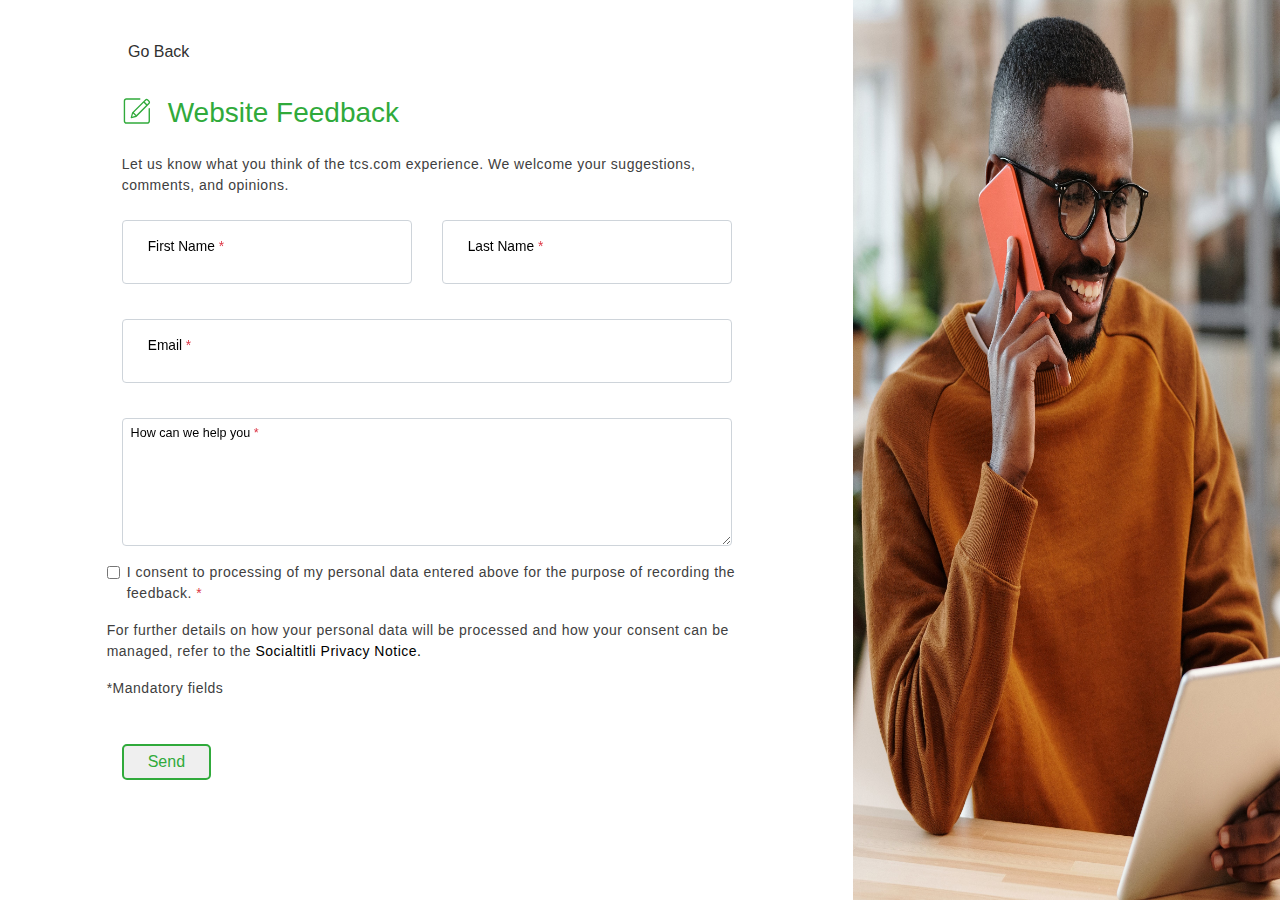
<file: website-feedback.html>
<!DOCTYPE html>
<html lang="en">
<head>
  <title>Website Feedback</title>
  <meta charset="utf-8">
  <meta name="viewport" content="width=device-width, initial-scale=1">
  <link rel="stylesheet" href="./assets/css/fontasome/all.css">
  <link rel="stylesheet" href="assets/css/bootstrap/bootstrap.min.css">
  <link rel="stylesheet" href="assets/css/style.css">
  <link rel="stylesheet" href="./assets/css/slider/popup.css">
  <link rel="stylesheet" href="./assets/css/responsive.css">
  
</head>
<body class="request-for-services-body position-relative">
    <span class="request-for-services-body-btn"><a href="javascript: history.go(-1)">Go Back</a></span>
    <div class="container-fluid">
        <div class="row">
            <div class="col-lg-8 col-12 py-5 my-5">
                <div class="row justify-content-center services-headline">
                    <div class="col-lg-9 col-11">
                        <div class="d-flex mb-3">
                            <svg width="30px" height="30px" viewBox="0 -18 1060 1060" fill="#30aa3b" class="icon" version="1.1" xmlns="http://www.w3.org/2000/svg"><g id="SVGRepo_bgCarrier" stroke-width="0"></g><g id="SVGRepo_tracerCarrier" stroke-linecap="round" stroke-linejoin="round"></g><g id="SVGRepo_iconCarrier"><path d="M963.2 408c-13.6 0-24 11.2-24 24v432c0 27.2-21.6 48.8-48.8 48.8H159.2c-27.2 0-48.8-21.6-48.8-48.8V159.2c0-27.2 21.6-48.8 48.8-48.8h470.4c13.6 0 24-11.2 24-24 0-13.6-11.2-24-24-24H154.4C103.2 62.4 61.6 104 61.6 155.2v715.2c0 51.2 41.6 92.8 92.8 92.8h740.8c51.2 0 92.8-41.6 92.8-92.8V432c0-12.8-11.2-24-24.8-24z" fill=""></path><path d="M968 151.2l-44-44c-30.4-30.4-78.4-33.6-105.6-5.6L355.2 564.8 510.4 720l463.2-463.2c28-27.2 25.6-75.2-5.6-105.6z m-116.8 159.2l-344 344-86.4-85.6 345.6-345.6 84.8 87.2z m88-88l-51.2 51.2-85.6-86.4 50.4-50.4c10.4-10.4 28.8-9.6 40 2.4l44 44c12 10.4 12.8 28.8 2.4 39.2zM355.2 566.4l-48 174.4c-2.4 8 0 16 5.6 21.6 5.6 5.6 13.6 8 21.6 5.6l174.4-48-36-36L360 715.2l31.2-113.6-36-35.2z" fill=""></path></g></svg>
                            <h3 class="pl-3">Website Feedback</h3>
                        </div>
                        <p class="mb-4">Let us know what you think of the tcs.com experience. We welcome your suggestions, comments, and opinions.</p>
                        <div class="form">
                            <form action="" method="get" class="form-style">
                                <div class="row">
                                    <div class="col-lg-6 col-12">
                                        <div class="form-group form-element">
                                            <input type="text" class="form-control " id="firstname" placeholder=" " onfocus="this.placeholder = ''" required   >
                                            <label for="firstname"class="form-label">
                                                First Name
                                                <span class="text-danger">*</span>
                                            </label>
                                        </div>
                                    </div>
                                    <div class="col-lg-6 col-12 ">
                                        <div class="form-group form-element">
                                            <input type="text" class="form-control " id="lastname" placeholder="" onfocus="this.placeholder = ''" required   >
                                            <label for="lastname"class="form-label">
                                                Last Name
                                                <span class="text-danger">*</span>
                                            </label>
                                        </div>
                                    </div>
                                </div>
                                <div class="row">
                                    <div class="col-12 ">
                                        <div class="form-group form-element">
                                            <input type="text" class="form-control " id="email" placeholder="" onfocus="this.placeholder = ''" required   >
                                            <label for="email"class="form-label">
                                                Email
                                                <span class="text-danger">*</span>
                                            </label>
                                        </div>
                                    </div>
                                
                                </div>
                                <div class="row form-font">
                                    
                                    
                                    <div class="col-12 mb-3">
                                        <textarea name="message" class="form-control w-100" id="message" style="height:8em; line-height: 1.65;" ></textarea>
                                        <label for="message"class="form-label">
                                            How can we help you
                                            <span class="text-danger">*</span>
                                        </label>
                                    </div>
                                    <div class="d-block">
                                        <div class="form-check">
                                            <input type="checkbox" class="form-check-input" name="" id="check">
                                            <label for="check" class="form-check-label">
                                                <p class="">I consent to processing of my personal data entered above for the purpose of recording the feedback.
                                                    <span class="text-danger">*</span>
                                                </p>
                                            </label>
                                        </div>
                                        <span>
                                        <p>For further details on how your personal data will be processed and how your consent can be managed, refer to the <a href=""> Socialtitli Privacy Notice. </a></p></span>
                                        <p>*Mandatory fields</p>
                                        <br>
                                    </div>
                                </div>
                                <button type="submit" class="socialtitli-join-button form-contact-btn fs-1r py-1 px-4 mt-2 socialtitli-gradient-btn">Send</button>
                            </form>
                        </div>
                    </div>
                </div>
            </div>
            <div class="col-lg-4 d-lg-block d-none">
                <img src="./assets/images/website-feedback.jpg" alt="" class="request-for-img "> 
            </div>
        </div>
    </div>
</body>
</html>
</file>
<file: assets/css/style.css>
.sidebar-opn{
  display: none
}
/*@import url(./fonts/fonts.css);*/
@import url(./fonts/circular.css);

body{
  font-family: var(--circular);
  font-size: 14px;
  color: #000;
  
}

body::-webkit-scrollbar{width: 5px; padding-right: 1px;}
body::-webkit-scrollbar-track{background: transparent;}
body::-webkit-scrollbar-thumb{
  border-radius: 2px;
  background: -webkit-linear-gradient (100deg, rgba(117,157,4,1) 3%, rgba(3,168,2,1) 54%, rgba(3,189,90,1) 100%);
  background: -o-linear-gradient(100deg, rgba(117,157,4,1) 3%, rgba(3,168,2,1) 54%, rgba(3,189,90,1) 100%);
  background: linear-gradient(100deg, rgba(117,157,4,1) 3%, rgba(3,168,2,1) 54%, rgba(3,189,90,1) 100%);
  }


h1, h2, h3, h4, h5, h6, a, *{
  font-family: var(--circular) !important;
  font-weight: inherit;
  
}
.fas, .fa-classic, .fa-solid, .far, .fa-regular, .fa{
  font-family: 'Font Awesome 6 Free' !important;
}

.navbar-brand img{
  width:7.5rem !important;
}
a {
  color: #000;
  text-transform: capitalize;
  font-family: var(--tahoma);
}
a:hover {
  color: #30aa3b;
}
section {
  padding: 50px 0;
}
.container {
  max-width: 1298px;
}

ul,
li {
  margin: 0;
  padding: 0;
  list-style: none;
}

/***************** common css end ***************/

header a{
  font-size: 17.6px;
}
 

header {
  position: fixed;
  width: 100%;
  z-index: 111;
  display: flex;
  align-items: center;
  height:100px;
  transition: all 300ms ease;
  font-size: 1.1rem;
  font-weight: 500;
  top: 0;
}
.shrunk { 
  height: 80px;
  background: #fff;
  margin: 0;
 }
 .shrunk .navbar-toggler{
  color: #30aa3b !important;
}
 .shrunk .navbar-brand{
  max-width: 80px;
  }
  .shrunk .navbar li a{
    color: #000;
    }

    .shrunk .navbar li.active a, .shrunk .navbar li a:hover{
      color: #30aa3b;
    } 
   

header .navbar .navbar-toggler{
  color: #FFF;
} 

.navbar {
  font-size: 20px;
  position: static;
}
.dropdown-menu{
  left: 0;
  right: 0;
  border: 0px;
  border-radius: inherit;
}
.navbar li {
  padding: 0 15px;
}
.navbar li.active a {
  color: #30aa3b;
}
.navbar li a {
  color: #fff;
}
.navbar li a:hover {
  color: #30aa3b;
}
.navbar-collapse.collapse.show{
  left: 0;
}

.dropdown-toggle::after{
  content:"\f107";
  border: none;
  font-family: "Font Awesome 6 Free";
  font-weight: 900;
  vertical-align: top;
    margin-left: 10px;
}
.show .dropdown-toggle::after{
  content:"\f107";
  transform: rotate(180deg);
}
.megamenu {
  margin-top: -1px !important;
}
.megamenu a{
  color: #000 !important;
  padding: 10px 0 !important;
 
}
.megamenu a:hover{
  color: #000 !important;
}
.megamenu .row{
  width:100%;
}

/************** mavigation bar css end ********************/

.sidebar {
  height: 100%;
  width: 0;
  position: fixed;
  z-index: 119;
  top: 0;
  right: 0;
  background-color: #fff;
  background-image:url(../images/sidebar-bg.webp);
  background-repeat: repeat;
    -webkit-background-size: cover;
    -webkit-background-size: cover;
    -moz-background-size: cover;
    -ms-background-size: cover;
    background-size: cover;
    background-position: center center;  
  background-size: cover;
  overflow-x: hidden;
  transition: 0.5s;
  padding-top: 60px;
}

.sidebar a {
  padding: 8px 8px 8px 32px;
  text-decoration: none;
  font-weight: 600;
  font-size: 25px;
  color: #818181;
  display: block;
  transition: 0.3s;
}

.sidebar a:hover {
  color: #000000;
}

.sidebar .closebtn {
  position: absolute;
  top: 0;
  right: 25px;
  font-size: 36px;
  padding: 6px 24px;
  margin-left: 50px;
  background:#fff;
  border-radius: 40px;
  margin-top: 9px;
  border: 3px solid transparent;
}
.sidebar .closebtn:active{
  border:  #000;
}
.openbtn {
  font-size: 20px;
  cursor: pointer;
  background-color: #111;
  color: white;
  padding: 10px 15px;
  border: none;
}

.side-content{
  position: relative;
  bottom: 3px;
  border-radius: 3px;
  height: 3px;
  width: 0;
  left: 0;
  background: rgb(0, 0, 0);
  transition: all 0.6s cubic-bezier(0.86, 0, 0.07, 1);
}
#mySidebar a:hover .side-content{
  width: 30px;
}
.openbtn:hover {
  background-color: #444;
}

#main {
  transition: margin-left 0.5s;
  padding: 16px;
}
h4{
  color: #fff;
}
.slider-left{
  float: right;
  width: 50px;
  height: 50px;
  border-radius: 50px;
  border: 2px solid #30aa3b;
  display: flex;
  justify-content: center;
  align-items: center;
}



.common-side{
  width: 70%;
  height: 100%;
  background: #fff;
  position: fixed;
  z-index: 4;
  top: 0;
  left: -10000px;
  transition: 0.6s ease-in-out;
  padding: 5px 0;
}
#mySidebar #about:hover + .about-left{
  left: 0 !important;
}

/******************* sidebar css end****************/

.banner {
  width: 100%;
  position: relative;
  padding: 0;
}
.banner::before {
  content: '';
  position: absolute;
  width: 100%;
  height: 100%;
  background: rgba(0, 0, 0, 0.3);
}
.banner-video {
  display: block;
  max-height: 100vh;
  object-fit: cover;
  width: 100%;
}

.dropdown, .dropleft, .dropright, .dropup{
  position: static;
}

/******************* banner css end****************/


.service-card{
  height: 425px;
  border-radius: 5px;
  padding: 30px;
  position: relative;
  overflow: hidden !important;
  z-index: 4;
  transition: 2s ease-out !important;

}
.service-gread{
  position: absolute;
  border-radius: 5px;
  width: 100%;
  height: 100%;
  top: 0;
  left: 0;
  z-index: 2;
  transition: 2s ease-out !important;
}

.service-card:hover .service-gread{
  opacity: 0;
}

.service-card::after{
  content: "";
  width: 100%;
  height: 100%;
  position: absolute;
  top: 0;
  left: 0;
  opacity: 9;
  opacity: 0;
  overflow: hidden;
  z-index: 3;
  background: rgb(0,0,0);
  transition: 1.5s linear !important;
  background: linear-gradient(100deg, rgba(0,0,0,0.5439425770308124) 29%, rgba(0,0,0,0.5439425770308124) 82%);
}

.service-card:hover::after{
  opacity: 1;
}

.card-content{
  position: absolute;
  z-index: 11;
  top: 30px;
}

.card-a-boder{
  opacity: 0;
  transition: 1s linear !important;
}

.service-card:hover .card-a-boder{
  opacity: 1;
}

.card-content h4{
  font-family: var(--tahoma);
}

.card-content ul{
  margin-top: 20px;
}
.card-content a{
  font-size: 12px;
  font-family: var(--tahoma);
  line-height: 2;
  color: var(--colr-fff);
  font-weight: normal;
  transition: 0.6s;
  position: relative;
}
.card-a-boder li a::after{
  content: "";
  width: 100%;
  height: 2px;
  background: transparent;
  position: absolute;
  bottom: 1px;
  left: 0;
  transition: 0.3s;
  overflow: hidden;
}
.card-a-boder li a:hover::after {
  animation: var(--right-right);
  background: #30aa3b;
}
.card-content a:hover{
  color: #30aa3b;
  text-decoration: none;
}



#product-design{
  background: url(../images/product-design.jpg) no-repeat;
    background-size: cover;
}
#product-design-overlay{
  background: rgba(165,1,1,0.57);
  background: -moz-linear-gradient(top, rgba(165,1,1,0.57) 0%, rgba(114,48,1,0.35) 44%, rgba(231,56,39,0) 100%);
  background: -webkit-gradient(left top, left bottom, color-stop(0%, rgba(165,1,1,0.57)), color-stop(44%, rgba(114,48,1,0.35)), color-stop(100%, rgba(231,56,39,0)));
  background: -webkit-linear-gradient(top, rgba(165,1,1,0.57) 0%, rgba(114,48,1,0.35) 44%, rgba(231,56,39,0) 100%);
  background: -o-linear-gradient(top, rgba(165,1,1,0.57) 0%, rgba(114,48,1,0.35) 44%, rgba(231,56,39,0) 100%);
  background: -ms-linear-gradient(top, rgba(165,1,1,0.57) 0%, rgba(114,48,1,0.35) 44%, rgba(231,56,39,0) 100%);
  background: linear-gradient(to bottom, rgba(165,1,1,0.57) 0%, rgba(114,48,1,0.35) 44%, rgba(231,56,39,0) 100%);
  filter: progid:DXImageTransform.Microsoft.gradient( startColorstr='#a50101', endColorstr='#e73827', GradientType=0 );
  
}

#web-development{
  background: url(../images/website-design.jpg) no-repeat;
    background-size: cover;
}
#web-development-overlay{
  background: rgba(10,65,50,0.84);
  background: -moz-linear-gradient(top, rgba(10,65,50,0.84) 0%, rgba(231,56,39,0) 100%);
  background: -webkit-gradient(left top, left bottom, color-stop(0%, rgba(10,65,50,0.84)), color-stop(100%, rgba(231,56,39,0)));
  background: -webkit-linear-gradient(top, rgba(10,65,50,0.84) 0%, rgba(231,56,39,0) 100%);
  background: -o-linear-gradient(top, rgba(10,65,50,0.84) 0%, rgba(231,56,39,0) 100%);
  background: -ms-linear-gradient(top, rgba(10,65,50,0.84) 0%, rgba(231,56,39,0) 100%);
  background: linear-gradient(to bottom, rgba(10,65,50,0.84) 0%, rgba(231,56,39,0) 100%);
  filter: progid:DXImageTransform.Microsoft.gradient( startColorstr='#a50101', endColorstr='#e73827', GradientType=0 );

}
#mobile-app-card{
  background: url(../images/mobile-app-design.jpg) no-repeat;
    background-size: cover;
}
#mobile-app-card-overlay{
  background: rgba(65,1,129,0.84);
  background: -moz-linear-gradient(top, rgba(65,1,129,0.84) 0%, rgba(231,56,39,0) 100%);
  background: -webkit-gradient(left top, left bottom, color-stop(0%, rgba(65,1,129,0.84)), color-stop(100%, rgba(231,56,39,0)));
  background: -webkit-linear-gradient(top, rgba(65,1,129,0.84) 0%, rgba(231,56,39,0) 100%);
  background: -o-linear-gradient(top, rgba(65,1,129,0.84) 0%, rgba(231,56,39,0) 100%);
  background: -ms-linear-gradient(top, rgba(65,1,129,0.84) 0%, rgba(231,56,39,0) 100%);
  background: linear-gradient(to bottom, rgba(65,1,129,0.84) 0%, rgba(231,56,39,0) 100%);
  filter: progid:DXImageTransform.Microsoft.gradient( startColorstr='#a50101', endColorstr='#e73827', GradientType=0 );

}
#qa-card{
  background: url(../images/qa-design.jpg) no-repeat;
    background-size: cover;
}
#qa-card-overlay{
  background: rgba(0,17,169,0.84);
  background: -moz-linear-gradient(top, rgba(0,17,169,0.84) 0%, rgba(231,56,39,0) 100%);
  background: -webkit-gradient(left top, left bottom, color-stop(0%, rgba(0,17,169,0.84)), color-stop(100%, rgba(231,56,39,0)));
  background: -webkit-linear-gradient(top, rgba(0,17,169,0.84) 0%, rgba(231,56,39,0) 100%);
  background: -o-linear-gradient(top, rgba(0,17,169,0.84) 0%, rgba(231,56,39,0) 100%);
  background: -ms-linear-gradient(top, rgba(0,17,169,0.84) 0%, rgba(231,56,39,0) 100%);
  background: linear-gradient(to bottom, rgba(0,17,169,0.84) 0%, rgba(231,56,39,0) 100%);
  filter: progid:DXImageTransform.Microsoft.gradient( startColorstr='#a50101', endColorstr='#e73827', GradientType=0 );

}
#vapt-card{
  background: url(../images/wapt-design.jpg) no-repeat;
    background-size: cover;
}

#vapt-card-overlay{
  background: rgba(0,17,169,0.84);
  background: -moz-linear-gradient(top, rgba(0,17,169,0.84) 0%, rgba(231,56,39,0) 100%);
  background: -webkit-gradient(left top, left bottom, color-stop(0%, rgba(0,17,169,0.84)), color-stop(100%, rgba(231,56,39,0)));
  background: -webkit-linear-gradient(top, rgba(0,17,169,0.84) 0%, rgba(231,56,39,0) 100%);
  background: -o-linear-gradient(top, rgba(0,17,169,0.84) 0%, rgba(231,56,39,0) 100%);
  background: -ms-linear-gradient(top, rgba(0,17,169,0.84) 0%, rgba(231,56,39,0) 100%);
  background: linear-gradient(to bottom, rgba(0,17,169,0.84) 0%, rgba(231,56,39,0) 100%);
  filter: progid:DXImageTransform.Microsoft.gradient( startColorstr='#a50101', endColorstr='#e73827', GradientType=0 );

}
#cloud-services{
  background: url(../images/cloud-card-design.png) no-repeat;
    background-size: cover;
}
  #cloud-services-overlay{
  background: rgba(105,1,1,0.84);
  background: -moz-linear-gradient(top, rgba(105,1,1,0.84) 0%, rgba(231,56,39,0) 100%);
  background: -webkit-gradient(left top, left bottom, color-stop(0%, rgba(105,1,1,0.84)), color-stop(100%, rgba(231,56,39,0)));
  background: -webkit-linear-gradient(top, rgba(105,1,1,0.84) 0%, rgba(231,56,39,0) 100%);
  background: -o-linear-gradient(top, rgba(105,1,1,0.84) 0%, rgba(231,56,39,0) 100%);
  background: -ms-linear-gradient(top, rgba(105,1,1,0.84) 0%, rgba(231,56,39,0) 100%);
  background: linear-gradient(to bottom, rgba(105,1,1,0.84) 0%, rgba(231,56,39,0) 100%);
  filter: progid:DXImageTransform.Microsoft.gradient( startColorstr='#a50101', endColorstr='#e73827', GradientType=0 );
  
}
#artificial-card{
  background: url(../images/artificial-design.jpg) no-repeat;
    background-size: cover;
}
#Cloud-Services-overlay{
  background: rgba(10,65,50,0.84);
  background: -moz-linear-gradient(top, rgba(10,65,50,0.84) 0%, rgba(231,56,39,0) 100%);
  background: -webkit-gradient(left top, left bottom, color-stop(0%, rgba(10,65,50,0.84)), color-stop(100%, rgba(231,56,39,0)));
  background: -webkit-linear-gradient(top, rgba(10,65,50,0.84) 0%, rgba(231,56,39,0) 100%);
  background: -o-linear-gradient(top, rgba(10,65,50,0.84) 0%, rgba(231,56,39,0) 100%);
  background: -ms-linear-gradient(top, rgba(10,65,50,0.84) 0%, rgba(231,56,39,0) 100%);
  background: linear-gradient(to bottom, rgba(10,65,50,0.84) 0%, rgba(231,56,39,0) 100%);
  filter: progid:DXImageTransform.Microsoft.gradient( startColorstr='#a50101', endColorstr='#e73827', GradientType=0 );

}
/******************* service css end****************/
/*********font-size*******/
.fs-16{
  font-size: 16px;
}
.fs-17{
  font-size: 17px;
}
.fs-1r{
  font-size: 1rem;
}
.fs-18{
  font-size: 18px;
}
.fs-22{
  font-size: 22px;
}
.fs-2r{
  font-size: 2rem;
}
.fs-20{
  font-size: 20px;
}
.fs-25{
  font-size: 25px;
}
.fs-30{
  font-size: 30px;
}
.fs-35{
  font-size: 35px;
}
.fs-45{
  font-size: 60px;
}
:root{
  --colr-green:#30aa3b;
  --colr-fff:#fff;
  --colr-4040:#404040;
  --animate: gread 1s ease-out infinite;
  --tahoma: tahoma;
  --circular:"Circular", sans-serif;
  --border-animate:border-slide 0.5s  0s 2;
  --left-right:left-right 1s linear 0s 1 normal none;
  --right-right:right-right 0.6s linear 0s 1 normal none;
  --background-common-text:text;
}

/***********border-animation*/
@keyframes border-slide {
  0%{
    width:0%;
  }
  100%{
    width: 100%;
  }
}
@keyframes gread{
  0%{
    background-position:0% 50%;
  }
  
  50%{
      background-position:50% 100%;
  }

  100%{
      background-position:100% 50%;

  }
}



@keyframes right-right{
  0%{
    transform: translateX(0%); 
  }
  39%{
    transform: translateX(100%); 
  }
  40%{
    visibility: hidden;
  }
  
  70%{
    visibility: hidden;
  }
  71%{
    transform: translateX(-100%);
  }
  100%{
    transform: translateX(0%); 
  }
}



@keyframes left-right {
  0%{
    transform: translateX(0px); 
  }
  25%{
    transform: translateX(30px); 
  }
  30%{
    visibility: hidden;
  }
  
  70%{
    visibility: hidden;
  }
  75%{
    transform: translateX(-30px);
  }
  100%{
    transform: translateX(0px); 
  }

}


.poster h2{
  margin-bottom: -70px;
}

.swiper-section h2{
  color:var(--colr-4040);
}

/******************who-we-are ,what-we-do***********************/
.position-left-img,
.position-right-img{
  width:75%;
}

.who-we-are,
.what-we-do{
  top: calc(50% - 30%);
}

.text-image-banner-heading{
  font-size: .875rem;
  line-height: 1.5rem;
  letter-spacing: .15em;
  color: #040518;
  margin-bottom: 1.5rem;
}

.text-banner-32-headding{
    line-height: 2.5rem;
    color:var(--colr-green);
    margin-bottom: 1rem;
    font-weight: 00;
}
.banner-link{
  font-size: 1.1rem;
  line-height: 2rem;
  letter-spacing: .03125rem;
  color: #040518;
  display: flex;
  text-transform: none;
}
.banner-link:hover{
  text-decoration: none;
  color: #040518;
}
.banner-link span{
  background: #000;
  color: var(--colr-fff);
  width: 40px;
  height: 40px;
  margin-left:10px;
  text-align: center;
  display: flex;
  align-items: center;
  justify-content: center;
  border-radius: 40px;
}
.banner-link span i{

  transition: 0.3s;
}
.arrow:hover i{
  animation: var(--left-right);
}

.side-block-content{
  font-family: var(--tahoma);
}
/*******************technology*******************/



  .technology h3{
    color: #404040;
    font-size: 30px;
    letter-spacing: .03125rem;
  }
  .technology p{
    letter-spacing: .10125rem;
  }

.technology-bg{
  background:  #444;
  transition: 0.3s;
  background-size: 200%;
}
.technology-text{
  color: var(--colr-fff);
}
.technology-png::after{
  content: " ";
  position: absolute;
  top: 0;
  left: calc(50% - 77.5px);
  z-index: 1;
  width: 155px;
  height: 100px;
  clip-path: circle(50% at 50% 0);
  background: #818181;
  transition: 0.3s;
}
.technology-bg:hover .technology-png:after{
  background: #256525;
}
.technology-bg:hover{
  background:#30aa3b;
  background: linear-gradient(100deg, rgba(117,157,4,1) 3%, rgba(3,168,2,1) 54%, rgba(3,189,90,1) 100%);
  animation: var(--animate);
  background-size: 200%;
}

/******************Industries We Serve********************/
.global-heading{
  color: var(--colr-4040);
}


.industries-serve{
  position: relative;
  padding: 1.5em;
  border-top: 1px solid #e3e3e3;
  border-right: 1px solid #e3e3e3;
  border-left: 1px solid #e3e3e3;
  margin: 0;
  transition: 1.5s;
}
.industries-img{
  width: 100%;
  position: absolute;
  top: 0;
  right: 0;
  bottom: 0;
  left: 0;
  z-index: -1;
  object-fit: cover;
  height: 100%;
  opacity:0;
  transition: 1.5s;
}
.industries-png{
  max-height: 2.5em;
  filter: grayscale(1) brightness(125%);
  transition: 1.5s;
  margin: 10px 0;
}

.industries-serve:hover .industries-png,
.industries-serve:hover figcaption{
  opacity: 0;
}
.industries-serve:hover .industries-img{
  opacity: 1;
}
.black-to-color a img{
  filter: grayscale(1) brightness(125%);
  transition: 1s;
}
.black-to-color:hover img{
  filter:none;
}


/*==============================================================*/

.gread-move{
  width: 130px;
  height: 130px;
  border-radius: 50%;
  position: fixed; 
  top: 0;
  left: 0;
  z-index: 115;
  opacity: 1 !important;
  visibility: hidden;
  padding-top: 10px;
  transform: translate(-50%,-50%);
  transition: ease-in-out;
  pointer-events: none;
  background: -webkit-linear-gradient (100deg, rgba(117,157,4,1) 3%, rgba(3,168,2,1) 54%, rgba(3,189,90,1) 100%);
  background: -o-linear-gradient(100deg, rgba(117,157,4,1) 3%, rgba(3,168,2,1) 54%, rgba(3,189,90,1) 100%);
  background: linear-gradient(100deg, rgba(117,157,4,1) 3%, rgba(3,168,2,1) 54%, rgba(3,189,90,1) 100%);
  
}

/*==============================================================*/

/* .industries-serve:hover .gread-move{
  visibility:visible;
} */
.gread-move-img{
  filter: grayscale(1) brightness(344%);
}

/*=======================================================*/

.cursor2 {
  position: fixed;
  top: 0;
  left: 0;
  width: 10em;
  height: 10em;
  pointer-events: none;
  opacity: 0;
  border-radius: 50%;
  overflow: hidden;
  font-size: 0.75rem;
}
.cursor__media2 {
  position: absolute;
  top: 0;
  bottom: 0;
  left: 0;
  right: 0;
  width: 100%;
  height: 100%;
  opacity: 0;
  transition: opacity 0.5s;
  background: -webkit-linear-gradient (100deg, rgba(117,157,4,1) 3%, rgba(3,168,2,1) 54%, rgba(3,189,90,1) 100%);
  background: -o-linear-gradient(100deg, rgba(117,157,4,1) 3%, rgba(3,168,2,1) 54%, rgba(3,189,90,1) 100%);
  background: linear-gradient(100deg, rgba(117,157,4,1) 3%, rgba(3,168,2,1) 54%, rgba(3,189,90,1) 100%);
  display: grid;
  place-items: center;
  place-content: center;
  text-align: center;
  color: #fff;
  padding: 1em;
}
.cursor__media2img{
    filter: brightness(0) invert(1);
    max-height: 2em;
    margin-bottom: 0.5em;
  }
  .cursor__media2::after{
    content: attr(data-industry-caption);
    
  }
  .cursor__media2.active {
    opacity: 1;
  }

/****************footer css***************/
footer {
  background: #313131;
  color: rgb(203, 199, 199);
  padding: 70px 0;
}
.colr-c0c0 {
  color: #c1c0c0;
}
.sub-ul li a,
.f-terms a{
  font-size: 17px;
  color: #AAAAAA;
  line-height: 2;
  transition: 0.3s;
}
.sub-ul li a:hover{
  color: var(--colr-green);
  text-decoration: none;
}
.sub-ul li:first-child{
  font-family: 'Barlow', sans-serif;
  font-size: 22px;
  color: #e6e6e6;
  padding-bottom: 20px;
  line-height: 30px;
}
.f-top-p-span{
  color:#30aa3b;
  word-spacing: 5px;
}
.footer-line::before{
  content: "\7c";
 padding: 5px;
  font-family: FontAwesome ;
}
.footer-line::after{
  content: "\7c";
 padding: 5px;
  font-family: FontAwesome ;

}
.button-next{
  padding: 12px 26px;
}
.long-line::after{
  content:"";
  width: 100%;
  height: 1px;
  border: 1px dotted #7a7a7a;
  display: block;
  margin: 20px 0;

}
.inbox li a::before {
  content: "\f0e0";
  font-family: FontAwesome;
  padding: 0 5px;
  font-size: 20px;

}
.inbox li a{
  color: #c1c0c0;
}
.inbox li a:hover{
  color: #30aa3b;
  text-decoration: none;
}
.breadcrumb-item a:hover{
  color: #30aa3b;
  text-decoration: none;

}
.f-transpot{
display: flex;
font-size: 25px;
color:#30aa3b ;
}
.f-transpot:hover{
text-decoration: none;
background: -webkit-linear-gradient (100deg, rgba(117,157,4,1) 3%, rgba(3,168,2,1) 54%, rgba(3,189,90,1) 100%);
  background: -o-linear-gradient(100deg, rgba(117,157,4,1) 3%, rgba(3,168,2,1) 54%, rgba(3,189,90,1) 100%);
  background: linear-gradient(100deg, rgba(117,157,4,1) 3%, rgba(3,168,2,1) 54%, rgba(3,189,90,1) 100%);
  -webkit-background-clip: text;
  -webkit-text-fill-color: transparent;
  background-size: 200%;
  }

.f-transpot  i{
  transform: translateX(1px); 
  align-self: center;
  z-index: 1;
  transition: 0.5s;
}
.f-transpot:hover i{
  transform: translateX(20px);
  background: -webkit-linear-gradient (100deg, rgba(117,157,4,1) 3%, rgba(3,168,2,1) 54%, rgba(3,189,90,1) 100%);
  background: -o-linear-gradient(100deg, rgba(117,157,4,1) 3%, rgba(3,168,2,1) 54%, rgba(3,189,90,1) 100%);
  background: linear-gradient(100deg, rgba(117,157,4,1) 3%, rgba(3,168,2,1) 54%, rgba(3,189,90,1) 100%);
  -webkit-background-clip: text;
  -webkit-text-fill-color: transparent;
  background-size: 200%;
}

/*****************we belive*****************************/

.banner-bottom-content p span{
  font-size: 20px;
  color: var(--colr-fff);
}
.banner-bottom-content{
  top: 25px;
}

.banner-a-loc p{
  font-size: 1.875rem;
  font-weight: 400;
  font-family: var(--tahoma);
  text-transform: capitalize;
  color: var(--colr-fff);
  margin: 0;
}
.banner-b-link{
  color: var(--colr-fff);
  padding: 18px 0;
  font-size: 18px;
  display: block;
}
.banner-b-link:hover{
  text-decoration: none;
}
.banner-b-link i{
  transform: translateX(1px);
  transition: 0.5s;
}
.banner-b-link:hover i{
  transform: translateX(5px)
}
.all-project{
  background: var(--colr-fff);
  font-family: var(--circular);
  padding: 35px;
  height: 100%;
}
.all-project h5{
  font-size: 1rem;
  font-weight: 600;
  
}
.all-project h2{
  font-size: 3rem;
  letter-spacing: .15em;
  font-weight: 700;

}
.all-project p{
  font-size: 0.900rem;
  margin: 0;
}
.projects-content{
  position: relative;
  top: -100px;
  margin-bottom: -80px;
}
/******scroll - top******/
.scroll-top-btn{
  position: fixed;
  right: 2%;
  bottom: 5%;
  z-index: 110;
  cursor: pointer;
  border: 0;
  border-radius: 4rem;
  width: 3rem;
  height: 3rem;
  font-size: 1.2rem;
  display: none;
  justify-content: center;
  align-items: center;
  background: -webkit-linear-gradient (100deg, rgba(117,157,4,1) 3%, rgba(3,168,2,1) 54%, rgba(3,189,90,1) 100%);
  background: -o-linear-gradient(100deg, rgba(117,157,4,1) 3%, rgba(3,168,2,1) 54%, rgba(3,189,90,1) 100%);
  background: linear-gradient(100deg, rgba(117,157,4,1) 3%, rgba(3,168,2,1) 54%, rgba(3,189,90,1) 100%);
  color: var(--colr-fff);
}

.scroll-top-btn:active:hover{
  box-shadow: 2px 2px 10px 1px #000;
}

.sticky-contact-us{
  z-index: 110;
  position: fixed;
  bottom: 15%;
  right: -8.90rem;
  width: 11.875rem;
  -webkit-transition: all .4s,all .4s ease;
  transition: all .4s,all .4s ease;
  cursor: pointer;
}
.sticky-contact-us:hover{
  right: 0;
}

.contact-btn{  
  width: 100%;
  background:#30aa3b;
  color: var(--colr-fff);
  border-top-left-radius: 3.5rem;
  border-bottom-left-radius: 3.5rem;
  height: 3.5rem;
  display: flex;
  justify-content: start;
  align-items: center;  
  font-size: 1.1rem;
  padding: 0 20px;
  border: 0;
}
.contact-btn button{
  text-decoration: none;
  color: var(--colr-fff);
  border: 0;
}

/********Company***********/
.main-company-banner img{
  height: 550px;
}
.main-heading{
  top: 50%;
  transform: translateY(-50%);
}
.u-over-lap{
  position: relative;
  top: -80px;
  margin-bottom: -70px;
}
.head-text-content p{
  letter-spacing: 1px;
}
.head-text-content p span{
  color: var(--colr-green);
}

/*****************Digital Transformation with Innovation*****************/
.Serve p,
.digital-caption p,
.responsibility-cards-text p{
  color: var(--colr-4040);
}
.digital-caption h4,
.responsibility-cards-text h4{
  color: #30aa3b;
}
.zoom-transform{
  background: #f6f6f6;
}

.zoom-transform img{
  -webkit-transform: scale(1);
  transform: scale(1);
  -webkit-transition: 0.6s linear;
  transition: 0.6s linear;
}

.zoom-transform:hover img{
  -webkit-transform: scale(1.2);
  transform: scale(1.2);
}
.digital-gred::before{
  content: " ";
  width: 100%;
  height: 100%;
  position: absolute;
  top: 0;
  z-index: 1;
  background: #0000002d;
}

.digital-gred::after{
  content: " ";
  width: 100%;
  height: 100%;
  position: absolute;
  top: 0;
  z-index: 1;
  background: -moz-linear-gradient(42deg, rgba(8,135,37,0) 42%, rgba(164,255,0,1) 100%);
  background: -o-linear-gradient(42deg, rgba(8,135,37,0) 42%, rgba(164,255,0,1) 100%);
  background: -webkit-linear-gradient(42deg, rgba(8,135,37,0) 42%, rgba(164,255,0,1) 100%);
  background: linear-gradient(42deg, rgba(8,135,37,0) 42%, rgba(164,255,0,1) 100%);
  opacity:0.4 ;
  transition: 0.5s;
}   
/*****************Digital Transformation with Innovation end*****************/

/*****************Trust and Responsibility*****************/
.zoom-transform {
  height: 100% !important;
}
.round{
  transform: rotate(320deg);
}
.round i{
  font-size: 1.5rem;
  color: var(--colr-4040);
  transform: translateX(0);
  -webkit-transition: 0.6s linear;
  transition: 0.6s linear;

}
.responsibility-cards:hover i{
  transform: translate(0.5em, 0.3em);
  color: var(--colr-green);
}
/*****************Trust and Responsibility end*****************/

/*****************Fostering Global Growth through Innovation *****************/
.socialtitli-gradient-btn{
color: #30aa3b !important; 
}

.socialtitli-join{
  max-width: 22rem;
  top: 50%;
  transform: translateY(-50%);
  border: 1px solid rgba(255,255,255,.1);
  background-color: rgba(255,255,255,.1);
  backdrop-filter: blur(8px);
  border-radius: 15px;
  color: var(--colr-fff);
}
.socialtitli-join-button{
  color: #30aa3b;
  margin-top: 70px;
  border-radius: 25px;
  border: 2px solid #30aa3b;
  padding: 12px 15px;
  text-align: center;
  vertical-align: middle;
}

.socialtitli-join-button:hover{
  animation: var(--animate);
  text-decoration: none;
  color: var(--colr-fff) !important;
  background:var(--colr-green) !important;
}
.socialtitli-join-button i{
  --webkit-transform: translateX(1px);
  transform: translateX(1px);
  --webkit-transition: 0.3s linear;
  transition: 0.3s linear;
  vertical-align: text-bottom;
  
}
.socialtitli-join-button:hover i{
  --webkit-transform: translateX(9px);
  transform: translateX(9px);
}



.extra-btn{
  color: #30aa3b;
  border-radius: 25px;
  border: 2px solid var(--colr-green);

}

/*****************Fostering Global Growth through Innovation end *****************/

/*****************We make the digital transformation beneficial for you *****************/

.socialtitli-video-content h4,
.socialtitli-video-content p{
  color: #555555;
 
}

.video-icon{
  bottom:20px;
  left: 45px;
}
.video-icon svg{
  transform: translateX(0);
  transition: 0.6s ease;
}
.video-icon:hover svg{
  transform: translateX(10px);
}
.video-icon a:hover{
  text-decoration: none;
}
.socialtitli-video-content p{
  word-spacing: 1px;
  letter-spacing: 1px;
  line-height: 30px;
}

/*****************the Leadership Team*****************/
.employee-profile{
  -ms-flex: 0 0 20%;
  flex: 0 0 20%;
  max-width: 20%;
  padding: 15px;
  position: relative;
}

.single-team-member{
  position: relative;
}
.single-team-member::before {
  content: "";
  position: absolute;
  top: 0;
  left: 0;
  right: 100%;
  bottom: 100%;
  border-top: 3px solid #25d06f;
  border-left: 3px solid #25d06f;
  visibility: hidden;
  z-index: 10;
  -webkit-transition: 0.5s;
  transition: 0.5s;
}
.single-team-member::after {
  content: "";
  position: absolute;
  bottom: 0;
  right: 0;
  left: 100%;
  top: 100%;
  border-bottom: 3px solid #25d06f;
  border-right: 3px solid #25d06f;
  visibility: hidden;
  -webkit-transition: 0.5s;
  transition: 0.5s;
}
.single-team-member:hover::before {
  visibility: visible;
  right: 0;
  bottom: 0;
}
.single-team-member:hover::after {
  visibility: visible;
  left: 0;
  top: 0;
}
.team-profile{
  transition: 0.6s ease !important;
}
.employee-img img{
  clip-path: polygon(0 0, 100% 0, 100% 100%, 0 100%);
  width: 100%;
  display: block;
  transition: all 0.6s ease !important;
  
}
.linkedin-svg{
  bottom: 5px;
  right: 5px;
  opacity: 0;
  transition: all 0.6s ease !important;
}
.team-profile:hover .employee-img img{
  border-bottom-right-radius: 75px;
  clip-path: polygon(0 0, 100% 0, 100% 60%, 68% 100%, 0 100%, 0% 50%);
}
.team-profile:hover .linkedin-svg{
  opacity: 1;
  z-index:11 ;
}
.employee-name h4{
  font-size: 0.9rem;
  font-weight:600 ;
  font-family: var(--tahoma);
}
.employee-name p{
  font-size: 0.85rem;
}

/*****scroll-img******/

.image-container {
  position: relative;
  width: 100%;
  height: 100vh;
  overflow: hidden;
}

.image-container img {
  position: absolute;
  top: 50%;
  left: 50%;
  transform: translate(-50%, -50%);
  width: 100%;
  height: auto;
  transition: transform 1s ease-out;
}

/********company end*******/

/********Success Stories *********/
.top-right-png{
  width: 50%;
  top: 0;
  right: 0px;
}

.article-p p{
  color: var(--colr-4040);
}
.success-stories-black-one{
  position: relative;
  top: -150px;
  margin-bottom: -121px;
}
.success-stories-black::after{
  content: "";
  
  position: absolute;
  bottom: 0;
  left: 0;
  right: 0;
  z-index: -1;
  width: 100%;
  height: 12.3rem;
  background: #000;
}

.success-article h4{
  color: #404040;
  font-size: calc(20px + (37.5 - 20) * (100vw - 320px) / (2560 - 320));
    font-size: clamp(20px, 1.46484375vw, 37.5px);
    line-height: inherit;
}
.success-article h5{
  font-size: calc(14px + (20 - 14) * (100vw - 320px) / (2560 - 320));
  font-size: clamp(14px, 0.78125vw, 20px);
  line-height: inherit;
  color: #838383;
}


/*******************Blogs******************************/

.filter-list-thumb{
  height: auto;
  padding-top: 56.25%;
  margin-bottom: 1.25rem;
  background-size: cover !important;
}
.filter-details-type{
    font-size: .75rem;
    line-height: 1pc;
    letter-spacing: .15em;
    color: #1e2222;
    margin-bottom: 0.75rem;
    text-align: left;
}
.filter-details-type-data{
    font-size: .800rem;
    line-height: 24px;
    color: #747678;
    letter-spacing: .5px;
  }
  .blogs-content h5{
    color: #000;
  }
  .blogs-data a:hover {
    text-decoration: none;
  }

  .blogs-data a:hover h5{
    text-decoration: underline #000;
  }
  
  .list-wrapper {
    padding: 15px;
    overflow: hidden;
  }


  
.simple-pagination ul {
	margin: 0 0 20px;
	padding: 0;
	list-style: none;
	text-align: center;
}

.simple-pagination li {
	display: inline-block;
	margin-right: 5px;
}

.simple-pagination li a,
.simple-pagination li span {
	color: #30aa3b;
  width: 50px;
  height: 50px;
  display: flex;
  align-items: center;
  justify-content: center;
  border-radius: 4px;
	text-decoration: none;
	border: 1px solid #EEE;
	background-color: #FFF;
	box-shadow: 0px 0px 10px 0px #EEE;
  margin-right: 0.5em;
}

.simple-pagination .current {
	color: #FFF;
	background-color: #30aa3b;
	border-color: #30aa3b;
}

.simple-pagination .prev.current, .simple-pagination .next.current {
  background: #30aa3b;
  display: none;
}
.simple-pagination ul {
  text-align: start;
}
/*********career************/

.success-stories-light::after {
  content: "";
  position: absolute;
  bottom: 0;
  left: 0;
  right: 0;
  z-index: -1;
  width: 100%;
  height: 13rem;
  background: #e0e0e07e;
}

.career-cards-h{
  width: 100%;
  height: 2.9px;
  background: #e0e0e07e;
}


.success-card-light::before{
  content: "";
  position: absolute;
  top: 0;
  left: 0;
  right: 0;
  z-index: -1;
  width: 100%;
  height: 14rem;
  background: #e0e0e07e;
}

.socialtitli-career-bg{
  background:#000;
}
.horizontaltab-main-section .horizontaltab-nav-tabs {
  margin-bottom: 4rem;
  border-bottom: none;
}
.horizontaltab-main-section .horizontaltab-nav-tabs .horizontaltab-nav-item {
  margin-right:20px;
}

.horizontaltab-main-section .horizontaltab-nav-tabs .horizontaltab-nav-item .horizontaltab-nav-link {
  border: 0;
  font-size: 1.125rem;
  line-height: 2rem;
  letter-spacing: .03125rem;
  border-bottom: 1px solid #747678;
  color: var(--colr-fff);
}
.horizontaltab-main-section .horizontaltab-nav-tabs .horizontaltab-nav-item .active {
  border: 0;
  border-bottom: 1px solid;
  -o-border-image: linear-gradient(100deg, rgba(117,157,4,1) 3%, rgba(3,168,2,1) 54%, rgba(3,189,90,1) 100%);
  border-image: linear-gradient(100deg, rgba(117,157,4,1) 3%, rgba(3,168,2,1) 54%, rgba(3,189,90,1) 100%);
  border-image-slice: 1;
  background: transparent;
}
.career-tabs-article{
  line-height: 1.5;
}
.career-tabs-article p{
  letter-spacing: 2px;
}
.section-banner-content{
  top: 50%;
  transform: translateY(-50%);
  position: absolute;
} 
.section-banner::before{
  content: "";
  width: 100%;
  height: 100%;
  position: absolute;
  top: 0;
  background: linear-gradient(100deg, rgba(0,0,0,0.5439425770308124) 29%, rgba(0,0,0,0.5439425770308124) 82%);
}


/*****************contact*************/
.contact-banner img{
  
  max-height: 400px;
}
.contact-banner-text{
  z-index: 1;
  top: 50%;
  transform: translateY(-50%);
  color:var(--colr-fff);
}

.contact-mail{
  position: relative;
  top: -60px;
  margin-bottom: -60px;
  z-index: 1;
}
.contact-mail li svg path {
  fill: var(--colr-fff);
}
.contact-mail li,
.contact-mail li span{
  color: #fff;
}
.contact-mail li a:hover{
  text-decoration: none;
}
.contact-mail li a span:hover{
  text-decoration: none;
  color: #30aa3b !important;
}


.contact-details{
  font-size: 1.1rem;
  line-height: 2;
  font-weight: 600;
}
.contact-details a{
  color: #111;
  transition: .6s;

}
.contact-details a:hover{
  text-decoration: none;
}
.contact-details span{
  font-size: .875rem;
  color: var(--colr-4040);
 border-bottom: 2px solid #404040;
 padding-bottom: 5px;
 transition: .6s;

}

.contact-details:hover span{
  border-bottom: 2px solid #30aa3b;

}
.contact-details:hover a ,
.contact-details:hover span {
  color: #30aa3b;
}
.rounded {
  display: inline-block;
  width: 0.88em;
  height: 0.88em;
  transform: translateY(0.49em);
  transition: .6s;
  color: #30aa3b;

}

.contact-details:hover + .rounded {
  transform: translateY(3.38em);
}
.call-us-btn a{
  padding: 9.6px;
}
.call-us-btn > .dropdown-toggle::after{
  float: right;
}

.after-before-line span{
  background: #FFF;

}

.after-before-line::before{
  content: "";
  width: 100%;
  height: 1px;
  position: absolute;
  top: 50%;
  left: 0;
  background: #000;
}

.form-style:not(.d-flex) .form-element {
  display: flex;
  justify-content: space-between;
  align-items: flex-start;
  flex-wrap: wrap;
  position: relative;
  border-radius: 0.3em;
  margin-bottom: 35px;
}
.form-style .form-label {
  position: absolute;
  top: 1.4em;
  left: 1.9em;
  font-size: 98%;
  pointer-events: none;
  line-height: normal;
  will-change: top,font-size;
  transition: .2s ease;
}
.form-control:focus {
  border-color: #a8a8a8;
  box-shadow:none;
}
.form-control{
  height: 4em;
  padding: 2em 1.2em 0.6em 1.2em ;
}

.form-control:focus + .form-label {
  font-size: 80%;
  transform: translate3d(0px, -100%, 0);
  opacity: 1;
}
.form-control:valid + .form-label {
  font-size: 90%;
  transform: translate3d(0, -66%, 0);
  opacity: 1;
}

.form-style select {

  appearance: none;
  -webkit-appearance: none;
  -moz-appearance: none; 
}
  .form-style .form-select::after {
  content: "";
  width: 8px;
  height: 8px;
  position: absolute;
  right: 1rem;
  top: 38%;
  transform: rotate(45deg);
  border-right: 2px solid currentColor;
  border-bottom: 2px solid currentColor;
  pointer-events: none;
}
.form-contact-btn {
  border-radius: 5px !important;
}

.form-select select option{
  background:#fff!important ;
  color: #000;
  line-height: 18px;
}

/********************technology-content**************/
.technology-content p{
  color: var(--colr-4040);
  line-height: 1.5rma;
}

.technology-img-text{
  bottom: -50px;
  color: var(--colr-4040);
  transition: 0.6s;
}
.technology-img:hover + .technology-img-text{
  bottom: 0.5px;
}

.technology-slide-img img{
  -webkit-transform: scale(1);
  transform: scale(1);
  -webkit-transition: .3s ease-in-out;
  transition: .3s ease-in-out; 
}
.technology-slide-img img:hover{
  -webkit-transform: scale(1.1);
  transform: scale(1.1);  
  text-decoration: none; 
}
.application-ext,
.engeneering-banner-text{
  top: 50%;
  transform: translateY(-50%);
  z-index: 1;
  color: var(--colr-fff);
}

.engeneering-banner-text article{
  padding: 0 15px;
}

.slide-anchor li a{
  color: #fff;
 
}
.slide-anchor li a:hover{
  text-decoration: none;
  color: #30aa3b;
  overflow-x: hidden;
}

.slide-anchor li a::after{
  content: "";
  width: 100%;
  height: 1px;
  background: #fff;
  position: absolute;
  bottom: 1px;
  left: 0;
  transition: 0.3s;
  overflow: hidden;
}

.slide-anchor li a:hover::after{
  animation: var(--right-right);
  background: #30aa3b;
}

.application-service{
  color: var(--colr-4040);
}

.application-service .cross-functional{
  background:#cdfccb ;
}
#paint6_linear_0_1{
  background: -moz-linear-gradient(42deg, rgba(8,135,37,0) 42%, rgba(164,255,0,1) 100%);
  background: -o-linear-gradient(42deg, rgba(8,135,37,0) 42%, rgba(164,255,0,1) 100%);
  background: -webkit-linear-gradient(42deg, rgba(8,135,37,0) 42%, rgba(164,255,0,1) 100%);
  background: linear-gradient(42deg, rgba(8,135,37,0) 42%, rgba(164,255,0,1) 100%);
}

.show-technology{
  background: var(--colr-4040);
  color: var(--colr-fff);
}
.show-technology-content{
  top: 50%;
  transform: translate(-50%, -50%);
  left: 50%;
}
.bg-laptop{
  background: url(../images/bg-laptopT.png) no-repeat center center;
  background-size: cover;
 
    height: 52.8125em;
    background-repeat: no-repeat;
    background-position: center center;
    background-size: cover;
    margin: auto;
    position: relative;
    z-index: 2;
    overflow: hidden;
    
}
.lapover-slider {
  position: absolute;
  left: 0;
  right: 0;
  top: 14.3%;

}

.laptopslider{
  height: 100%;
}
.lapover .lapover-slider .laptopslider .swiper-wrapper .swiper-slide,
.lapover .lapover-slider .laptopslider .swiper-wrapper .swiper-slide figure{
  width: 65.375em ; 
  
  margin: auto;
  background-color: #fff;
  transform: translateZ(0);
  translate: translate3d(0, 0, 0);
  backface-visibility: hidden;
  -webkit-transform: translateZ(0);
  -webkit-translate: translate3d(0, 0, 0);
  -webkit-backface-visibility: hidden;
  overflow: hidden !important;
  }




.lapover .swiper-button-next:after, 
.lapover .swiper-rtl .swiper-button-prev:after {
  display: none;
}
.laptop-buttons{
  width: 50px;
  height: 50px;
  background: #30aa3b;
  color: var(--colr-fff);
  border-radius: 50%;
  font-size: 25px;
}
.service-option-slide h5,
.scaling-digital h4,
.technology-side-content p,
.technology-side-content h4,
.service-side-content h4,
.service-side-content p,
.scaling-digital h4,
.scaling-digital p{
  color: var(--colr-4040);
  letter-spacing: normal;
}
.scaling-digital p span,
.technology-side-content p span,
.technology-side-content h4 span,
.service-side-content h4 span,
.service-side-content p span{
  color: #30aa3b;
}
.service-img-svg svg{
  position: absolute;
  bottom: 0;
  right: 0;
  transform: translateX(1px);
  transform: translateY(-23px);
  transition: 0.6s linear;
}
.service-option-slide{
  height: 400px;
  background: #dddddd;
  transition: 0.6s linear;
  
}
.service-slide-box-img{
  width: 80px;
  height: 80px;
 
}
.service-img-svg{
  width: 100%;
  height: 80px;
  bottom: 0;
}


.service-text-show{
  position: absolute;
  bottom: -500px;
  left: 0;
  transition: 0.6s linear;
  width: auto;
  height: auto;
}
.service-text-show p{
  color: var(--colr-fff);
}
.service-option-slide:hover{
  background: linear-gradient(54deg, rgba(48,170,59,1) 0%, rgba(48,170,59,1) 62%, rgba(112,255,0,1) 100%); 
}
.service-option-slide:hover h5{
  color: var(--colr-fff);
}
.service-option-slide:hover .service-img-svg svg{
  display: none;
}
.service-option-slide:hover .service-slide-box-img{
  display: none;
}
.service-option-slide:hover .service-text-show{
  bottom:1px;
  color: #000;
}
.srevice-page-btn{
  color: var(--colr-fff);
  padding: 12px 15px;
  border-radius: 25px;
  transition: 0.3s;
  border: 1px solid var(--colr-fff);
}
.srevice-page-btn:hover{
  color:#30aa3b;
  text-decoration: none;
  background: var(--colr-fff);
}

.srevice-page-btn i{
  -webkit-transform: translateX(1px);
  transform: translateX(1px);
  -webkit-transition: 0.3s;
  transition: 0.3s;
  vertical-align: text-bottom;
}
.srevice-page-btn:hover i{
  -webkit-transform: translateX(9px);
  transform: translateX(9px);
}




.service-video-text h5{
  letter-spacing: 2px;
  word-spacing:3px ;
}
.service-video-text p{
  letter-spacing: 1.5px;
  word-spacing:2px ;
}

.service-video svg{
  position: absolute;
  top: 10px;
  right: 10px;
}

/****************Request for Services**************/


.request-for-img{
  width: 33.333%;
  height: 100vh;
  position: fixed;
  right: 0;
  top: 0;
}

.services-headline h3{
  color: var(--colr-green);
}

.services-headline p{
  letter-spacing: .03125rem;
  color: var(--colr-4040);
}
.services-headline p,
.form-font p,
.form-check p{
  font-size: 14px;
}
.request-for-services-body-btn{
  position: absolute;
  top: 40px;
  left: 10%;
  z-index: 1;
}
.request-for-services-body-btn a{
  font-size: 1rem;
  color: #313131;
}

.request-for-services-body-btn a:hover{
  color: #30aa3b;
  text-decoration: none;
}

.form-check-input:checked{
  accent-color: #30aa3b;
  outline: none;
}
</file>
<file: assets/css/slider/popup.css>
/*************modal***************/


.close-button{
    width: 50px;
    height: 50px;
    border: 2px solid rgb(240, 242, 237) !important;
    border-radius:50px;
    color:var(--colr-fff) !important;
    padding-bottom: 5px;
    display: flex;
    align-items: center;
    justify-content: center;
  }
  
  .box-modal:hover{
    background: #0c4302;
    -webkit-box-shadow: 0 0 10px #fff;
    box-shadow: 0 0 10px #fff;
  }
  .modal-box-link:hover {
    text-decoration: none;
  }
  .modal-content{
    width: 100%;
  }
  .modal-dialog{
    max-width: 100% !important;
  }
  .box-modal{
    height: 8.5rem;
      border-radius: 0.3125rem;
      border: 1px solid #494c4d;
      padding: 2.3rem;
      cursor: pointer;
      transition: 0.6s;
  }
  .modal{z-index: 555555544444;  background: #0d2b01;}
  
  .white-circle{
    width: 35px;
    height: 35px;
    border-radius: 35px;
    background: var(--colr-fff);
    color: #000;
    display: flex;
    justify-content: center;
    align-items: center;
    margin-left: 10px;
    overflow: hidden;
  }
  .white-circle i{
    transition: 0.6s;
    transform: translateX(0);
    font-size: 22px;
  }
  
  .white-circle:hover i{
    animation: var(--left-right)
  }
  .box-modal{
    display: flex;
    flex-direction: column;
    align-items: center;
  }
  .modal-text{
    color:var(--colr-fff);
    font-size: 18px;
    margin-top: 8px;
  }
  .md-text{
    color:#a7a0a0 ;
  }
  .box-modal .modal-img svg {
    transform: rotateY(0deg);
    transform-origin: center;
    transition: 0.6s linear;
  }
  .box-modal:hover svg{
    transform: rotateY(730deg);
  }
</file>
<file: assets/css/responsive.css>
@media (max-width:1299px) {
    .slider-h{
        display: none;
    }
    .banner-bottom-content{
        top: 10px;
      }
      .success-stories-black::after {
        height: 12rem;
      }
      .success-stories-light::after {
        height: 12rem;
      }
      .success-card-light::before{
        height: 12rem;
      }
      .bg-laptop {
        width: 100%;
        height: auto;
        padding-bottom: 71%;
    }
    .lapover .lapover-slider .laptopslider .swiper-wrapper .swiper-slide,
    .lapover .lapover-slider .laptopslider .swiper-wrapper .swiper-slide figure{

      width: 85%;
      
      }
    
}

@media (max-width:1199px) {
    .who-we-are,
    .what-we-do{
    top: calc(50% - 41%);
    }  
    .employee-profile{
        -ms-flex: 0 0 25%;
        flex: 0 0 25%;
        max-width: 25%;
      }
      .success-stories-black::after {
        height: 11rem;
      }
      .success-stories-light::after {
        height: 11rem;
      }
      .success-card-light::before{
        height: 11rem;
      }
      .horizontaltab-main-section .horizontaltab-nav-tabs {
        overflow-x: scroll;
        -ms-flex-wrap: nowrap;
        flex-wrap: nowrap;
        overflow-y: hidden;
        padding-bottom: 1rem;
        margin-bottom: 2rem;
    }
    .horizontaltab-main-section .horizontaltab-nav-tabs .horizontaltab-nav-item {
      white-space: nowrap;
      width: auto;
  }
  .contact-mail{
    position: static;
    top: 0;

  }
  .contact-mail li svg path {
    fill:#353535;
  }
  .contact-mail li,
.contact-mail li span{
  color: #353535;
}
  
}

@media (min-width:1199px) {
  .technology-side-content{
    padding-top: 206px !important;
  }
  .technology-main-content{
    margin-top: -200px !important;
  }
  

  
}


@media (max-width:991px) {
  
  .navbar-brand img{
        width:5rem !important;
    }
    .position-left-img,
    .position-right-img{
        width: 100%;
    }
    .r-border{
        border-right: 1px solid #e3e3e3 !important;
    }
    .Serve p br{
    display: none;
    }
    .what-we-do, .who-we-are{
        position: static !important;
    }
    section{
        padding: 40px 0;
    }
    .technology p br{
        display: none;
    }
    .projects-content{
        position: static;
        top: 0px;
        margin-bottom: 50px;
      }
  #navbarSupportedContent{
    overflow-X: hidden;
    overflow-Y: auto;
  }
  .open-menu{
    width: 250px ;
    display: block !important;
  }
  .navbar-collapse {
    top: 0 !important;
  }
  .navbar-collapse{
    background: url(../images/sidebar-bg.webp) no-repeat center;
    background-color: azure;
    bottom: 0;
    border: 0;
    height: 100% !important;
    left: -260px;
    position: fixed !important;
    top: 0 !important;
    margin: 0 !important;
    padding-top: 15px;
    transition: all 0.4s ease 0s;
    -moz-transition: all 0.4s ease 0s;
    -webkit-transition: all 0.4s ease 0s;
    -o-transition: all 0.4s ease 0s;
    -webkit-box-shadow: 0px 3px 10px rgba(0, 0, 0, 0.2);
    -moz-box-shadow: 0px 3px 10px rgba(0, 0, 0, 0.2);
    box-shadow: 0px 3px 10px rgba(0, 0, 0, 0.2);
    width: 250px;
    z-index: 4;
    justify-content: flex-start;
  }
  .navbar-collapse .navbar-nav .nav-item .nav-link{
    color: rgb(63, 62, 62); 
    font-weight: 600;
    text-align: left;
}

#insights .owl-next,
#insights .owl-prev{
    font-size: 90px;
    background: transparent;
    color: #ffffff8a;
}
#insights .owl-next{
    right: 10px;
}
#insights .owl-prev{
    left: 10px;
}
.u-over-lap{
    position: static;
    top: 0px;
    margin-bottom: 0;
  }
  .main-company-banner img {
    height: 450px;
}
  .success-stories-black-one{
    position: static !important;
    margin-bottom: 1px;
  }
  .success-stories-black::after {
    height: 8rem;
    display: none;
  }
  .success-stories-light::after {
    height: 8rem;
  }
  .success-card-light::before{
    height: 8rem;
  }
  .technology-slide-img::after{
    content: "";
    width: 100%;
    height: 100%;
    position: absolute;
    top:0;
    left:0;
    background: #00000066;
    backdrop-filter: blur(5px);
  }
  .scroll-X{
    overflow-x: scroll;
    display: flex;
    flex-wrap: nowrap;
    }
    .show-technology-content{
      position: static !important;
      transform: translate(0%, 0%);
    
    }
    
}



/*******company*******/


@media (min-width:768px) {
  .technology-side-content{
    padding-top: 116px;
  }
  .technology-main-content{
    margin-top: -112px ;
  }

}

@media (max-width:768px) {
  .success-stories-black::after {
    display: none;
  }
  .success-stories-light::after {
    display: none;
  }
  .success-card-light::before{
    display: none;
  }

  
    .banner-a-loc p{
      font-size: 1.85rem,
  }
  .banner-b-link{
    padding: 5PX 0;
  }
  .main-heading h1{
    font-size: 20px;
  } 
  .socialtitli-join-button{
    margin-top: 25px;
  }
  .employee-profile{
    -ms-flex: 0 0 33.3333333%;
    flex: 0 0 33.3333333%;
    max-width: 33.3333333%;

  } 
  
  .engeneering-banner-text{
    position: static !important;
    transform: translateY(0);
    color:#353535;
  }
  .engeneering-banner-text article{
    padding: 0;
  }
  .engeneering-banner-text article ul li a{
    color:#353535;
  }
  .main-company-banner img {
    height: 400px;
}
  }







@media (max-width:700px) {
    .banner-video{
        height: 100vh;
    }
    .banner-bottom img{
        height: 60vh;
    }
    .banner-bottom-content{
        top: 15px;
      }
    .banner-a-loc p{
        font-size: 25px;
    }
    .banner-bottom-content p span {
        font-size: 20px;
    }
    
}



@media (min-width:576px){}

@media (max-width:576px) {
  #myModal h2{
    font-size: 3px !important;
  }
    .setrvice-column{
        max-width: 75%;
    }
    .socialtitli-join{
        position: static !important;
        max-width: 100%;
        background-color: #e9e9e9a6;
        color:#000;
        transform: translate(0);
        border-radius: 0;
    }
    .socialtitli-join h4{
      color: #30aa3b ;
    }
    .socialtitli-join p{
      color: #353535 !important;
    }
    .employee-profile{
        -ms-flex: 0 0 50%;
        flex: 0 0 50%;
        max-width: 50%;
      }
      .filter-list-thumb{
        padding-top: 100%;
        margin-bottom: 0;
      }
      .technology-slide-img::after{
        content: "";
        display: none;
      }
      .laptop-buttons{
        background: transparent;
        color: chartreuse;
      }
}



@media (max-width:400px) {
    .setrvice-column{
        max-width: 100%;
    }
    .float-align{
      float: none !important;
    }
    .text-align{
      width: 100% !important;
    }
}
@media (max-width:320px) {
    .employee-profile{
        -ms-flex: 0 0 100%;
        flex: 0 0 100%;
        max-width: 100%;
    
      }
}
</file>
<file: assets/css/global.css>
/*********font-size*******/
.fs-15{
    font-size: 15px;
}
.fs-16{
    font-size: 16px;
}
.fs-17{
    font-size: 17px;
}
.fs-1r{
    font-size: 1rem;
}
.fs-22{
    font-size: 22px;
}
.fs-2r{
    font-size: 2rem;
}
.fs-20{
    font-size: 20px;
}
.fs-25{
    font-size: 25px;
}
.fs-30{
    font-size: 30px;
}
.fs-35{
    font-size: 35px;
}
.fs-45{
    font-size: 60px;
}


.letter-sp-01em{
    letter-spacing: .1em;
}
</file>
<file: assets/css/animation.css>
.animated {
    -webkit-animation-duration: 1.5s;
    animation-duration: 1.5s;
    -webkit-animation-fill-mode: both;
    animation-fill-mode: both;
 }

 @-webkit-keyframes fadeInRight {
    0% {
       opacity: 0;
       -webkit-transform: translateX(20px);
    }
    100% {
       opacity: 1;
       -webkit-transform: translateX(0);
    }
 }
 @keyframes fadeInRight {
    0% {
       opacity: 0;
       transform: translateX(1000px);
    }
    100% {
       opacity: 1;
       transform: translateX(0);
    }
 }

 .fadeInRight {
    -webkit-animation-name: fadeInRight;
    animation-name: fadeInRight;
 }



/***********************************shake******************************/

.shake{
   animation: shake 2s ease infinite;
   transform-origin: 50%;
   transform-origin-y: 0px;
   transform-origin-z: initial;
}

   @keyframes shake{
     0%{
         -webkit-transform: rotate(-15deg);
         -ms-transform: rotate(-15deg);
         transform: rotate(-15deg)
     }
     2%{
         -webkit-transform: rotate(15deg);
         -ms-transform: rotate(15deg);
         transform: rotate(15deg)
     }
     4%{
         -webkit-transform: rotate(-18deg);
         -ms-transform: rotate(-18deg);
         transform: rotate(-18deg)
     }
     6%{
         -webkit-transform: rotate(18deg);
         -ms-transform: rotate(18deg);
         transform: rotate(18deg)
     }
     8%{
         -webkit-transform: rotate(-22deg);
         -ms-transform: rotate(-22deg);
         transform: rotate(-22deg)
     }
     10%{
         -webkit-transform: rotate(22deg);
         -ms-transform: rotate(22deg);
         transform: rotate(22deg)
     }
     12%{
         -webkit-transform: rotate(-18deg);
         -ms-transform: rotate(-18deg);
         transform: rotate(-18deg)
     }
     14%{
         -webkit-transform: rotate(18deg);
         -ms-transform: rotate(18deg);
         transform: rotate(18deg)
     }
     16%{
         -webkit-transform: rotate(-12deg);
         -ms-transform: rotate(-12deg);
         transform: rotate(-12deg)
     }
     18%{
         -webkit-transform: rotate(12deg);
         -ms-transform: rotate(12deg);
         transform: rotate(12deg)
     }
     20%{
         -webkit-transform: rotate(0deg);
         -ms-transform: rotate(0deg);
         transform: rotate(0deg)
     }
   }
</file>
